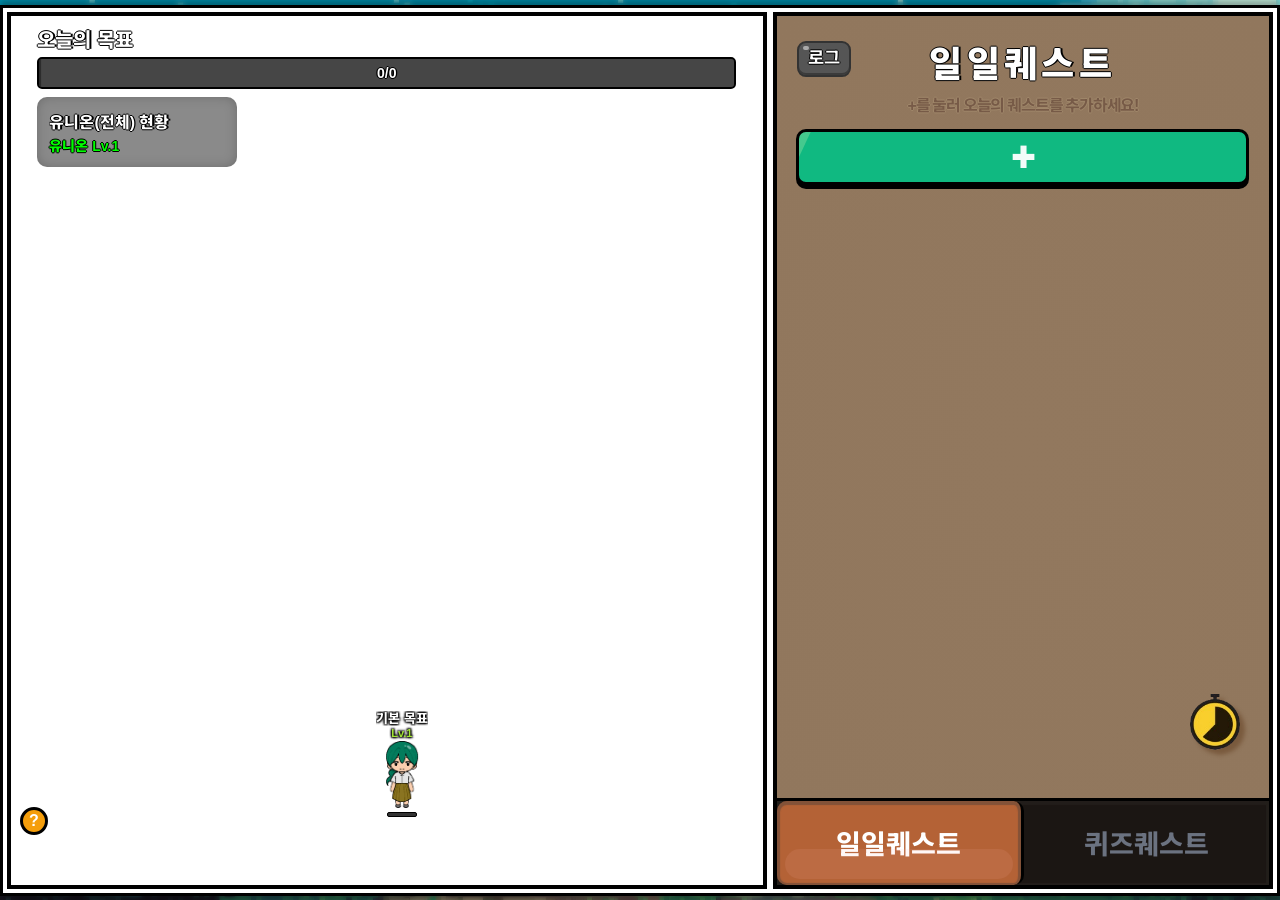
<file: index.html>
<!DOCTYPE html>
<html lang="ko">

<head>
  <meta charset="UTF-8">
  <meta name="viewport" content="width=device-width, initial-scale=1.0, maximum-scale=1.0, user-scalable=no">
  <link rel="preconnect" href="https://fonts.googleapis.com">
  <link rel="preconnect" href="https://fonts.gstatic.com" crossorigin>
  <link rel="stylesheet" href="https://fonts.googleapis.com/css2?family=Noto+Sans+KR:wght@400;700;900&family=Nanum+Gothic:wght@400;800&family=Nanum+Myeongjo:wght@400;800&family=Gowun+Dodum&family=Jua&family=Nanum+Pen+Script&family=Gaegu:wght@400;700&display=swap">
  <link rel="stylesheet" href="style.css">
  <title>Questify</title>
</head>

<body>
  <div class="app">
    <!-- 좌측 영역: 게임 상태, 캐릭터, 집중 타이머를 포함하는 컨테이너 화면이다. -->
    <div id="left-panel" class="panel">
      <!-- 메인 게임 렌더링 화면이다. -->
      <div id="game-screen" class="screen">
        <div class="top-hud">
          <div>
            <h2 class="goal-title">오늘의 목표</h2>
            <div class="progress-wrap">
              <div id="progress-bar-fill"></div>
              <span id="progress-text">0/0</span>
            </div>
          </div>
          <!-- 유니온 전체 레벨을 나타내며, 클릭 시 캐릭터 슬롯 모달을 호출한다. -->
          <div id="user-profile-card" tabindex="0">
            <div class="profile-name">유니온(전체) 현황</div>
            <div class="profile-level" id="union-level-hud">유니온 Lv.1</div>
          </div>
        </div>
        <!-- DOM 상에 로비 캐릭터 요소들이 동적으로 추가되는 빈 컨테이너이다. -->
        <div id="lobby-container"></div>
      </div>

      <!-- 집중 타이머 화면: 타이머 버튼 클릭 시 디스플레이되며 게임 화면은 감춘다. -->
      <div id="timer-screen" class="screen hidden">
        <!-- 타이머 개시 전 동반 캐릭터를 선택하는 오버레이이다. -->
        <div id="timer-char-select" class="timer-char-select-overlay">
          <div class="timer-char-select-box">
            <h3 class="timer-char-select-title">함께 공부할 캐릭터를 선택하세요!</h3>
            <div id="timer-char-grid" class="timer-char-grid"></div>
            <button id="close-timer-select-btn" class="danger-btn" style="width:100%; padding: 8px;">메인으로 돌아가기</button>
          </div>
        </div>

        <!-- 실질적인 타이머 조작 및 카운트다운이 수행되는 메인 화면이다. -->
        <div id="timer-main" class="hidden">
          <button id="close-timer-btn" class="round-close">X</button>
          <div class="timer-layout">
            <div class="timer-top">
              <div id="speech-bubble">
                <div class="bubble">
                  <p style="margin:0;">타이머로 공부 시간을 설정하자!</p>
                </div>
              </div>
              <div class="timer-character">
                <div class="timer-char-img-wrap">
                  <div class="timer-char-hud">
                    <div class="timer-char-hud-name" id="timer-char-hud-name">이름</div>
                    <div class="timer-char-hud-level" id="timer-char-hud-level">Lv.1</div>
                    <div class="timer-char-hud-xpbar">
                      <div class="timer-char-hud-xpfill" id="timer-char-hud-xpfill"></div>
                    </div>
                  </div>
                  <div class="char-body" id="timer-main-char-body" style="width: 100%; position: relative;"></div>
                </div>
              </div>
            </div>
            <!-- 타이머 시간 입력 및 작동(시작, 일시정지, 프리셋)을 지원하는 하단 패널이다. -->
            <div class="timer-card">
              <div class="timer-display-wrap">
                <input id="timer-display" type="text" value="00:00:00" inputmode="numeric" maxlength="8">
              </div>
              <div class="row">
                <button class="preset-btn" data-time="3600">+ 1h</button>
                <button class="preset-btn" data-time="1800">+ 30m</button>
                <button class="preset-btn" data-time="5">+ 5s</button>
              </div>
              <div class="row">
                <button id="reset-timer-btn">초기화</button>
                <button id="start-timer-btn">시작</button>
              </div>
            </div>
          </div>
        </div>

        <!-- 타이머 완료 시 보상 안내 및 메모 작성 여부를 결정하는 결과창이다. -->
        <div id="timer-result-overlay" class="hidden">
          <div class="timer-result-box">
            <div class="timer-result-char-name" id="result-char-name">캐릭터 이름</div>
            <div class="timer-result-xp-badge" id="result-xp-badge"></div>
            <div class="timer-result-lv" id="result-lv-text">Lv.1</div>
            <p class="timer-result-msg">메모를 남기시겠습니까?</p>
            <div class="timer-result-btns">
              <button id="result-btn-memo" class="timer-result-btn memo">📝 메모 작성</button>
              <button id="result-btn-skip" class="timer-result-btn skip">건너뛰기</button>
            </div>
          </div>
        </div>
      </div>
    </div>

    <!-- 우측 영역: 사용자의 퀘스트 및 시스템 저장소 내역을 관리하는 뷰이다. -->
    <div id="right-panel-wrapper" class="panel">
      <!-- 모바일 전환용 햄버거 토글 버튼이다. -->
      <button id="mobile-toggle-btn">☰</button>

      <!-- 사용자 일일 투두(할일) 리스트 및 로그 기록을 담당하는 패널 영역이다. -->
      <div id="panel-quest" class="panel-view">
        <div style="position: relative;">
          <div
            style="position: absolute; left: 20px; top: 50%; transform: translateY(-50%); display: flex; gap: 6px; z-index: 10; align-items: center;">
            <button id="btn-toggle-log" class="mini-btn" style="margin: 0;">로그</button>
            <!-- 삭제된 btn-clear-log -->
          </div>
          <h1 class="panel-title" id="quest-panel-title">일일퀘스트</h1>
        </div>
        <span id="quest-subtext" class="subtext" style="display: inline-block; padding-bottom: 6px;">+를 눌러 오늘의 퀘스트를
          추가하세요!</span>
        <div id="quest-list-container" class="list"></div>
      </div>

      <!-- AI가 생성한 퀴즈 문제 목록을 저장 및 제공하는 패널 영역이다. -->
      <div id="panel-storage" class="panel-view hidden">
        <div style="position: relative;">
          <div style="position: absolute; left: 20px; top: 50%; transform: translateY(-50%); z-index: 10;">
            <button id="btn-toggle-wrong" class="mini-btn" style="margin: 0;">오답노트</button>
          </div>
          <h1 class="panel-title" id="storage-panel-title">퀴즈퀘스트</h1>
        </div>
        <div id="storage-list-container" class="list"></div>
        <!-- 틀린 문제의 정답을 확인하면 모이는 오답노트 목록이다. -->
        <div id="wrong-list-container" class="list hidden"></div>
      </div>

      <!-- 타이머 스크린을 오버레이로 호출하기 위한 진입점 버튼이다. -->
      <div id="open-timer-btn" tabindex="0" onclick="toggleTimerScreen()">
        <img src="타이머.png" alt="timer-icon"
          onerror="this.style.display='none'; this.parentElement.innerText='⏱️'; this.parentElement.style.fontSize='30px';"
          style="width: 50px; pointer-events: none;">
      </div>

      <!-- 일일퀘스트와 퀴즈퀘스트 패널을 전환하는 하단 내비게이션 탭이다. -->
      <div id="bottom-tab-bar">
        <div id="tab-quest" class="tab active" tabindex="0">
          <div class="tab-ui-highlight"></div>
          일일퀘스트
        </div>
        <div id="tab-storage" class="tab" tabindex="0">
          <div class="tab-ui-highlight"></div>
          퀴즈퀘스트
        </div>
      </div>
    </div>

    <!-- UI 상단에 표출될 전역 오버레이 기반 모달 그룹이다. -->
    <div id="modal-overlay" class="hidden">

      <!-- 학습 메모 목록을 조회하고 편집할 수 있는 모달이다. -->
      <div id="char-memo-modal" class="modal-content hidden">
        <button class="close-modal-btn">X</button>
        <!-- 제목과 전체 화면 버튼을 한 줄로 두어 메모 목록 영역을 최대한 확보한다. -->
        <div class="memo-modal-head">
          <h2 id="char-memo-title">학습 메모</h2>
          <button type="button" id="btn-memo-fullscreen" class="memo-fullscreen-btn" title="전체 화면으로 보기">⛶</button>
        </div>

        <!-- [수정] 퀴즈 출제 유형을 개별 캐릭터에 귀속시켜 체크박스 형태로 제공하는 설정 영역이다. 한 줄로 압축해 표시한다. -->
        <div class="quiz-type-selection" title="출제할 퀴즈 유형 (캐릭터별 저장)">
          <span class="quiz-type-label">출제 유형</span>
          <label><input type="checkbox" id="quiz-type-ox" value="ox" checked> OX</label>
          <label><input type="checkbox" id="quiz-type-multiple" value="multiple" checked> 객관식</label>
          <label><input type="checkbox" id="quiz-type-short" value="short" checked> 서술형</label>
          <span id="quiz-gen-off-note" class="quiz-gen-off-note hidden">문제 생성 꺼짐</span>
        </div>

        <!-- 작성된 메모들이 동적으로 삽입되는 컨테이너 공간이다. -->
        <div id="char-memo-list"
          style="flex:1; min-height:0; overflow-y:auto; overflow-x:hidden; display:flex; flex-direction:column; gap:8px; padding: 2px;">
        </div>
        <button id="btn-open-notepad" class="submit-btn" style="width:100%; flex-shrink:0; padding-top:8px; padding-bottom:8px;">+ 새 메모 작성</button>
      </div>

      <!-- 새로운 학습 메모를 타이핑하여 등록하는 편집 폼 모달이다. -->
      <div id="notepad-modal" class="modal-content hidden">
        <button class="close-modal-btn">X</button>
        <h2 style="text-align:center; margin-top:0;">학습 메모장</h2>
        <div style="font-size:12px; color:#4b5563; margin-bottom:8px; text-align:center;"
          id="notepad-target-char-label"></div>
        <div id="notepad-autosave-status" class="notepad-autosave-status" aria-live="polite"></div>
        <!-- 메모 서식 툴바: 버튼은 선택한 글자에 마크다운/태그를 씌우고, 폰트·크기는 메모에만 적용된다. -->
        <div class="memo-toolbar">
          <div class="memo-fmt-btns">
            <button type="button" data-fmt="bold" title="굵게 (Ctrl+B)"><b>B</b></button>
            <button type="button" data-fmt="italic" title="기울임 (Ctrl+I)"><i>I</i></button>
            <button type="button" data-fmt="underline" title="밑줄 (Ctrl+U)"><u>U</u></button>
            <button type="button" data-fmt="strike" title="취소선"><s>S</s></button>
            <button type="button" data-fmt="mark" title="형광펜"><span style="background:#fde047; padding:0 2px;">형</span></button>
            <button type="button" data-fmt="color" data-color="#ef4444" title="빨간 글자"><span style="color:#ef4444;">A</span></button>
            <button type="button" data-fmt="color" data-color="#2563eb" title="파란 글자"><span style="color:#2563eb;">A</span></button>
            <button type="button" data-fmt="color" data-color="#16a34a" title="초록 글자"><span style="color:#16a34a;">A</span></button>
            <span class="memo-fmt-sep"></span>
            <button type="button" data-fmt="heading" title="제목">H</button>
            <button type="button" data-fmt="list" title="목록">•</button>
            <button type="button" data-fmt="task" title="체크리스트">☑</button>
            <button type="button" data-fmt="quote" title="인용">❝</button>
            <button type="button" data-fmt="code" title="코드">&lt;/&gt;</button>
          </div>
          <div class="memo-font-opts">
            <button type="button" id="btn-memo-preview-toggle" class="memo-preview-toggle" title="미리보기 켜기/끄기">👁 미리보기</button>
            <select id="memo-size-select" title="메모 글자 크기">
              <option value="12px">작게</option>
              <option value="" selected>보통</option>
              <option value="16px">크게</option>
              <option value="19px">아주 크게</option>
            </select>
            <select id="memo-font-select" title="메모 폰트">
            <option value="">기본</option>
            <option value="'Noto Sans KR', sans-serif">본고딕 (Noto Sans)</option>
            <option value="'Nanum Gothic', sans-serif">나눔고딕</option>
            <option value="'Nanum Myeongjo', serif">나눔명조</option>
            <option value="'Gowun Dodum', sans-serif">고운돋움</option>
            <option value="'Jua', sans-serif">주아</option>
            <option value="'Gaegu', cursive">개구 (손글씨)</option>
            <option value="'Nanum Pen Script', cursive">나눔펜 (손글씨)</option>
            <option value="'D2Coding', Consolas, monospace">고정폭 (코드)</option>
          </select>
          </div>
        </div>
        <textarea id="input-notepad-content" class="area" placeholder="공부한 내용을 이곳에 메모하세요! (줄바꿈: Enter, 저장 및 창 닫기: Esc)&#10;서식도 쓸 수 있어요: # 제목, - 목록, **굵게**"
          onkeydown="if(event.key==='Escape'){ event.preventDefault(); window.submitNotepad(); }"></textarea>
        <!-- 입력한 마크다운이 저장 후 보일 모습 그대로 실시간으로 표시되는 미리보기 칸이다. -->
        <div id="memo-preview" class="memo-md" aria-label="메모 미리보기"></div>
        <button id="btn-submit-notepad" class="submit-btn" style="background:#59A3F8; margin-top:auto;">저장</button>
      </div>

      <!-- AI 퀴즈 및 일반 퀴즈 풀이를 담당하는 문답 전용 모달이다. -->
      <div id="solve-modal" class="modal-content hidden">
        <button class="close-modal-btn">X</button>
        <div id="solve-quiz-title" class="fake-field" tabindex="0">문제 제목</div>
        <div id="solve-quiz-content" class="fake-field" tabindex="0">문제 내용</div>
        <div id="solve-input-state" style="display:flex; flex-direction:column; gap:12px;">
          <!-- 주관식 입력 필드이다. 엔터 입력 시 자동 채점 트리거를 발생시킨다. -->
          <textarea id="input-solve-answer" class="field" placeholder="답을 서술해 주세요 (Shift+Enter: 줄바꿈, Enter: 채점)"
            onkeydown="if(event.key==='Enter' && !event.shiftKey && !event.isComposing){ event.preventDefault(); this.blur(); document.getElementById('btn-grade-problem').click(); }"></textarea>

          <!-- O/X 문제 해결을 위한 버튼 영역이다. 조건부 렌더링으로 표시/숨김 처리된다. -->
          <!-- O/X 버튼 크기 조정 및 색상 변경 반영 -->
          <div id="ox-buttons" class="hidden" style="display: flex; gap: 10px;">
            <button id="btn-ox-o" class="submit-btn"
              style="flex: 1; height: 120px; font-size: 60px; background: #4a90e2;">O</button>
            <button id="btn-ox-x" class="submit-btn"
              style="flex: 1; height: 120px; font-size: 60px; background: #d9534f;">X</button>
          </div>

          <!-- 객관식 보기 전용 동적 렌더링 컨테이너이다. -->
          <div id="multiple-choice-buttons" class="hidden" style="display: flex; flex-direction: column; gap: 8px;">
          </div>
          <button id="btn-grade-problem" class="submit-btn">채점</button>
        </div>
        <!-- 채점 후 정답 여부를 피드백해주는 영역이다. -->
        <div id="solve-result-state" class="hidden" tabindex="0"></div>
      </div>

      <!-- AI 설정: 문제 생성과 채점에 쓰는 AI(팩트챗/제미나이)를 토글로 고르고 모델과 API 키를 입력한다. -->
      <div id="ai-settings-modal" class="modal-content hidden">
        <button class="close-modal-btn">X</button>
        <h2 style="text-align:center; margin-top:0;">AI 설정</h2>
        <div class="transfer-body">
          <div class="transfer-section">
            <div class="ai-provider-toggle" role="group" aria-label="AI 제공자">
              <button type="button" class="ai-provider-btn active" data-provider="factchat" aria-pressed="true">팩트챗</button>
              <button type="button" class="ai-provider-btn" data-provider="gemini" aria-pressed="false">제미나이</button>
            </div>
            <div id="ai-endpoint-note" class="transfer-desc"></div>
            <label class="ai-label" for="ai-model">모델</label>
            <input type="text" id="ai-model" class="field" autocomplete="off" spellcheck="false">
            <label class="ai-label" for="ai-key">API 키</label>
            <input type="password" id="ai-key" class="field" autocomplete="off" spellcheck="false">
            <div class="transfer-desc">API 키는 위에 적힌 주소로만 전송돼요. 제공자마다 키를 따로 저장하고, 이 기기의 브라우저에만 남으며 백업에는 포함되지 않아요.</div>
            <div class="transfer-row">
              <button type="button" id="btn-ai-default" class="submit-btn">모델 기본값</button>
              <button type="button" id="btn-ai-save" class="submit-btn" style="background:#59A3F8;">저장</button>
            </div>
          </div>
          <div id="ai-status" class="transfer-status" aria-live="polite"></div>
        </div>
      </div>

      <!-- 데이터 옮기기: 이 기기의 데이터를 파일이나 코드로 내보내고, 다른 기기에서 내보낸 백업을 가져온다. -->
      <div id="data-transfer-modal" class="modal-content hidden">
        <button class="close-modal-btn">X</button>
        <h2 style="text-align:center; margin-top:0;">데이터 옮기기</h2>
        <div class="transfer-body">
        <div class="transfer-section">
          <h3>내보내기</h3>
          <div class="transfer-desc">이 기기의 캐릭터, 퀘스트, 메모, 퀴즈를 백업으로 만들어요. (AI 키는 포함되지 않아요)</div>
          <div class="transfer-row">
            <button type="button" id="btn-export-file" class="submit-btn">파일로 저장</button>
            <button type="button" id="btn-export-copy" class="submit-btn">코드 복사</button>
          </div>
          <textarea id="export-text" class="area hidden" readonly spellcheck="false"></textarea>
        </div>
        <div class="transfer-section">
          <h3>가져오기</h3>
          <div class="transfer-desc">다른 기기에서 내보낸 백업을 불러와요. 이 기기의 현재 데이터는 모두 바뀌어요.</div>
          <div class="transfer-row">
            <button type="button" id="btn-import-file" class="submit-btn">파일 선택</button>
            <input type="file" id="input-import-file" accept=".json,application/json" class="hidden">
          </div>
          <textarea id="transfer-text" class="area" placeholder="내보낸 코드를 여기에 붙여 넣으세요" spellcheck="false"></textarea>
          <button type="button" id="btn-import-apply" class="submit-btn">가져오기</button>
        </div>
        <div id="transfer-status" class="transfer-status" aria-live="polite"></div>
        </div>
      </div>

      <!-- 계정 내 캐릭터 풀(Pool)을 전반적으로 관리하는 슬롯 모달이다. -->
      <div id="slot-modal" class="modal-content hidden">
        <div class="slot-btn-row">
          <button id="btn-reset-all-data" style="padding:0 5px; width: 80x; height: 30px;">전체 데이터 삭제</button>
          <button id="btn-api-key" style="padding:0 5px; width: 68px; height: 30px;">API키 설정</button>
          <button id="btn-data-transfer" style="padding:0 5px; height: 30px;">데이터 옮기기</button>
        </div>

        <button class="close-modal-btn">X</button>
        <h2 id="union-level-display">전체 유니온 Lv.0</h2>

        <div id="slot-manager-container"></div>
        <div
          style="display:flex; flex-direction:column; gap:8px; margin-top:16px; width:100%; justify-content: center; align-items: center;">
          <div style="display:flex; gap:8px; width: 100%; max-width: 400px;">
          </div>
          <button id="btn-add-new-character" class="submit-btn"
            style="width: 100%; max-width: 400px; padding: 16px; font-size: 18px; background: #10b981; color: #362a16; border-radius:8px;">새 캐릭터 추가</button>
        </div>
      </div>
    </div>

    <!-- 브라우저의 기본 alert, confirm을 대체하기 위해 별도 구축된 다이얼로그 전용 오버레이이다. -->
    <div id="dialog-overlay" class="hidden">
      <!-- 단순 정보 전달을 위한 커스텀 Alert 박스이다. -->
      <div id="custom-alert" class="modal-content modal-mini hidden">
        <h3 style="text-align:center; margin-top:0;">알림</h3>
        <p id="custom-alert-msg"
          style="text-align:center; margin-bottom: 20px; font-size: 14px; white-space: pre-line; word-break: keep-all;">
        </p>
        <button id="custom-alert-btn" class="submit-btn" style="width: 100%; margin-top:auto;">확인</button>
      </div>

      <!-- 사용자의 선택(승인/취소)을 요구하는 커스텀 Confirm 박스이다. -->
      <div id="custom-confirm" class="modal-content modal-mini hidden">
        <h3 style="text-align:center; margin-top:0;">확인</h3>
        <p id="custom-confirm-msg"
          style="text-align:center; margin-bottom: 20px; font-size: 14px; white-space: pre-line; word-break: keep-all;">
        </p>
        <div style="display:flex; gap:10px; margin-top:auto;">
          <button id="custom-confirm-cancel" class="danger-btn" style="flex:1;">취소</button>
          <button id="custom-confirm-ok" class="submit-btn" style="flex:1;">확인</button>
        </div>
      </div>

      <!-- 사용자의 텍스트 입력을 요구하는 커스텀 Prompt 박스이다. -->
      <div id="custom-prompt" class="modal-content modal-mini hidden">
        <h3 id="custom-prompt-title" style="text-align:center; margin-top:0;">입력</h3>
        <!-- 수정됨: 엔터를 입력했을 때 이벤트 전파를 제어하여 모달이 부적절하게 강제 닫히는 현상을 방지한다. 포커스만 [확인] 버튼으로 이관한다. -->
        <input type="text" id="custom-prompt-input" class="field" style="margin-bottom: 20px;"
          onkeydown="if(event.key==='Enter' && !event.isComposing) { event.preventDefault(); event.stopPropagation(); document.getElementById('custom-prompt-ok').focus(); }">
        <div style="display:flex; gap:10px; margin-top:auto;">
          <button id="custom-prompt-cancel" class="danger-btn" style="flex:1;">취소</button>
          <button id="custom-prompt-ok" class="submit-btn" style="flex:1;">확인</button>
        </div>
      </div>

      <!-- 드롭다운 방식의 다중 선택을 제공하는 Select 박스이다. -->
      <div id="custom-select" class="modal-content modal-mini hidden">
        <h3 id="custom-select-title" style="text-align:center; margin-top:0;">선택</h3>
        <p id="custom-select-msg"
          style="text-align:center; margin-bottom: 12px; font-size: 14px; white-space: pre-line;"></p>
        <select id="custom-select-input" class="field" style="margin-bottom: 20px;"></select>
        <button id="custom-select-ok" class="submit-btn" style="width: 100%; margin-top:auto;">확인</button>
      </div>
    </div>
  </div>

  <div id="confirm-overlay" class="hidden">
    <div id="confirm-box">
      <h3>전체 데이터 삭제</h3>
      <p>정말 삭제할까요?<br>이 작업은 되돌릴 수 없습니다.</p>
      <div class="confirm-actions">
        <button id="confirm-cancel">취소</button>
        <button id="confirm-ok">삭제</button>
      </div>
    </div>
  </div>

<script src="lib/marked.min.js"></script>
<script src="lib/purify.min.js"></script>
<script src="ai-config.js"></script>
<script src="data-transfer.js"></script>
<script src="script.js"></script>

</body>

</html>
</file>
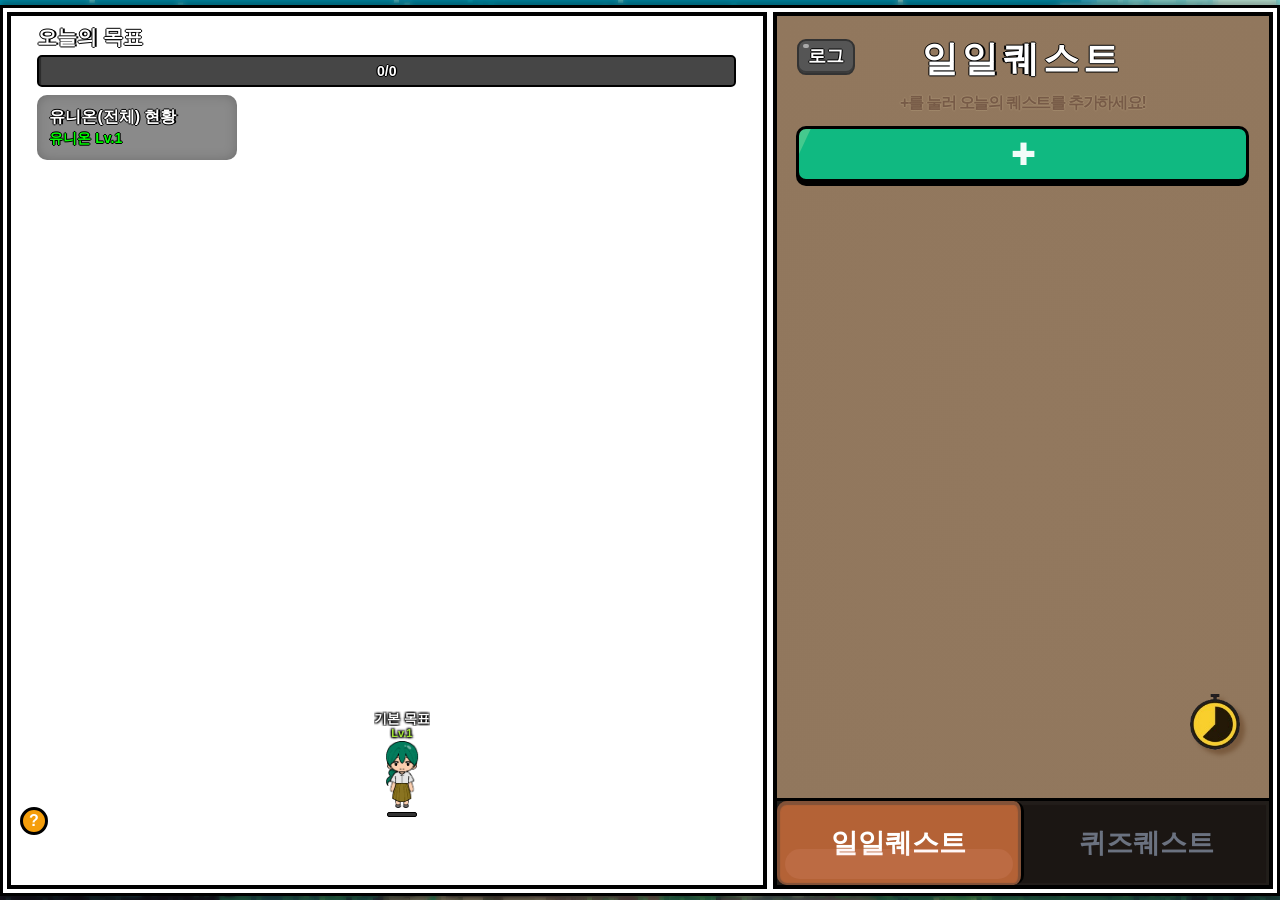
<file: Questify-main/index.html>
<!DOCTYPE html>
<html lang="ko">

<head>
  <meta charset="UTF-8">
  <meta name="viewport" content="width=device-width, initial-scale=1.0, maximum-scale=1.0, user-scalable=no">
  <link rel="stylesheet" href="style.css">
  <title>Questify</title>
</head>

<body>
  <div class="app">
    <!-- 좌측 영역: 게임 상태, 캐릭터, 집중 타이머를 포함하는 컨테이너 화면이다. -->
    <div id="left-panel" class="panel">
      <!-- 메인 게임 렌더링 화면이다. -->
      <div id="game-screen" class="screen">
        <div class="top-hud">
          <div>
            <h2 class="goal-title">오늘의 목표</h2>
            <div class="progress-wrap">
              <div id="progress-bar-fill"></div>
              <span id="progress-text">0/0</span>
            </div>
          </div>
          <!-- 유니온 전체 레벨을 나타내며, 클릭 시 캐릭터 슬롯 모달을 호출한다. -->
          <div id="user-profile-card" tabindex="0">
            <div class="profile-name">유니온(전체) 현황</div>
            <div class="profile-level" id="union-level-hud">유니온 Lv.1</div>
          </div>
        </div>
        <!-- DOM 상에 로비 캐릭터 요소들이 동적으로 추가되는 빈 컨테이너이다. -->
        <div id="lobby-container"></div>
      </div>

      <!-- 집중 타이머 화면: 타이머 버튼 클릭 시 디스플레이되며 게임 화면은 감춘다. -->
      <div id="timer-screen" class="screen hidden">
        <!-- 타이머 개시 전 동반 캐릭터를 선택하는 오버레이이다. -->
        <div id="timer-char-select" class="timer-char-select-overlay">
          <div class="timer-char-select-box">
            <h3 class="timer-char-select-title">함께 공부할 캐릭터를 선택하세요!</h3>
            <div id="timer-char-grid" class="timer-char-grid"></div>
            <button id="close-timer-select-btn" class="danger-btn" style="width:100%; padding: 8px;">메인으로 돌아가기</button>
          </div>
        </div>

        <!-- 실질적인 타이머 조작 및 카운트다운이 수행되는 메인 화면이다. -->
        <div id="timer-main" class="hidden">
          <button id="close-timer-btn" class="round-close">X</button>
          <div class="timer-layout">
            <div class="timer-top">
              <div id="speech-bubble">
                <div class="bubble">
                  <p style="margin:0;">타이머로 공부 시간을 설정하자!</p>
                </div>
              </div>
              <div class="timer-character">
                <div class="timer-char-img-wrap">
                  <div class="timer-char-hud">
                    <div class="timer-char-hud-name" id="timer-char-hud-name">이름</div>
                    <div class="timer-char-hud-level" id="timer-char-hud-level">Lv.1</div>
                    <div class="timer-char-hud-xpbar">
                      <div class="timer-char-hud-xpfill" id="timer-char-hud-xpfill"></div>
                    </div>
                  </div>
                  <div class="char-body" id="timer-main-char-body" style="width: 100%; position: relative;"></div>
                </div>
              </div>
            </div>
            <!-- 타이머 시간 입력 및 작동(시작, 일시정지, 프리셋)을 지원하는 하단 패널이다. -->
            <div class="timer-card">
              <div class="timer-display-wrap">
                <input id="timer-display" type="text" value="00:00:00" inputmode="numeric" maxlength="8">
              </div>
              <div class="row">
                <button class="preset-btn" data-time="3600">+ 1h</button>
                <button class="preset-btn" data-time="1800">+ 30m</button>
                <button class="preset-btn" data-time="5">+ 5s</button>
              </div>
              <div class="row">
                <button id="reset-timer-btn">초기화</button>
                <button id="start-timer-btn">시작</button>
              </div>
            </div>
          </div>
        </div>

        <!-- 타이머 완료 시 보상 안내 및 메모 작성 여부를 결정하는 결과창이다. -->
        <div id="timer-result-overlay" class="hidden">
          <div class="timer-result-box">
            <div class="timer-result-char-name" id="result-char-name">캐릭터 이름</div>
            <div class="timer-result-xp-badge" id="result-xp-badge">+50 XP 획득!</div>
            <div class="timer-result-lv" id="result-lv-text">Lv.1</div>
            <p class="timer-result-msg">메모를 남기시겠습니까?</p>
            <div class="timer-result-btns">
              <button id="result-btn-memo" class="timer-result-btn memo">📝 메모 작성</button>
              <button id="result-btn-skip" class="timer-result-btn skip">건너뛰기</button>
            </div>
          </div>
        </div>
      </div>
    </div>

    <!-- 우측 영역: 사용자의 퀘스트 및 시스템 저장소 내역을 관리하는 뷰이다. -->
    <div id="right-panel-wrapper" class="panel">
      <!-- 모바일 전환용 햄버거 토글 버튼이다. -->
      <button id="mobile-toggle-btn">☰</button>

      <!-- 사용자 일일 투두(할일) 리스트 및 로그 기록을 담당하는 패널 영역이다. -->
      <div id="panel-quest" class="panel-view">
        <div style="position: relative;">
          <div
            style="position: absolute; left: 20px; top: 50%; transform: translateY(-50%); display: flex; gap: 6px; z-index: 10; align-items: center;">
            <button id="btn-toggle-log" class="mini-btn" style="margin: 0;">로그</button>
            <!-- 삭제된 btn-clear-log -->
          </div>
          <h1 class="panel-title" id="quest-panel-title">일일퀘스트</h1>
        </div>
        <span id="quest-subtext" class="subtext" style="display: inline-block; padding-bottom: 6px;">+를 눌러 오늘의 퀘스트를
          추가하세요!</span>
        <div id="quest-list-container" class="list"></div>
      </div>

      <!-- AI가 생성한 퀴즈 문제 목록을 저장 및 제공하는 패널 영역이다. -->
      <div id="panel-storage" class="panel-view hidden">
        <h1 class="panel-title">퀴즈퀘스트</h1>
        <div id="storage-list-container" class="list"></div>
      </div>

      <!-- 타이머 스크린을 오버레이로 호출하기 위한 진입점 버튼이다. -->
      <div id="open-timer-btn" tabindex="0" onclick="toggleTimerScreen()">
        <img src="타이머.png" alt="timer-icon"
          onerror="this.style.display='none'; this.parentElement.innerText='⏱️'; this.parentElement.style.fontSize='30px';"
          style="width: 50px; pointer-events: none;">
      </div>

      <!-- 일일퀘스트와 퀴즈퀘스트 패널을 전환하는 하단 내비게이션 탭이다. -->
      <div id="bottom-tab-bar">
        <div id="tab-quest" class="tab active" tabindex="0">
          <div class="tab-ui-highlight"></div>
          일일퀘스트
        </div>
        <div id="tab-storage" class="tab" tabindex="0">
          <div class="tab-ui-highlight"></div>
          퀴즈퀘스트
        </div>
      </div>
    </div>

    <!-- UI 상단에 표출될 전역 오버레이 기반 모달 그룹이다. -->
    <div id="modal-overlay" class="hidden">

      <!-- 학습 메모 목록을 조회하고 편집할 수 있는 모달이다. -->
      <div id="char-memo-modal" class="modal-content hidden">
        <button class="close-modal-btn">X</button>
        <h2 id="char-memo-title" style="text-align:center; margin-top:0;">학습 메모</h2>

        <!-- [수정] 퀴즈 출제 유형을 개별 캐릭터에 귀속시켜 체크박스 형태로 제공하는 설정 영역이다. -->
        <div class="quiz-type-selection"
          style="margin-top: 15px; padding: 10px; background: #f9f9f9; border-radius: 6px;">
          <label style="font-weight: bold; display: block; margin-bottom: 8px; font-size: 14px;">출제할 퀴즈 유형 지정 (캐릭터별
            저장)</label>
          <div style="display: flex; gap: 15px; font-size: 13px;">
            <label style="display: flex; align-items: center; gap: 5px; cursor: pointer;">
              <input type="checkbox" id="quiz-type-ox" value="ox" checked> OX 퀴즈
            </label>
            <label style="display: flex; align-items: center; gap: 5px; cursor: pointer;">
              <input type="checkbox" id="quiz-type-multiple" value="multiple" checked> 객관식
            </label>
            <label style="display: flex; align-items: center; gap: 5px; cursor: pointer;">
              <input type="checkbox" id="quiz-type-short" value="short" checked> 주관식 단답형
            </label>
          </div>
        </div>

        <!-- 작성된 메모들이 동적으로 삽입되는 컨테이너 공간이다. -->
        <div id="char-memo-list"
          style="flex:1; overflow-y:auto; overflow-x:hidden; display:flex; flex-direction:column; gap:8px; margin-bottom:12px; padding: 2px;">
        </div>
        <button id="btn-open-notepad" class="submit-btn" style="width:100%; margin-top:auto;">+ 새 메모 작성</button>
      </div>

      <!-- 새로운 학습 메모를 타이핑하여 등록하는 편집 폼 모달이다. -->
      <div id="notepad-modal" class="modal-content hidden">
        <button class="close-modal-btn">X</button>
        <h2 style="text-align:center; margin-top:0;">학습 메모장</h2>
        <div style="font-size:12px; color:#4b5563; margin-bottom:8px; text-align:center;"
          id="notepad-target-char-label"></div>
        <textarea id="input-notepad-content" class="area" placeholder="공부한 내용을 이곳에 메모하세요! (줄바꿈: Enter, 저장 및 창 닫기: Esc)"
          onkeydown="if(event.key==='Escape'){ event.preventDefault(); window.submitNotepad(); }"></textarea>
        <button id="btn-submit-notepad" class="submit-btn" style="background:#59A3F8; margin-top:auto;">저장</button>
      </div>

      <!-- AI 퀴즈 및 일반 퀴즈 풀이를 담당하는 문답 전용 모달이다. -->
      <div id="solve-modal" class="modal-content hidden">
        <button class="close-modal-btn">X</button>
        <div id="solve-quiz-title" class="fake-field" tabindex="0">문제 제목</div>
        <div id="solve-quiz-content" class="fake-field" tabindex="0">문제 내용</div>
        <div id="solve-input-state" style="display:flex; flex-direction:column; gap:12px;">
          <!-- 주관식 입력 필드이다. 엔터 입력 시 자동 채점 트리거를 발생시킨다. -->
          <textarea id="input-solve-answer" class="field" placeholder="정답을 적어주세요 (엔터 시 채점)"
            onkeydown="if(event.key==='Enter' && !event.isComposing){ event.preventDefault(); this.blur(); document.getElementById('btn-grade-problem').click(); }"></textarea>

          <!-- O/X 문제 해결을 위한 버튼 영역이다. 조건부 렌더링으로 표시/숨김 처리된다. -->
          <!-- O/X 버튼 크기 조정 및 색상 변경 반영 -->
          <div id="ox-buttons" class="hidden" style="display: flex; gap: 10px;">
            <button id="btn-ox-o" class="submit-btn"
              style="flex: 1; height: 120px; font-size: 60px; background: #4a90e2;">O</button>
            <button id="btn-ox-x" class="submit-btn"
              style="flex: 1; height: 120px; font-size: 60px; background: #d9534f;">X</button>
          </div>

          <!-- 객관식 보기 전용 동적 렌더링 컨테이너이다. -->
          <div id="multiple-choice-buttons" class="hidden" style="display: flex; flex-direction: column; gap: 8px;">
          </div>
          <button id="btn-grade-problem" class="submit-btn">채점</button>
        </div>
        <!-- 채점 후 정답 여부를 피드백해주는 영역이다. -->
        <div id="solve-result-state" class="hidden" tabindex="0"></div>
      </div>

      <!-- 계정 내 캐릭터 풀(Pool)을 전반적으로 관리하는 슬롯 모달이다. -->
      <div id="slot-modal" class="modal-content hidden">
        <div class="slot-btn-row">
          <button id="btn-reset-all-data" style="padding:0 5px; width: 80x; height: 30px;">전체 데이터 삭제</button>
          <button id="btn-api-key" style="padding:0 5px; width: 68px; height: 30px;">API키 설정</button>
        </div>

        <button class="close-modal-btn">X</button>
        <h2 id="union-level-display">전체 유니온 Lv.0</h2>

        <div id="slot-manager-container"></div>
        <div
          style="display:flex; flex-direction:column; gap:8px; margin-top:16px; width:100%; justify-content: center; align-items: center;">
          <div style="display:flex; gap:8px; width: 100%; max-width: 400px;">
          </div>
          <button id="btn-add-new-character" class="submit-btn"
            style="width: 100%; max-width: 400px; padding: 16px; font-size: 18px; background: #10b981; color: #362a16; border-radius:8px;">새 캐릭터 추가</button>
        </div>
      </div>
    </div>

    <!-- 브라우저의 기본 alert, confirm을 대체하기 위해 별도 구축된 다이얼로그 전용 오버레이이다. -->
    <div id="dialog-overlay" class="hidden">
      <!-- 단순 정보 전달을 위한 커스텀 Alert 박스이다. -->
      <div id="custom-alert" class="modal-content modal-mini hidden">
        <h3 style="text-align:center; margin-top:0;">알림</h3>
        <p id="custom-alert-msg"
          style="text-align:center; margin-bottom: 20px; font-size: 14px; white-space: pre-line; word-break: keep-all;">
        </p>
        <button id="custom-alert-btn" class="submit-btn" style="width: 100%; margin-top:auto;">확인</button>
      </div>

      <!-- 사용자의 선택(승인/취소)을 요구하는 커스텀 Confirm 박스이다. -->
      <div id="custom-confirm" class="modal-content modal-mini hidden">
        <h3 style="text-align:center; margin-top:0;">확인</h3>
        <p id="custom-confirm-msg"
          style="text-align:center; margin-bottom: 20px; font-size: 14px; white-space: pre-line; word-break: keep-all;">
        </p>
        <div style="display:flex; gap:10px; margin-top:auto;">
          <button id="custom-confirm-cancel" class="danger-btn" style="flex:1;">취소</button>
          <button id="custom-confirm-ok" class="submit-btn" style="flex:1;">확인</button>
        </div>
      </div>

      <!-- 사용자의 텍스트 입력을 요구하는 커스텀 Prompt 박스이다. -->
      <div id="custom-prompt" class="modal-content modal-mini hidden">
        <h3 id="custom-prompt-title" style="text-align:center; margin-top:0;">입력</h3>
        <!-- 수정됨: 엔터를 입력했을 때 이벤트 전파를 제어하여 모달이 부적절하게 강제 닫히는 현상을 방지한다. 포커스만 [확인] 버튼으로 이관한다. -->
        <input type="text" id="custom-prompt-input" class="field" style="margin-bottom: 20px;"
          onkeydown="if(event.key==='Enter' && !event.isComposing) { event.preventDefault(); event.stopPropagation(); document.getElementById('custom-prompt-ok').focus(); }">
        <div style="display:flex; gap:10px; margin-top:auto;">
          <button id="custom-prompt-cancel" class="danger-btn" style="flex:1;">취소</button>
          <button id="custom-prompt-ok" class="submit-btn" style="flex:1;">확인</button>
        </div>
      </div>

      <!-- 드롭다운 방식의 다중 선택을 제공하는 Select 박스이다. -->
      <div id="custom-select" class="modal-content modal-mini hidden">
        <h3 id="custom-select-title" style="text-align:center; margin-top:0;">선택</h3>
        <p id="custom-select-msg"
          style="text-align:center; margin-bottom: 12px; font-size: 14px; white-space: pre-line;"></p>
        <select id="custom-select-input" class="field" style="margin-bottom: 20px;"></select>
        <button id="custom-select-ok" class="submit-btn" style="width: 100%; margin-top:auto;">확인</button>
      </div>
    </div>
  </div>

  <div id="confirm-overlay" class="hidden">
    <div id="confirm-box">
      <h3>전체 데이터 삭제</h3>
      <p>정말 삭제할까요?<br>이 작업은 되돌릴 수 없습니다.</p>
      <div class="confirm-actions">
        <button id="confirm-cancel">취소</button>
        <button id="confirm-ok">삭제</button>
      </div>
    </div>
  </div>

<script src="script.js"></script>

</body>

</html>
</file>
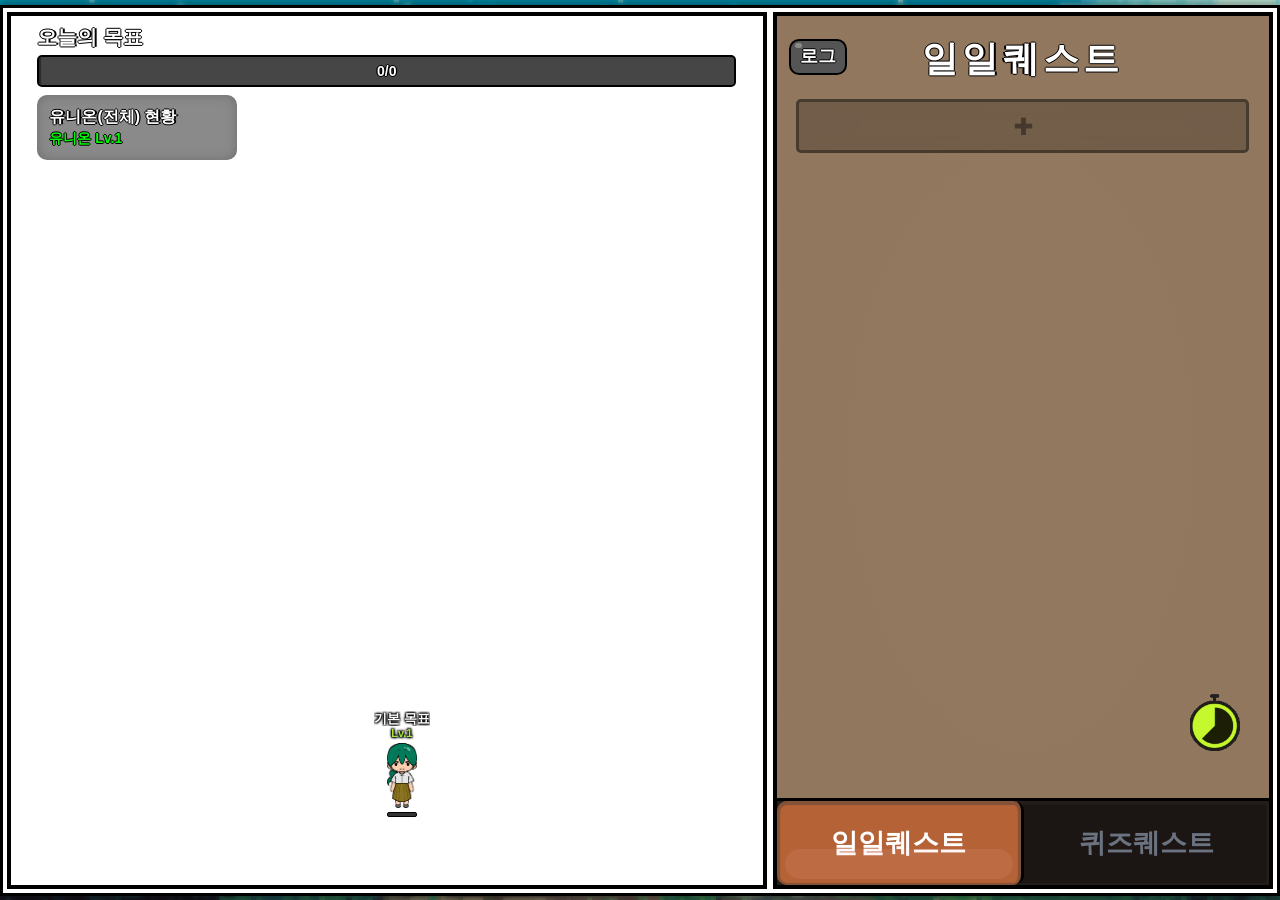
<file: 유니온개편/index.html>
<!DOCTYPE html>
<html lang="ko">

<head>
  <meta charset="UTF-8">
  <meta name="viewport" content="width=device-width, initial-scale=1.0, maximum-scale=1.0, user-scalable=no">
  <title>Questify</title>
  <link rel="stylesheet" href="style.css">
</head>

<body>
  <!-- [앱 루트 영역] 전체 애플리케이션의 컨테이너를 담당합니다. -->
  <div class="app">

    <!-- [좌측 영역] 게임 시각화 및 타이머 컴포넌트가 위치하는 공간입니다. -->
    <div id="left-panel" class="panel">
      <!-- 1. 메인 게임 화면: 현재 진척도(HUD)와 캐릭터(유니온)들을 시각적으로 띄워주는 공간 -->
      <div id="game-screen" class="screen">

        <!-- 상단 HUD 영역 (좌측 상단: 진행도, 우측 상단: 프로필) -->
        <div class="top-hud">
          <div>
            <h2 class="goal-title">오늘의 목표</h2>
            <div class="progress-wrap">
              <div id="progress-bar-fill"></div>
              <span id="progress-text">0/0</span>
            </div>
          </div>
          <!-- 유니온 프로필 카드 영역. 클릭하면 전체 슬롯 관리 모달이 뜹니다. -->
          <div id="user-profile-card">
            <div class="profile-name">유니온(전체) 현황</div>
            <div class="profile-level" id="union-level-hud">유니온 Lv.1</div>
          </div>
        </div>

        <!-- 로비 캐릭터 컨테이너: 자바스크립트가 데이터를 읽어 캐릭터 이미지 파츠를 렌더링합니다. -->
        <div id="lobby-container"></div>
      </div>

      <!-- 2. 집중 타이머 화면: 기본 상태에선 숨김(hidden)되어 있으며, 우측 하단 시계 아이콘 클릭 시 표시됩니다. -->
      <div id="timer-screen" class="screen hidden">

        <!-- 타이머 시작 전 띄워지는 오버레이 팝업 (함께할 캐릭터를 선택하도록 유도) -->
        <div id="timer-char-select" class="timer-char-select-overlay">
          <div class="timer-char-select-box">
            <h3 class="timer-char-select-title">함께 공부할 캐릭터를 선택하세요!</h3>
            <!-- 자바스크립트를 통해 저장된 캐릭터 목록이 그리드 형태로 그려지는 구역 -->
            <div id="timer-char-grid" class="timer-char-grid"></div>
            <!-- 돌아가기 버튼: 타이머 화면을 닫고 다시 로비(게임화면)로 돌아갑니다. -->
            <button id="close-timer-select-btn" class="danger-btn" style="width:100%; padding: 8px;">메인으로 돌아가기</button>
          </div>
        </div>

        <!-- 캐릭터 선택을 완료하면 나타나는 타이머 메인 인터페이스 -->
        <div id="timer-main" class="hidden">
          <button id="close-timer-btn" class="round-close">X</button>

          <div class="timer-layout">
            <!-- 상단부: 말풍선 텍스트와 선택된 캐릭터 렌더링 영역 -->
            <div class="timer-top">
              <div id="speech-bubble">
                <div class="bubble">
                  <p style="margin:0;">타이머로 공부 시간을 설정하자!</p>
                </div>
              </div>

              <!-- 선택된 타이머 캐릭터가 출력되는 래퍼 및 HUD 오버레이 -->
              <div class="timer-character">
                <div class="timer-char-img-wrap">

                  <!-- 타이머 전용 캐릭터 HUD (캐릭터 머리 위에 이름, 레벨, XP바가 나타남) -->
                  <div class="timer-char-hud">
                    <div class="timer-char-hud-name" id="timer-char-hud-name">이름</div>
                    <div class="timer-char-hud-level" id="timer-char-hud-level">Lv.1</div>
                    <div class="timer-char-hud-xpbar">
                      <div class="timer-char-hud-xpfill" id="timer-char-hud-xpfill"></div>
                    </div>
                  </div>

                  <!-- 파츠 기반 캐릭터 합성 렌더링 뷰 영역 -->
                  <div class="char-body" id="timer-main-char-body" style="width: 100%; position: relative;">
                    <!-- 자바스크립트에서 선택된 캐릭터의 SD 이미지 요소들이 주입됩니다. -->
                  </div>

                </div>
              </div>
            </div>

            <!-- 하단부: 시계 디스플레이와 제어 컨트롤 패널 -->
            <div class="timer-card">
              <div class="timer-display-wrap">
                <!-- 숫자 입력을 받아들이는 시간 디스플레이 input -->
                <input id="timer-display" type="text" value="00:00:00" inputmode="numeric" maxlength="8">
              </div>
              <div class="row">
                <button class="preset-btn" data-time="3600">+ 1h</button>
                <button class="preset-btn" data-time="1800">+ 30m</button>
                <button class="preset-btn" data-time="5">+ 5s</button>
              </div>
              <div class="row">
                <button id="reset-timer-btn">초기화</button>
                <button id="start-timer-btn">시작</button>
              </div>
            </div>
          </div>
        </div>

        <!-- 타이머 시간이 0이 되었을 때 표시되는 결과(보상) 팝업 오버레이 -->
        <div id="timer-result-overlay" class="hidden">
          <div class="timer-result-box">
            <div class="timer-result-char-name" id="result-char-name">캐릭터 이름</div>
            <div class="timer-result-xp-badge" id="result-xp-badge">+50 XP 획득!</div>
            <div class="timer-result-lv" id="result-lv-text">Lv.1</div>
            <p class="timer-result-msg">메모를 남기시겠습니까?</p>
            <div class="timer-result-btns">
              <!-- 즉시 메모장 모달로 연결해주는 버튼 -->
              <button id="result-btn-memo" class="timer-result-btn memo">📝 메모 작성</button>
              <button id="result-btn-skip" class="timer-result-btn skip">건너뛰기</button>
            </div>
          </div>
        </div>

      </div> <!-- timer-screen end -->
    </div> <!-- left-panel end -->

    <!-- ==========================================================================
         [우측 영역] 일일 퀘스트(할 일) & 문제 저장소(인벤토리)
         ========================================================================== -->
    <div id="right-panel-wrapper" class="panel">
      <!-- 모바일 환경에서 좌측 패널을 확장/축소 시키는 버튼 -->
      <button id="mobile-toggle-btn">☰</button>

      <!-- 일일퀘스트 탭 뷰 -->
      <div id="panel-quest" class="panel-view">

        <!-- 오리지널 헤더 레이아웃 복원 -->
        <div style="position: relative;">
          <!-- 로그 버튼과 비우기 버튼을 묶어서 패널 타이틀 왼쪽에 절대 정렬 -->
          <div
            style="position: absolute; left: 12px; top: 50%; transform: translateY(-50%); display: flex; gap: 6px; z-index: 10; align-items: center;">
            <button id="btn-toggle-log" class="mini-btn" style="background: #555; margin: 0;">로그</button>
            <!-- 로그 비우기 버튼. 로그 모드일때만 스크립트를 통해 보여집니다. -->
            <button id="btn-clear-log" class="mini-btn hidden" style="background: #ef4444; margin: 0;">비우기</button>
          </div>
          <h1 class="panel-title" id="quest-panel-title">일일퀘스트</h1>
        </div>

        <!-- 사용자가 기록한 퀘스트 항목들이 렌더링되어 삽입되는 리스트 컨테이너 -->
        <div id="quest-list-container" class="list"></div>
      </div>

      <!-- 퀴즈 퀘스트(기존 문제저장소) 탭 뷰: 숨겨져 있다가 하단 탭 클릭시 나타납니다. -->
      <div id="panel-storage" class="panel-view hidden">
        <h1 class="panel-title">퀴즈퀘스트</h1>

        <!-- 생성된 AI 퀴즈 데이터들이 리스팅 되는 공간 -->
        <div id="storage-list-container" class="list"></div>
      </div>

      <!-- 타이머 진입용 플로팅 아이콘 모션 버튼 -->
      <div id="open-timer-btn">
        <img src="타이머.png" alt="timer-icon"
          onerror="this.style.display='none'; this.parentElement.innerText='⏱️'; this.parentElement.style.fontSize='30px';"
          style="width: 50px;">
      </div>

      <!-- 화면 맨 하단의 고정 네비게이션 탭 바 -->
      <div id="bottom-tab-bar">
        <div id="tab-quest" class="tab active">
          <div class="tab-ui-highlight"></div>
          일일퀘스트
        </div>
        <div id="tab-storage" class="tab">
          <div class="tab-ui-highlight"></div>
          퀴즈퀘스트
        </div>
      </div>
    </div> <!-- right-panel end -->

    <!-- 
      ========================================================================== 
      [3] 메인 모달 & 다이얼로그 오버레이 배경 
      ========================================================================== 
      화면 최상단 뎁스에 투명한 검은 막을 깔고 모달 컴포넌트들을 통제합니다.
    -->
    <div id="modal-overlay" class="hidden">
      <!-- 캐릭터 클릭 시 등장하는 해당 캐릭터만의 메모 열람 모달 -->
      <div id="char-memo-modal" class="modal-content hidden">
        <button class="close-modal-btn">X</button>
        <h2 id="char-memo-title" style="text-align:center; margin-top:0;">학습 메모</h2>
        <div id="char-memo-list"
          style="flex:1; overflow-y:auto; overflow-x:hidden; display:flex; flex-direction:column; gap:8px; margin-bottom:12px; padding: 2px;">
        </div>
        <button id="btn-open-notepad" class="submit-btn" style="width:100%; margin-top:auto;">+ 새 메모 작성</button>
      </div>

      <!-- 새로운 공부 내용을 입력/저장하는 노트 작성 폼 모달 -->
      <div id="notepad-modal" class="modal-content hidden">
        <button class="close-modal-btn">X</button>
        <h2 style="text-align:center; margin-top:0;">학습 메모장</h2>
        <div style="font-size:12px; color:#4b5563; margin-bottom:8px; text-align:center;"
          id="notepad-target-char-label"></div>
        <textarea id="input-notepad-content" class="area" placeholder="공부한 내용을 이곳에 메모하세요!"></textarea>
        <button id="btn-submit-notepad" class="submit-btn" style="background:#59A3F8; margin-top:auto;">저장</button>
      </div>

      <!-- AI가 생성한 문제를 풀고 채점받는 퀴즈 풀이용 모달 (가이드 반영: O/X 버튼 추가) -->
      <div id="solve-modal" class="modal-content hidden">
        <button class="close-modal-btn">X</button>
        <div id="solve-quiz-title" class="fake-field">문제 제목</div>
        <div id="solve-quiz-content" class="fake-field">문제 내용</div>
        <div id="solve-input-state" style="display:flex; flex-direction:column; gap:12px;">
          <input id="input-solve-answer" class="field" type="text" placeholder="정답을 적어주세요.">
          <!-- OX 퀴즈용 버튼 (기본 숨김) -->
          <div id="ox-buttons" class="hidden" style="display: flex; gap: 10px;">
            <button id="btn-ox-o" class="submit-btn" style="flex: 1; font-size: 20px; background: #3b82f6;">O</button>
            <button id="btn-ox-x" class="submit-btn" style="flex: 1; font-size: 20px; background: #ef4444;">X</button>
          </div>
          <!-- 객관식 퀴즈용 버튼 (기본 숨김) -->
          <div id="multiple-choice-buttons" class="hidden" style="display: flex; flex-direction: column; gap: 8px;">
          </div>
          <button id="btn-grade-problem" class="submit-btn">채점</button>
        </div>
        <!-- 채점 후 피드백이 표시되는 결과 패널 (정답/오답 및 동작 버튼) -->
        <div id="solve-result-state" class="hidden"></div>
      </div>

      <!-- 좌측 상단 프로필 클릭 시 나타나는 모든 캐릭터 관리(추가, 삭제, 키 등록) 모달 -->
      <div id="slot-modal" class="modal-content hidden">
        <button class="close-modal-btn">X</button>
        <h2 id="union-level-display">전체 유니온 Lv.0</h2>
        <div id="slot-manager-container"></div>
        <div style="display:flex; flex-direction:column; gap:8px; margin-top:auto; width:100%; justify-content: center; align-items: center;">
          <div style="display:flex; gap:8px; width: 47rem;">
            <button id="btn-reset-all-data" class="danger-btn;">전체 데이터 삭제</button>
            <button id="btn-api-key">API키 설정</button>
          </div>
          <button id="btn-add-new-character">새캐릭터 추가</button>
        </div>
      </div>
    </div> <!-- modal-overlay end -->

    <!-- 시스템 기본 alert/prompt를 대체하기 위해 별도 구현된 공용 커스텀 다이얼로그 오버레이 -->
    <div id="dialog-overlay" class="hidden">
      <!-- 단순 메시지 알림용 다이얼로그 (Alert) -->
      <div id="custom-alert" class="modal-content modal-mini hidden">
        <h3 style="text-align:center; margin-top:0;">알림</h3>
        <p id="custom-alert-msg"
          style="text-align:center; margin-bottom: 20px; font-size: 14px; white-space: pre-line; word-break: keep-all;">
        </p>
        <button id="custom-alert-btn" class="submit-btn" style="width: 100%; margin-top:auto;">확인</button>
      </div>

      <!-- 선택 확인/취소용 다이얼로그 (Confirm) -->
      <div id="custom-confirm" class="modal-content modal-mini hidden">
        <h3 style="text-align:center; margin-top:0;">확인</h3>
        <p id="custom-confirm-msg"
          style="text-align:center; margin-bottom: 20px; font-size: 14px; white-space: pre-line; word-break: keep-all;">
        </p>
        <div style="display:flex; gap:10px; margin-top:auto;">
          <button id="custom-confirm-cancel" class="danger-btn" style="flex:1;">취소</button>
          <button id="custom-confirm-ok" class="submit-btn" style="flex:1;">확인</button>
        </div>
      </div>

      <!-- 사용자 텍스트 입력용 다이얼로그 (Prompt) -->
      <div id="custom-prompt" class="modal-content modal-mini hidden">
        <h3 id="custom-prompt-title" style="text-align:center; margin-top:0;">입력</h3>
        <input type="text" id="custom-prompt-input" class="field" style="margin-bottom: 20px;">
        <div style="display:flex; gap:10px; margin-top:auto;">
          <button id="custom-prompt-cancel" class="danger-btn" style="flex:1;">취소</button>
          <button id="custom-prompt-ok" class="submit-btn" style="flex:1;">확인</button>
        </div>
      </div>

      <!-- 옵션 선택 콤보박스 다이얼로그 (Select) -->
      <div id="custom-select" class="modal-content modal-mini hidden">
        <h3 id="custom-select-title" style="text-align:center; margin-top:0;">선택</h3>
        <p id="custom-select-msg"
          style="text-align:center; margin-bottom: 12px; font-size: 14px; white-space: pre-line;"></p>
        <select id="custom-select-input" class="field" style="margin-bottom: 20px;"></select>
        <button id="custom-select-ok" class="submit-btn" style="width: 100%; margin-top:auto;">확인</button>
      </div>
    </div> <!-- dialog-overlay end -->

  </div> <!-- app container end -->

  <!-- 
    ========================================================================== 
    [시스템 스크립트 파트 1] 데이터 상태 관리 (캐릭터 유니온 및 경험치)
    ========================================================================== 
  -->
 <script>
    (function () {
      'use strict';

      const MAX_LEVEL = 50; // 캐릭터 최대 상한 레벨 정의
      const STORAGE_KEY = 'questify_player_v3'; // localStorage 저장 식별자

      let state = {
        characters: [{ name: '기본 목표', level: 1, xp: 0, x: 50, y: 80, showExclamation: false }]
      };

      /**
       * 새로 생성되거나 오류난 캐릭터 데이터에 대하여 무작위 이미지 파츠와 색상을 할당하여 복구/생성합니다.
       * @param {Object} char - 캐릭터 데이터를 참조하는 객체
       */
      function initCharParts(char) {
        if (char.headType === undefined) char.headType = Math.floor(Math.random() * 5) + 1; 
        if (char.bottomType === undefined) char.bottomType = Math.floor(Math.random() * 2) + 1; 
        if (char.headColor === undefined) char.headColor = Math.floor(Math.random() * 360); 
        if (char.bottomColor === undefined) char.bottomColor = Math.floor(Math.random() * 360); 
      }

      const DOM = {}; // 전역적으로 재활용할 DOM 요소 캐싱 보관소

      /** 레벨업에 필요한 경험치를 반환합니다. 만렙 시 Infinity를 반환해 레벨업을 방지. */
      function getXpRequired(level) { return level >= MAX_LEVEL ? Infinity : 100; }
      
      /** 유니온 레벨 (모든 캐릭터의 레벨 총합) 계산 함수 */
      function getUnionLevel() { return state.characters.reduce((sum, char) => sum + char.level, 0); }

      /** 경험치 상승 텍스트 등 일시적인 애니메이션 이펙트를 화면에 띄우기 위한 별도의 빈 투명 레이어를 덮습니다. */
      function createFloatLayer() {
        const gameScreen = document.getElementById('game-screen');
        DOM.floatLayer = document.createElement('div');
        DOM.floatLayer.style.cssText = 'position:absolute; inset:0; pointer-events:none; z-index:100; overflow:hidden;';
        gameScreen.appendChild(DOM.floatLayer);
      }

      /** UI 텍스트(유니온 랭크 수치) 및 캐릭터 렌더링 상태를 갱신 반영합니다. */
      function updateUI() {
        const unionElHUD = document.getElementById('union-level-hud');
        if (unionElHUD) unionElHUD.textContent = '유니온 Lv.' + getUnionLevel();
        if (typeof renderLobbyCharacters === 'function') renderLobbyCharacters();
      }

      /**
       * 캐릭터에게 경험치를 부여하고 필요하다면 레벨업 로직을 수행합니다.
       * @param {number} amount - 지급할 XP 획득량
       * @param {number} charIdx - 대상 캐릭터 배열 인덱스
       */
      function gainXP(amount, charIdx = 0) {
        if (charIdx >= state.characters.length) charIdx = 0;
        const char = state.characters[charIdx];

        if (char.level >= MAX_LEVEL) { showFloat('만렙 달성!', false, charIdx); return; }

        showFloat('+' + amount + ' XP', false, charIdx);
        char.xp += amount;

        // 지급된 경험치량이 최대치보다 크면 계속 빼면서 1씩 레벨업 처리 루프를 돌림
        while (char.level < MAX_LEVEL && char.xp >= getXpRequired(char.level)) {
          char.xp -= getXpRequired(char.level);
          char.level++;
          showFloat('Lv.' + char.level + ' 달성!', true, charIdx);
        }

        if (char.level >= MAX_LEVEL) char.xp = 0; // 초과 잉여경험치 소멸
        updateUI();
        save();
      }

      /**
       * 해당 캐릭터의 시각적 위치 위에 떠올랐다 사라지는 텍스트 플로팅 텍스트 이펙트 실행
       * @param {string} text - 표시할 문구
       * @param {boolean} isLevelUp - 일반 텍스트가 아닌 레벨업 전용 효과 파라미터 판단여부
       */
      function showFloat(text, isLevelUp, charIdx = 0) {
        if (!DOM.floatLayer) return;
        const charEl = document.querySelector(`.lobby-char[data-idx="${charIdx}"]`);
        let left = '50%', top = '50%';
        if (charEl) {
          left = charEl.style.left;
          top = charEl.style.top;
        }

        const el = document.createElement('div');
        el.textContent = text;
        // Float 텍스트 인라인 스타일 동적 삽입
        el.style.cssText = `position:absolute; left:${left}; top:${top}; transform:translate(-50%,-100%); font-size:${isLevelUp ? '24px' : '16px'}; font-weight:900; color:${isLevelUp ? '#2563eb' : '#111'}; text-shadow:1.5px 1.5px 0 #fff,-1.5px -1.5px 0 #fff,1.5px -1.5px 0 #fff,-1.5px 1.5px 0 #fff; white-space:nowrap; animation:xpFloatUp 1.4s ease-out forwards;`;
        DOM.floatLayer.appendChild(el);
        setTimeout(() => el.remove(), 1500);
      }

      /** 현재 state의 캐릭터/경험치 현황을 로컬 스토리지에 동기화 저장합니다. */
      function save() { localStorage.setItem(STORAGE_KEY, JSON.stringify(state)); }

      /** 로컬스토리지에서 데이터를 읽어와 복구 및 파싱하고 깨진 경우 보정하여 다시 저장합니다. */
      function load() {
        try {
          const raw = localStorage.getItem(STORAGE_KEY);
          let needsSave = false; 
          if (raw) {
            const loadedState = JSON.parse(raw);
            if (loadedState.characters && loadedState.characters.length > 0) {
              state.characters = loadedState.characters;
              state.characters.forEach(c => {
                if (typeof c.x !== 'number' || isNaN(c.x)) { c.x = 50; needsSave = true; } // 위치값 좌표 손실 복구
                if (typeof c.y !== 'number' || isNaN(c.y)) { c.y = 80; needsSave = true; }
                if (c.headType === undefined) needsSave = true; 
                initCharParts(c); 
              });
            } else { needsSave = true; }
          } else {
             state.characters.forEach(c => initCharParts(c)); 
             needsSave = true;
          }
          if (needsSave) save(); 
        } catch (e) { console.warn('Init error', e); }
      }

      // 다른 스크립트 블록이나 모듈에서 접근할 수 있도록 캡슐화된 메서드를 전역 window 객체에 노출합니다.
      window.Questify = {
        gainXP, getUnionLevel, getXpRequired, getCharacters: () => state.characters, saveState: save,
        updateUI: updateUI, initCharParts: initCharParts,
        reset() {
          localStorage.removeItem(STORAGE_KEY);
          state = { characters: [{ name: '기본 목표', level: 1, xp: 0, x: 50, y: 80, showExclamation: false }] };
          state.characters.forEach(c => initCharParts(c));
          save(); 
          updateUI();
        }
      };

      createFloatLayer();
      load();
      setTimeout(updateUI, 50); // DOM이 그려진 후 지연 업데이트 호출
    })();
  </script>

  <!-- 
    ========================================================================== 
    [시스템 스크립트 파트 2] 앱 메인 인터페이스 및 DOM 조작 로직
    ========================================================================== 
  -->
  <script>
    /* --------------------------------------------------------------------------
       [2-1] 커스텀 다이얼로그 (브라우저 Native Alert/Confirm/Prompt 우회 기능)
       -------------------------------------------------------------------------- */
    let customAlertCb, customConfirmCb, customPromptCb, customSelectCb;
    const dialogOverlay = document.getElementById('dialog-overlay');

    /** 열려있는 다이얼로그 숨김 */
    function closeAllDialogs() { document.querySelectorAll('#dialog-overlay .modal-content').forEach(m => m.classList.add('hidden')); }
    
    /** 특정 ID값의 다이얼로그만 단독으로 표시 및 배경 어둡게 설정 */
    function openSpecificDialog(dialogId) { dialogOverlay.classList.remove('hidden'); closeAllDialogs(); document.getElementById(dialogId).classList.remove('hidden'); }

    // Custom Alert 함수화 연동
    window.showCustomAlert = function (msg, callback) { document.getElementById('custom-alert-msg').innerText = msg; customAlertCb = callback; openSpecificDialog('custom-alert'); }
    document.getElementById('custom-alert-btn').onclick = () => { dialogOverlay.classList.add('hidden'); if (customAlertCb) customAlertCb(); }

    // Custom Confirm 함수화 연동
    window.showCustomConfirm = function (msg, onConfirm) { document.getElementById('custom-confirm-msg').innerText = msg; customConfirmCb = onConfirm; openSpecificDialog('custom-confirm'); }
    document.getElementById('custom-confirm-cancel').onclick = () => dialogOverlay.classList.add('hidden');
    document.getElementById('custom-confirm-ok').onclick = () => { dialogOverlay.classList.add('hidden'); if (customConfirmCb) customConfirmCb(); }

    // Custom Prompt (텍스트 입력) 함수화 연동
    window.showCustomPrompt = function (title, defaultVal, onConfirm) {
      document.getElementById('custom-prompt-title').innerText = title;
      const input = document.getElementById('custom-prompt-input'); 
      input.value = defaultVal || ''; 
      customPromptCb = onConfirm;
      openSpecificDialog('custom-prompt'); 
      
      // 모달 표시와 동시에 인풋 창에 자동 포커스 주입 (키보드 띄우기)
      setTimeout(() => { 
        input.focus(); 
        const val = input.value;
        input.value = '';
        input.value = val;
        input.setSelectionRange(val.length, val.length);
      }, 50);
    }
    document.getElementById('custom-prompt-cancel').onclick = () => dialogOverlay.classList.add('hidden');
    document.getElementById('custom-prompt-ok').onclick = () => {
      const val = document.getElementById('custom-prompt-input').value; dialogOverlay.classList.add('hidden'); if (customPromptCb) customPromptCb(val);
    }

    // Custom Select (콤보박스 선택) 함수화 연동
    window.showCustomSelect = function (title, msg, options, onConfirm) {
      document.getElementById('custom-select-title').innerText = title; document.getElementById('custom-select-msg').innerText = msg;
      const select = document.getElementById('custom-select-input'); select.innerHTML = '';
      options.forEach(opt => { const el = document.createElement('option'); el.value = opt.value; el.innerText = opt.text; select.appendChild(el); });
      customSelectCb = onConfirm; openSpecificDialog('custom-select');
    }
    document.getElementById('custom-select-ok').onclick = () => {
      const val = document.getElementById('custom-select-input').value; dialogOverlay.classList.add('hidden'); if (customSelectCb) customSelectCb(val);
    }

    // 모달 배경인 오버레이 클릭 시 닫히도록 적용
    dialogOverlay.addEventListener('click', (e) => { if (e.target === dialogOverlay) dialogOverlay.classList.add('hidden'); });

    /* --------------------------------------------------------------------------
       [2-2] 메인 모달 (학습, 메모, 퀴즈, 슬롯 관리 팝업창 등) 오버레이 제어
       -------------------------------------------------------------------------- */
    const modalOverlay = document.getElementById('modal-overlay');

    function closeAllCustomModals() { document.querySelectorAll('#modal-overlay .modal-content').forEach(m => m.classList.add('hidden')); }
    function openSpecificModal(modalId) { modalOverlay.classList.remove('hidden'); closeAllCustomModals(); document.getElementById(modalId).classList.remove('hidden'); }

    // X 닫기 버튼 바인딩 및 모달 상태 초기화 연동
    document.querySelectorAll('.close-modal-btn').forEach(btn => {
      btn.addEventListener('click', () => { modalOverlay.classList.add('hidden'); currentActiveQuiz = null; editingMemoId = null; });
    });
    modalOverlay.addEventListener('click', (e) => {
      if (e.target === modalOverlay) { modalOverlay.classList.add('hidden'); currentActiveQuiz = null; editingMemoId = null; }
    });

    /* --------------------------------------------------------------------------
       [2-3] 핵심 앱 콘텐츠 데이터 (할 일/메모/문제 저장소) 선언 및 로드
       -------------------------------------------------------------------------- */
    const APP_DATA_KEY = 'questify_app_data_v5';

    let todoList = [];       // 사용자가 작성한 일일 퀘스트 및 하위 목표 기록 저장 배열
    let memoStorage = [];    // 캐릭터별 학습 메모 데이터 저장 배열
    let quizStorage = [];    // AI가 자동 생성한 문제 보관소 배열

    let currentActiveQuiz = null;   
    let targetCharIdxForMemo = 0;   // 신규 메모 작성 대상이 될 캐릭터 인덱스를 기록
    let editingMemoId = null;       // 기존 메모 수정 작업 시 원본 아이디 기록 식별자
    let isDraggingTodoItem = false; // 드래그 앤 드롭 중단 여부 플래그
    let isLogView = false;          // 우측 패널의 상태 (기본 일일목표 화면인가, 완료된 로그 화면인가)
    let isGeneratingQuiz = false;   // API 콜이 꼬이는것을 막기 위한 동시성 제어 통제 플래그

    /** 따옴표/꺾쇠 등으로 인해 발생할 수 있는 스크립트 충돌 방지용 텍스트 Escape 함수 */
    function escapeHTML(value) { return String(value).replace(/[&<>"']/g, char => ({ '&': '&amp;', '<': '&lt;', '>': '&gt;', '"': '&quot;', "'": '&#039;' }[char])); }

    /** 로컬스토리지에 저장된 데이터를 복원 및 구조화. 자정 초기화 기능 포함. */
    function loadAppData() {
      try {
        const data = localStorage.getItem(APP_DATA_KEY);
        if (data) {
          const parsed = JSON.parse(data);
          todoList = parsed.todoList || [];
          quizStorage = parsed.quizStorage || [];
          memoStorage = parsed.memoStorage || [];

          // 날짜 변경 시, 어제 완료된 목표를 로그 목록에는 놔둔 채 '진행도 프로그레스 바 0/0 산출'을 위해 과거 기록 플래그 삽입
          const today = new Date().toLocaleDateString();
          if (parsed.lastDate && parsed.lastDate !== today) {
              todoList.forEach(t => {
                  if (t.status === 'clear' || t.isHiddenInLog) t.isPastLog = true;
                  if (t.subtasks) {
                      t.subtasks.forEach(s => {
                          if (s.status === 'clear' || s.isHiddenInLog) s.isPastLog = true;
                      });
                  }
              });
              saveAppData(); // 속성 삽입 변경사항 반영
          }
        }
      } catch (e) { }
    }

    /** 변경된 핵심 데이터 JSON 직렬화 및 저장 (자정 검사를 위한 lastDate 스탬프 포함) */
    function saveAppData() { 
      localStorage.setItem(APP_DATA_KEY, JSON.stringify({ 
        todoList, 
        quizStorage, 
        memoStorage,
        lastDate: new Date().toLocaleDateString() 
      })); 
    }

    /** 화면의 모든 요소들을 데이터 상태에 기반해 완전히 새롭게 DOM으로 다시 그립니다. */
    function renderAll() {
      renderTodoList();
      renderStorageList();
      updateProgressBar();
      saveAppData();
      syncExclamations(); 
      if (window.Questify) window.Questify.updateUI(); 
    }

    /* --------------------------------------------------------------------------
       [2-4] 일일 퀘스트 & 폴더(하위 퀘스트) & 로그(기록) 렌더링 및 기능 정의
       -------------------------------------------------------------------------- */
    // 상단 "로그 / 목록" 보기 토글 버튼 클릭 처리
    document.getElementById('btn-toggle-log').addEventListener('click', () => {
      isLogView = !isLogView; // 반전 시키기
      document.getElementById('quest-panel-title').innerText = isLogView ? '완료 기록' : '일일퀘스트';
      const btn = document.getElementById('btn-toggle-log');
      btn.innerText = isLogView ? '목록' : '로그';
      btn.style.background = isLogView ? '#2563eb' : '#555';
      
      const clearBtn = document.getElementById('btn-clear-log');
      if(isLogView) clearBtn.classList.remove('hidden'); // 로그 뷰 일때만 비우기 버튼 노출
      else clearBtn.classList.add('hidden');

      renderTodoList();
    });

    // 로그 비우기 버튼 클릭 처리 (완전히 데이터를 지우는게 아니라 사용자 눈에만 감추기 위한 히든 속성 추가)
    document.getElementById('btn-clear-log').addEventListener('click', () => {
      showCustomConfirm('모든 로그 기록을 비우시겠습니까?\n(경험치 및 오늘의 목표 달성도는 보존됩니다.)', () => {
        todoList.forEach(item => {
          if (item.status === 'clear') item.isHiddenInLog = true;
          if (item.subtasks) {
            item.subtasks.forEach(s => { if (s.status === 'clear') s.isHiddenInLog = true; });
          }
        });
        renderAll();
      });
    });

    function renderTodoList() {
      const container = document.getElementById('quest-list-container');
      container.innerHTML = '';

      const todos = todoList.filter(item => item.type === 'todo');
      let displayTodos = [];

      // 현재 뷰 상태에 따라 그릴 배열 추려내기
      if (isLogView) {
        displayTodos = todos.filter(item => item.status === 'clear' && !item.isHiddenInLog);
      } else {
        displayTodos = todos.filter(item => item.status !== 'clear');
        
        // 목록 뷰의 맨 상단에 항상 새 항목 추가(+) 버튼 렌더링
        const addBtn = document.createElement('button');
        addBtn.className = 'add-card';
        addBtn.innerHTML = '<span>+</span>';
        addBtn.style.position = 'sticky';
        addBtn.style.top = '0';
        addBtn.style.zIndex = '10';
        addBtn.style.marginBottom = '8px';
        addBtn.style.backdropFilter = 'blur(8px)'; 
        addBtn.style.WebkitBackdropFilter = 'blur(8px)';
        addBtn.onclick = () => {
          const newId = Date.now();
          // 빈 아이템 삽입 및 편집모드 켜기
          todoList.push({ id: newId, type: 'todo', title: '', status: 'ready', isEditing: true });
          renderAll();
        };
        container.appendChild(addBtn);
      }

      // 각 카드 아이템 돔 생성 및 속성 정의 
      displayTodos.forEach(item => {
        const wrapper = document.createElement('div');
        wrapper.className = 'todo-item-wrapper draggable-todo-item';
        wrapper.dataset.id = item.id;
        wrapper.style.display = 'flex';
        wrapper.style.flexDirection = 'column';
        wrapper.style.gap = '4px';
        wrapper.style.marginBottom = '4px';

        const isEditing = item.isEditing ? true : false;
        
        // 편집중이 아니거나 로그뷰가 아니라면 드래그 이벤트 활성화
        if (!isLogView && !isEditing && item.status !== 'clear') {
          wrapper.setAttribute('draggable', 'true');
          wrapper.addEventListener('dragstart', handleDragStart);
          wrapper.addEventListener('dragover', handleDragOver);
          wrapper.addEventListener('drop', handleDrop);
          wrapper.addEventListener('dragend', handleDragEnd);
        }

        const card = document.createElement('div');
        card.className = 'todo-card' + (item.status === 'clear' ? ' clear' : '');
        card.dataset.id = item.id;
        card.dataset.status = item.status;

        // 클릭 이벤트 연결
        if (!isLogView) {
          card.onclick = (e) => onCardClick(e, item.id);
          card.ondblclick = (e) => onCardDblClick(e, item.id);
        } else {
          card.onclick = (e) => onLogCardClick(e, item.id);
        }

        const placeholder = isEditing ? '내용을 적고 Enter' : '';
        const isEditingAttr = isEditing ? '' : 'readonly';
        const cursorStyle = isEditing ? 'text' : 'pointer';
        
        // 카드 내부 구조 조립 (HTML 스트링 파싱)
        let innerHTML = `<div style="display:flex; align-items:center; width:100%; overflow:hidden;">`;

        if (!isLogView) {
          // 일일퀘스트 목록에서의 UI
          innerHTML += `<span class="drag-handle" style="cursor:grab;">≡</span>`;
          innerHTML += `<button class="folder-add-btn" onclick="handleAddSubtask(event, ${item.id})">+</button>`;
        } else {
          // 로그뷰에서의 UI (하위 퀘스트 존재 시 토글 십자 기호)
          if (item.subtasks && item.subtasks.length > 0) {
            innerHTML += `<span style="margin-right:8px; color:gray; font-size:18px;">${item.isExpanded ? '-' : '+'}</span>`;
          }
        }

        // 인라인 텍스트 편집 인풋 구역
        innerHTML += `
          <div class="text-area-wrapper" style="display:flex; flex-direction:column; width:100%; cursor: ${cursorStyle}; pointer-events: none;">
            <input type="text" class="inline-todo-input" value="${escapeHTML(item.title || '')}" ${isEditingAttr} placeholder="${placeholder}"
              onblur="saveTodoTitle(${item.id}, this.value)"
              onkeydown="if(event.key==='Enter') this.blur()"
              style="pointer-events: ${isEditing ? 'auto' : 'none'};">
          </div>
        </div>`;

        // 카드 우측 조작 버튼 구역 (성공/삭제)
        innerHTML += `<div style="display:flex; gap:4px; flex-shrink:0; margin-left:8px;">`;
        if (!isLogView) {
          const hasSubtasks = item.subtasks && item.subtasks.length > 0;
          const sucBtnText = hasSubtasks ? '전체 성공' : '성공';
          innerHTML += `<button onclick="event.stopPropagation(); handleTodoAction(${item.id}, 'clear')" id="suc" class="mini-btn"><span>${sucBtnText}</span></button>
                        <button onclick="event.stopPropagation(); handleTodoAction(${item.id}, 'delete')" id="del" class="mini-btn"><span>삭제</span></button>`;
        } else {
          innerHTML += `<button onclick="event.stopPropagation(); handleTodoAction(${item.id}, 'delete')" id="del" class="mini-btn"><span>삭제</span></button>`;
        }
        innerHTML += `</div>`;

        card.innerHTML = innerHTML;

        // 편집 활성화 시, input 포커싱 및 텍스트 선택 꼬임 방지 트릭
        if (!isLogView && isEditing) {
          setTimeout(() => {
            const input = card.querySelector('.inline-todo-input');
            if (input) {
              input.focus();
              const val = input.value;
              input.value = '';
              input.value = val;
              input.setSelectionRange(val.length, val.length);
            }
          }, 10);
        }

        wrapper.appendChild(card);

        // 하위 퀘스트 렌더링 계층 구성
        if (item.subtasks && item.subtasks.length > 0 && item.isExpanded) {
          const subContainer = document.createElement('div');
          subContainer.className = 'subtasks-container';
          
          item.subtasks.forEach(sub => {
            if (isLogView && sub.isHiddenInLog) return;

            const subCard = document.createElement('div');
            subCard.className = 'todo-card subtask-card' + (sub.status === 'clear' ? ' clear' : '');
            
            const subIsEditing = sub.isEditing ? true : false;
            const subIsEditingAttr = subIsEditing ? '' : 'readonly';
            const subPlaceholder = subIsEditing ? '하위 목표 입력' : '';
            
            let subHTML = `<div style="display:flex; align-items:center; width:100%; overflow:hidden;">`;
            subHTML += `<span style="color: rgba(255,255,255,0.5); font-weight: 800; margin-right: 6px; font-size: 14px;">└</span>`; // 들여쓰기 꼬리 기호
            
            subHTML += `<div class="text-area-wrapper" style="display:flex; flex-direction:column; width:100%; cursor: ${subIsEditing ? 'text' : 'pointer'}; pointer-events: none;">
              <input type="text" class="inline-todo-input" value="${escapeHTML(sub.title || '')}" ${subIsEditingAttr} placeholder="${subPlaceholder}"
                onblur="saveSubtaskTitle(${item.id}, ${sub.id}, this.value)"
                onkeydown="if(event.key==='Enter') this.blur()"
                style="pointer-events: ${subIsEditing ? 'auto' : 'none'};">
            </div></div>`;
            
            subHTML += `<div style="display:flex; gap:4px; flex-shrink:0; margin-left:8px;">`;
            
            if (!isLogView && sub.status !== 'clear') {
              subHTML += `<button onclick="event.stopPropagation(); handleSubtaskAction(${item.id}, ${sub.id}, 'clear')" id="suc" class="mini-btn" style="padding: 4px 6px; font-size: 11px;">성공</button>
                          <button onclick="event.stopPropagation(); handleSubtaskAction(${item.id}, ${sub.id}, 'delete')" id="del" class="mini-btn" style="padding: 4px 6px; font-size: 11px;">삭제</button>`;
            } else if (!isLogView && sub.status === 'clear') {
               subHTML += `<span style="color: white; opacity: 50%; font-size:10px;">성공</span>`;
               subHTML += `<button onclick="event.stopPropagation(); handleSubtaskAction(${item.id}, ${sub.id}, 'delete')" id="del" class="mini-btn" style="padding: 4px 6px; font-size: 11px; margin-left:4px;">삭제</button>`;
            } else if (isLogView) {
               subHTML += `<button onclick="event.stopPropagation(); handleSubtaskAction(${item.id}, ${sub.id}, 'delete')" id="del" class="mini-btn" style="padding: 4px 6px; font-size: 11px;">삭제</button>`;
            }
            subHTML += `</div>`;
            
            subCard.innerHTML = subHTML;
            
            if (!isLogView) {
              subCard.ondblclick = (e) => onSubCardDblClick(e, item.id, sub.id);
            }
            
            if (!isLogView && subIsEditing) {
              setTimeout(() => {
                const subInput = subCard.querySelector('.inline-todo-input');
                if (subInput) {
                  subInput.focus();
                  const val = subInput.value;
                  subInput.value = '';
                  subInput.value = val;
                  subInput.setSelectionRange(val.length, val.length);
                }
              }, 10);
            }
            
            subContainer.appendChild(subCard);
          });
          
          wrapper.appendChild(subContainer);
        }

        container.appendChild(wrapper);
      });

      // 로그뷰에서 아무런 항목이 없을 때 예외 텍스트 안내 표시
      if (isLogView) {
        if (displayTodos.length === 0) {
           const emptyDiv = document.createElement('div');
           emptyDiv.style.textAlign = 'center'; emptyDiv.style.marginTop = '20px'; emptyDiv.style.color = '#fff';
           emptyDiv.style.opacity = '0.6'; emptyDiv.style.fontWeight = '800'; emptyDiv.innerText = '완료된 기록이 없습니다.';
           container.appendChild(emptyDiv);
        }
      }
    }

    /** 목표 카드 클릭 시 (폴더 확장) 제어 이벤트 처리 함수 */
    window.onCardClick = function(e, id) {
      if (isDraggingTodoItem) return;
      const item = todoList.find(t => t.id === id);
      if (!item) return;
      if (item.isEditing) return; 

      if (item.subtasks && item.subtasks.length > 0) {
        item.isExpanded = !item.isExpanded;
        renderAll();
      }
    };

    /** 카드 더블클릭을 감지해 텍스트 입력 에디터 모드로 진입 시키는 함수 */
    window.onCardDblClick = function(e, id) {
      e.preventDefault(); // 기본 더블클릭 이벤트(텍스트 블록 칠하기) 방지
      if (window.getSelection) window.getSelection().removeAllRanges();

      if (isDraggingTodoItem) return;
      const item = todoList.find(t => t.id === id);
      if (!item || item.status === 'clear') return;
      
      if (!item.isEditing) window.makeTodoEditable(id);
    };

    window.onLogCardClick = function(e, id) {
       const item = todoList.find(t => t.id === id);
       if (!item) return;
       if (item.subtasks && item.subtasks.length > 0) {
          item.isExpanded = !item.isExpanded;
          renderAll();
       }
    };

    /** 카드의 + 버튼을 눌러 계층형 하위 태스크를 추가하는 함수 */
    window.handleAddSubtask = function(e, parentId) {
      e.stopPropagation(); 
      const item = todoList.find(t => t.id === parentId);
      if (!item) return;
      
      if (!item.subtasks) item.subtasks = [];
      
      const newSubId = Date.now();
      item.subtasks.push({ id: newSubId, title: '', status: 'ready', isEditing: true });
      item.isExpanded = true;
      
      renderAll();
    };

    window.onSubCardDblClick = function(e, parentId, subId) {
      e.preventDefault();
      if (window.getSelection) window.getSelection().removeAllRanges();

      const item = todoList.find(t => t.id === parentId);
      if (!item) return;
      const sub = item.subtasks.find(s => s.id === subId);
      if (!sub || sub.status === 'clear') return;
      if (!sub.isEditing) {
        sub.isEditing = true;
        renderAll();
      }
    };

    /** 편집중이던 하위 퀘스트 제목 저장 및 빈 입력 시 제거 판단 함수 */
    window.saveSubtaskTitle = function(parentId, subId, newTitle) {
      const item = todoList.find(t => t.id === parentId);
      if (!item) return;
      const subIdx = item.subtasks.findIndex(s => s.id === subId);
      if (subIdx === -1) return;
      
      if (newTitle.trim() === '') {
        item.subtasks.splice(subIdx, 1);
      } else {
        item.subtasks[subIdx].title = newTitle.trim();
        delete item.subtasks[subIdx].isEditing;
      }
      renderAll();
    };

    /** 성공 및 삭제 등의 기능 버튼 액션 시 작동 */
    window.handleSubtaskAction = function(parentId, subId, action) {
      const item = todoList.find(t => t.id === parentId);
      if (!item) return;
      const subIdx = item.subtasks.findIndex(s => s.id === subId);
      if (subIdx === -1) return;
      
      if (action === 'clear') {
        item.subtasks[subIdx].status = 'clear';
        // 하위 퀘스트 완료 시 소량의 경험치 지급 처리
        const chars = window.Questify.getCharacters();
        chars.forEach((c, i) => { window.Questify.gainXP(5, i); });
        
        // 모든 하위 퀘스트가 끝났다면, 부모 퀘스트도 클리어 처리하여 대량 보상 부여
        const allClear = item.subtasks.every(s => s.status === 'clear');
        if (allClear) {
          item.status = 'clear';
          chars.forEach((c, i) => { window.Questify.gainXP(20, i); }); 
        }
      } else if (action === 'delete') {
        if (isLogView) {
          item.subtasks[subIdx].isHiddenInLog = true;
        } else {
          item.subtasks.splice(subIdx, 1);
        }
      }
      renderAll();
    };

    window.saveTodoTitle = function (id, newTitle) {
      const idx = todoList.findIndex(item => item.id === id);
      if (idx === -1) return;
      if (newTitle.trim() === '') todoList.splice(idx, 1);
      else {
        todoList[idx].title = newTitle.trim();
        delete todoList[idx].isEditing;
      }
      renderAll();
    };

    window.makeTodoEditable = function (id) {
      const idx = todoList.findIndex(item => item.id === id);
      if (idx !== -1 && todoList[idx].status !== 'clear') {
        todoList[idx].isEditing = true;
        renderAll();
      }
    };

    /** 데이터 기반으로 현재 오늘의 목표 게이지(진척도)를 퍼센티지로 계산하여 바에 그리는 함수 */
    function updateProgressBar() {
      // isPastLog 속성이 활성화된 과거 데이터는 계산에서 제외시킵니다 (매일 목표 0 초기화 지원)
      const todos = todoList.filter(item => item.type === 'todo' && !item.isPastLog);
      const total = todos.length;
      const clears = todos.filter(item => item.status === 'clear').length;
      const percent = total > 0 ? (clears / total) * 100 : 0;
      document.getElementById('progress-bar-fill').style.width = percent + '%';
      document.getElementById('progress-text').innerText = clears + '/' + total;
    }

    window.handleTodoAction = function (id, action) {
      const idx = todoList.findIndex(item => item.id === id);
      if (idx === -1) return;

      if (action === 'clear') {
        todoList[idx].status = 'clear';
        // 하위항목이 있다면 일괄 완료 판정 지시
        if (todoList[idx].subtasks) {
           todoList[idx].subtasks.forEach(sub => sub.status = 'clear');
        }
        const chars = window.Questify.getCharacters();
        chars.forEach((c, i) => {
          window.Questify.gainXP(20, i);
        });
      }

      if (action === 'delete') {
        if (isLogView) {
          todoList[idx].isHiddenInLog = true;
          if (todoList[idx].subtasks) {
            todoList[idx].subtasks.forEach(sub => sub.isHiddenInLog = true);
          }
        } else {
          todoList.splice(idx, 1);
        }
      }
      renderAll();
    };

    /* --------------------------------------------------------------------------
       [2-5] 학습 메모장 파트 및 캐릭터별 메모 조회
       -------------------------------------------------------------------------- */
    /** 해당 메모 ID의 원본을 찾아 모달 텍스트 입력창 안에 채워주는 수정용 호출 함수 */
    window.editMemo = function (memoId, charIdx) {
      const memo = memoStorage.find(m => m.id === memoId);
      if (!memo) return;
      editingMemoId = memoId; targetCharIdxForMemo = charIdx;
      const charName = window.Questify.getCharacters()[charIdx].name;
      document.getElementById('notepad-target-char-label').innerText = `[${charName}] 캐릭터의 메모를 수정합니다.`;
      
      const input = document.getElementById('input-notepad-content');
      input.value = memo.content;
      openSpecificModal('notepad-modal');
      
      setTimeout(() => {
        input.focus();
        const val = input.value;
        input.value = '';
        input.value = val;
        input.setSelectionRange(val.length, val.length);
      }, 50);
    };

    function renderCharMemos(charIdx) {
      const charName = window.Questify.getCharacters()[charIdx]?.name || '캐릭터';
      document.getElementById('char-memo-title').innerText = `[${charName}]의 학습 메모`;
      const container = document.getElementById('char-memo-list'); container.innerHTML = '';
      const memos = memoStorage.filter(m => m.charIdx === charIdx);
      if (memos.length === 0) {
        container.innerHTML = '<div style="text-align:center; color:#666; margin-top:20px; font-size:14px; font-weight:800;">아직 작성된 메모가 없습니다.</div>';
      } else {
        memos.forEach(m => {
          const el = document.createElement('div');
          el.style.cssText = 'padding:12px; border:3px solid #000; border-radius:10px; background:#fff; font-size:13px; font-weight:800; display:flex; flex-direction:column; gap:8px; margin-bottom: 4px;';
          // 메모 카드 HTML 문자열 내부 작성 구역. onclick 속성을 통해 CSS expanded 클래스 토글 제어로 전체 펼치기 기능을 적용했습니다.
          el.innerHTML = `
                <div style="display:flex; justify-content:space-between; align-items:center; border-bottom: 1px dashed #ccc; padding-bottom: 4px;">
                  <div style="font-size:10px; color:#999;">${m.date || ''}</div>
                  <div style="display:flex; gap:6px;">
                    <button style="border:2px solid #000; border-radius:5px; background:#f59e0b; font-size:11px; font-weight:bold; color:#fff; padding:4px 8px;" onclick="editMemo(${m.id}, ${charIdx})">편집</button>
                    <button style="border:2px solid #000; border-radius:5px; background:#ef4444; font-size:11px; font-weight:bold; color:#fff; padding:4px 8px;" onclick="deleteMemo(${m.id}, ${charIdx})">삭제</button>
                  </div>
                </div>
                <div class="memo-text" onclick="this.classList.toggle('expanded')" title="클릭하면 내용을 모두 볼 수 있습니다.">${escapeHTML(m.content)}</div>
              `;
          container.appendChild(el);
        });
      }
    }

    window.deleteMemo = function (memoId, charIdx) {
      showCustomConfirm('이 메모를 삭제하시겠습니까?', () => { memoStorage = memoStorage.filter(m => m.id !== memoId); saveAppData(); renderCharMemos(charIdx); });
    }

    // 메모 추가하기 공용 버튼
    document.getElementById('btn-open-notepad').onclick = () => {
      editingMemoId = null; const charName = window.Questify.getCharacters()[targetCharIdxForMemo].name;
      document.getElementById('notepad-target-char-label').innerText = `[${charName}] 캐릭터에게 메모를 추가합니다.`;
      document.getElementById('input-notepad-content').value = ''; openSpecificModal('notepad-modal');
      setTimeout(() => document.getElementById('input-notepad-content').focus(), 50);
    };

    // 메모 최종 제출 로직
    document.getElementById('btn-submit-notepad').addEventListener('click', () => {
      const content = document.getElementById('input-notepad-content').value.trim();
      if (!content) { showCustomAlert('공부한 내용을 적어주세요!'); return; }

      if (editingMemoId) {
        const idx = memoStorage.findIndex(m => m.id === editingMemoId);
        if (idx !== -1) { memoStorage[idx].content = content; memoStorage[idx].date = new Date().toLocaleDateString() + ' (수정됨)'; }
        editingMemoId = null; saveAppData();
        showCustomAlert('메모가 수정되었습니다!', () => { renderCharMemos(targetCharIdxForMemo); openSpecificModal('char-memo-modal'); });
      } else {
        memoStorage.push({ id: Date.now(), charIdx: targetCharIdxForMemo, content: content, date: new Date().toLocaleDateString() });
        saveAppData();
        showCustomAlert('메모가 저장되었습니다!\n(문제는 시간 경과에 따라 자동으로 생성됩니다.)', () => {
          renderCharMemos(targetCharIdxForMemo); openSpecificModal('char-memo-modal'); renderAll(); 
        });
      }
    });

    /* --------------------------------------------------------------------------
       [2-6] AI 자동 생성 문제 (문제 저장소 및 FactChat Gateway 연동) 파트 
       -------------------------------------------------------------------------- */

    // 슬롯모달 하단의 버튼으로부터 연결되는 프롬프트 호출 창
    document.getElementById('btn-api-key').addEventListener('click', () => {
      const currentKey = localStorage.getItem('gemini_api_key') || '';
      showCustomPrompt('FactChat Gateway API 키를 입력하세요:', currentKey, (newKey) => {
        if (newKey !== null && newKey.trim() !== '') {
          localStorage.setItem('gemini_api_key', newKey.trim());
          showCustomAlert('API 키가 저장되었습니다.');
        }
      });
    });

    /** LLM 응답 포맷의 불확실성 대응 - 강건한 JSON 클렌징 함수 */
    function cleanAndParseJSON(rawText) {
      try {
        // [ ] 배열 구조로 정확히 떨어지는 텍스트 묶음만 검출
        const match = rawText.match(/\[[\s\S]*\]/);
        if (match) return JSON.parse(match[0]);

        // 간혹 { } 객체로 리턴될 경우를 대비한 보험 정규식
        const objMatch = rawText.match(/\{[\s\S]*\}/);
        if (objMatch) return [JSON.parse(objMatch[0])];

        throw new Error("JSON 배열 형식을 찾을 수 없습니다.");
      } catch (e) {
        console.error("JSON 파싱 에러:", e, "원본:", rawText);
        throw e; // 호출부의 catch 블록으로 이동하여 에러 핸들링
      }
    }

    /** FactChat Gateway(OpenAI 호환 포맷)를 통해 Gemini 모델을 호출하여 퀴즈를 생성합니다. */
    async function fetchQuizFromGemini(text, type = 'short') {
      const apiKey = localStorage.getItem('gemini_api_key');
      if (!apiKey) return null; // API키 미등록 시 통신 중단 처리

      // 마인드로직 FactChat 게이트웨이 엔드포인트
      const endpoint = `https://factchat-cloud.mindlogic.ai/v1/gateway/chat/completions/`;
      let typeStr = '';
      let formatGuide = '';
      
      if (type === 'ox') {
        typeStr = '진위형 (O/X)';
        formatGuide = '{"id": 1, "title": "문제 제목", "content": "질문 내용", "answer": "O", "explanation": "왜 정답인지에 대한 해설"}';
      } else if (type === 'multiple') {
        typeStr = '객관식 4지선다형';
        formatGuide = '{"id": 1, "title": "문제 제목", "content": "질문 내용", "options": ["보기1", "보기2", "보기3", "보기4"], "answer": "정답이 되는 보기 텍스트 정확히 일치", "explanation": "왜 정답인지에 대한 해설"}';
      } else {
        typeStr = '주관식 단답형';
        formatGuide = '{"id": 1, "title": "문제 제목", "content": "질문 내용", "answer": "정답", "explanation": "해설 내용"}';
      }

      const systemPrompt = `너는 입력받은 학습 노트를 바탕으로 학습 퀴즈를 생성하는 AI다.
[지시사항]
1. 문제 유형: ${typeStr}
2. 난이도: 보통, 생성 문항 수: 1
3. 순수 JSON 배열만 반환하라. 예: [${formatGuide}]
주의사항: 모든 문제 유형에 대해 'explanation' 필드에 친절한 해설을 1~2문장으로 반드시 포함하라. 객관식의 경우 'options' 배열에 4개의 보기를 제공하고 'answer'에는 정답 보기의 텍스트를 정확히 적어라. O/X 문제일 경우 answer는 반드시 "O" 또는 "X" 여야 한다.`;
      
      const userPrompt = `학습 노트:\n${text}`;

      try {
        const response = await fetch(endpoint, {
          method: 'POST',
          headers: { 
            'Content-Type': 'application/json',
            'Authorization': `Bearer ${apiKey}` // 게이트웨이 인증 헤더
          },
          body: JSON.stringify({
            model: "gemini-2.5-flash", // 사용할 모델 명시
            messages: [
              { role: "system", content: systemPrompt },
              { role: "user", content: userPrompt }
            ]
          })
        });

        if (!response.ok) throw new Error('Gateway API 통신 에러');
        const resData = await response.json();

        // OpenAI Chat Completions 응답 구조에 맞춘 파싱
        const rawText = resData.choices?.[0]?.message?.content;
        if (!rawText) return null;
        return cleanAndParseJSON(rawText);
      } catch (error) {
        console.error("Gateway 연동 실패:", error);
        return null; 
      }
    }
    
    /** FactChat Gateway를 사용한 주관식 AI 채점 및 해설 생성 */
    async function gradeWithAI(question, correctAnswer, userAnswer) {
      const apiKey = localStorage.getItem('gemini_api_key');
      if (!apiKey) return null; // API키 미등록 시 통신 중단 처리, 폴백(단순 비교)으로 넘어갑니다.

      // 마인드로직 FactChat 게이트웨이 엔드포인트
      const endpoint = `https://factchat-cloud.mindlogic.ai/v1/gateway/chat/completions/`;
      const systemPrompt = `너는 학생의 주관식 답변을 유연하게 채점하는 AI 선생님이다.
[지시사항]
1. 문제, 모범 정답, 그리고 학생의 제출 답안이 주어진다.
2. 학생의 답안이 의미상 모범 정답과 일치하거나 핵심을 포함하여 정답으로 인정할 만하면 정답 처리하라. 오타, 유의어, 조사의 차이 등은 유연하게 허용하라.
3. 순수 JSON 객체만 반환하라. 예: {"isCorrect": true, "explanation": "해설 내용"}
4. isCorrect는 boolean(true/false)이다. explanation에는 왜 맞았는지 또는 왜 틀렸는지 친절하게 1~2문장으로 설명하라.`;
      
      const userPrompt = `문제: ${question}\n모범 정답: ${correctAnswer}\n학생 답안: ${userAnswer}`;

      try {
        const response = await fetch(endpoint, {
          method: 'POST',
          headers: { 
            'Content-Type': 'application/json',
            'Authorization': `Bearer ${apiKey}` // 게이트웨이 인증 헤더
          },
          body: JSON.stringify({
            model: "gemini-2.5-flash", // 사용할 모델 명시
            messages: [
              { role: "system", content: systemPrompt },
              { role: "user", content: userPrompt }
            ]
          })
        });

        if (!response.ok) throw new Error('Gateway API 통신 에러');
        const resData = await response.json();
        
        // OpenAI Chat Completions 응답 구조에 맞춘 파싱
        const rawText = resData.choices?.[0]?.message?.content;
        if (!rawText) return null;
        
        // JSON 파싱 (객체 추출)
        const match = rawText.match(/\{[\s\S]*\}/);
        if (match) {
            return JSON.parse(match[0]);
        }
        return null;
      } catch (error) {
        console.error("AI 채점 실패:", error);
        return null;
      }
    }

    /** 퀴즈 퀘스트 탭에 모여있는 문제 카드들을 그립니다. */
    function renderStorageList() {
      const container = document.getElementById('storage-list-container'); container.innerHTML = '';
      if (quizStorage.length === 0) {
        container.innerHTML = '<div style="text-align:center; color:rgba(0,0,0,0.5); font-weight:800; margin-top:30px;">저장된 AI 문제가 없습니다.<br>캐릭터에 메모를 추가해보세요!</div>'; return;
      }
      quizStorage.forEach(quiz => {
        const charName = window.Questify.getCharacters()[quiz.charIdx]?.name || '알 수 없음';
        // 퀴즈 타입 배지 추가
        let typeBadge = '';
        if (quiz.type === 'ox') typeBadge = '<span style="font-size:10px; color:#ffb3ba; margin-left:4px;">[O/X]</span>';
        else if (quiz.type === 'multiple') typeBadge = '<span style="font-size:10px; color:#ffd1ba; margin-left:4px;">[객관식]</span>';
        else typeBadge = '<span style="font-size:10px; color:#baffc9; margin-left:4px;">[주관식]</span>';
        
        const card = document.createElement('div'); card.className = 'storage-card';
        card.innerHTML = `
          <div class="storage-title">${escapeHTML(quiz.title || '문제')} <span style="font-size:10px; color:#fcd34d;">[${escapeHTML(charName)}]</span>${typeBadge}</div>
          <div class="storage-bottom">
            <span class="storage-tag">AI 자동 생성 문제</span>
            <div class="storage-actions">
              <button id="Pdel" class="mini-btn" onclick="deleteQuizFromStorage(${quiz.id})">삭제</button>
              <button id="Bstorage" class="mini-btn" onclick="openSolveModalFromStorage(${quiz.id})">풀기</button>
            </div>
          </div>`;
        container.appendChild(card);
      });
    }

    /** 캐릭터에 퀴즈가 누적되어 있으면 머리 위에 빨간색 느낌표를 띄우기 위한 상태 동기화 관리 함수 */
    function syncExclamations() {
      const chars = window.Questify.getCharacters(); let needsUpdate = false;
      chars.forEach((c, idx) => {
        const charQuizzes = quizStorage.filter(q => q.charIdx === idx);
        if (charQuizzes.length === 0 && c.showExclamation) { c.showExclamation = false; needsUpdate = true; }
        else if (charQuizzes.length > 0 && !c.showExclamation) { c.showExclamation = true; needsUpdate = true; }
      });
      if (needsUpdate) { window.Questify.saveState(); if (typeof renderLobbyCharacters === 'function') renderLobbyCharacters(); }
    }

    // AI 자동 퀴즈 생성 타이머 - 15초 마다 확률적으로 조건 검사 및 생성 지시
    setInterval(async () => {
      if (memoStorage.length === 0 || isGeneratingQuiz) return;
      
      const apiKey = localStorage.getItem('gemini_api_key');
      if (!apiKey) return;

      if (Math.random() < 0.5) { // 50% 확률로 실행
        const randomMemo = memoStorage[Math.floor(Math.random() * memoStorage.length)];
        const chars = window.Questify.getCharacters(); const targetChar = chars[randomMemo.charIdx];
        const alreadyHasQuiz = quizStorage.some(q => q.charIdx === randomMemo.charIdx);

        if (targetChar && !targetChar.showExclamation && !alreadyHasQuiz) {
          isGeneratingQuiz = true; // 다중 콜 방지 락 걸기
          
          // 랜덤으로 OX, 객관식, 주관식 타입 결정 (33%씩)
          const rand = Math.random();
          let quizType = 'short';
          if (rand < 0.33) quizType = 'ox';
          else if (rand < 0.66) quizType = 'multiple';

          const generated = await fetchQuizFromGemini(randomMemo.content, quizType);
          
          // 데이터 패치 도중 캐릭터가 지워졌을 가능성에 대비한 런타임 에러 방지 안전 검증
          const currentChars = window.Questify.getCharacters();
          const aliveChar = currentChars[randomMemo.charIdx];
          
          if (!aliveChar) {
            console.warn("퀴즈 생성 중 캐릭터가 삭제되었습니다. 중단합니다.");
            isGeneratingQuiz = false;
            return; 
          }

          if (generated && generated.length > 0) {
            const newQuiz = generated[0];
            quizStorage.push({ 
              id: Date.now(), 
              title: newQuiz.title || "AI 생성 문제", 
              content: newQuiz.question || newQuiz.content || "문제 내용", 
              options: newQuiz.options || [],
              answer: newQuiz.answer || "자유 응답형", 
              explanation: newQuiz.explanation || "해설이 제공되지 않았습니다.",
              type: quizType, // 타입 속성 추가
              charIdx: randomMemo.charIdx 
            });
            aliveChar.showExclamation = true; 
            saveAppData(); window.Questify.saveState(); window.Questify.updateUI(); renderStorageList();
          }
          isGeneratingQuiz = false; // 락 해제
        }
      }
    }, 15000);

    window.deleteQuizFromStorage = function (quizId) { showCustomConfirm('이 문제(AI 생성)를 삭제하시겠습니까?', () => { quizStorage = quizStorage.filter(q => q.id !== quizId); syncExclamations(); renderAll(); }); };
    window.openSolveModalFromStorage = function (quizId) { const quiz = quizStorage.find(q => q.id === quizId); if (quiz) setupSolveModal(quiz, false); };
    
    // 로비 화면에 있는 느낌표(!)를 클릭했을 때 발생하는 이벤트 (서프라이즈 문제 부여)
    window.handleExclamationClick = function (e, charIdx) {
      e.stopPropagation(); const charQuizzes = quizStorage.filter(q => q.charIdx === charIdx);
      if (charQuizzes.length === 0) { syncExclamations(); return; }
      const randomQuiz = charQuizzes[Math.floor(Math.random() * charQuizzes.length)]; setupSolveModal(randomQuiz, true); currentActiveQuiz.isLobbySurprise = true;
    };

    /** 퀴즈 풀이용 모달 창 제어 컴포넌트 - OX UI 스위칭 로직 포함 */
    function setupSolveModal(quiz, isSurprise) {
      currentActiveQuiz = { ...quiz, isSurprise }; 
      document.getElementById('solve-quiz-title').innerText = quiz.title; 
      document.getElementById('solve-quiz-content').innerText = quiz.content;

      const inputAnswer = document.getElementById('input-solve-answer');
      const oxButtons = document.getElementById('ox-buttons');
      const multipleChoiceButtons = document.getElementById('multiple-choice-buttons');
      const gradeBtn = document.getElementById('btn-grade-problem');

      // 모든 요소 먼저 숨김 처리
      inputAnswer.classList.add('hidden'); 
      gradeBtn.classList.add('hidden');    
      oxButtons.classList.add('hidden');
      multipleChoiceButtons.classList.add('hidden');

      // 퀴즈 타입에 맞게 UI 렌더링
      if (quiz.type === 'ox') {
        oxButtons.classList.remove('hidden'); 
      } else if (quiz.type === 'multiple') {
        multipleChoiceButtons.classList.remove('hidden');
        multipleChoiceButtons.innerHTML = '';
        if (quiz.options && Array.isArray(quiz.options)) {
          quiz.options.forEach((opt, idx) => {
            const btn = document.createElement('button');
            btn.className = 'submit-btn';
            btn.style.width = '100%';
            btn.style.textAlign = 'left';
            btn.style.padding = '10px 16px';
            btn.style.background = '#3b82f6';
            btn.style.fontSize = '14px';
            btn.innerText = `${idx + 1}. ${opt}`;
            btn.onclick = () => processGrading(opt);
            multipleChoiceButtons.appendChild(btn);
          });
        }
      } else {
        inputAnswer.classList.remove('hidden');
        gradeBtn.classList.remove('hidden');
        inputAnswer.value = ''; 
        setTimeout(() => inputAnswer.focus(), 50);
      }

      document.getElementById('solve-input-state').classList.remove('hidden'); 
      document.getElementById('solve-result-state').classList.add('hidden');
      openSpecificModal('solve-modal');
    }

    /** 통합 채점 로직 처리 - AI 유연한 채점 및 해설 제공 기능 추가 */
    async function processGrading(userAnswer) {
      if (!currentActiveQuiz) return;

      const resultBox = document.getElementById('solve-result-state'); 
      const inputState = document.getElementById('solve-input-state');
      
      // 채점 중 UI 표시 (AI 통신 지연 대비)
      inputState.classList.add('hidden'); 
      resultBox.classList.remove('hidden');
      resultBox.className = 'result-good'; // 로딩 중 임시 스타일
      resultBox.innerHTML = '<div style="font-size:16px;">채점 중입니다... ✍️</div>';
      resultBox.onclick = null;

      const cleanUserAnswer = String(userAnswer).trim().toLowerCase();
      const cleanCorrectAnswer = String(currentActiveQuiz.answer).trim().toLowerCase();

      let isCorrect = false;
      let explanation = "";

      // OX 및 객관식 문제는 단순 비교로 즉시 채점
      if (currentActiveQuiz.type === 'ox' || currentActiveQuiz.type === 'multiple') {
         isCorrect = (cleanUserAnswer === cleanCorrectAnswer);
         explanation = currentActiveQuiz.explanation || ""; // 생성 시 저장된 해설 사용
      } else {
         // 주관식의 경우 AI 유연 채점 시도
         const aiResult = await gradeWithAI(currentActiveQuiz.content, currentActiveQuiz.answer, userAnswer);
         if (aiResult !== null) {
            isCorrect = aiResult.isCorrect;
            // 유연 채점 시 생성된 해설이 있다면 우선 사용, 없으면 문제 생성 시 저장한 해설 사용
            explanation = aiResult.explanation || currentActiveQuiz.explanation || "";
         } else {
            // API 실패나 키가 없는 경우 기존처럼 단순 비교 (Fallback)
            isCorrect = (cleanUserAnswer === cleanCorrectAnswer);
            explanation = currentActiveQuiz.explanation || "";
         }
      }

      // 오답일 경우 처리
      if(!isCorrect) {
          resultBox.className = 'result-bad'; 
          resultBox.innerHTML = `
            <div style="margin-bottom: 12px; font-size: 16px;">❌ 틀렸습니다!</div>
            <div style="display:flex; gap: 8px; width: 100%;">
              <button id="btn-retry" class="submit-btn" style="flex:1; font-size: 14px; padding: 8px; background: #fca5a5; color: #7f1d1d; border: 2px solid #7f1d1d;">다시 풀기</button>
              <button id="btn-show-answer" class="submit-btn" style="flex:1; font-size: 14px; padding: 8px; background: #ef4444; color: #fff; border: 2px solid #7f1d1d;">정답 보기</button>
            </div>
          `;
          
          // [다시 풀기] 버튼 클릭 시 입력창으로 돌아감
          document.getElementById('btn-retry').onclick = () => {
              inputState.classList.remove('hidden');
              resultBox.classList.add('hidden');
          };

          // [정답 보기] 버튼 클릭 시 정답 확인 및 문제 완료/삭제 처리
          document.getElementById('btn-show-answer').onclick = () => {
              resultBox.innerHTML = `
                <div style="margin-bottom: 8px;">내가 쓴 답: ${escapeHTML(userAnswer)}</div>
                <div style="color: #b91c1c; font-weight: 900; font-size: 16px; margin-bottom: 12px;">정답: ${escapeHTML(currentActiveQuiz.answer)}</div>
                ${explanation ? `<div style="margin-bottom: 12px; font-size: 13px; color: #7f1d1d; text-align: left; padding: 8px; background: rgba(255,255,255,0.5); border-radius: 8px;"><b>AI 해설:</b> ${escapeHTML(explanation)}</div>` : ''}
                <button id="btn-close-quiz" class="submit-btn" style="width: 100%; font-size: 14px; padding: 8px;">확인 (닫기)</button>
              `;
              document.getElementById('btn-close-quiz').onclick = () => {
                  quizStorage = quizStorage.filter(q => q.id !== currentActiveQuiz.id); 
                  syncExclamations(); 
                  renderAll();
                  document.getElementById('modal-overlay').classList.add('hidden');
                  currentActiveQuiz = null;
              };
          };
          return;
      }

      // 정답일 경우 처리
      resultBox.className = 'result-good'; 
      resultBox.innerHTML = `
        <div style="margin-bottom: 12px; font-size: 16px;">✅ 정답입니다! 🎉 경험치를 획득했습니다.</div>
        ${explanation ? `<div style="margin-bottom: 12px; font-size: 13px; color: #15803d; text-align: left; padding: 8px; background: rgba(255,255,255,0.5); border-radius: 8px;"><b>AI 해설:</b> ${escapeHTML(explanation)}</div>` : ''}
        <button id="btn-close-quiz-success" class="submit-btn" style="width: 100%; font-size: 14px; padding: 8px; background: #22c55e;">확인 (닫기)</button>
      `;
      
      // 로비 느낌표 서프라이즈 풀이일 경우 30XP로 경험치 가중치 부여
      if (window.Questify) window.Questify.gainXP(currentActiveQuiz.isSurprise ? 30 : 20, currentActiveQuiz.charIdx);
      quizStorage = quizStorage.filter(q => q.id !== currentActiveQuiz.id); 
      syncExclamations(); 
      renderAll();
      
      // 정답 확인 버튼 처리
      document.getElementById('btn-close-quiz-success').onclick = () => {
          document.getElementById('modal-overlay').classList.add('hidden');
          currentActiveQuiz = null;
      };
    }

    // 주관식 '채점' 버튼 바인딩
    document.getElementById('btn-grade-problem').addEventListener('click', () => {
      const userAnswer = document.getElementById('input-solve-answer').value;
      processGrading(userAnswer);
    });

    // O 버튼 바인딩
    document.getElementById('btn-ox-o').addEventListener('click', () => {
      processGrading("O");
    });

    // X 버튼 바인딩
    document.getElementById('btn-ox-x').addEventListener('click', () => {
      processGrading("X");
    });

    /* --------------------------------------------------------------------------
       [2-7] 로비 캐릭터의 렌더링 및 드래그 제어 로직 
       -------------------------------------------------------------------------- */
    const lobbyContainer = document.getElementById('lobby-container'); const gameScreenBox = document.getElementById('game-screen');
    let isCharDragging = false, dragTargetChar = null, charStartX = 0, charStartY = 0, charInitialLeft = 0, charInitialTop = 0, dragMoved = false;

    /** CSS filter 속성을 이용해 캐릭터 이미지의 부위별 색상을 변경하는 매크로 함수 */
    function getPartFilter(hueRotateDeg) { return `hue-rotate(${hueRotateDeg}deg)`; }

    /** 실제 로비 영역에 캐릭터들을 배치하고 렌더링 하는 역할 수행 */
    function renderLobbyCharacters() {
      lobbyContainer.innerHTML = ''; const chars = window.Questify.getCharacters(); if (!chars || chars.length === 0) return;
      chars.forEach((char, idx) => {
        const charWrapper = document.createElement('div'); charWrapper.className = 'lobby-char'; charWrapper.dataset.idx = idx; charWrapper.style.left = char.x + '%'; charWrapper.style.top = char.y + '%';
        let exclamationHTML = ''; if (char.showExclamation) exclamationHTML = `<div class="char-exclamation" onclick="handleExclamationClick(event, ${idx})">!</div>`;
        const requiredXP = window.Questify.getXpRequired(char.level); const xpPercent = requiredXP === Infinity ? 100 : Math.min(100, (char.xp / requiredXP) * 100);
        charWrapper.innerHTML = `
          ${exclamationHTML} <div class="char-bubble hidden"></div>
          <div class="char-nameplate"><div class="char-name-text">${escapeHTML(char.name)}</div><div class="char-level-text">Lv.${char.level}</div></div>
          <div class="char-body">
             <img class="char-part-base" src="./Character/chrSD.png" alt="몸" draggable="false">
             <img class="char-part-bottom" src="./Character/chrbottom${char.bottomType}.png" alt="하의" style="filter: ${getPartFilter(char.bottomColor)};" draggable="false">
             <img class="char-part-head" src="./Character/chrhair${char.headType}.png" alt="머리" style="filter: ${getPartFilter(char.headColor)};" draggable="false">
          </div>
          <div class="char-xp-bar-container"><div class="char-xp-bar-fill" style="width: ${xpPercent}%;"></div></div>`;
        
        // 커스텀 드래그 이벤트 직접 관리
        charWrapper.addEventListener('mousedown', startCharDrag); charWrapper.addEventListener('touchstart', startCharDrag, { passive: false }); lobbyContainer.appendChild(charWrapper);
      });
    }

    /** 드래그 클릭 좌표 및 캐릭터 초기 위치 산정 */
    function startCharDrag(e) {
      if (gameScreenBox.classList.contains('hidden') || e.target.classList.contains('char-exclamation')) return; 
      isCharDragging = true; dragMoved = false; dragTargetChar = e.currentTarget;
      const point = e.type.includes('mouse') ? e : e.touches[0]; charStartX = point.clientX; charStartY = point.clientY;
      charInitialLeft = dragTargetChar.offsetLeft; charInitialTop = dragTargetChar.offsetTop;
    }

    /** 실시간 마우스 커서/터치 지점을 따라다니며 화면 범위를 벗어나지 않게 제어하는 드래그 이동 함수 */
    function dragChar(e) {
      if (!isCharDragging || !dragTargetChar) return; const point = e.type.includes('mouse') ? e : e.touches[0];
      if (Math.abs(point.clientX - charStartX) > 5 || Math.abs(point.clientY - charStartY) > 5) dragMoved = true;
      if (dragMoved) {
        e.preventDefault(); let newLeft = charInitialLeft + (point.clientX - charStartX); let newTop = charInitialTop + (point.clientY - charStartY);
        const parentRect = gameScreenBox.getBoundingClientRect(); const rect = dragTargetChar.getBoundingClientRect();
        let halfW = rect.width / 2; let halfH = rect.height / 2;
        if (newLeft - halfW < 0) newLeft = halfW; if (newTop - halfH < 0) newTop = halfH;
        if (newLeft + halfW > parentRect.width) newLeft = parentRect.width - halfW; if (newTop + halfH > parentRect.height) newTop = parentRect.height - halfH;
        dragTargetChar.style.left = newLeft + 'px'; dragTargetChar.style.top = newTop + 'px';
      }
    }

    /** 드래그 종료 시 위치를 퍼센티지(%)로 재가공하여 로컬 스토리지에 업데이트하는 최종 저장 함수 */
    function endCharDrag(e) {
      if (!isCharDragging || !dragTargetChar) return; isCharDragging = false; 
      // 만약 아주 짧은 이동만 있었다면 드래그로 판정하지 않고 클릭(메모 팝업 열기) 처리
      if (!dragMoved) {
        const clickedIdx = parseInt(dragTargetChar.dataset.idx); targetCharIdxForMemo = clickedIdx; renderCharMemos(clickedIdx); openSpecificModal('char-memo-modal'); dragTargetChar = null; return;
      }
      const parentRect = gameScreenBox.getBoundingClientRect(); if (parentRect.width === 0 || parentRect.height === 0) { dragTargetChar = null; return; }
      let currentLeft = parseFloat(dragTargetChar.style.left); let currentTop = parseFloat(dragTargetChar.style.top);
      
      // 밀어내기 알고리즘: 다른 캐릭터와 겹친다면 위치를 약간 이동시킴
      const others = Array.from(document.querySelectorAll('.lobby-char')).filter(el => el !== dragTargetChar);
      others.forEach(other => {
        const oLeft = other.offsetLeft; const oTop = other.offsetTop; const dist = Math.hypot(currentLeft - oLeft, currentTop - oTop);
        if (dist < 50) { currentLeft += 50; currentTop += 50; }
      });

      let pctX = (currentLeft / parentRect.width) * 100; let pctY = (currentTop / parentRect.height) * 100;
      if (isNaN(pctX) || pctX < 0) pctX = 50; if (isNaN(pctY) || pctY < 0) pctY = 80;
      dragTargetChar.style.left = pctX + '%'; dragTargetChar.style.top = pctY + '%';
      const idx = parseInt(dragTargetChar.dataset.idx); const chars = window.Questify.getCharacters();
      if (chars[idx]) { chars[idx].x = pctX; chars[idx].y = pctY; window.Questify.saveState(); } dragTargetChar = null;
    }

    // 마우스 및 터치 이벤트 글로벌 바인딩
    document.addEventListener('mousemove', dragChar); document.addEventListener('mouseup', endCharDrag);
    document.addEventListener('touchmove', dragChar, { passive: false }); document.addEventListener('touchend', endCharDrag);
    document.addEventListener('touchcancel', endCharDrag); window.addEventListener('blur', endCharDrag); 

    // 가만히 있는 로비 캐릭터들의 말풍선 팝업 처리 루프 함수 (6초 간격)
    setInterval(() => {
      const chars = document.querySelectorAll('.lobby-char'); if (chars.length === 0 || gameScreenBox.classList.contains('hidden')) return;
      const randomChar = chars[Math.floor(Math.random() * chars.length)]; const idx = parseInt(randomChar.dataset.idx); const charData = window.Questify.getCharacters()[idx];
      if (charData && charData.showExclamation) return; // 퀴즈가 떠있으면 말풍선을 띄우지 않음
      const bubble = randomChar.querySelector('.char-bubble'); if (!bubble) return;
      const lines = ["오늘도 화이팅!", "퀘스트 잊지 않았지?", "메모를 남겨볼까?", "성장하고 있어!"];
      bubble.innerText = lines[Math.floor(Math.random() * lines.length)]; bubble.classList.remove('hidden');
      setTimeout(() => { bubble.classList.add('hidden'); }, 3000);
    }, 6000);

    /* --------------------------------------------------------------------------
       [2-8] 집중 타이머 계산 및 디스플레이 제어 영역
       -------------------------------------------------------------------------- */
    const timerDisplay = document.getElementById('timer-display'); 
    const startTimerBtn = document.getElementById('start-timer-btn'); 
    const resetTimerBtn = document.getElementById('reset-timer-btn'); 
    const presetBtns = document.querySelectorAll('.preset-btn');
    
    // 타이머 틱 제어와 상태 동기화를 위한 변수 할당
    let totalSeconds = 0;
    let timerInterval = null;
    let timerRunning = false;
    let timerPaused = false;
    let timerSelectedCharIdx = 0; 
    let targetEndTime = 0; // 절전 모드 등 백그라운드 환경에서도 동기화할 수 있도록 절대시간 기준점 사용 

    const DIGIT_POSITIONS = [0, 1, 3, 4, 6, 7];

    function formatTime(seconds) {
      const hrs = String(Math.floor(seconds / 3600)).padStart(2, '0'); const mins = String(Math.floor((seconds % 3600) / 60)).padStart(2, '0'); const secs = String(seconds % 60).padStart(2, '0'); return `${hrs}:${mins}:${secs}`;
    }
    function totalSecondsFromDigits(digits) { const h = Number(`${digits[0]}${digits[1]}`) || 0; const m = Number(`${digits[2]}${digits[3]}`) || 0; const s = Number(`${digits[4]}${digits[5]}`) || 0; return (h * 3600) + (m * 60) + s; }
    function updateDisplays() { timerDisplay.value = formatTime(totalSeconds); }

    /** 타이머 진입 시 함께 공부할 캐릭터를 고르는 카드를 생성합니다 */
    function renderTimerCharSelect() {
      const grid = document.getElementById('timer-char-grid');
      grid.innerHTML = '';
      const chars = window.Questify.getCharacters();
      
      chars.forEach((char, idx) => {
        const card = document.createElement('div');
        card.className = 'timer-char-card';
        // 카드 내부에 동적 파츠 기반 캐릭터 복제 렌더링
        card.innerHTML = `
          <div class="card-name">${escapeHTML(char.name)}</div>
          <div class="card-level">Lv.${char.level}</div>
          <div class="char-body" style="width: 60px;">
            <img class="char-part-base" src="./Character/chrSD.png" alt="몸" draggable="false">
            <img class="char-part-bottom" src="./Character/chrbottom${char.bottomType}.png" alt="하의" style="filter: ${getPartFilter(char.bottomColor)};" draggable="false">
            <img class="char-part-head" src="./Character/chrhair${char.headType}.png" alt="머리" style="filter: ${getPartFilter(char.headColor)};" draggable="false">
          </div>
        `;
        card.addEventListener('click', () => {
          timerSelectedCharIdx = idx;
          updateTimerCharHUD();
          document.getElementById('timer-char-select').classList.add('hidden');
          document.getElementById('timer-main').classList.remove('hidden');
        });
        grid.appendChild(card);
      });
    }

    /** 타이머 구동 화면 정 가운데의 캐릭터 모습과 데이터 HUD 정보를 동기화 시킵니다. */
    function updateTimerCharHUD() {
      const chars = window.Questify.getCharacters();
      const char = chars[timerSelectedCharIdx];
      if(!char) return;
      
      document.getElementById('timer-char-hud-name').innerText = escapeHTML(char.name);
      document.getElementById('timer-char-hud-level').innerText = `Lv.${char.level}`;
      
      const maxXP = window.Questify.getXpRequired(char.level);
      const xpPercent = maxXP === Infinity ? 100 : Math.min(100, (char.xp / maxXP) * 100);
      document.getElementById('timer-char-hud-xpfill').style.width = `${xpPercent}%`;
      
      // 타이머 메인 화면의 캐릭터 이미지 조립 삽입
      const charBody = document.getElementById('timer-main-char-body');
      charBody.innerHTML = `
        <img class="char-part-base" src="./Character/chrSD.png" alt="몸" draggable="false">
        <img class="char-part-bottom" src="./Character/chrbottom${char.bottomType}.png" alt="하의" style="filter: ${getPartFilter(char.bottomColor)};" draggable="false">
        <img class="char-part-head" src="./Character/chrhair${char.headType}.png" alt="머리" style="filter: ${getPartFilter(char.headColor)};" draggable="false">
      `;
    }

    /** 집중 시간이 끝났을 때 경험치를 지급하고 보상 수령 모달을 여는 핵심 처리 함수 */
    function onTimerEnd() {
      const chars = window.Questify.getCharacters();
      const charBefore = chars[timerSelectedCharIdx];
      const levelBefore = charBefore ? charBefore.level : 1;

      window.Questify.gainXP(50, timerSelectedCharIdx); // 타이머 보상 50XP
      
      const charAfter = chars[timerSelectedCharIdx];
      const levelAfter = charAfter ? charAfter.level : 1;
      const charName = charAfter ? charAfter.name : '캐릭터';

      document.getElementById('result-char-name').innerText = charName;
      
      const lvTextEl = document.getElementById('result-lv-text');
      if(levelAfter > levelBefore) {
        lvTextEl.innerText = `🎉 레벨업! Lv.${levelBefore} ➔ Lv.${levelAfter}`;
      } else {
        lvTextEl.innerText = `현재 Lv.${levelAfter}`;
      }

      document.getElementById('timer-result-overlay').classList.remove('hidden');
    }

    // 결과창 버튼 이벤트 연결 (메모 작성을 원할경우 즉시 노트 모달을 띄워줌)
    document.getElementById('result-btn-memo').addEventListener('click', () => {
      document.getElementById('timer-result-overlay').classList.add('hidden');
      toggleTimerScreen(); 
      
      targetCharIdxForMemo = timerSelectedCharIdx; 
      const charName = window.Questify.getCharacters()[targetCharIdxForMemo].name;
      document.getElementById('notepad-target-char-label').innerText = `[${charName}] 캐릭터에게 메모를 추가합니다.`;
      document.getElementById('input-notepad-content').value = ''; 
      openSpecificModal('notepad-modal');
    });

    document.getElementById('result-btn-skip').addEventListener('click', () => {
      document.getElementById('timer-result-overlay').classList.add('hidden');
    });

    // 키보드 입력을 통해 자유롭게 타이머 숫자를 제어할 수 있도록 도와주는 핸들러
    timerDisplay.addEventListener('keydown', e => {
      if (timerRunning) { e.preventDefault(); return; } if (['ArrowLeft', 'ArrowRight', 'Tab', 'Home', 'End'].includes(e.key)) return; e.preventDefault();
      let digits = timerDisplay.value.replace(/:/g, '').split(''); const start = timerDisplay.selectionStart;
      if (/\d/.test(e.key)) {
        let digitIndex = DIGIT_POSITIONS.findIndex(pos => pos >= start); if (digitIndex === -1) digitIndex = 5;
        digits[digitIndex] = e.key; totalSeconds = totalSecondsFromDigits(digits); updateDisplays();
        const nextPos = digitIndex < 5 ? DIGIT_POSITIONS[digitIndex + 1] : DIGIT_POSITIONS[5] + 1; timerDisplay.setSelectionRange(nextPos, nextPos);
      } else if (e.key === 'Backspace') {
        let targetIdx = DIGIT_POSITIONS.findIndex(pos => pos >= start) - 1; if (start === timerDisplay.value.length) targetIdx = 5;
        if (targetIdx >= 0) { digits[targetIdx] = '0'; totalSeconds = totalSecondsFromDigits(digits); updateDisplays(); timerDisplay.setSelectionRange(DIGIT_POSITIONS[targetIdx], DIGIT_POSITIONS[targetIdx]); }
      } else if (e.key === 'Delete') {
        const targetIdx = DIGIT_POSITIONS.findIndex(pos => pos >= start);
        if (targetIdx !== -1) { digits[targetIdx] = '0'; totalSeconds = totalSecondsFromDigits(digits); updateDisplays(); timerDisplay.setSelectionRange(start, start); }
      }
    });

    /** 절대 시간을 기준으로 남은 시간을 계산하는 방식의 개선된 타이머 카운트다운 함수 */
    function startTimer() {
      if (totalSeconds <= 0) return; 
      timerRunning = true; 
      timerPaused = false; 
      startTimerBtn.innerText = '일시정지'; 
      timerDisplay.disabled = true; 
      
      targetEndTime = Date.now() + (totalSeconds * 1000);

      if (timerInterval) clearInterval(timerInterval);
      
      timerInterval = setInterval(() => {
        if (timerPaused) return; 
        
        const now = Date.now();
        const remaining = Math.round((targetEndTime - now) / 1000); // 1초 단위 환산

        if (remaining > 0) { 
          totalSeconds = remaining; 
          updateDisplays(); 
        } else {
          totalSeconds = 0; 
          updateDisplays(); 
          stopTimer();
          onTimerEnd();
        }
      }, 200); // UI 반응성을 고려해 200ms 촘촘한 인터벌 사용
    }
    
    function stopTimer() { if (timerInterval) clearInterval(timerInterval); timerInterval = null; timerRunning = false; timerPaused = false; startTimerBtn.innerText = '시작'; timerDisplay.disabled = false; }

    startTimerBtn.addEventListener('click', () => { 
      if (timerRunning) { 
        timerPaused = !timerPaused; 
        startTimerBtn.innerText = timerPaused ? '계속' : '일시정지'; 
        // 일시정지를 해제하면 현재 시간을 기점으로 종료시간을 다시 재계산함
        if (!timerPaused) {
          targetEndTime = Date.now() + (totalSeconds * 1000);
        }
      } else { 
        startTimer(); 
      } 
    });
    
    resetTimerBtn.addEventListener('click', () => { stopTimer(); totalSeconds = 0; updateDisplays(); });
    
    // 타이머 동작 도중에도 +1시간 등의 버튼을 누르면 끊김 없이 시간이 늘어나도록 유연한 로직 제공
    presetBtns.forEach(btn => { 
      btn.addEventListener('click', () => { 
        const addSecs = parseInt(btn.dataset.time, 10);
        if (timerRunning && !timerPaused) {
          targetEndTime += addSecs * 1000;
          totalSeconds = Math.round((targetEndTime - Date.now()) / 1000);
        } else {
          totalSeconds += addSecs;
        }
        updateDisplays(); 
      }); 
    });

    /* --------------------------------------------------------------------------
       [2-9] UI 부가 기능 (일일 퀘스트 드래그 및 패널 전환 로직)
       -------------------------------------------------------------------------- */
    let dragSrcEl = null; // 드래그 출발지 아이템

    function handleDragStart(e) {
      isDraggingTodoItem = true; dragSrcEl = this; e.dataTransfer.effectAllowed = 'move'; e.dataTransfer.setData('text/plain', this.dataset.id);
      setTimeout(() => { this.style.opacity = '0'; }, 0);
    }

    function handleDragOver(e) {
      e.preventDefault(); e.dataTransfer.dropEffect = 'move'; 
      // 마우스가 타겟 요소 위에 있을때 DOM 형제를 앞/뒤로 실시간으로 교체하여 시각적 피드백 제공
      if (dragSrcEl && this !== dragSrcEl && this.classList.contains('draggable-todo-item')) {
        const children = Array.from(this.parentNode.querySelectorAll('.draggable-todo-item'));
        if (children.indexOf(dragSrcEl) < children.indexOf(this)) { this.after(dragSrcEl); } else { this.before(dragSrcEl); }
      } return false;
    }

    function handleDrop(e) { e.stopPropagation(); e.preventDefault(); return false; }

    function handleDragEnd(e) {
      this.style.opacity = '1'; dragSrcEl = null;
      const container = document.getElementById('quest-list-container');
      const wrappers = Array.from(container.querySelectorAll('.draggable-todo-item'));
      
      // DOM 순서를 배열로 추출하고 이를 원본 데이터 todoList 정렬에 반영
      const domOrderIds = [];
      wrappers.forEach(w => {
        const id = parseInt(w.dataset.id);
        if (!domOrderIds.includes(id)) domOrderIds.push(id);
      });

      todoList.sort((a, b) => {
        const idxA = domOrderIds.indexOf(a.id);
        const idxB = domOrderIds.indexOf(b.id);
        if (idxA !== -1 && idxB !== -1) return idxA - idxB;
        if (idxA !== -1 && idxB === -1) return -1;
        if (idxA === -1 && idxB !== -1) return 1;
        return 0;
      });

      saveAppData(); renderAll(); 
      setTimeout(() => { isDraggingTodoItem = false; }, 100);
    }

    const mobileToggleBtn = document.getElementById('mobile-toggle-btn'); const appContainer = document.querySelector('.app');
    mobileToggleBtn.addEventListener('click', () => { appContainer.classList.toggle('mobile-menu-open'); });

    const gameScreen = document.getElementById('game-screen'); 
    const timerScreen = document.getElementById('timer-screen'); 
    const openTimerBtn = document.getElementById('open-timer-btn'); 
    const closeTimerBtn = document.getElementById('close-timer-btn');
    const closeTimerSelectBtn = document.getElementById('close-timer-select-btn');

    /** 타이머 오버레이 활성 및 비활성 처리 함수 */
    function toggleTimerScreen() {
      if (timerScreen.classList.contains('hidden')) { 
        gameScreen.classList.add('hidden'); 
        timerScreen.classList.remove('hidden'); 
        openTimerBtn.style.background = '#d1d5db'; 
        
        // 타이머 스크린을 켤 때는 항상 선택창을 먼저 보여주도록 초기화
        document.getElementById('timer-main').classList.add('hidden');
        document.getElementById('timer-char-select').classList.remove('hidden');
        renderTimerCharSelect();

      } else { 
        timerScreen.classList.add('hidden'); 
        gameScreen.classList.remove('hidden'); 
        openTimerBtn.style.background = 'transparent'; 
      }
    }
    openTimerBtn.addEventListener('click', toggleTimerScreen); 
    closeTimerBtn.addEventListener('click', toggleTimerScreen);
    closeTimerSelectBtn.addEventListener('click', toggleTimerScreen);

    const tabQuest = document.getElementById('tab-quest'); const panelQuest = document.getElementById('panel-quest'); const tabStorage = document.getElementById('tab-storage'); const panelStorage = document.getElementById('panel-storage');
    // 우측 패널 하단 탭 메뉴 조작 및 화면 스위칭 이벤트 설정
    tabStorage.addEventListener('click', () => { panelQuest.classList.add('hidden'); panelStorage.classList.remove('hidden'); tabStorage.classList.add('active'); tabQuest.classList.remove('active'); });
    tabQuest.addEventListener('click', () => { panelStorage.classList.add('hidden'); panelQuest.classList.remove('hidden'); tabQuest.classList.add('active'); tabStorage.classList.remove('active'); });

    /* --------------------------------------------------------------------------
       [2-10] 슬롯(유니온 전체 캐릭터) 관리 창 및 데이터 컨트롤 
       -------------------------------------------------------------------------- */
    // 프로필 카드를 누르면 캐릭터 슬롯 관리 화면 모달이 출력됩니다.
    document.getElementById('user-profile-card').addEventListener('click', () => { renderSlotInventory(); openSpecificModal('slot-modal'); });

    /** 관리창 내부에 캐릭터 카드 리스트를 나열해 렌더링하고, 생성/삭제 기능을 제공합니다 */
    function renderSlotInventory() {
      const chars = window.Questify.getCharacters(); const container = document.getElementById('slot-manager-container'); const unionLevelDisplay = document.getElementById('union-level-display');
      if (unionLevelDisplay) unionLevelDisplay.innerText = '전체 유니온 Lv.' + window.Questify.getUnionLevel(); container.innerHTML = '';
      chars.forEach((char, index) => {
        const slotCard = document.createElement('div'); slotCard.className = 'slot-card';
        const maxXP = window.Questify.getXpRequired(char.level); const xpText = maxXP === Infinity ? 'MAX' : maxXP; const xpPercent = maxXP === Infinity ? 100 : Math.min(100, (char.xp / maxXP) * 100);
        slotCard.innerHTML = `
          <div class="slot-head">
            <span>${escapeHTML(char.name)}</span>
            ${char.level >= 50 ? '<span class="badge gold">졸업</span>' : ''}
            <span style="font-size:11px; color:#374151; font-weight:700;">Lv.${char.level}</span>
          </div>
          <div style="position:relative; width:100%; display:flex; justify-content:center; align-items:center;">
            <button class="slot-dice-btn" onclick="window.randomizeChar(${index})" title="외형 랜덤 변경">
              <img src="./주사위.png" alt="주사위" style="width:22px; height:22px; display:block;">
            </button>
            <div class="slot-char-img char-body">
              <img class="char-part-base" src="./Character/chrSD.png" alt="몸" draggable="false">
              <img class="char-part-bottom" src="./Character/chrbottom${char.bottomType}.png" alt="하의" style="filter: ${getPartFilter(char.bottomColor)};" draggable="false">
              <img class="char-part-head" src="./Character/chrhair${char.headType}.png" alt="머리" style="filter: ${getPartFilter(char.headColor)};" draggable="false">
            </div>
          </div>
          <div style="width:100%; font-size:10px; color:#374151; font-weight:700; text-align:center;">경험치: ${char.xp} / ${xpText} XP</div>
          <div style="width: 100%; height: 6px; background: rgba(0,0,0,0.1); border: 1px solid rgba(0,0,0,0.2); border-radius: 4px; overflow: hidden;"><div style="width: ${xpPercent}%; height: 100%; background: #3b82f6; transition: width 0.3s;"></div></div>
          <div class="slot-card-btns">
            <button class="slot-rename-btn" onclick="window.renameChar(${index})">이름 변경</button>
            <button class="slot-delete-btn" onclick="window.deleteChar(${index})">삭제</button>
          </div>
        `; container.appendChild(slotCard);
      });
      // 새 캐릭터 추가 제어 이벤트
      document.getElementById('btn-add-new-character').onclick = () => {
        showCustomPrompt('새로운 카테고리(캐릭터) 이름을 입력하세요:', '새 목표', (newName) => {
          if (!newName || !newName.trim()) newName = '캐릭터 ' + (chars.length + 1);
          // 임의의 적당한 맵 중앙 위치에 배치될 수 있도록 랜덤 좌표 지정
          const randomX = Math.floor(Math.random() * 60) + 20; const randomY = Math.floor(Math.random() * 40) + 40;
          const newChar = { name: newName.trim().substring(0, 10), level: 1, xp: 0, x: randomX, y: randomY, showExclamation: false };
          window.Questify.initCharParts(newChar); chars.push(newChar); // 새 부위 파츠 색상을 돌림
          window.Questify.saveState(); window.Questify.updateUI(); renderSlotInventory();
        });
      };
    }

    document.getElementById('btn-reset-all-data').addEventListener('click', () => { showCustomConfirm('경고: 모든 데이터가 삭제됩니다.\n정말 삭제하시겠습니까?', () => { localStorage.clear(); location.reload(); }); });

    /** 특정 캐릭터의 헤어/옷/색상을 다시 무작위로 변경하는 함수 */
    window.randomizeChar = function (idx) {
      const char = window.Questify.getCharacters()[idx];
      if (!char) return;
      char.headType   = Math.floor(Math.random() * 5) + 1;
      char.bottomType = Math.floor(Math.random() * 2) + 1;
      char.headColor  = Math.floor(Math.random() * 360);
      char.bottomColor = Math.floor(Math.random() * 360);
      window.Questify.saveState();
      window.Questify.updateUI();
      renderSlotInventory();
    }

    /** 특정 캐릭터의 이름을 변경하고 데이터를 저장하는 함수 */
    window.renameChar = function (idx) {
      const currentName = window.Questify.getCharacters()[idx].name; showCustomPrompt('새로운 캐릭터 이름을 입력하세요:', currentName, (newName) => {
        if (newName && newName.trim()) { window.Questify.getCharacters()[idx].name = newName.trim().substring(0, 10); window.Questify.saveState(); window.Questify.updateUI(); renderSlotInventory(); }
      });
    }

    /** 캐릭터 삭제. 최소 1명의 캐릭터는 맵에 존재해야 하므로 방어 로직 수행. 퀴즈/메모 인덱스 병합 처리 포함 */
    window.deleteChar = function (idx) {
      const chars = window.Questify.getCharacters(); if (chars.length <= 1) { showCustomAlert('캐릭터는 반드시 1명 이상 존재해야 합니다.'); return; }
      showCustomConfirm('이 캐릭터를 정말 삭제하시겠습니까? (메모와 퀘스트는 보존됩니다)', () => {
        chars.splice(idx, 1); 
        // 캐릭터 삭제 후 남은 캐릭터들의 배열 인덱스 변화를 메모/퀴즈 저장소 데이터의 charIdx 값과 동기화 맞춤
        quizStorage.forEach(q => { if (q.charIdx === idx) q.charIdx = 0; else if (q.charIdx > idx) q.charIdx--; }); 
        memoStorage.forEach(m => { if (m.charIdx === idx) m.charIdx = 0; else if (m.charIdx > idx) m.charIdx--; });
        window.Questify.saveState(); window.Questify.updateUI(); renderSlotInventory(); renderAll();
      });
    }

    // 초기 브라우저 파싱 완료 직후 최초 로딩
    loadAppData(); renderAll();
  </script>
</body>
</html>
</file>
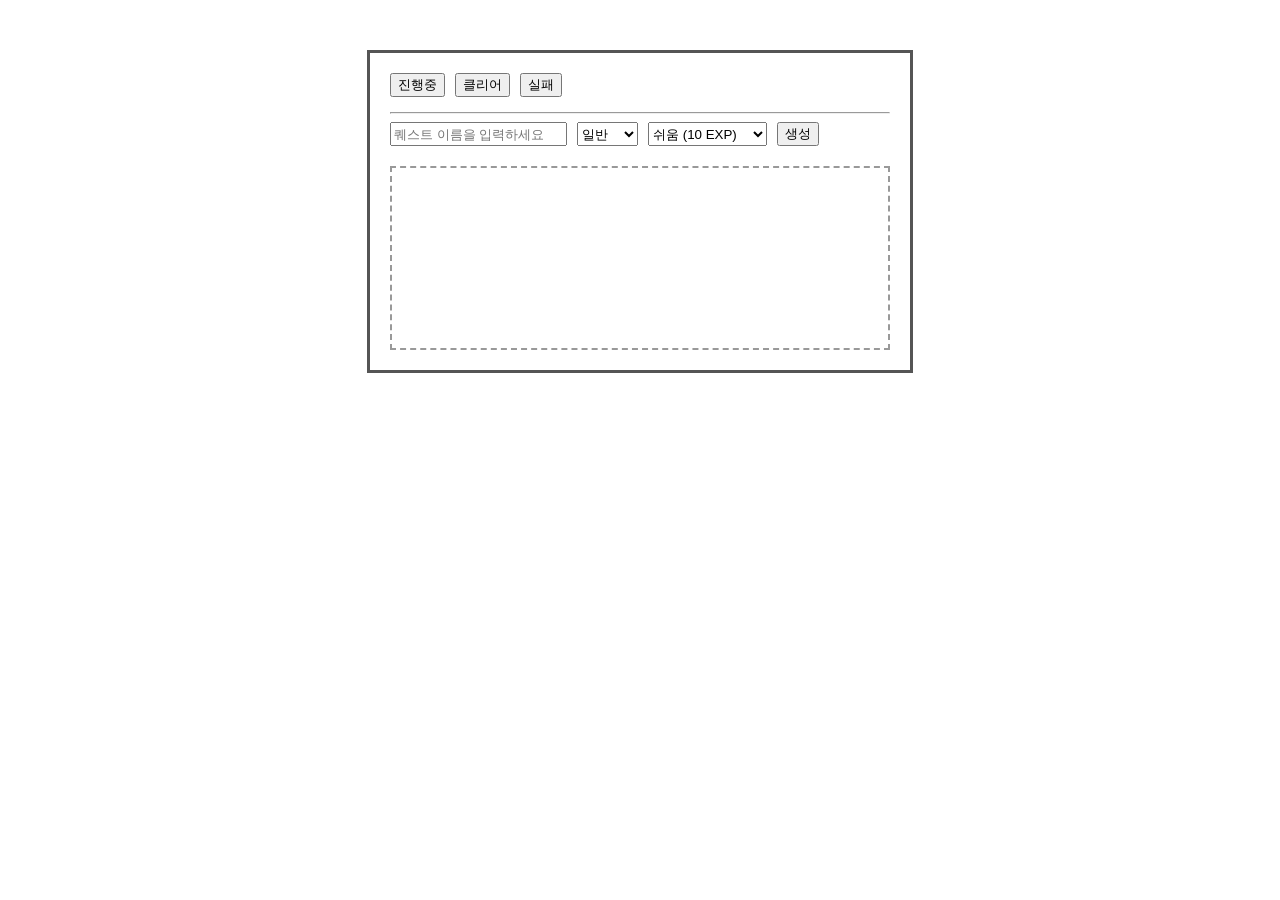
<file: 퀘스트/index.html>
<!DOCTYPE html>
<html lang="en">
<head>
    <meta charset="UTF-8">
    <meta name="viewport" content="width=device-width, initial-scale=1.0">
    <title>퀘스티파이</title>
    <link rel="stylesheet" href="style.css">
</head>
<body>
    <div class="quest-window">

        <div class="quest-tabs">

            <button id="tabOnGoing" class="tab-btn">진행중</button>
            <button id="tabClear" class="tab-btn">클리어</button>
            <button id="tabFail" class="tab-btn">실패</button>
        </div>

        <hr> <div class="quest-content">
            
            <div class="input-container">
                <input type="text" id="questTitle" placeholder="퀘스트 이름을 입력하세요">

                <select id="questType">
                    <option value="일반">일반</option>
                    <option value="타이머">타이머</option>
                    <option value="문제">문제</option>
                </select>

                <select id="questLevel">
                    <option value="쉬움">쉬움 (10 EXP)</option>
                    <option value="보통">보통 (30 EXP)</option>
                    <option value="어려움">어려움 (50 EXP)</option>
                </select>

                <button id="createBtn">생성</button>
            </div>

            <div id="questList">
            </div>
        </div>
    </div>

    <script src="script.js"></script>
    
</body>
</html>
</file>
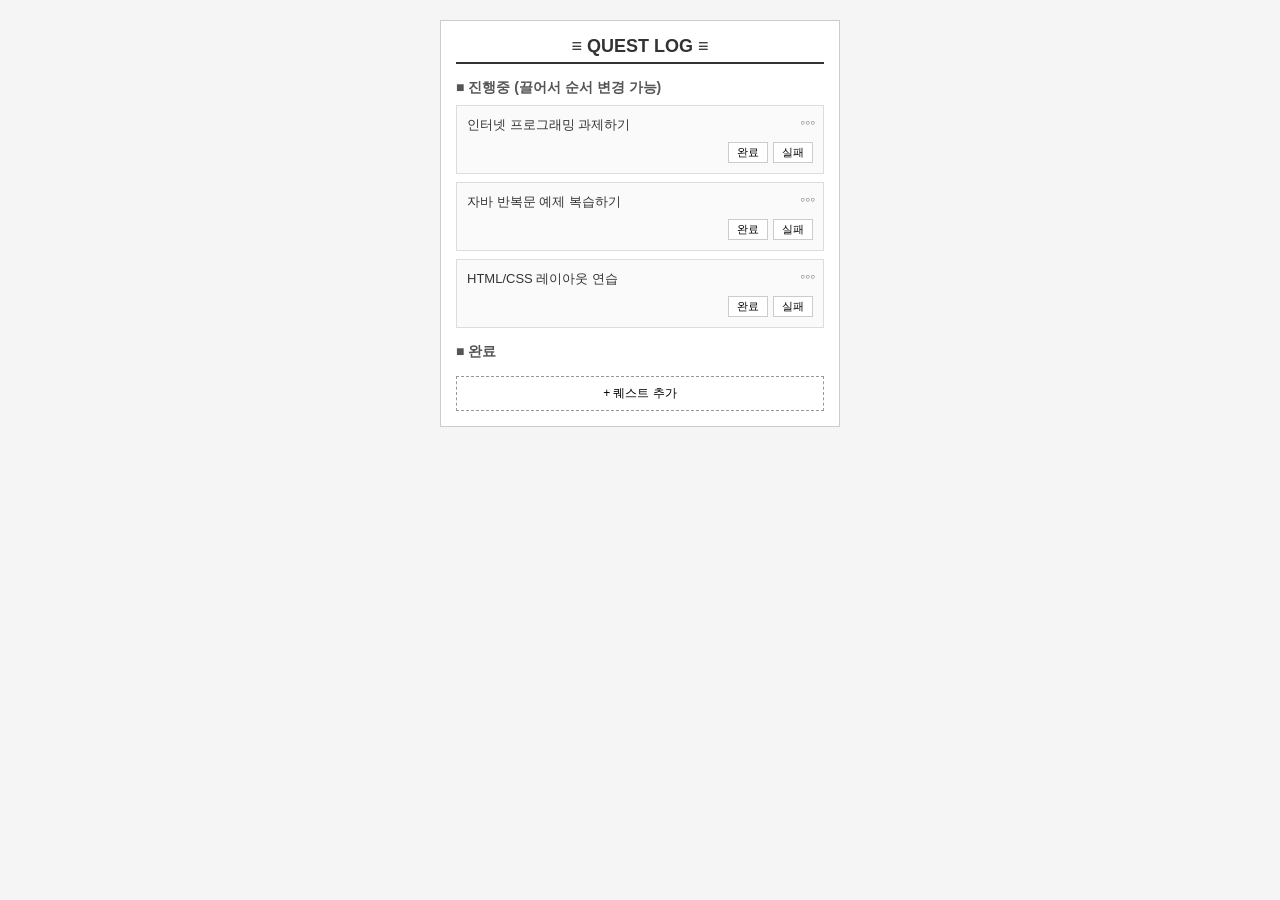
<file: 퀘스트창 추가기능, 수정기능/index.html>
<!DOCTYPE html>
<html lang="ko">
<head>
  <meta charset="UTF-8">
  <meta name="viewport" content="width=device-width, initial-scale=1.0">
  <title>Quest Log Component</title>
  <link rel="stylesheet" href="style.css">
</head>
<body>

<div id="quest-container">
  <h2>≡ QUEST LOG ≡</h2>
  
  <div class="section-title">■ 진행중 (끌어서 순서 변경 가능)</div>
  <div id="quest-list-active"></div>
  
  <div class="section-title">■ 완료</div>
  <div id="quest-list-completed"></div>
  
  <button id="add-quest-btn" onclick="addQuest()">+ 퀘스트 추가</button>
</div>

<script src="script.js"></script>
</body>
</html>
</file>
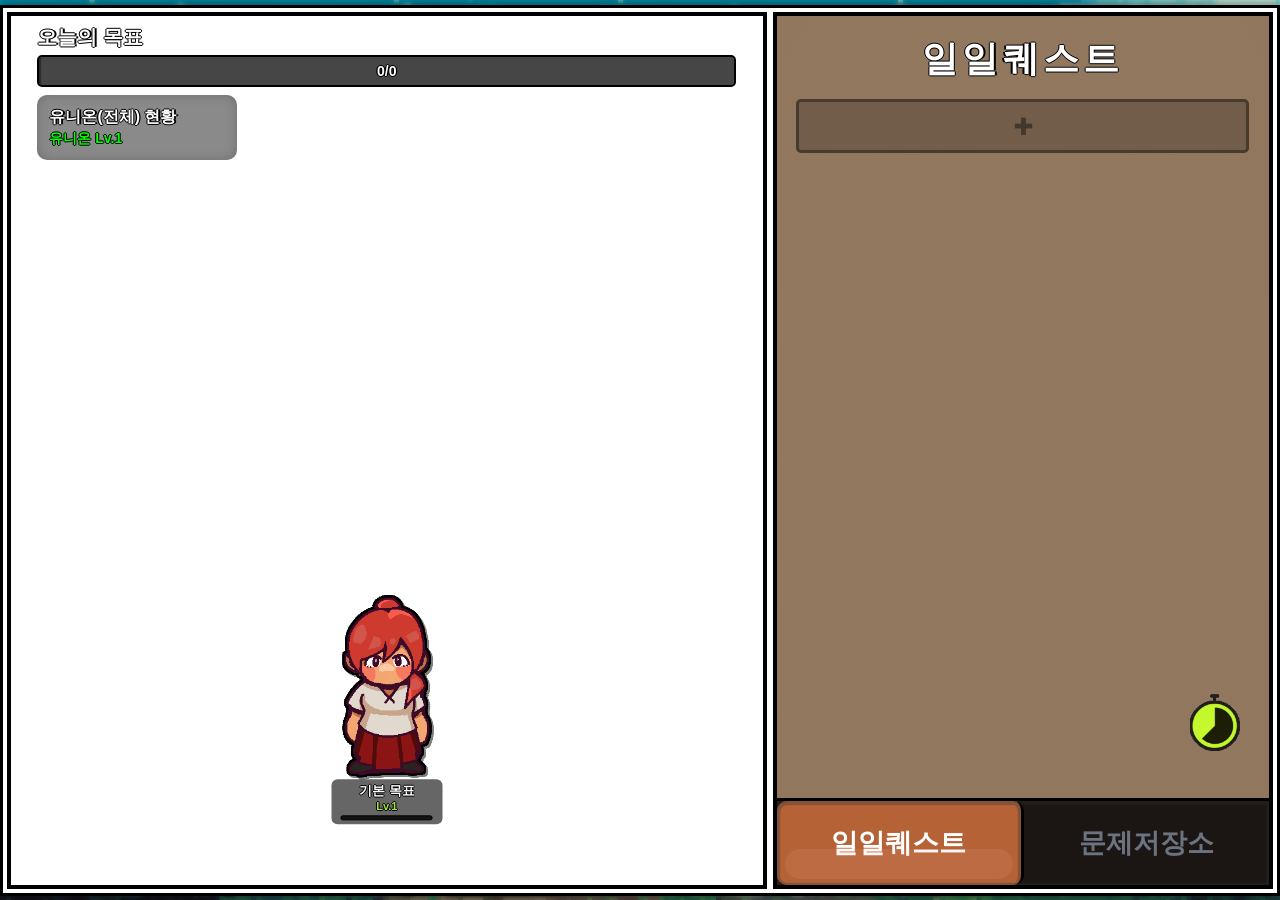
<file: 타이머 캐릭터 선택창/index.html>
<!DOCTYPE html>
<html lang="ko">

<head>
  <meta charset="UTF-8">
  <meta name="viewport" content="width=device-width, initial-scale=1.0, maximum-scale=1.0, user-scalable=no">
  <title>Questify</title>
  <link rel="stylesheet" href="style.css">
</head>

<body>
  <!-- 전체 앱 루트: 좌측 게임 화면과 우측 퀘스트 패널을 한 화면에 배치하는 최상위 컨테이너 -->
  <div class="app">
        <!-- 좌측 패널: 캐릭터 로비, 타이머, 메인 모달이 올라가는 게임 영역 -->
    <div id="left-panel" class="panel">
            <!-- 게임 화면: 목표 진행도와 로비 캐릭터가 표시되는 메인 무대 -->
      <div id="game-screen" class="screen">
                <!-- 상단 HUD: 오늘의 목표 진행도와 유니온 레벨을 표시 -->
        <div class="top-hud">
          <div>
            <h2 class="goal-title">오늘의 목표</h2>
            <div class="progress-wrap">
              <div id="progress-bar-fill"></div>
              <span id="progress-text">0/0</span>
            </div>
          </div>
          <div id="user-profile-card">
            <div class="profile-name">유니온(전체) 현황</div>
            <div class="profile-level" id="union-level-hud">유니온 Lv.1</div>
          </div>
        </div>
                <!-- 로비 캐릭터는 스크립트가 동적으로 생성하므로, 실제 DOM 삽입 위치만 남겨둔 컨테이너 -->
        <div id="lobby-container"></div>
      </div>

            <!-- 타이머 화면: 공부 시간 설정과 시작/초기화 버튼을 제공하는 오버레이 -->
      <div id="timer-screen" class="screen hidden">
        <button id="close-timer-btn" class="round-close">X</button>

        <!-- 타이머 캐릭터 선택창 -->
        <div id="timer-char-select" class="timer-char-select-overlay">
          <div class="timer-char-select-box">
            <h3 class="timer-char-select-title">함께 공부할 캐릭터를 선택하세요!</h3>
            <div id="timer-char-grid" class="timer-char-grid"></div>
          </div>
        </div>

        <!-- 타이머 메인 화면 -->
        <div id="timer-main" class="hidden">
          <div class="timer-layout">
            <div class="timer-top">
              <div id="speech-bubble">
                <div class="bubble">
                  <p style="margin:0;">타이머로 공부 시간을 설정하자!</p>
                </div>
              </div>
              <div class="timer-character">
                <!-- 캐릭터 이미지 + 오버레이 -->
                <div class="timer-char-img-wrap">
                  <div class="timer-char-hud">
                    <div class="timer-char-hud-name" id="timer-char-hud-name">캐릭터</div>
                    <div class="timer-char-hud-level" id="timer-char-hud-level">Lv.1</div>
                    <div class="timer-char-hud-xpbar">
                      <div class="timer-char-hud-xpfill" id="timer-char-hud-xpfill"></div>
                    </div>
                  </div>
                  <div class="char-body"><img src="chrLD.png" alt="캐릭터LD"></div>
                </div>
              </div>
            </div>
            <div class="timer-card">
              <div class="timer-display-wrap">
                <input id="timer-display" type="text" value="00:00:00" inputmode="numeric" maxlength="8">
              </div>
              <div class="row">
                <button class="preset-btn" data-time="3600">+ 1h</button>
                <button class="preset-btn" data-time="1800">+ 30m</button>
                <button class="preset-btn" data-time="5">+ 5s</button>
              </div>
              <div class="row">
                <button id="reset-timer-btn">초기화</button>
                <button id="start-timer-btn">시작</button>
              </div>
            </div>
          </div>
        </div>
      </div>

      <!-- 타이머 종료 결과 창 -->
      <div id="timer-result-overlay" class="hidden">
        <div class="timer-result-box">
          <div class="timer-result-char-name" id="result-char-name"></div>
          <div class="timer-result-xp-badge" id="result-xp-badge">+0 XP 획득!</div>
          <div class="timer-result-lv" id="result-lv-text"></div>
          <p class="timer-result-msg">메모를 남기시겠습니까?</p>
          <div class="timer-result-btns">
            <button id="result-btn-memo" class="timer-result-btn memo">📝 메모 작성</button>
            <button id="result-btn-skip" class="timer-result-btn skip">건너뛰기</button>
          </div>
        </div>
      </div>

            <!-- 메인 팝업 오버레이: 메모, 문제풀이, 슬롯 관리 같은 주요 모달을 담당 -->
      <div id="modal-overlay" class="hidden">
        
                <!-- 캐릭터 메모 목록 모달: 선택한 캐릭터의 학습 메모를 모아 보여주는 창 -->
        <div id="char-memo-modal" class="modal-content hidden">
          <button class="close-modal-btn">X</button>
          <h2 id="char-memo-title" style="text-align:center; margin-top:0;">학습 메모</h2>
          <div id="char-memo-list" style="flex:1; overflow-y:auto; overflow-x:hidden; display:flex; flex-direction:column; gap:8px; margin-bottom:12px; padding: 2px;"></div>
          <button id="btn-open-notepad" class="submit-btn" style="width:100%; margin-top:auto;">+ 새 메모 작성</button>
        </div>

                <!-- 학습 메모 입력 모달: 새 메모 작성 및 기존 메모 편집에 공용으로 사용 -->
        <div id="notepad-modal" class="modal-content hidden">
          <button class="close-modal-btn">X</button>
          <h2 style="text-align:center; margin-top:0;">학습 메모장</h2>
          <div style="font-size:12px; color:#4b5563; margin-bottom:8px; text-align:center;" id="notepad-target-char-label"></div>
          <textarea id="input-notepad-content" class="area" placeholder="공부한 내용을 이곳에 메모하세요!"></textarea>
          <button id="btn-submit-notepad" class="submit-btn" style="background:#59A3F8; margin-top:auto;">저장</button>
        </div>

                <!-- 문제 풀이 모달: 저장된 문제를 불러와 정답 입력과 채점을 수행 -->
        <div id="solve-modal" class="modal-content hidden">
          <button class="close-modal-btn">X</button>
          <div id="solve-quiz-title" class="fake-field">문제 제목</div>
          <div id="solve-quiz-content" class="fake-field">문제 내용</div>
          <div id="solve-input-state" style="display:flex; flex-direction:column; gap:12px;">
            <input id="input-solve-answer" class="field" type="text" placeholder="정답을 적어주세요.">
            <button id="btn-grade-problem" class="submit-btn">채점</button>
          </div>
          <div id="solve-result-state" class="hidden"></div>
        </div>

                <!-- 슬롯 관리 모달: 캐릭터 추가/삭제와 전체 유니온 현황을 조정 -->
        <div id="slot-modal" class="modal-content hidden">
          <button class="close-modal-btn">X</button>
          <h2 id="union-level-display">전체 유니온 Lv.0</h2>
          <div id="slot-manager-container"></div>
          <div class="row" style="margin-top:auto; width:100%;">
            <button id="btn-reset-all-data" class="danger-btn">전체 데이터 삭제</button>
            <button id="btn-add-new-character">새 캐릭터 추가</button>
          </div>
        </div>
      </div>

            <!-- 별도 알림 오버레이: alert/confirm/prompt/select를 직접 구현한 공용 대화상자 계층 -->
      <div id="dialog-overlay" class="hidden">
        <div id="custom-alert" class="modal-content modal-mini hidden">
          <h3 style="text-align:center; margin-top:0;">알림</h3>
          <p id="custom-alert-msg" style="text-align:center; margin-bottom: 20px; font-size: 14px; white-space: pre-line; word-break: keep-all;"></p>
          <button id="custom-alert-btn" class="submit-btn" style="width: 100%; margin-top:auto;">확인</button>
        </div>

        <div id="custom-confirm" class="modal-content modal-mini hidden">
          <h3 style="text-align:center; margin-top:0;">확인</h3>
          <p id="custom-confirm-msg" style="text-align:center; margin-bottom: 20px; font-size: 14px; white-space: pre-line; word-break: keep-all;"></p>
          <div style="display:flex; gap:10px; margin-top:auto;">
            <button id="custom-confirm-cancel" class="danger-btn" style="flex:1;">취소</button>
            <button id="custom-confirm-ok" class="submit-btn" style="flex:1;">확인</button>
          </div>
        </div>

        <div id="custom-prompt" class="modal-content modal-mini hidden">
          <h3 id="custom-prompt-title" style="text-align:center; margin-top:0;">입력</h3>
          <input type="text" id="custom-prompt-input" class="field" style="margin-bottom: 20px;">
          <div style="display:flex; gap:10px; margin-top:auto;">
            <button id="custom-prompt-cancel" class="danger-btn" style="flex:1;">취소</button>
            <button id="custom-prompt-ok" class="submit-btn" style="flex:1;">확인</button>
          </div>
        </div>

        <div id="custom-select" class="modal-content modal-mini hidden">
          <h3 id="custom-select-title" style="text-align:center; margin-top:0;">선택</h3>
          <p id="custom-select-msg" style="text-align:center; margin-bottom: 12px; font-size: 14px; white-space: pre-line;"></p>
          <select id="custom-select-input" class="field" style="margin-bottom: 20px;"></select>
          <button id="custom-select-ok" class="submit-btn" style="width: 100%; margin-top:auto;">확인</button>
        </div>
      </div>
    </div>

        <!-- 우측 패널: 일일퀘스트와 문제저장소를 전환하는 작업 패널 -->
    <div id="right-panel-wrapper" class="panel">
      <button id="mobile-toggle-btn">☰</button>

            <!-- 일일퀘스트 패널: 현재 진행 중인 TODO 목록을 보여주는 기본 탭 -->
      <div id="panel-quest" class="panel-view">
        <h1 class="panel-title">일일퀘스트</h1>
        <div id="quest-list-container" class="list"></div>
      </div>

            <!-- 문제저장소 패널: AI 생성 문제를 확인하고 풀 수 있는 보관함 -->
      <div id="panel-storage" class="panel-view hidden">
        <h1 class="panel-title">문제저장소</h1>
        <div id="storage-list-container" class="list"></div>
      </div>

            <!-- 타이머 진입 버튼: 우측 하단에서 항상 보이는 바로가기 버튼 -->
      <div id="open-timer-btn">
        <img src="타이머.png" alt="timer-icon" style="width: 50px;">
      </div>

            <!-- 하단 탭 바: 모바일/협소 화면에서 패널 전환을 담당 -->
      <div id="bottom-tab-bar">
        <div id="tab-quest" class="tab active">
          <div class="tab-ui-highlight"></div>
          일일퀘스트
        </div>
        <div id="tab-storage" class="tab">
          <div class="tab-ui-highlight"></div>
          문제저장소
        </div>
      </div>
    </div>
  </div>

    <!-- 시스템 로직: 유니온 XP, 로비 캐릭터, 저장 상태를 총괄하는 핵심 스크립트 -->
  <script>
    (function () {
      // ===== 유니온/경험치 시스템 초기화 =====
      'use strict';
            // 캐릭터가 도달할 수 있는 최대 레벨
      const MAX_LEVEL = 50;
            // 유니온 저장 전용 localStorage 키
      const STORAGE_KEY = 'questify_player_v3';
      
            // 유니온 상태: 캐릭터 목록, 위치, 레벨, 경험치를 한 번에 보관
      let state = { 
        characters: [{ name: '기본 목표', level: 1, xp: 0, x: 50, y: 80, showExclamation: false }]
      };
            // 자주 참조하는 동적 DOM 노드 저장소
      const DOM = {};

      // [기존 코드 유지] 경험치 요구량 계산
            // 현재 레벨에서 다음 레벨까지 필요한 경험치량을 계산
      function getXpRequired(level) { return level >= MAX_LEVEL ? Infinity : 100; }
            // 모든 캐릭터 레벨의 합으로 전체 유니온 레벨 산출
      function getUnionLevel() { return state.characters.reduce((sum, char) => sum + char.level, 0); }

            // XP 획득/레벨업 텍스트를 띄울 전용 오버레이 레이어 생성
      function createFloatLayer() {
        const gameScreen = document.getElementById('game-screen');
        DOM.floatLayer = document.createElement('div');
        DOM.floatLayer.style.cssText = 'position:absolute; inset:0; pointer-events:none; z-index:100; overflow:hidden;';
        gameScreen.appendChild(DOM.floatLayer);
      }

            // HUD와 로비 캐릭터를 다시 그려 화면 상태를 최신화
      function updateUI() {
        const unionElHUD = document.getElementById('union-level-hud');
        if (unionElHUD) unionElHUD.textContent = '유니온 Lv.' + getUnionLevel();
        if (typeof renderLobbyCharacters === 'function') renderLobbyCharacters();
      }

            // 특정 캐릭터에 경험치를 부여하고 필요 시 레벨업까지 처리
      function gainXP(amount, charIdx = 0) {
        if(charIdx >= state.characters.length) charIdx = 0;
        const char = state.characters[charIdx];
        
        if (char.level >= MAX_LEVEL) { showFloat('만렙 달성!', false, charIdx); return; }
        showFloat('+' + amount + ' XP', false, charIdx);
        char.xp += amount;
        
        while (char.level < MAX_LEVEL && char.xp >= getXpRequired(char.level)) {
          char.xp -= getXpRequired(char.level);
          char.level++;
          showFloat('Lv.' + char.level + ' 달성!', true, charIdx);
        }
        if (char.level >= MAX_LEVEL) char.xp = 0;
        updateUI();
        save();
      }

            // 화면 위에 떠오르는 경험치/레벨업 문구를 생성
      function showFloat(text, isLevelUp, charIdx = 0) {
        if (!DOM.floatLayer) return;
        const charEl = document.querySelector(`.lobby-char[data-idx="${charIdx}"]`);
        let left = '50%', top = '50%';
        if (charEl) {
          left = charEl.style.left;
          top = charEl.style.top;
        }

        const el = document.createElement('div');
        el.textContent = text;
        el.style.cssText = `position:absolute; left:${left}; top:${top}; transform:translate(-50%,-100%); font-size:${isLevelUp ? '24px' : '16px'}; font-weight:900; color:${isLevelUp ? '#2563eb' : '#111'}; text-shadow:1.5px 1.5px 0 #fff,-1.5px -1.5px 0 #fff,1.5px -1.5px 0 #fff,-1.5px 1.5px 0 #fff; white-space:nowrap; animation:xpFloatUp 1.4s ease-out forwards;`;
        DOM.floatLayer.appendChild(el);
        setTimeout(() => el.remove(), 1500);
      }

            // 유니온 상태를 localStorage에 즉시 저장
      function save() { localStorage.setItem(STORAGE_KEY, JSON.stringify(state)); }
      
            // 저장된 유니온 상태를 불러오고 좌표값을 안전하게 보정
      function load() {
        try {
          const raw = localStorage.getItem(STORAGE_KEY);
          if (raw) {
            const loadedState = JSON.parse(raw);
            if (loadedState.characters && loadedState.characters.length > 0) {
              state.characters = loadedState.characters;
              state.characters.forEach(c => {
                if (typeof c.x !== 'number' || isNaN(c.x)) c.x = 50;
                if (typeof c.y !== 'number' || isNaN(c.y)) c.y = 80;
                // 새로고침 해도 ! 가 사라지지 않도록 c.showExclamation 강제 초기화 코드는 삭제된 상태 유지
              });
            }
          }
        } catch (e) {
          console.warn('Init error', e);
        }
      }

            // 외부 스크립트에서 호출할 수 있도록 핵심 API 공개
      window.Questify = {
        gainXP,
        getUnionLevel,
        getXpRequired,
        getCharacters: () => state.characters,
        saveState: save,
        updateUI: updateUI,
        reset() {
          localStorage.removeItem(STORAGE_KEY);
          state = { characters: [{ name: '기본 목표', level: 1, xp: 0, x: 50, y: 80, showExclamation: false }]};
          updateUI();
        }
      };

            // 시작 시 플로팅 레이어 생성 → 저장 상태 로드 → 첫 UI 갱신 예약
      createFloatLayer();
      load();
      setTimeout(updateUI, 50); 
    })();
  </script>

    <!-- 공용 팝업/데이터/UI 제어: alert·confirm·prompt·select 및 앱 상태 렌더링을 담당 -->
  <script>
        // ===== 공용 대화상자(알림/확인/입력/선택) 상태 =====
    let customAlertCb, customConfirmCb, customPromptCb, customSelectCb;
        const dialogOverlay = document.getElementById('dialog-overlay');
    // dialogOverlay는 alert/confirm/prompt/select를 공통으로 담는 가장 바깥 레이어

        // 열려 있는 커스텀 대화상자를 모두 숨김
    function closeAllDialogs() {
      document.querySelectorAll('#dialog-overlay .modal-content').forEach(m => m.classList.add('hidden'));
    }

        // 요청한 대화상자만 표시하고 나머지는 숨김
    function openSpecificDialog(dialogId) {
      dialogOverlay.classList.remove('hidden');
      closeAllDialogs();
      document.getElementById(dialogId).classList.remove('hidden');
    }

        // 확인 버튼만 필요한 알림창
    window.showCustomAlert = function(msg, callback) {
      document.getElementById('custom-alert-msg').innerText = msg;
      customAlertCb = callback;
      openSpecificDialog('custom-alert');
    }
    document.getElementById('custom-alert-btn').onclick = () => {
      dialogOverlay.classList.add('hidden');
      if(customAlertCb) customAlertCb();
    }

        // 확인/취소가 필요한 2버튼 확인창
    window.showCustomConfirm = function(msg, onConfirm) {
      document.getElementById('custom-confirm-msg').innerText = msg;
      customConfirmCb = onConfirm;
      openSpecificDialog('custom-confirm');
    }
    document.getElementById('custom-confirm-cancel').onclick = () => dialogOverlay.classList.add('hidden');
    document.getElementById('custom-confirm-ok').onclick = () => {
      dialogOverlay.classList.add('hidden');
      if(customConfirmCb) customConfirmCb();
    }

        // 문자열 입력을 받는 프롬프트 창
    window.showCustomPrompt = function(title, defaultVal, onConfirm) {
      document.getElementById('custom-prompt-title').innerText = title;
      const input = document.getElementById('custom-prompt-input');
      input.value = defaultVal || '';
      customPromptCb = onConfirm;
      openSpecificDialog('custom-prompt');
      setTimeout(() => input.focus(), 50);
    }
    document.getElementById('custom-prompt-cancel').onclick = () => dialogOverlay.classList.add('hidden');
    document.getElementById('custom-prompt-ok').onclick = () => {
      const val = document.getElementById('custom-prompt-input').value;
      dialogOverlay.classList.add('hidden');
      if(customPromptCb) customPromptCb(val);
    }

        // 선택지 목록을 보여주는 셀렉트 창
    window.showCustomSelect = function(title, msg, options, onConfirm) {
      document.getElementById('custom-select-title').innerText = title;
      document.getElementById('custom-select-msg').innerText = msg;
      const select = document.getElementById('custom-select-input');
      select.innerHTML = '';
      options.forEach(opt => {
        const el = document.createElement('option');
        el.value = opt.value;
        el.innerText = opt.text;
        select.appendChild(el);
      });
      customSelectCb = onConfirm;
      openSpecificDialog('custom-select');
    }
    document.getElementById('custom-select-ok').onclick = () => {
      const val = document.getElementById('custom-select-input').value;
      dialogOverlay.classList.add('hidden');
      if(customSelectCb) customSelectCb(val);
    }

        /* ===== 메인 모달(메모/문제/슬롯) 제어 ===== */
    const modalOverlay = document.getElementById('modal-overlay');
        // 메인 모달 오버레이 안의 열린 창을 모두 닫음
    function closeAllCustomModals() {
      document.querySelectorAll('#modal-overlay .modal-content').forEach(m => m.classList.add('hidden'));
    }
        // 특정 메인 모달만 열기 위한 공용 헬퍼
    function openSpecificModal(modalId) {
      modalOverlay.classList.remove('hidden');
      closeAllCustomModals();
      document.getElementById(modalId).classList.remove('hidden');
    }

    document.querySelectorAll('.close-modal-btn').forEach(btn => {
      btn.addEventListener('click', () => { 
        modalOverlay.classList.add('hidden'); 
        currentActiveQuiz = null; 
        editingMemoId = null; 
      });
    });
    modalOverlay.addEventListener('mousedown', (e) => {
      if (e.target === modalOverlay) { 
        modalOverlay.classList.add('hidden'); 
        currentActiveQuiz = null; 
        editingMemoId = null; 
      }
    });

        /* ================= 앱 메인 데이터 로직: TODO / 메모 / 문제 저장소 ================= */
        // 앱 데이터 저장 전용 localStorage 키
    const APP_DATA_KEY = 'questify_app_data_v4';
        // 일일퀘스트(TODO) 목록
    let todoList = [];
        // 캐릭터별 학습 메모 저장소
    let memoStorage = []; 
        // 메모에서 생성된 문제 저장소
    let quizStorage = []; 
        // 현재 풀이 중인 문제 상태
    let currentActiveQuiz = null;
        // 메모 작성/편집 대상 캐릭터 인덱스
    let targetCharIdxForMemo = 0; 
        // 편집 중인 메모 ID
    let editingMemoId = null; 

        // 사용자 입력을 HTML에 안전하게 출력하기 위한 이스케이프
    function escapeHTML(value) {
      return String(value).replace(/[&<>"']/g, char => ({ '&': '&amp;', '<': '&lt;', '>': '&gt;', '"': '&quot;', "'": '&#039;' }[char]));
    }

        // 앱 데이터(TODO/메모/문제)를 localStorage에서 복원
    function loadAppData() {
      try {
        const data = localStorage.getItem(APP_DATA_KEY);
        if (data) {
          const parsed = JSON.parse(data);
          todoList = parsed.todoList || [];
          quizStorage = parsed.quizStorage || [];
          memoStorage = parsed.memoStorage || [];
        }
      } catch (e) { }
    }

        // 현재 앱 데이터를 localStorage에 저장
    function saveAppData() {
      localStorage.setItem(APP_DATA_KEY, JSON.stringify({ todoList, quizStorage, memoStorage }));
    }

        // 핵심 렌더 루틴: 목록/진행도/유니온 UI를 한 번에 갱신
    function renderAll() {
      renderTodoList();
      renderStorageList();
      updateProgressBar();
      saveAppData();
      syncExclamations();
      if (window.Questify) window.Questify.updateUI(); 
    }

        // 좌측 상단 일일퀘스트 목록을 렌더링
    function renderTodoList() {
      const container = document.getElementById('quest-list-container');
      container.innerHTML = '';
      const todos = todoList.filter(item => item.type === 'todo');

      todos.sort((a, b) => {
        if (a.status === 'clear' && b.status !== 'clear') return 1;
        if (a.status !== 'clear' && b.status === 'clear') return -1;
        return 0;
      });

      todos.forEach(item => {
        const card = document.createElement('div');
        card.className = 'todo-card draggable-todo-item' + (item.status === 'clear' ? ' clear' : '');
        card.dataset.id = item.id;
        card.dataset.status = item.status;
        if (item.status !== 'clear') card.draggable = true;
        
        const isEditing = item.isEditing ? '' : 'readonly';
        const placeholder = item.isEditing ? '내용을 적고 Enter를 누르세요' : '';

        card.innerHTML = `
          <div style="display:flex; align-items:center; width:100%; overflow:hidden;">
            ${item.status !== 'clear' ? '<span class="drag-handle">≡</span>' : ''}
            <div style="display:flex; flex-direction:column; width:100%;">
              <input type="text" class="inline-todo-input" value="${escapeHTML(item.title || '')}" ${isEditing} placeholder="${placeholder}"
                onclick="if(this.readOnly) makeTodoEditable(${item.id})"
                onblur="saveTodoTitle(${item.id}, this.value)"
                onkeydown="if(event.key==='Enter') this.blur()">
            </div>
          </div>
          <div style="display:flex; gap:4px; flex-shrink:0; margin-left:8px;">
            ${item.status !== 'clear' 
              ? `<button onclick="handleTodoAction(${item.id}, 'clear')" id="suc" class="mini-btn"><span>성공</span></button>
                 <button onclick="handleTodoAction(${item.id}, 'delete')" id="del" class="mini-btn"><span>삭제</span></button>` 
              : `<span style="color: white; opacity: 25%; font-size:12px;">성공!</span>`}
          </div>`;
          
        if (item.status !== 'clear') {
          card.addEventListener('dragstart', handleDragStart);
          card.addEventListener('dragover', handleDragOver);
          card.addEventListener('dragend', handleDragEnd);
        }
        container.appendChild(card);
      });

      const addBtn = document.createElement('button');
      addBtn.className = 'add-card';
      addBtn.innerHTML = '<span>+</span>';
      addBtn.onclick = () => {
        const newId = Date.now();
        todoList.push({ id: newId, type: 'todo', title: '', status: 'ready', isEditing: true });
        renderAll();
        setTimeout(() => {
          const input = document.querySelector(`.todo-card[data-id='${newId}'] input.inline-todo-input`);
          if (input) input.focus();
        }, 50);
      };
      container.appendChild(addBtn);
    }

        // TODO 제목 수정/삭제 처리
    window.saveTodoTitle = function(id, newTitle) {
      const idx = todoList.findIndex(item => item.id === id);
      if (idx === -1) return;
      if (newTitle.trim() === '') todoList.splice(idx, 1);
      else {
        todoList[idx].title = newTitle.trim();
        delete todoList[idx].isEditing;
      }
      renderAll();
    };

        // 읽기 전용 TODO 항목을 편집 모드로 전환
    window.makeTodoEditable = function(id) {
      const idx = todoList.findIndex(item => item.id === id);
      if (idx !== -1 && todoList[idx].status !== 'clear') {
        todoList[idx].isEditing = true;
        renderAll();
        setTimeout(() => {
          const input = document.querySelector(`.todo-card[data-id='${id}'] input.inline-todo-input`);
          if (input) input.focus();
        }, 50);
      }
    };

        // 완료한 TODO 비율을 진행 바와 숫자로 표시
    function updateProgressBar() {
      const todos = todoList.filter(item => item.type === 'todo');
      const total = todos.length;
      const clears = todos.filter(item => item.status === 'clear').length;
      const percent = total > 0 ? (clears / total) * 100 : 0;
      document.getElementById('progress-bar-fill').style.width = percent + '%';
      document.getElementById('progress-text').innerText = clears + '/' + total;
    }

        // 기존 메모를 편집하기 위해 메모장 모달을 재사용
    window.editMemo = function(memoId, charIdx) {
      const memo = memoStorage.find(m => m.id === memoId);
      if(!memo) return;
      editingMemoId = memoId;
      targetCharIdxForMemo = charIdx;
      const charName = window.Questify.getCharacters()[charIdx].name;
      document.getElementById('notepad-target-char-label').innerText = `[${charName}] 캐릭터의 메모를 수정합니다.`;
      document.getElementById('input-notepad-content').value = memo.content;
      openSpecificModal('notepad-modal');
    };

        // 특정 캐릭터의 메모 목록을 모달에 렌더링
    function renderCharMemos(charIdx) {
      const charName = window.Questify.getCharacters()[charIdx]?.name || '캐릭터';
      document.getElementById('char-memo-title').innerText = `[${charName}]의 학습 메모`;
      const container = document.getElementById('char-memo-list');
      container.innerHTML = '';
      
      const memos = memoStorage.filter(m => m.charIdx === charIdx);
      if (memos.length === 0) {
          container.innerHTML = '<div style="text-align:center; color:#666; margin-top:20px; font-size:14px; font-weight:800;">아직 작성된 메모가 없습니다.</div>';
      } else {
          memos.forEach(m => {
              const el = document.createElement('div');
              el.style.cssText = 'padding:12px; border:3px solid #000; border-radius:10px; background:#fff; font-size:13px; font-weight:800; display:flex; flex-direction:column; gap:8px; margin-bottom: 4px;';
              el.innerHTML = `
                <div style="display:flex; justify-content:space-between; align-items:center; border-bottom: 1px dashed #ccc; padding-bottom: 4px;">
                  <div style="font-size:10px; color:#999;">${m.date || ''}</div>
                  <div style="display:flex; gap:6px;">
                    <button style="border:2px solid #000; border-radius:5px; background:#f59e0b; font-size:11px; font-weight:bold; color:#fff; padding:4px 8px;" onclick="editMemo(${m.id}, ${charIdx})">편집</button>
                    <button style="border:2px solid #000; border-radius:5px; background:#ef4444; font-size:11px; font-weight:bold; color:#fff; padding:4px 8px;" onclick="deleteMemo(${m.id}, ${charIdx})">삭제</button>
                  </div>
                </div>
                <div style="line-height:1.4; white-space:pre-wrap; word-break:break-all; color:#000;">${escapeHTML(m.content)}</div>
              `;
              container.appendChild(el);
          });
      }
    }

        // 메모 삭제 확인 후 항목 제거
    window.deleteMemo = function(memoId, charIdx) {
      showCustomConfirm('이 메모를 삭제하시겠습니까?', () => {
        memoStorage = memoStorage.filter(m => m.id !== memoId);
        saveAppData();
        renderCharMemos(charIdx);
      });
    }

        // 새 메모 작성 버튼: 현재 캐릭터에 대한 메모 입력 창을 연다
    document.getElementById('btn-open-notepad').onclick = () => {
      editingMemoId = null; 
      const charName = window.Questify.getCharacters()[targetCharIdxForMemo].name;
      document.getElementById('notepad-target-char-label').innerText = `[${charName}] 캐릭터에게 메모를 추가합니다.`;
      document.getElementById('input-notepad-content').value = '';
      openSpecificModal('notepad-modal');
    };

        // 우측 문제저장소 목록을 렌더링
    function renderStorageList() {
      const container = document.getElementById('storage-list-container');
      container.innerHTML = '';
      
      if(quizStorage.length === 0) {
         container.innerHTML = '<div style="text-align:center; color:rgba(0,0,0,0.5); font-weight:800; margin-top:30px;">저장된 AI 문제가 없습니다.<br>캐릭터에 메모를 추가해보세요!</div>';
         return;
      }

      quizStorage.forEach(quiz => {
        const charName = window.Questify.getCharacters()[quiz.charIdx]?.name || '알 수 없음';
        const card = document.createElement('div');
        card.className = 'storage-card';
        card.innerHTML = `
          <div class="storage-title">${escapeHTML(quiz.title)} <span style="font-size:10px; color:#fcd34d;">[${escapeHTML(charName)}]</span></div>
          <div class="storage-bottom">
            <span class="storage-tag">AI 자동 생성 문제</span>
            <div class="storage-actions">
              <button id="Pdel" class="mini-btn" onclick="deleteQuizFromStorage(${quiz.id})">삭제</button>
              <button id="Bstorage" class="mini-btn" onclick="openSolveModalFromStorage(${quiz.id})">풀기</button>
            </div>
          </div>`;
        container.appendChild(card);
      });
    }

        // 메모 저장/수정 제출 처리
    document.getElementById('btn-submit-notepad').addEventListener('click', () => {
      const content = document.getElementById('input-notepad-content').value.trim();
      if (!content) {
        showCustomAlert('공부한 내용을 적어주세요!');
        return;
      }

      if (editingMemoId) {
        const idx = memoStorage.findIndex(m => m.id === editingMemoId);
        if(idx !== -1) {
          memoStorage[idx].content = content;
          memoStorage[idx].date = new Date().toLocaleDateString() + ' (수정됨)';
        }
        editingMemoId = null;
        saveAppData();
        showCustomAlert('메모가 수정되었습니다!', () => {
           renderCharMemos(targetCharIdxForMemo);
           openSpecificModal('char-memo-modal');
        });
      } else {
        memoStorage.push({
          id: Date.now(),
          charIdx: targetCharIdxForMemo,
          content: content,
          date: new Date().toLocaleDateString()
        });
        saveAppData();
        
        showCustomAlert('메모가 저장되었습니다!\n(문제는 시간 경과에 따라 자동으로 생성됩니다.)', () => {
           renderCharMemos(targetCharIdxForMemo);
           openSpecificModal('char-memo-modal');
           renderAll();
        });
      }
    });

        // 문제 보유 여부에 따라 캐릭터의 느낌표 표시를 동기화
    function syncExclamations() {
      const chars = window.Questify.getCharacters();
      let needsUpdate = false;
      chars.forEach((c, idx) => {
         const charQuizzes = quizStorage.filter(q => q.charIdx === idx);
         if (charQuizzes.length === 0 && c.showExclamation) {
            c.showExclamation = false;
            needsUpdate = true;
         } else if (charQuizzes.length > 0 && !c.showExclamation) {
            c.showExclamation = true;
            needsUpdate = true;
         }
      });
      if (needsUpdate) {
        window.Questify.saveState();
        if (typeof renderLobbyCharacters === 'function') renderLobbyCharacters();
      }
    }

        // 일정 간격으로 메모를 바탕으로 AI 문제를 자동 생성
    setInterval(() => {
      if (memoStorage.length === 0) return;
      
      if (Math.random() < 0.5) {
        const randomMemo = memoStorage[Math.floor(Math.random() * memoStorage.length)];
        const chars = window.Questify.getCharacters();
        const targetChar = chars[randomMemo.charIdx];
        
        const alreadyHasQuiz = quizStorage.some(q => q.charIdx === randomMemo.charIdx);
        
        if (targetChar && !targetChar.showExclamation && !alreadyHasQuiz) {
          
          // [수정 유지] 추후 API 연동을 위해 생성 텍스트 단순화 유지
          const title = "Ai생성 문제 제목";
          const aiContent = "Ai생성 문제 내용";
          const answer = "자유 응답형";

          quizStorage.push({ 
            id: Date.now(), 
            title, 
            content: aiContent, 
            answer, 
            charIdx: randomMemo.charIdx 
          });
          
          targetChar.showExclamation = true;
          
          saveAppData();
          window.Questify.saveState();
          window.Questify.updateUI(); 
          renderStorageList();
        }
      }
    }, 15000); 

        // TODO 성공 처리 / 삭제 처리
    window.handleTodoAction = function (id, action) {
      const idx = todoList.findIndex(item => item.id === id);
      if (idx === -1) return;

      if (action === 'clear') {
        todoList[idx].status = 'clear';
        const chars = window.Questify.getCharacters();
        chars.forEach((c, i) => {
          window.Questify.gainXP(20, i);
        });
      }

      if (action === 'delete') {
        todoList.splice(idx, 1);
      }
      renderAll();
    };

        // 문제저장소에서 문제를 삭제
    window.deleteQuizFromStorage = function (quizId) {
      showCustomConfirm('이 문제(AI 생성)를 삭제하시겠습니까?', () => {
        quizStorage = quizStorage.filter(q => q.id !== quizId);
        syncExclamations();
        renderAll();
      });
    };

        // 저장소 카드에서 선택한 문제를 풀이 모달로 열기
    window.openSolveModalFromStorage = function (quizId) {
      const quiz = quizStorage.find(q => q.id === quizId);
      if (quiz) setupSolveModal(quiz, false);
    };

        // 로비 캐릭터의 느낌표 클릭 시 해당 캐릭터 문제를 랜덤으로 오픈
    window.handleExclamationClick = function (e, charIdx) {
      e.stopPropagation(); 
      const charQuizzes = quizStorage.filter(q => q.charIdx === charIdx);
      if (charQuizzes.length === 0) {
        syncExclamations();
        return;
      }
      
      const randomQuiz = charQuizzes[Math.floor(Math.random() * charQuizzes.length)];
      setupSolveModal(randomQuiz, true); 
      currentActiveQuiz.isLobbySurprise = true; 
    };

        // 문제 풀이 모달의 내용을 채우고 초기 상태로 준비
    function setupSolveModal(quiz, isSurprise) {
      currentActiveQuiz = { ...quiz, isSurprise };
      document.getElementById('solve-quiz-title').innerText = quiz.title;
      document.getElementById('solve-quiz-content').innerText = quiz.content;
      document.getElementById('input-solve-answer').value = '';
      document.getElementById('solve-input-state').classList.remove('hidden');
      document.getElementById('solve-result-state').className = 'hidden';
      openSpecificModal('solve-modal');
    }

        // 채점 버튼: 정답 검증 대신 현재 구조에 맞는 보상/삭제 흐름 수행
    document.getElementById('btn-grade-problem').addEventListener('click', () => {
      if (!currentActiveQuiz) return;
      
      document.getElementById('solve-input-state').classList.add('hidden');
      const resultBox = document.getElementById('solve-result-state');
      resultBox.classList.remove('hidden');

      resultBox.className = 'result-good';
      resultBox.innerText = '문제 해결! 경험치를 획득했습니다.';
      resultBox.onclick = null;
      
      if (window.Questify) window.Questify.gainXP(currentActiveQuiz.isSurprise ? 30 : 20, currentActiveQuiz.charIdx);
      
      quizStorage = quizStorage.filter(q => q.id !== currentActiveQuiz.id);
      syncExclamations();
      
      renderAll();
    });

        // 로비 캐릭터가 렌더링되는 실제 DOM 컨테이너
    const lobbyContainer = document.getElementById('lobby-container');
        const gameScreenBox = document.getElementById('game-screen');
    let isCharDragging = false;
    let dragTargetChar = null;
    let charStartX = 0, charStartY = 0;
    let charInitialLeft = 0, charInitialTop = 0;
    let dragMoved = false; 

        // 저장된 캐릭터 상태를 바탕으로 로비 캐릭터 DOM을 다시 생성
    function renderLobbyCharacters() {
      lobbyContainer.innerHTML = '';
      const chars = window.Questify.getCharacters();
      if (!chars || chars.length === 0) return;
      
      chars.forEach((char, idx) => {
        const charWrapper = document.createElement('div');
        charWrapper.className = 'lobby-char';
        charWrapper.dataset.idx = idx;
        charWrapper.style.left = char.x + '%';
        charWrapper.style.top = char.y + '%';

        let exclamationHTML = '';
        if (char.showExclamation) {
          exclamationHTML = `<div class="char-exclamation" onclick="handleExclamationClick(event, ${idx})">!</div>`;
        }

        const color = char.level >= 40 ? '#f87171' : char.level >= 20 ? '#fcd34d' : char.level >= 10 ? '#93c5fd' : '#f3f4f6';
        
        // [복구] 캐릭터 밑 경험치 바 (HTML)
        const requiredXP = window.Questify.getXpRequired(char.level);
        const xpPercent = requiredXP === Infinity ? 100 : Math.min(100, (char.xp / requiredXP) * 100);

        charWrapper.innerHTML = `
          ${exclamationHTML}
          <div class="char-bubble hidden"></div>
          <div class="char-body">
             <img src="chrSD.png" alt="캐릭터SD">
          </div>
          <div class="char-nameplate">
            <div class="char-name-text">${escapeHTML(char.name)}</div>
            <div class="char-level-text">Lv.${char.level}</div>
            <div class="char-xp-bar-container">
              <div class="char-xp-bar-fill" style="width: ${xpPercent}%;"></div>
            </div>
          </div>
        `;
        
        charWrapper.addEventListener('mousedown', startCharDrag);
        charWrapper.addEventListener('touchstart', startCharDrag, { passive: false });
        lobbyContainer.appendChild(charWrapper);
      });
    }

        // 캐릭터 드래그 시작: 포인터 좌표와 초기 위치를 기록
    function startCharDrag(e) {
      if (gameScreenBox.classList.contains('hidden')) return;
      if (e.target.classList.contains('char-exclamation')) return; 

      isCharDragging = true;
      dragMoved = false; 
      dragTargetChar = e.currentTarget;
      const point = e.type.includes('mouse') ? e : e.touches[0];
      charStartX = point.clientX;
      charStartY = point.clientY;
      
      const parentRect = gameScreenBox.getBoundingClientRect();
      const rect = dragTargetChar.getBoundingClientRect();
      charInitialLeft = rect.left - parentRect.left;
      charInitialTop = rect.top - parentRect.top;
      
      dragTargetChar.style.left = charInitialLeft + 'px';
      dragTargetChar.style.top = charInitialTop + 'px';
      dragTargetChar.style.transform = 'none'; 
    }

        // 캐릭터 드래그 중: 좌표를 실시간 갱신하고 화면 밖 이동을 방지
    function dragChar(e) {
      if (!isCharDragging || !dragTargetChar) return;
      const point = e.type.includes('mouse') ? e : e.touches[0];
      if (Math.abs(point.clientX - charStartX) > 5 || Math.abs(point.clientY - charStartY) > 5) {
        dragMoved = true;
      }

      if(dragMoved) {
        e.preventDefault();
        let newLeft = charInitialLeft + (point.clientX - charStartX);
        let newTop = charInitialTop + (point.clientY - charStartY);
        const parentRect = gameScreenBox.getBoundingClientRect();
        const rect = dragTargetChar.getBoundingClientRect();
        
        if (newLeft < 0) newLeft = 0;
        if (newTop < 0) newTop = 0;
        if (newLeft + rect.width > parentRect.width) newLeft = parentRect.width - rect.width;
        if (newTop + rect.height > parentRect.height) newTop = parentRect.height - rect.height;
        
        dragTargetChar.style.left = newLeft + 'px';
        dragTargetChar.style.top = newTop + 'px';
      }
    }

        // 캐릭터 드래그 종료: 이동 완료 또는 클릭 시 메모 모달로 분기
    function endCharDrag(e) {
      if (!isCharDragging || !dragTargetChar) return;
      isCharDragging = false;
      
      if (!dragMoved) {
        const clickedIdx = parseInt(dragTargetChar.dataset.idx);
        targetCharIdxForMemo = clickedIdx;
        renderCharMemos(clickedIdx);
        openSpecificModal('char-memo-modal');
        dragTargetChar = null;
        return;
      }
      
      const parentRect = gameScreenBox.getBoundingClientRect();
      if(parentRect.width === 0 || parentRect.height === 0) {
        dragTargetChar = null;
        return;
      }

      let currentLeft = parseFloat(dragTargetChar.style.left);
      let currentTop = parseFloat(dragTargetChar.style.top);
      
      const others = Array.from(document.querySelectorAll('.lobby-char')).filter(el => el !== dragTargetChar);
      others.forEach(other => {
        const oLeft = other.offsetLeft;
        const oTop = other.offsetTop;
        const dist = Math.hypot(currentLeft - oLeft, currentTop - oTop);
        if(dist < 50) { 
           currentLeft += 50;
           currentTop += 50;
        }
      });

      let pctX = (currentLeft / parentRect.width) * 100;
      let pctY = (currentTop / parentRect.height) * 100;
      
      if(isNaN(pctX) || pctX < 0) pctX = 50;
      if(isNaN(pctY) || pctY < 0) pctY = 80;

      dragTargetChar.style.left = pctX + '%';
      dragTargetChar.style.top = pctY + '%';
      
      const idx = parseInt(dragTargetChar.dataset.idx);
      const chars = window.Questify.getCharacters();
      if(chars[idx]) {
        chars[idx].x = pctX;
        chars[idx].y = pctY;
        window.Questify.saveState();
      }
      
      dragTargetChar = null;
    }

        // 마우스/터치 입력을 공통 드래그 루틴에 연결
    document.addEventListener('mousemove', dragChar);
    document.addEventListener('mouseup', endCharDrag);
    document.addEventListener('touchmove', dragChar, { passive: false });
    document.addEventListener('touchend', endCharDrag);

        // 로비 캐릭터가 가끔 랜덤 대사를 띄우도록 하는 간단한 연출
    setInterval(() => {
      const chars = document.querySelectorAll('.lobby-char');
      if(chars.length === 0 || gameScreenBox.classList.contains('hidden')) return;
      
      const randomChar = chars[Math.floor(Math.random() * chars.length)];
      const idx = parseInt(randomChar.dataset.idx);
      const charData = window.Questify.getCharacters()[idx];
      
      if (charData && charData.showExclamation) return;

      const bubble = randomChar.querySelector('.char-bubble');
      if (!bubble) return;
      
      const lines = ["오늘도 화이팅!", "퀘스트 잊지 않았지?", "메모를 남겨볼까?", "성장하고 있어!"];
      bubble.innerText = lines[Math.floor(Math.random() * lines.length)];
      bubble.classList.remove('hidden');
      
      setTimeout(() => {
        bubble.classList.add('hidden');
      }, 3000);
    }, 6000);

    /* 타이머 로직 (Masked Input 복구 유지) */
    const timerDisplay = document.getElementById('timer-display');
    const startTimerBtn = document.getElementById('start-timer-btn');
    const resetTimerBtn = document.getElementById('reset-timer-btn');
    const presetBtns = document.querySelectorAll('.preset-btn');
    let totalSeconds = 0;
    let timerInterval = null;
    let timerRunning = false;
    let timerPaused = false;
    const DIGIT_POSITIONS = [0, 1, 3, 4, 6, 7];

    function formatTime(seconds) {
      const hrs = String(Math.floor(seconds / 3600)).padStart(2, '0');
      const mins = String(Math.floor((seconds % 3600) / 60)).padStart(2, '0');
      const secs = String(seconds % 60).padStart(2, '0');
      return `${hrs}:${mins}:${secs}`;
    }

    function totalSecondsFromDigits(digits) {
      const h = Number(`${digits[0]}${digits[1]}`) || 0;
      const m = Number(`${digits[2]}${digits[3]}`) || 0;
      const s = Number(`${digits[4]}${digits[5]}`) || 0;
      return (h * 3600) + (m * 60) + s;
    }

    function updateDisplays() { timerDisplay.value = formatTime(totalSeconds); }

    timerDisplay.addEventListener('keydown', e => {
      if (timerRunning) { e.preventDefault(); return; }
      if (['ArrowLeft', 'ArrowRight', 'Tab', 'Home', 'End'].includes(e.key)) return;
      e.preventDefault();
      
      let digits = timerDisplay.value.replace(/:/g, '').split('');
      const start = timerDisplay.selectionStart;

      if (/\d/.test(e.key)) {
        let digitIndex = DIGIT_POSITIONS.findIndex(pos => pos >= start);
        if (digitIndex === -1) digitIndex = 5;
        digits[digitIndex] = e.key;
        totalSeconds = totalSecondsFromDigits(digits);
        updateDisplays();
        const nextPos = digitIndex < 5 ? DIGIT_POSITIONS[digitIndex + 1] : DIGIT_POSITIONS[5] + 1;
        timerDisplay.setSelectionRange(nextPos, nextPos);
      } else if (e.key === 'Backspace') {
        let targetIdx = DIGIT_POSITIONS.findIndex(pos => pos >= start) - 1;
        if (start === timerDisplay.value.length) targetIdx = 5;
        if (targetIdx >= 0) {
          digits[targetIdx] = '0';
          totalSeconds = totalSecondsFromDigits(digits);
          updateDisplays();
          timerDisplay.setSelectionRange(DIGIT_POSITIONS[targetIdx], DIGIT_POSITIONS[targetIdx]);
        }
      } else if (e.key === 'Delete') {
        const targetIdx = DIGIT_POSITIONS.findIndex(pos => pos >= start);
        if (targetIdx !== -1) {
          digits[targetIdx] = '0';
          totalSeconds = totalSecondsFromDigits(digits);
          updateDisplays();
          timerDisplay.setSelectionRange(start, start);
        }
      }
    });

    function startTimer() {
      if (totalSeconds <= 0) return;
      timerRunning = true;
      timerPaused = false;
      startTimerBtn.innerText = '일시정지';
      timerDisplay.disabled = true;
      if (timerInterval) clearInterval(timerInterval);
      timerInterval = setInterval(() => {
        if (timerPaused) return;
        if (totalSeconds > 0) {
          totalSeconds--;
          updateDisplays();
        }
        if (totalSeconds <= 0) {
          totalSeconds = 0;
          updateDisplays();
          stopTimer();
          onTimerEnd();
        }
      }, 1000);
    }

    // 타이머 종료 처리: XP 지급 후 결과창 표시
    function onTimerEnd() {
      const chars = window.Questify.getCharacters();
      const char = chars[timerSelectedCharIdx] || chars[0];
      const prevLevel = char.level;

      // XP 지급
      const xpGained = 50;
      window.Questify.gainXP(xpGained, timerSelectedCharIdx);
      updateTimerCharHUD();

      const newLevel = window.Questify.getCharacters()[timerSelectedCharIdx].level;
      const leveledUp = newLevel > prevLevel;

      // 결과창 표시
      document.getElementById('result-char-name').textContent = char.name;
      document.getElementById('result-xp-badge').textContent = '+' + xpGained + ' XP 획득!';
      document.getElementById('result-lv-text').textContent = leveledUp
        ? `🎉 레벨 업! Lv.${prevLevel} → Lv.${newLevel}`
        : `현재 레벨: Lv.${newLevel}`;

      timerResultOverlay.classList.remove('hidden');
    }

    function stopTimer() {
      if (timerInterval) clearInterval(timerInterval);
      timerInterval = null;
      timerRunning = false;
      timerPaused = false;
      startTimerBtn.innerText = '시작';
      timerDisplay.disabled = false;
    }

    // 결과창 메모 작성 버튼
    document.getElementById('result-btn-memo').addEventListener('click', () => {
      timerResultOverlay.classList.add('hidden');
      targetCharIdxForMemo = timerSelectedCharIdx;
      const charName = window.Questify.getCharacters()[timerSelectedCharIdx].name;
      document.getElementById('notepad-target-char-label').innerText = `[${charName}] 캐릭터에게 메모를 추가합니다.`;
      document.getElementById('input-notepad-content').value = '';
      // 타이머 화면을 닫고 모달 열기
      closeTimerScreen();
      totalSeconds = 0;
      updateDisplays();
      openSpecificModal('notepad-modal');
    });

    // 결과창 건너뛰기 버튼
    document.getElementById('result-btn-skip').addEventListener('click', () => {
      timerResultOverlay.classList.add('hidden');
      closeTimerScreen();
      totalSeconds = 0;
      updateDisplays();
    });

    startTimerBtn.addEventListener('click', () => {
      if (timerRunning) {
        timerPaused = !timerPaused;
        startTimerBtn.innerText = timerPaused ? '계속' : '일시정지';
      } else {
        startTimer();
      }
    });
    resetTimerBtn.addEventListener('click', () => { stopTimer(); totalSeconds = 0; updateDisplays(); });
    presetBtns.forEach(btn => {
      btn.addEventListener('click', () => {
        if (timerRunning && !timerPaused) return;
        totalSeconds += parseInt(btn.dataset.time, 10);
        updateDisplays();
      });
    });

    let dragSrcEl = null;
    function handleDragStart(e) {
      dragSrcEl = this;
      this.style.opacity = '.4';
      e.dataTransfer.effectAllowed = 'move';
    }
    function handleDragOver(e) {
      e.preventDefault();
      if (this !== dragSrcEl && this.classList.contains('draggable-todo-item') && this.dataset.status !== 'clear') {
        const children = Array.from(this.parentNode.querySelectorAll('.draggable-todo-item'));
        if (children.indexOf(dragSrcEl) < children.indexOf(this)) this.after(dragSrcEl);
        else this.before(dragSrcEl);
      }
      return false;
    }
    function handleDragEnd() {
      this.style.opacity = '1';
    }

    const mobileToggleBtn = document.getElementById('mobile-toggle-btn');
    const appContainer = document.querySelector('.app');
    mobileToggleBtn.addEventListener('click', () => {
      appContainer.classList.toggle('mobile-menu-open');
    });

    const gameScreen = document.getElementById('game-screen');
    const timerScreen = document.getElementById('timer-screen');
    const openTimerBtn = document.getElementById('open-timer-btn');
    const closeTimerBtn = document.getElementById('close-timer-btn');
    const timerCharSelect = document.getElementById('timer-char-select');
    const timerMain = document.getElementById('timer-main');
    const timerResultOverlay = document.getElementById('timer-result-overlay');

    // 타이머용 선택된 캐릭터 인덱스
    let timerSelectedCharIdx = 0;

    // 캐릭터 선택창 렌더링 (로비와 동일 레이아웃, 이름변경/삭제 제거, 칸 자체가 선택 버튼)
    function renderTimerCharSelect() {
      const chars = window.Questify.getCharacters();
      const grid = document.getElementById('timer-char-grid');
      grid.innerHTML = '';
      chars.forEach((char, idx) => {
        const requiredXP = window.Questify.getXpRequired(char.level);
        const xpPercent = requiredXP === Infinity ? 100 : Math.min(100, (char.xp / requiredXP) * 100);
        const color = char.level >= 40 ? '#f87171' : char.level >= 20 ? '#fcd34d' : char.level >= 10 ? '#93c5fd' : '#f3f4f6';

        const card = document.createElement('div');
        card.className = 'timer-char-card';
        card.innerHTML = `
          <div class="timer-cs-char-body">
            <img src="chrSD.png" alt="캐릭터">
          </div>
          <div class="timer-cs-nameplate">
            <div class="timer-cs-name">${escapeHTML(char.name)}</div>
            <div class="timer-cs-level" style="color:${color}">Lv.${char.level}</div>
            <div class="timer-cs-xpbar-bg">
              <div class="timer-cs-xpbar-fill" style="width:${xpPercent}%"></div>
            </div>
            <div class="timer-cs-xp-text">${char.xp} / ${requiredXP === Infinity ? 'MAX' : requiredXP} XP</div>
          </div>
        `;
        card.addEventListener('click', () => {
          timerSelectedCharIdx = idx;
          // HUD 업데이트
          updateTimerCharHUD();
          // 선택창 숨기고 타이머 메인 표시
          timerCharSelect.classList.add('hidden');
          timerMain.classList.remove('hidden');
        });
        grid.appendChild(card);
      });
    }

    // 타이머 화면 내 캐릭터 HUD 업데이트
    function updateTimerCharHUD() {
      const chars = window.Questify.getCharacters();
      const char = chars[timerSelectedCharIdx] || chars[0];
      if (!char) return;
      const requiredXP = window.Questify.getXpRequired(char.level);
      const xpPercent = requiredXP === Infinity ? 100 : Math.min(100, (char.xp / requiredXP) * 100);
      document.getElementById('timer-char-hud-name').textContent = char.name;
      document.getElementById('timer-char-hud-level').textContent = 'Lv.' + char.level;
      document.getElementById('timer-char-hud-xpfill').style.width = xpPercent + '%';
    }

    function openTimerScreen() {
      gameScreen.classList.add('hidden');
      timerScreen.classList.remove('hidden');
      timerResultOverlay.classList.add('hidden');
      openTimerBtn.style.background = '#d1d5db';
      // 항상 캐릭터 선택창부터 표시
      timerMain.classList.add('hidden');
      timerCharSelect.classList.remove('hidden');
      renderTimerCharSelect();
    }

    function closeTimerScreen() {
      timerScreen.classList.add('hidden');
      gameScreen.classList.remove('hidden');
      timerResultOverlay.classList.add('hidden');
      openTimerBtn.style.background = '#fff';
    }

    openTimerBtn.addEventListener('click', openTimerScreen);
    closeTimerBtn.addEventListener('click', () => {
      if (timerRunning) {
        showCustomConfirm('타이머가 진행 중입니다.\n정말 닫으시겠습니까?', () => {
          stopTimer();
          totalSeconds = 0;
          updateDisplays();
          closeTimerScreen();
        });
      } else {
        closeTimerScreen();
      }
    });

    const tabQuest = document.getElementById('tab-quest');
    const panelQuest = document.getElementById('panel-quest');
    const tabStorage = document.getElementById('tab-storage');
    const panelStorage = document.getElementById('panel-storage');
    
    tabStorage.addEventListener('click', () => {
      panelQuest.classList.add('hidden');
      panelStorage.classList.remove('hidden');
      tabStorage.classList.add('active');
      tabQuest.classList.remove('active');
    });
    tabQuest.addEventListener('click', () => {
      panelStorage.classList.add('hidden');
      panelQuest.classList.remove('hidden');
      tabQuest.classList.add('active');
      tabStorage.classList.remove('active');
    });

    document.getElementById('user-profile-card').addEventListener('click', () => {
      renderSlotInventory();
      openSpecificModal('slot-modal');
    });

    function renderSlotInventory() {
      const chars = window.Questify.getCharacters();
      const container = document.getElementById('slot-manager-container');
      const unionLevelDisplay = document.getElementById('union-level-display');
      if (unionLevelDisplay) unionLevelDisplay.innerText = '전체 유니온 Lv.' + window.Questify.getUnionLevel();
      container.innerHTML = '';
      
      chars.forEach((char, index) => {
        const slotCard = document.createElement('div');
        slotCard.className = 'slot-card';
        
        // [복구] 캐릭터 관리창(슬롯) 하단 경험치 바 (HTML)
        const maxXP = window.Questify.getXpRequired(char.level);
        const xpText = maxXP === Infinity ? 'MAX' : maxXP;
        const xpPercent = maxXP === Infinity ? 100 : Math.min(100, (char.xp / maxXP) * 100);

        slotCard.innerHTML = `
          <div class="slot-head">
            <span style="font-weight:900;">${escapeHTML(char.name)}</span>
            ${char.level >= 50 ? '<span class="badge gold">졸업</span>' : ''}
          </div>
          <div style="font-size:13px; color:#374151; font-weight:800; margin-top:4px;">레벨: Lv.${char.level}</div>
          <div style="font-size:13px; color:#374151; font-weight:800; margin-top:4px;">경험치: ${char.xp} / ${xpText} XP</div>
          <div style="width: 100%; height: 8px; background: rgba(0,0,0,0.1); border: 1px solid rgba(0,0,0,0.2); border-radius: 4px; margin-top: 4px; overflow: hidden;">
            <div style="width: ${xpPercent}%; height: 100%; background: #3b82f6; transition: width 0.3s;"></div>
          </div>
          <div style="display:flex; gap:6px; margin-top:8px;">
            <button class="plain-btn" style="flex:1; padding:6px; font-size:12px; border-radius:5px;" onclick="window.renameChar(${index})">이름 변경</button>
            <button class="plain-btn" style="flex:1; padding:6px; font-size:12px; border-radius:5px; background:#ef4444; color:#fff;" onclick="window.deleteChar(${index})">삭제</button>
          </div>
        `;
        container.appendChild(slotCard);
      });
      
      document.getElementById('btn-add-new-character').onclick = () => {
        showCustomPrompt('새로운 카테고리(캐릭터) 이름을 입력하세요:', '새 목표', (newName) => {
           if (!newName || !newName.trim()) newName = '캐릭터 ' + (chars.length + 1);
           const randomX = Math.floor(Math.random() * 60) + 20; 
           const randomY = Math.floor(Math.random() * 40) + 40;
           chars.push({ name: newName.trim().substring(0, 10), level: 1, xp: 0, x: randomX, y: randomY, showExclamation: false });
           window.Questify.saveState();
           window.Questify.updateUI();
           renderSlotInventory();
        });
      };
    }

    document.getElementById('btn-reset-all-data').addEventListener('click', () => {
      showCustomConfirm('경고: 모든 데이터가 삭제됩니다.\n정말 삭제하시겠습니까?', () => {
        localStorage.clear();
        location.reload();
      });
    });

    window.renameChar = function(idx) {
      const currentName = window.Questify.getCharacters()[idx].name;
      showCustomPrompt('새로운 캐릭터 이름을 입력하세요:', currentName, (newName) => {
        if (newName && newName.trim()) {
          window.Questify.getCharacters()[idx].name = newName.trim().substring(0, 10);
          window.Questify.saveState();
          window.Questify.updateUI();
          renderSlotInventory();
        }
      });
    }

    window.deleteChar = function(idx) {
      const chars = window.Questify.getCharacters();
      if (chars.length <= 1) {
        showCustomAlert('캐릭터는 반드시 1명 이상 존재해야 합니다.');
        return;
      }
      showCustomConfirm('이 캐릭터를 정말 삭제하시겠습니까? (메모와 퀘스트는 보존됩니다)', () => {
        chars.splice(idx, 1);
        quizStorage.forEach(q => { if(q.charIdx === idx) q.charIdx = 0; else if(q.charIdx > idx) q.charIdx--; });
        memoStorage.forEach(m => { if(m.charIdx === idx) m.charIdx = 0; else if(m.charIdx > idx) m.charIdx--; });
        window.Questify.saveState();
        window.Questify.updateUI();
        renderSlotInventory();
        renderAll();
      });
    }

    loadAppData();
    renderAll();
  </script>
</body>

</html>
</file>
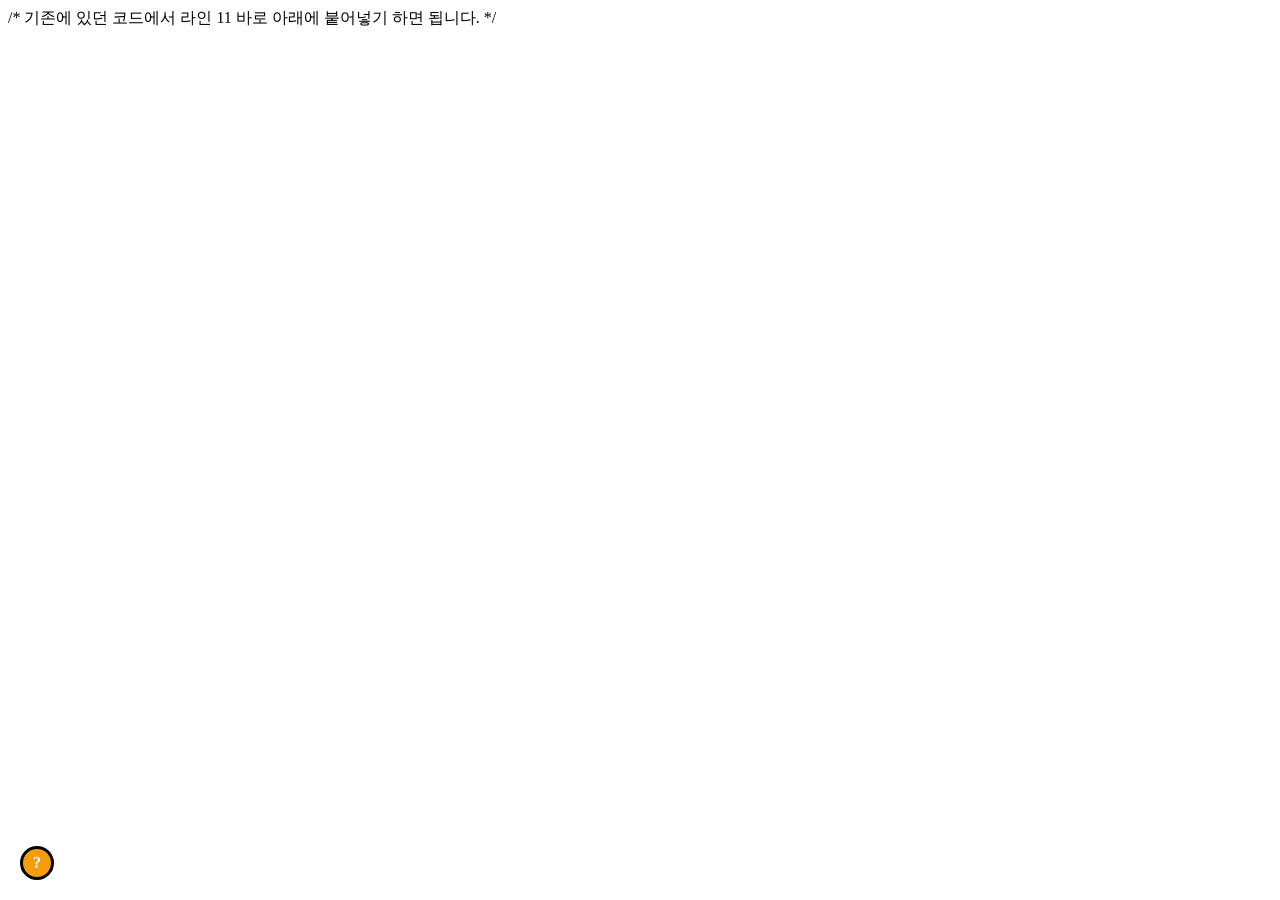
<file: Hover.html>
/* 기존에 있던 코드에서 라인 11 <body> 바로 아래에 붙어넣기 하면 됩니다. */

<div class="guide-container" style="position: fixed; bottom: 20px; left: 20px; z-index: 9999; display: inline-block;">
  
    <div class="guide-tooltip" style="display: none; position: absolute; bottom: 35px; left: 0; width: 280px; background: #fff; border: 3px solid #000; border-radius: 10px; padding: 12px; box-shadow: 4px -4px 0px #000; font-family: inherit;">
      <h4 style="margin: 0 0 8px 0; font-size: 15px; color: #1e3a8a; font-weight: 900; border-bottom: 2px dashed #000; padding-bottom: 4px;">🎮 Questify 시스템 가이드</h4>
      <p style="margin: 0 0 8px 0; font-size: 12px; line-height: 1.4; color: #374151; font-weight: 800;">
        공부하고 메모를 남기면 캐릭터가 성장하는 방치형 퀴즈 RPG 육성 게임입니다
      </p>
      <div style="background: #f3f4f6; border: 2px solid #000; border-radius: 6px; padding: 6px; font-size: 11px; font-weight: 800; display: flex; flex-direction: column; gap: 4px;">
        <div style="color: #059669;">📝 하위 퀘스트 완료: +5 XP</div>
        <div style="color: #2563eb;">🔥 메인 퀘스트 클리어: +20 XP</div>
        <div style="color: #7c3aed;">💡 일반 AI 퀴즈 정답: +20 XP</div>
        <div style="color: #dc2626;">🎁 로비 서프라이즈 퀴즈: +30 XP</div>
        <div style="color: #d97706;">⏳ 집중 타이머 완료: +50 XP</div>
      </div>
      <p style="margin: 8px 0 0 0; font-size: 10px; color: #6b7280; text-align: center; font-weight: 700;">
        ※ 캐릭터 머리 위의 느낌표(!)를 클릭해 문제를 풀어보세요
      </p>
    </div>

    <div class="guide-icon" style="width: 28px; height: 28px; background: #f59e0b; color: #fff; border: 3px solid #000; border-radius: 50%; display: flex; align-items: center; justify-content: center; font-weight: 900; font-size: 16px; cursor: help;">?</div>
  </div>

  <style>
    /* 마우스를 올렸을 때(Hover) 설명서가 위로 나타나게 했습니다. */
    .guide-container:hover .guide-tooltip {
      display: block !important;
    }
    .guide-icon:hover {
      background: #d97706 !important;
      transform: scale(1.1);
      transition: transform 0.1s ease;
    }
</file>
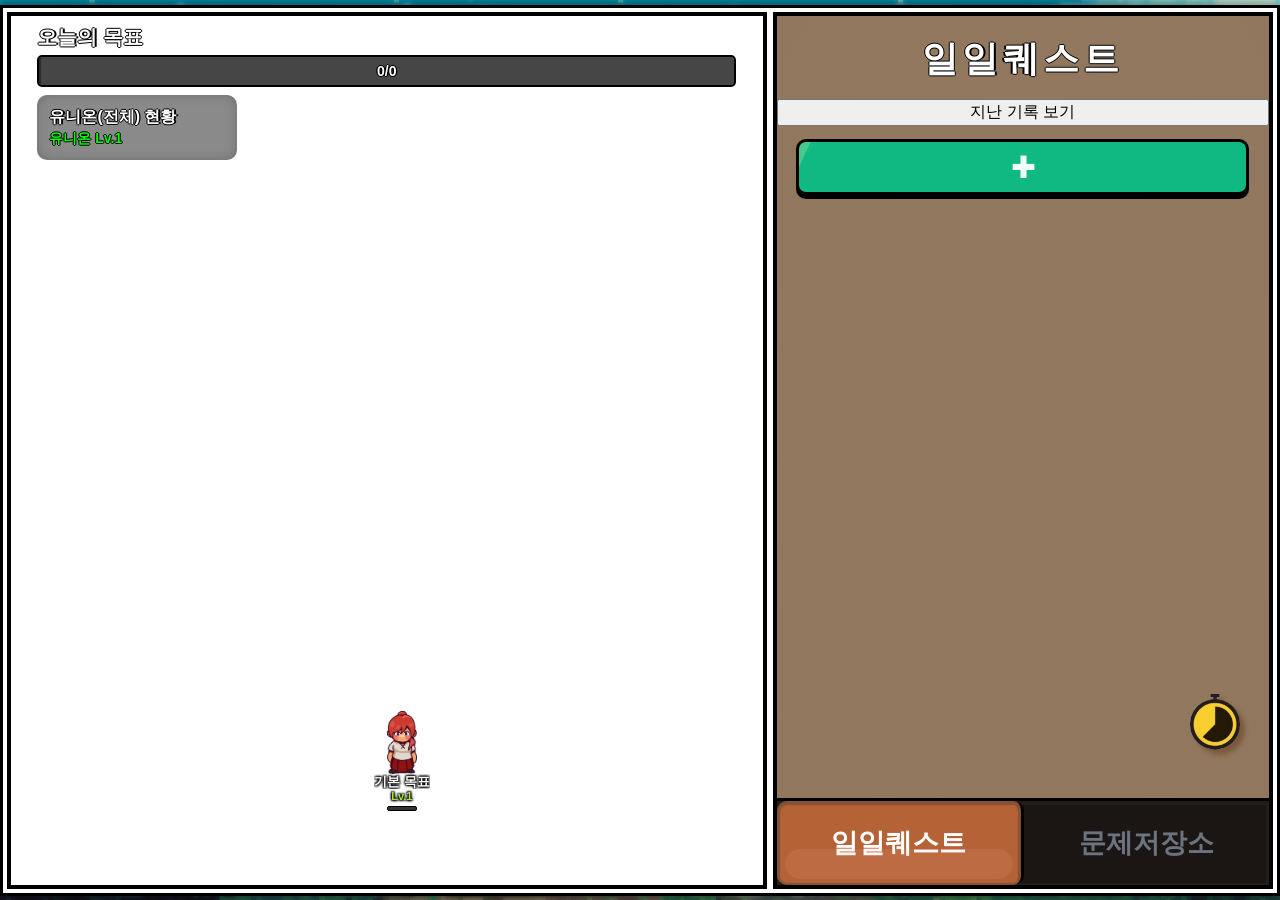
<file: Log_button_save.html>
<!DOCTYPE html>
<html lang="ko">

<head>
  <meta charset="UTF-8">
  <meta name="viewport" content="width=device-width, initial-scale=1.0, maximum-scale=1.0, user-scalable=no">
  <title>Questify</title>
  <link rel="stylesheet" href="style.css">
</head>

<body>
  <!-- 전체 앱 루트: 좌측 게임 화면과 우측 퀘스트 패널을 한 화면에 배치하는 최상위 컨테이너 -->
  <div class="app">
        <!-- 좌측 패널: 캐릭터 로비, 타이머, 메인 모달이 올라가는 게임 영역 -->
    <div id="left-panel" class="panel">
            <!-- 게임 화면: 목표 진행도와 로비 캐릭터가 표시되는 메인 무대 -->
      <div id="game-screen" class="screen">
                <!-- 상단 HUD: 오늘의 목표 진행도와 유니온 레벨을 표시 -->
        <div class="top-hud">
          <div>
            <h2 class="goal-title">오늘의 목표</h2>
            <div class="progress-wrap">
              <div id="progress-bar-fill"></div>
              <span id="progress-text">0/0</span>
            </div>
          </div>
          <div id="user-profile-card">
            <div class="profile-name">유니온(전체) 현황</div>
            <div class="profile-level" id="union-level-hud">유니온 Lv.1</div>
          </div>
        </div>
                <!-- 로비 캐릭터는 스크립트가 동적으로 생성하므로, 실제 DOM 삽입 위치만 남겨둔 컨테이너 -->
        <div id="lobby-container"></div>
      </div>

            <!-- 타이머 화면: 공부 시간 설정과 시작/초기화 버튼을 제공하는 오버레이 -->
      <div id="timer-screen" class="screen hidden">
        <button id="close-timer-btn" class="round-close">X</button>
        <div class="timer-layout">
          <div class="timer-top">
            <div id="speech-bubble">
              <div class="bubble">
                <p style="margin:0;">타이머로 공부 시간을 설정하자!</p>
              </div>
            </div>
            <div class="timer-character">
              <div class="char-body"><img src="chrLD.png" alt="캐릭터LD"></div>
            </div>
          </div>
          <div class="timer-card">
            <div class="timer-display-wrap">
              <input id="timer-display" type="text" value="00:00:00" inputmode="numeric" maxlength="8">
            </div>
            <div class="row">
              <button class="preset-btn" data-time="3600">+ 1h</button>
              <button class="preset-btn" data-time="1800">+ 30m</button>
              <button class="preset-btn" data-time="5">+ 5s</button>
            </div>
            <div class="row">
              <button id="reset-timer-btn">초기화</button>
              <button id="start-timer-btn">시작</button>
            </div>
          </div>
        </div>
      </div>

            <!-- 메인 팝업 오버레이: 메모, 문제풀이, 슬롯 관리 같은 주요 모달을 담당 -->
      <div id="modal-overlay" class="hidden">
        
                <!-- 캐릭터 메모 목록 모달: 선택한 캐릭터의 학습 메모를 모아 보여주는 창 -->
        <div id="char-memo-modal" class="modal-content hidden">
          <button class="close-modal-btn">X</button>
          <h2 id="char-memo-title" style="text-align:center; margin-top:0;">학습 메모</h2>
          <div id="char-memo-list" style="flex:1; overflow-y:auto; overflow-x:hidden; display:flex; flex-direction:column; gap:8px; margin-bottom:12px; padding: 2px;"></div>
          <button id="btn-open-notepad" class="submit-btn" style="width:100%; margin-top:auto;">+ 새 메모 작성</button>
        </div>

                <!-- 학습 메모 입력 모달: 새 메모 작성 및 기존 메모 편집에 공용으로 사용 -->
        <div id="notepad-modal" class="modal-content hidden">
          <button class="close-modal-btn">X</button>
          <h2 style="text-align:center; margin-top:0;">학습 메모장</h2>
          <div style="font-size:12px; color:#4b5563; margin-bottom:8px; text-align:center;" id="notepad-target-char-label"></div>
          <textarea id="input-notepad-content" class="area" placeholder="공부한 내용을 이곳에 메모하세요!"></textarea>
          <button id="btn-submit-notepad" class="submit-btn" style="background:#59A3F8; margin-top:auto;">저장</button>
        </div>

                <!-- 문제 풀이 모달: 저장된 문제를 불러와 정답 입력과 채점을 수행 -->
        <div id="solve-modal" class="modal-content hidden">
          <button class="close-modal-btn">X</button>
          <div id="solve-quiz-title" class="fake-field">문제 제목</div>
          <div id="solve-quiz-content" class="fake-field">문제 내용</div>
          <div id="solve-input-state" style="display:flex; flex-direction:column; gap:12px;">
            <input id="input-solve-answer" class="field" type="text" placeholder="정답을 적어주세요.">
            <button id="btn-grade-problem" class="submit-btn">채점</button>
          </div>
          <div id="solve-result-state" class="hidden"></div>
        </div>

                <!-- 슬롯 관리 모달: 캐릭터 추가/삭제와 전체 유니온 현황을 조정 -->
        <div id="slot-modal" class="modal-content hidden">
          <button class="close-modal-btn">X</button>
          <h2 id="union-level-display">전체 유니온 Lv.0</h2>
          <div id="slot-manager-container"></div>
          <div class="row" style="margin-top:auto; width:100%;">
            <button id="btn-reset-all-data" class="danger-btn">전체 데이터 삭제</button>
            <button id="btn-add-new-character">새 캐릭터 추가</button>
          </div>
        </div>
      </div>

            <!-- 별도 알림 오버레이: alert/confirm/prompt/select를 직접 구현한 공용 대화상자 계층 -->
      <div id="dialog-overlay" class="hidden">
        <div id="custom-alert" class="modal-content modal-mini hidden">
          <h3 style="text-align:center; margin-top:0;">알림</h3>
          <p id="custom-alert-msg" style="text-align:center; margin-bottom: 20px; font-size: 14px; white-space: pre-line; word-break: keep-all;"></p>
          <button id="custom-alert-btn" class="submit-btn" style="width: 100%; margin-top:auto;">확인</button>
        </div>

        <div id="custom-confirm" class="modal-content modal-mini hidden">
          <h3 style="text-align:center; margin-top:0;">확인</h3>
          <p id="custom-confirm-msg" style="text-align:center; margin-bottom: 20px; font-size: 14px; white-space: pre-line; word-break: keep-all;"></p>
          <div style="display:flex; gap:10px; margin-top:auto;">
            <button id="custom-confirm-cancel" class="danger-btn" style="flex:1;">취소</button>
            <button id="custom-confirm-ok" class="submit-btn" style="flex:1;">확인</button>
          </div>
        </div>

        <div id="custom-prompt" class="modal-content modal-mini hidden">
          <h3 id="custom-prompt-title" style="text-align:center; margin-top:0;">입력</h3>
          <input type="text" id="custom-prompt-input" class="field" style="margin-bottom: 20px;">
          <div style="display:flex; gap:10px; margin-top:auto;">
            <button id="custom-prompt-cancel" class="danger-btn" style="flex:1;">취소</button>
            <button id="custom-prompt-ok" class="submit-btn" style="flex:1;">확인</button>
          </div>
        </div>

        <div id="custom-select" class="modal-content modal-mini hidden">
          <h3 id="custom-select-title" style="text-align:center; margin-top:0;">선택</h3>
          <p id="custom-select-msg" style="text-align:center; margin-bottom: 12px; font-size: 14px; white-space: pre-line;"></p>
          <select id="custom-select-input" class="field" style="margin-bottom: 20px;"></select>
          <button id="custom-select-ok" class="submit-btn" style="width: 100%; margin-top:auto;">확인</button>
        </div>
      </div>
    </div>

        <!-- 우측 패널: 일일퀘스트와 문제저장소를 전환하는 작업 패널 -->
    <div id="right-panel-wrapper" class="panel">
      <button id="mobile-toggle-btn">☰</button>

            <!-- 일일퀘스트 패널: 현재 진행 중인 TODO 목록을 보여주는 기본 탭 -->
      <div id="panel-quest" class="panel-view">
        <h1 class="panel-title">일일퀘스트</h1>
        <button id="btn-show-log" class="mb-2 text-[10px] bg-blue-500 text-white px-2 py-1 rounded font-bold">지난 기록 보기</button>
        <div id="quest-list-container" class="list"></div>
      </div>

      <div id="panel-log" class="hidden flex flex-col h-full bg-gray-50 p-4">
        <div class="flex justify-between items-center mb-4">
          <h2 class="text-xl font-black text-gray-800">활동 기록</h2>
            <button id="btn-back-to-quest" class="text-xs bg-gray-200 px-2 py-1 rounded font-bold">뒤로가기</button>
        </div>
        <div id="log-list-container" class="flex-1 overflow-y-auto space-y-2">
          </div>
      </div>


      <div id="panel-log" class="hidden flex flex-col h-full bg-gray-50 p-4">
        <div class="flex justify-between items-center mb-4">
          <h2 class="text-xl font-black text-gray-800">활동 기록</h2>
            <button id="btn-back-to-quest" class="text-xs bg-gray-200 px-2 py-1 rounded font-bold">뒤로가기</button>
        </div>
        <div id="log-list-container" class="flex-1 overflow-y-auto space-y-2">
          </div>
      </div>


            <!-- 문제저장소 패널: AI 생성 문제를 확인하고 풀 수 있는 보관함 -->
      <div id="panel-storage" class="panel-view hidden">
        <h1 class="panel-title">문제저장소</h1>
        <div id="storage-list-container" class="list"></div>
      </div>

            <!-- 타이머 진입 버튼: 우측 하단에서 항상 보이는 바로가기 버튼 -->
      <div id="open-timer-btn">
        <img src="타이머.png" alt="timer-icon" style="width: 50px;">
      </div>

            <!-- 하단 탭 바: 모바일/협소 화면에서 패널 전환을 담당 -->
      <div id="bottom-tab-bar">
        <div id="tab-quest" class="tab active">
          <div class="tab-ui-highlight"></div>
          일일퀘스트
        </div>
        <div id="tab-storage" class="tab">
          <div class="tab-ui-highlight"></div>
          문제저장소
        </div>
      </div>
    </div>
  </div>

    <!-- 시스템 로직: 유니온 XP, 로비 캐릭터, 저장 상태를 총괄하는 핵심 스크립트 -->
  <script>
    (function () {
      // ===== 유니온/경험치 시스템 초기화 =====
      'use strict';
            // 캐릭터가 도달할 수 있는 최대 레벨
      const MAX_LEVEL = 50;
            // 유니온 저장 전용 localStorage 키
      const STORAGE_KEY = 'questify_player_v3';
      
            // 유니온 상태: 캐릭터 목록, 위치, 레벨, 경험치를 한 번에 보관
      let state = { 
        characters: [{ name: '기본 목표', level: 1, xp: 0, x: 50, y: 80, showExclamation: false }]
      };
            // 자주 참조하는 동적 DOM 노드 저장소
      const DOM = {};

      // [기존 코드 유지] 경험치 요구량 계산
            // 현재 레벨에서 다음 레벨까지 필요한 경험치량을 계산
      function getXpRequired(level) { return level >= MAX_LEVEL ? Infinity : 100; }
            // 모든 캐릭터 레벨의 합으로 전체 유니온 레벨 산출
      function getUnionLevel() { return state.characters.reduce((sum, char) => sum + char.level, 0); }

            // XP 획득/레벨업 텍스트를 띄울 전용 오버레이 레이어 생성
      function createFloatLayer() {
        const gameScreen = document.getElementById('game-screen');
        DOM.floatLayer = document.createElement('div');
        DOM.floatLayer.style.cssText = 'position:absolute; inset:0; pointer-events:none; z-index:100; overflow:hidden;';
        gameScreen.appendChild(DOM.floatLayer);
      }

            // HUD와 로비 캐릭터를 다시 그려 화면 상태를 최신화
      function updateUI() {
        const unionElHUD = document.getElementById('union-level-hud');
        if (unionElHUD) unionElHUD.textContent = '유니온 Lv.' + getUnionLevel();
        if (typeof renderLobbyCharacters === 'function') renderLobbyCharacters();
      }

            // 특정 캐릭터에 경험치를 부여하고 필요 시 레벨업까지 처리
      function gainXP(amount, charIdx = 0) {
        if(charIdx >= state.characters.length) charIdx = 0;
        const char = state.characters[charIdx];
        
        if (char.level >= MAX_LEVEL) { showFloat('만렙 달성!', false, charIdx); return; }
        showFloat('+' + amount + ' XP', false, charIdx);
        char.xp += amount;
        
        while (char.level < MAX_LEVEL && char.xp >= getXpRequired(char.level)) {
          char.xp -= getXpRequired(char.level);
          char.level++;
          showFloat('Lv.' + char.level + ' 달성!', true, charIdx);
        }
        if (char.level >= MAX_LEVEL) char.xp = 0;
        updateUI();
        save();
      }

            // 화면 위에 떠오르는 경험치/레벨업 문구를 생성
      function showFloat(text, isLevelUp, charIdx = 0) {
        if (!DOM.floatLayer) return;
        const charEl = document.querySelector(`.lobby-char[data-idx="${charIdx}"]`);
        let left = '50%', top = '50%';
        if (charEl) {
          left = charEl.style.left;
          top = charEl.style.top;
        }

        const el = document.createElement('div');
        el.textContent = text;
        el.style.cssText = `position:absolute; left:${left}; top:${top}; transform:translate(-50%,-100%); font-size:${isLevelUp ? '24px' : '16px'}; font-weight:900; color:${isLevelUp ? '#2563eb' : '#111'}; text-shadow:1.5px 1.5px 0 #fff,-1.5px -1.5px 0 #fff,1.5px -1.5px 0 #fff,-1.5px 1.5px 0 #fff; white-space:nowrap; animation:xpFloatUp 1.4s ease-out forwards;`;
        DOM.floatLayer.appendChild(el);
        setTimeout(() => el.remove(), 1500);
      }

            // 유니온 상태를 localStorage에 즉시 저장
      function save() { localStorage.setItem(STORAGE_KEY, JSON.stringify(state)); }
      
            // 저장된 유니온 상태를 불러오고 좌표값을 안전하게 보정
      function load() {
        try {
          const raw = localStorage.getItem(STORAGE_KEY);
          if (raw) {
            const loadedState = JSON.parse(raw);
            if (loadedState.characters && loadedState.characters.length > 0) {
              state.characters = loadedState.characters;
              state.characters.forEach(c => {
                if (typeof c.x !== 'number' || isNaN(c.x)) c.x = 50;
                if (typeof c.y !== 'number' || isNaN(c.y)) c.y = 80;
                // 새로고침 해도 ! 가 사라지지 않도록 c.showExclamation 강제 초기화 코드는 삭제된 상태 유지
              });
            }
          }
        } catch (e) {
          console.warn('Init error', e);
        }
      }

            // 외부 스크립트에서 호출할 수 있도록 핵심 API 공개
      window.Questify = {
        gainXP,
        getUnionLevel,
        getXpRequired,
        getCharacters: () => state.characters,
        saveState: save,
        updateUI: updateUI,
        reset() {
          localStorage.removeItem(STORAGE_KEY);
          state = { characters: [{ name: '기본 목표', level: 1, xp: 0, x: 50, y: 80, showExclamation: false }]};
          updateUI();
        }
      };

            // 시작 시 플로팅 레이어 생성 → 저장 상태 로드 → 첫 UI 갱신 예약
      createFloatLayer();
      load();
      setTimeout(updateUI, 50); 
    })();
  </script>

    <!-- 공용 팝업/데이터/UI 제어: alert·confirm·prompt·select 및 앱 상태 렌더링을 담당 -->
  <script>
        // ===== 공용 대화상자(알림/확인/입력/선택) 상태 =====
    let customAlertCb, customConfirmCb, customPromptCb, customSelectCb;
        const dialogOverlay = document.getElementById('dialog-overlay');
    // dialogOverlay는 alert/confirm/prompt/select를 공통으로 담는 가장 바깥 레이어

        // 열려 있는 커스텀 대화상자를 모두 숨김
    function closeAllDialogs() {
      document.querySelectorAll('#dialog-overlay .modal-content').forEach(m => m.classList.add('hidden'));
    }

        // 요청한 대화상자만 표시하고 나머지는 숨김
    function openSpecificDialog(dialogId) {
      dialogOverlay.classList.remove('hidden');
      closeAllDialogs();
      document.getElementById(dialogId).classList.remove('hidden');
    }

        // 확인 버튼만 필요한 알림창
    window.showCustomAlert = function(msg, callback) {
      document.getElementById('custom-alert-msg').innerText = msg;
      customAlertCb = callback;
      openSpecificDialog('custom-alert');
    }
    document.getElementById('custom-alert-btn').onclick = () => {
      dialogOverlay.classList.add('hidden');
      if(customAlertCb) customAlertCb();
    }

        // 확인/취소가 필요한 2버튼 확인창
    window.showCustomConfirm = function(msg, onConfirm) {
      document.getElementById('custom-confirm-msg').innerText = msg;
      customConfirmCb = onConfirm;
      openSpecificDialog('custom-confirm');
    }
    document.getElementById('custom-confirm-cancel').onclick = () => dialogOverlay.classList.add('hidden');
    document.getElementById('custom-confirm-ok').onclick = () => {
      dialogOverlay.classList.add('hidden');
      if(customConfirmCb) customConfirmCb();
    }

        // 문자열 입력을 받는 프롬프트 창
    window.showCustomPrompt = function(title, defaultVal, onConfirm) {
      document.getElementById('custom-prompt-title').innerText = title;
      const input = document.getElementById('custom-prompt-input');
      input.value = defaultVal || '';
      customPromptCb = onConfirm;
      openSpecificDialog('custom-prompt');
      setTimeout(() => input.focus(), 50);
    }
    document.getElementById('custom-prompt-cancel').onclick = () => dialogOverlay.classList.add('hidden');
    document.getElementById('custom-prompt-ok').onclick = () => {
      const val = document.getElementById('custom-prompt-input').value;
      dialogOverlay.classList.add('hidden');
      if(customPromptCb) customPromptCb(val);
    }

        // 선택지 목록을 보여주는 셀렉트 창
    window.showCustomSelect = function(title, msg, options, onConfirm) {
      document.getElementById('custom-select-title').innerText = title;
      document.getElementById('custom-select-msg').innerText = msg;
      const select = document.getElementById('custom-select-input');
      select.innerHTML = '';
      options.forEach(opt => {
        const el = document.createElement('option');
        el.value = opt.value;
        el.innerText = opt.text;
        select.appendChild(el);
      });
      customSelectCb = onConfirm;
      openSpecificDialog('custom-select');
    }
    document.getElementById('custom-select-ok').onclick = () => {
      const val = document.getElementById('custom-select-input').value;
      dialogOverlay.classList.add('hidden');
      if(customSelectCb) customSelectCb(val);
    }

        /* ===== 메인 모달(메모/문제/슬롯) 제어 ===== */
    const modalOverlay = document.getElementById('modal-overlay');
        // 메인 모달 오버레이 안의 열린 창을 모두 닫음
    function closeAllCustomModals() {
      document.querySelectorAll('#modal-overlay .modal-content').forEach(m => m.classList.add('hidden'));
    }
        // 특정 메인 모달만 열기 위한 공용 헬퍼
    function openSpecificModal(modalId) {
      modalOverlay.classList.remove('hidden');
      closeAllCustomModals();
      document.getElementById(modalId).classList.remove('hidden');
    }

    document.querySelectorAll('.close-modal-btn').forEach(btn => {
      btn.addEventListener('click', () => { 
        modalOverlay.classList.add('hidden'); 
        currentActiveQuiz = null; 
        editingMemoId = null; 
      });
    });
    modalOverlay.addEventListener('mousedown', (e) => {
      if (e.target === modalOverlay) { 
        modalOverlay.classList.add('hidden'); 
        currentActiveQuiz = null; 
        editingMemoId = null; 
      }
    });

        /* ================= 앱 메인 데이터 로직: TODO / 메모 / 문제 저장소 ================= */
        // 앱 데이터 저장 전용 localStorage 키
    const APP_DATA_KEY = 'questify_app_data_v4';

    // 완료된 퀘스트 기록을 담는 바구니
    let dailyLogs = [];
        // 일일퀘스트(TODO) 목록
    let todoList = [];
        // 캐릭터별 학습 메모 저장소
    let memoStorage = []; 
        // 메모에서 생성된 문제 저장소
    let quizStorage = []; 
        // 현재 풀이 중인 문제 상태
    let currentActiveQuiz = null;
        // 메모 작성/편집 대상 캐릭터 인덱스
    let targetCharIdxForMemo = 0; 
        // 편집 중인 메모 ID
    let editingMemoId = null; 

        // 사용자 입력을 HTML에 안전하게 출력하기 위한 이스케이프
    function escapeHTML(value) {
      return String(value).replace(/[&<>"']/g, char => ({ '&': '&amp;', '<': '&lt;', '>': '&gt;', '"': '&quot;', "'": '&#039;' }[char]));
    }

        // 앱 데이터(TODO/메모/문제)를 localStorage에서 복원
    function loadAppData() {
      try {
        const data = localStorage.getItem(APP_DATA_KEY);
        if (data) {
          const parsed = JSON.parse(data);
          todoList = parsed.todoList || [];
          quizStorage = parsed.quizStorage || [];
          memoStorage = parsed.memoStorage || [];
          dailyLogs = parsed.dailyLogs || []; // 로그 불러오기 추가
        }
      } catch (e) { }
    }

    function saveAppData() {
      localStorage.setItem(APP_DATA_KEY, JSON.stringify({ todoList, quizStorage, memoStorage, dailyLogs }));
    }

        // 핵심 렌더 루틴: 목록/진행도/유니온 UI를 한 번에 갱신
    function renderAll() {
      renderTodoList();
      renderStorageList();
      updateProgressBar();
      saveAppData();
      syncExclamations();
      if (window.Questify) window.Questify.updateUI(); 
    }

        // 좌측 상단 일일퀘스트 목록을 렌더링
    function renderTodoList() {
      const container = document.getElementById('quest-list-container');
      container.innerHTML = '';
      const todos = todoList.filter(item => item.type === 'todo');

      todos.sort((a, b) => {
        if (a.status === 'clear' && b.status !== 'clear') return 1;
        if (a.status !== 'clear' && b.status === 'clear') return -1;
        return 0;
      });

      todos.forEach(item => {
        const card = document.createElement('div');
        card.className = 'todo-card draggable-todo-item' + (item.status === 'clear' ? ' clear' : '');
        card.dataset.id = item.id;
        card.dataset.status = item.status;
        if (item.status !== 'clear') card.draggable = true;
        
        const isEditing = item.isEditing ? '' : 'readonly';
        const placeholder = item.isEditing ? '내용을 적고 Enter를 누르세요' : '';

        card.innerHTML = `
          <div style="display:flex; align-items:center; width:100%; overflow:hidden;">
            ${item.status !== 'clear' ? '<span class="drag-handle">≡</span>' : ''}
            <div style="display:flex; flex-direction:column; width:100%;">
              <input type="text" class="inline-todo-input" value="${escapeHTML(item.title || '')}" ${isEditing} placeholder="${placeholder}"
                onclick="if(this.readOnly) makeTodoEditable(${item.id})"
                onblur="saveTodoTitle(${item.id}, this.value)"
                onkeydown="if(event.key==='Enter') this.blur()">
            </div>
          </div>
          <div style="display:flex; gap:4px; flex-shrink:0; margin-left:8px;">
            ${item.status !== 'clear' 
              ? `<button onclick="handleTodoAction(${item.id}, 'clear')" id="suc" class="mini-btn"><span>성공</span></button>
                 <button onclick="handleTodoAction(${item.id}, 'delete')" id="del" class="mini-btn"><span>삭제</span></button>` 
              : `<span style="color: white; opacity: 25%; font-size:12px;">성공!</span>`}
          </div>`;
          
        if (item.status !== 'clear') {
          card.addEventListener('dragstart', handleDragStart);
          card.addEventListener('dragover', handleDragOver);
          card.addEventListener('dragend', handleDragEnd);
        }
        container.appendChild(card);
      });

      const addBtn = document.createElement('button');
      addBtn.className = 'add-card';
      addBtn.innerHTML = '<span>+</span>';
      addBtn.onclick = () => {
        const newId = Date.now();
        todoList.push({ id: newId, type: 'todo', title: '', status: 'ready', isEditing: true });
        renderAll();
        setTimeout(() => {
          const input = document.querySelector(`.todo-card[data-id='${newId}'] input.inline-todo-input`);
          if (input) input.focus();
        }, 50);
      };
      container.appendChild(addBtn);
    }

        // TODO 제목 수정/삭제 처리
    window.saveTodoTitle = function(id, newTitle) {
      const idx = todoList.findIndex(item => item.id === id);
      if (idx === -1) return;
      if (newTitle.trim() === '') todoList.splice(idx, 1);
      else {
        todoList[idx].title = newTitle.trim();
        delete todoList[idx].isEditing;
      }
      renderAll();
    };

        // 읽기 전용 TODO 항목을 편집 모드로 전환
    window.makeTodoEditable = function(id) {
      const idx = todoList.findIndex(item => item.id === id);
      if (idx !== -1 && todoList[idx].status !== 'clear') {
        todoList[idx].isEditing = true;
        renderAll();
        setTimeout(() => {
          const input = document.querySelector(`.todo-card[data-id='${id}'] input.inline-todo-input`);
          if (input) input.focus();
        }, 50);
      }
    };

        // 완료한 TODO 비율을 진행 바와 숫자로 표시
    function updateProgressBar() {
      const todos = todoList.filter(item => item.type === 'todo');
      const total = todos.length;
      const clears = todos.filter(item => item.status === 'clear').length;
      const percent = total > 0 ? (clears / total) * 100 : 0;
      document.getElementById('progress-bar-fill').style.width = percent + '%';
      document.getElementById('progress-text').innerText = clears + '/' + total;
    }

        // 기존 메모를 편집하기 위해 메모장 모달을 재사용
    window.editMemo = function(memoId, charIdx) {
      const memo = memoStorage.find(m => m.id === memoId);
      if(!memo) return;
      editingMemoId = memoId;
      targetCharIdxForMemo = charIdx;
      const charName = window.Questify.getCharacters()[charIdx].name;
      document.getElementById('notepad-target-char-label').innerText = `[${charName}] 캐릭터의 메모를 수정합니다.`;
      document.getElementById('input-notepad-content').value = memo.content;
      openSpecificModal('notepad-modal');
    };

        // 특정 캐릭터의 메모 목록을 모달에 렌더링
    function renderCharMemos(charIdx) {
      const charName = window.Questify.getCharacters()[charIdx]?.name || '캐릭터';
      document.getElementById('char-memo-title').innerText = `[${charName}]의 학습 메모`;
      const container = document.getElementById('char-memo-list');
      container.innerHTML = '';
      
      const memos = memoStorage.filter(m => m.charIdx === charIdx);
      if (memos.length === 0) {
          container.innerHTML = '<div style="text-align:center; color:#666; margin-top:20px; font-size:14px; font-weight:800;">아직 작성된 메모가 없습니다.</div>';
      } else {
          memos.forEach(m => {
              const el = document.createElement('div');
              el.style.cssText = 'padding:12px; border:3px solid #000; border-radius:10px; background:#fff; font-size:13px; font-weight:800; display:flex; flex-direction:column; gap:8px; margin-bottom: 4px;';
              el.innerHTML = `
                <div style="display:flex; justify-content:space-between; align-items:center; border-bottom: 1px dashed #ccc; padding-bottom: 4px;">
                  <div style="font-size:10px; color:#999;">${m.date || ''}</div>
                  <div style="display:flex; gap:6px;">
                    <button style="border:2px solid #000; border-radius:5px; background:#f59e0b; font-size:11px; font-weight:bold; color:#fff; padding:4px 8px;" onclick="editMemo(${m.id}, ${charIdx})">편집</button>
                    <button style="border:2px solid #000; border-radius:5px; background:#ef4444; font-size:11px; font-weight:bold; color:#fff; padding:4px 8px;" onclick="deleteMemo(${m.id}, ${charIdx})">삭제</button>
                  </div>
                </div>
                <div style="line-height:1.4; white-space:pre-wrap; word-break:break-all; color:#000;">${escapeHTML(m.content)}</div>
              `;
              container.appendChild(el);
          });
      }
    }

        // 메모 삭제 확인 후 항목 제거
    window.deleteMemo = function(memoId, charIdx) {
      showCustomConfirm('이 메모를 삭제하시겠습니까?', () => {
        memoStorage = memoStorage.filter(m => m.id !== memoId);
        saveAppData();
        renderCharMemos(charIdx);
      });
    }

        // 새 메모 작성 버튼: 현재 캐릭터에 대한 메모 입력 창을 연다
    document.getElementById('btn-open-notepad').onclick = () => {
      editingMemoId = null; 
      const charName = window.Questify.getCharacters()[targetCharIdxForMemo].name;
      document.getElementById('notepad-target-char-label').innerText = `[${charName}] 캐릭터에게 메모를 추가합니다.`;
      document.getElementById('input-notepad-content').value = '';
      openSpecificModal('notepad-modal');
    };

        // 우측 문제저장소 목록을 렌더링
    function renderStorageList() {
      const container = document.getElementById('storage-list-container');
      container.innerHTML = '';
      
      if(quizStorage.length === 0) {
         container.innerHTML = '<div style="text-align:center; color:rgba(0,0,0,0.5); font-weight:800; margin-top:30px;">저장된 AI 문제가 없습니다.<br>캐릭터에 메모를 추가해보세요!</div>';
         return;
      }

      quizStorage.forEach(quiz => {
        const charName = window.Questify.getCharacters()[quiz.charIdx]?.name || '알 수 없음';
        const card = document.createElement('div');
        card.className = 'storage-card';
        card.innerHTML = `
          <div class="storage-title">${escapeHTML(quiz.title)} <span style="font-size:10px; color:#fcd34d;">[${escapeHTML(charName)}]</span></div>
          <div class="storage-bottom">
            <span class="storage-tag">AI 자동 생성 문제</span>
            <div class="storage-actions">
              <button id="Pdel" class="mini-btn" onclick="deleteQuizFromStorage(${quiz.id})">삭제</button>
              <button id="Bstorage" class="mini-btn" onclick="openSolveModalFromStorage(${quiz.id})">풀기</button>
            </div>
          </div>`;
        container.appendChild(card);
      });
    }

        // 메모 저장/수정 제출 처리
    document.getElementById('btn-submit-notepad').addEventListener('click', () => {
      const content = document.getElementById('input-notepad-content').value.trim();
      if (!content) {
        showCustomAlert('공부한 내용을 적어주세요!');
        return;
      }

      if (editingMemoId) {
        const idx = memoStorage.findIndex(m => m.id === editingMemoId);
        if(idx !== -1) {
          memoStorage[idx].content = content;
          memoStorage[idx].date = new Date().toLocaleDateString() + ' (수정됨)';
        }
        editingMemoId = null;
        saveAppData();
        showCustomAlert('메모가 수정되었습니다!', () => {
           renderCharMemos(targetCharIdxForMemo);
           openSpecificModal('char-memo-modal');
        });
      } else {
        memoStorage.push({
          id: Date.now(),
          charIdx: targetCharIdxForMemo,
          content: content,
          date: new Date().toLocaleDateString()
        });
        saveAppData();
        
        showCustomAlert('메모가 저장되었습니다!\n(문제는 시간 경과에 따라 자동으로 생성됩니다.)', () => {
           renderCharMemos(targetCharIdxForMemo);
           openSpecificModal('char-memo-modal');
           renderAll();
        });
      }
    });

        // 문제 보유 여부에 따라 캐릭터의 느낌표 표시를 동기화
    function syncExclamations() {
      const chars = window.Questify.getCharacters();
      let needsUpdate = false;
      chars.forEach((c, idx) => {
         const charQuizzes = quizStorage.filter(q => q.charIdx === idx);
         if (charQuizzes.length === 0 && c.showExclamation) {
            c.showExclamation = false;
            needsUpdate = true;
         } else if (charQuizzes.length > 0 && !c.showExclamation) {
            c.showExclamation = true;
            needsUpdate = true;
         }
      });
      if (needsUpdate) {
        window.Questify.saveState();
        if (typeof renderLobbyCharacters === 'function') renderLobbyCharacters();
      }
    }

        // 일정 간격으로 메모를 바탕으로 AI 문제를 자동 생성
    setInterval(() => {
      if (memoStorage.length === 0) return;
      
      if (Math.random() < 0.5) {
        const randomMemo = memoStorage[Math.floor(Math.random() * memoStorage.length)];
        const chars = window.Questify.getCharacters();
        const targetChar = chars[randomMemo.charIdx];
        
        const alreadyHasQuiz = quizStorage.some(q => q.charIdx === randomMemo.charIdx);
        
        if (targetChar && !targetChar.showExclamation && !alreadyHasQuiz) {
          
          // [수정 유지] 추후 API 연동을 위해 생성 텍스트 단순화 유지
          const title = "Ai생성 문제 제목";
          const aiContent = "Ai생성 문제 내용";
          const answer = "자유 응답형";

          quizStorage.push({ 
            id: Date.now(), 
            title, 
            content: aiContent, 
            answer, 
            charIdx: randomMemo.charIdx 
          });
          
          targetChar.showExclamation = true;
          
          saveAppData();
          window.Questify.saveState();
          window.Questify.updateUI(); 
          renderStorageList();
        }
      }
    }, 15000); 

        // TODO 성공 처리 / 삭제 처리
    window.handleTodoAction = function (id, action) {
      const idx = todoList.findIndex(item => item.id === id);
      if (idx === -1) return;

      if (action === 'clear') {
        const item = todoList[idx];
        const chars = window.Questify.getCharacters();
        
        // 1. 로그에 기록 남기기
        dailyLogs.push({
          title: item.title,
          completedAt: new Date().toLocaleString(),
          charName: chars[targetCharIdxForMemo || 0].name
        });
        
        // 2. 경험치 주기
        chars.forEach((c, i) => { window.Questify.gainXP(20, i); });
        
        // 3. 리스트에서 삭제하기 (폴더 방식)
        todoList.splice(idx, 1);
      }

      if (action === 'delete') {
        todoList.splice(idx, 1);
      }
      renderAll();
    };

        // 문제저장소에서 문제를 삭제
    window.deleteQuizFromStorage = function (quizId) {
      showCustomConfirm('이 문제(AI 생성)를 삭제하시겠습니까?', () => {
        quizStorage = quizStorage.filter(q => q.id !== quizId);
        syncExclamations();
        renderAll();
      });
    };

        // 저장소 카드에서 선택한 문제를 풀이 모달로 열기
    window.openSolveModalFromStorage = function (quizId) {
      const quiz = quizStorage.find(q => q.id === quizId);
      if (quiz) setupSolveModal(quiz, false);
    };

        // 로비 캐릭터의 느낌표 클릭 시 해당 캐릭터 문제를 랜덤으로 오픈
    window.handleExclamationClick = function (e, charIdx) {
      e.stopPropagation(); 
      const charQuizzes = quizStorage.filter(q => q.charIdx === charIdx);
      if (charQuizzes.length === 0) {
        syncExclamations();
        return;
      }
      
      const randomQuiz = charQuizzes[Math.floor(Math.random() * charQuizzes.length)];
      setupSolveModal(randomQuiz, true); 
      currentActiveQuiz.isLobbySurprise = true; 
    };

        // 문제 풀이 모달의 내용을 채우고 초기 상태로 준비
    function setupSolveModal(quiz, isSurprise) {
      currentActiveQuiz = { ...quiz, isSurprise };
      document.getElementById('solve-quiz-title').innerText = quiz.title;
      document.getElementById('solve-quiz-content').innerText = quiz.content;
      document.getElementById('input-solve-answer').value = '';
      document.getElementById('solve-input-state').classList.remove('hidden');
      document.getElementById('solve-result-state').className = 'hidden';
      openSpecificModal('solve-modal');
    }

        // 채점 버튼: 정답 검증 대신 현재 구조에 맞는 보상/삭제 흐름 수행
    document.getElementById('btn-grade-problem').addEventListener('click', () => {
      if (!currentActiveQuiz) return;
      
      document.getElementById('solve-input-state').classList.add('hidden');
      const resultBox = document.getElementById('solve-result-state');
      resultBox.classList.remove('hidden');

      resultBox.className = 'result-good';
      resultBox.innerText = '문제 해결! 경험치를 획득했습니다.';
      resultBox.onclick = null;
      
      if (window.Questify) window.Questify.gainXP(currentActiveQuiz.isSurprise ? 30 : 20, currentActiveQuiz.charIdx);
      
      quizStorage = quizStorage.filter(q => q.id !== currentActiveQuiz.id);
      syncExclamations();
      
      renderAll();
    });

        // 로비 캐릭터가 렌더링되는 실제 DOM 컨테이너
    const lobbyContainer = document.getElementById('lobby-container');
        const gameScreenBox = document.getElementById('game-screen');
    let isCharDragging = false;
    let dragTargetChar = null;
    let charStartX = 0, charStartY = 0;
    let charInitialLeft = 0, charInitialTop = 0;
    let dragMoved = false; 

        // 저장된 캐릭터 상태를 바탕으로 로비 캐릭터 DOM을 다시 생성
    function renderLobbyCharacters() {
      lobbyContainer.innerHTML = '';
      const chars = window.Questify.getCharacters();
      if (!chars || chars.length === 0) return;
      
      chars.forEach((char, idx) => {
        const charWrapper = document.createElement('div');
        charWrapper.className = 'lobby-char';
        charWrapper.dataset.idx = idx;
        charWrapper.style.left = char.x + '%';
        charWrapper.style.top = char.y + '%';

        let exclamationHTML = '';
        if (char.showExclamation) {
          exclamationHTML = `<div class="char-exclamation" onclick="handleExclamationClick(event, ${idx})">!</div>`;
        }

        const color = char.level >= 40 ? '#f87171' : char.level >= 20 ? '#fcd34d' : char.level >= 10 ? '#93c5fd' : '#f3f4f6';
        
        // [복구] 캐릭터 밑 경험치 바 (HTML)
        const requiredXP = window.Questify.getXpRequired(char.level);
        const xpPercent = requiredXP === Infinity ? 100 : Math.min(100, (char.xp / requiredXP) * 100);

        charWrapper.innerHTML = `
          ${exclamationHTML}
          <div class="char-bubble hidden"></div>
          <div class="char-body">
             <img src="chrSD.png" alt="캐릭터SD">
          </div>
          <div class="char-nameplate">
            <div class="char-name-text">${escapeHTML(char.name)}</div>
            <div class="char-level-text">Lv.${char.level}</div>
            <div class="char-xp-bar-container">
              <div class="char-xp-bar-fill" style="width: ${xpPercent}%;"></div>
            </div>
          </div>
        `;
        
        charWrapper.addEventListener('mousedown', startCharDrag);
        charWrapper.addEventListener('touchstart', startCharDrag, { passive: false });
        lobbyContainer.appendChild(charWrapper);
      });
    }

        // 캐릭터 드래그 시작: 포인터 좌표와 초기 위치를 기록
    function startCharDrag(e) {
      if (gameScreenBox.classList.contains('hidden')) return;
      if (e.target.classList.contains('char-exclamation')) return; 

      isCharDragging = true;
      dragMoved = false; 
      dragTargetChar = e.currentTarget;
      const point = e.type.includes('mouse') ? e : e.touches[0];
      charStartX = point.clientX;
      charStartY = point.clientY;
      
      const parentRect = gameScreenBox.getBoundingClientRect();
      const rect = dragTargetChar.getBoundingClientRect();
      charInitialLeft = rect.left - parentRect.left;
      charInitialTop = rect.top - parentRect.top;
      
      dragTargetChar.style.left = charInitialLeft + 'px';
      dragTargetChar.style.top = charInitialTop + 'px';
      dragTargetChar.style.transform = 'none'; 
    }

        // 캐릭터 드래그 중: 좌표를 실시간 갱신하고 화면 밖 이동을 방지
    function dragChar(e) {
      if (!isCharDragging || !dragTargetChar) return;
      const point = e.type.includes('mouse') ? e : e.touches[0];
      if (Math.abs(point.clientX - charStartX) > 5 || Math.abs(point.clientY - charStartY) > 5) {
        dragMoved = true;
      }

      if(dragMoved) {
        e.preventDefault();
        let newLeft = charInitialLeft + (point.clientX - charStartX);
        let newTop = charInitialTop + (point.clientY - charStartY);
        const parentRect = gameScreenBox.getBoundingClientRect();
        const rect = dragTargetChar.getBoundingClientRect();
        
        if (newLeft < 0) newLeft = 0;
        if (newTop < 0) newTop = 0;
        if (newLeft + rect.width > parentRect.width) newLeft = parentRect.width - rect.width;
        if (newTop + rect.height > parentRect.height) newTop = parentRect.height - rect.height;
        
        dragTargetChar.style.left = newLeft + 'px';
        dragTargetChar.style.top = newTop + 'px';
      }
    }

        // 캐릭터 드래그 종료: 이동 완료 또는 클릭 시 메모 모달로 분기
    function endCharDrag(e) {
      if (!isCharDragging || !dragTargetChar) return;
      isCharDragging = false;
      
      if (!dragMoved) {
        const clickedIdx = parseInt(dragTargetChar.dataset.idx);
        targetCharIdxForMemo = clickedIdx;
        renderCharMemos(clickedIdx);
        openSpecificModal('char-memo-modal');
        dragTargetChar = null;
        return;
      }
      
      const parentRect = gameScreenBox.getBoundingClientRect();
      if(parentRect.width === 0 || parentRect.height === 0) {
        dragTargetChar = null;
        return;
      }

      let currentLeft = parseFloat(dragTargetChar.style.left);
      let currentTop = parseFloat(dragTargetChar.style.top);
      
      const others = Array.from(document.querySelectorAll('.lobby-char')).filter(el => el !== dragTargetChar);
      others.forEach(other => {
        const oLeft = other.offsetLeft;
        const oTop = other.offsetTop;
        const dist = Math.hypot(currentLeft - oLeft, currentTop - oTop);
        if(dist < 50) { 
           currentLeft += 50;
           currentTop += 50;
        }
      });

      let pctX = (currentLeft / parentRect.width) * 100;
      let pctY = (currentTop / parentRect.height) * 100;
      
      if(isNaN(pctX) || pctX < 0) pctX = 50;
      if(isNaN(pctY) || pctY < 0) pctY = 80;

      dragTargetChar.style.left = pctX + '%';
      dragTargetChar.style.top = pctY + '%';
      
      const idx = parseInt(dragTargetChar.dataset.idx);
      const chars = window.Questify.getCharacters();
      if(chars[idx]) {
        chars[idx].x = pctX;
        chars[idx].y = pctY;
        window.Questify.saveState();
      }
      
      dragTargetChar = null;
    }

        // 마우스/터치 입력을 공통 드래그 루틴에 연결
    document.addEventListener('mousemove', dragChar);
    document.addEventListener('mouseup', endCharDrag);
    document.addEventListener('touchmove', dragChar, { passive: false });
    document.addEventListener('touchend', endCharDrag);

        // 로비 캐릭터가 가끔 랜덤 대사를 띄우도록 하는 간단한 연출
    setInterval(() => {
      const chars = document.querySelectorAll('.lobby-char');
      if(chars.length === 0 || gameScreenBox.classList.contains('hidden')) return;
      
      const randomChar = chars[Math.floor(Math.random() * chars.length)];
      const idx = parseInt(randomChar.dataset.idx);
      const charData = window.Questify.getCharacters()[idx];
      
      if (charData && charData.showExclamation) return;

      const bubble = randomChar.querySelector('.char-bubble');
      if (!bubble) return;
      
      const lines = ["오늘도 화이팅!", "퀘스트 잊지 않았지?", "메모를 남겨볼까?", "성장하고 있어!"];
      bubble.innerText = lines[Math.floor(Math.random() * lines.length)];
      bubble.classList.remove('hidden');
      
      setTimeout(() => {
        bubble.classList.add('hidden');
      }, 3000);
    }, 6000);

    /* 타이머 로직 (Masked Input 복구 유지) */
    const timerDisplay = document.getElementById('timer-display');
    const startTimerBtn = document.getElementById('start-timer-btn');
    const resetTimerBtn = document.getElementById('reset-timer-btn');
    const presetBtns = document.querySelectorAll('.preset-btn');
    let totalSeconds = 0;
    let timerInterval = null;
    let timerRunning = false;
    let timerPaused = false;
    const DIGIT_POSITIONS = [0, 1, 3, 4, 6, 7];

    function formatTime(seconds) {
      const hrs = String(Math.floor(seconds / 3600)).padStart(2, '0');
      const mins = String(Math.floor((seconds % 3600) / 60)).padStart(2, '0');
      const secs = String(seconds % 60).padStart(2, '0');
      return `${hrs}:${mins}:${secs}`;
    }

    function totalSecondsFromDigits(digits) {
      const h = Number(`${digits[0]}${digits[1]}`) || 0;
      const m = Number(`${digits[2]}${digits[3]}`) || 0;
      const s = Number(`${digits[4]}${digits[5]}`) || 0;
      return (h * 3600) + (m * 60) + s;
    }

    function updateDisplays() { timerDisplay.value = formatTime(totalSeconds); }

    timerDisplay.addEventListener('keydown', e => {
      if (timerRunning) { e.preventDefault(); return; }
      if (['ArrowLeft', 'ArrowRight', 'Tab', 'Home', 'End'].includes(e.key)) return;
      e.preventDefault();
      
      let digits = timerDisplay.value.replace(/:/g, '').split('');
      const start = timerDisplay.selectionStart;

      if (/\d/.test(e.key)) {
        let digitIndex = DIGIT_POSITIONS.findIndex(pos => pos >= start);
        if (digitIndex === -1) digitIndex = 5;
        digits[digitIndex] = e.key;
        totalSeconds = totalSecondsFromDigits(digits);
        updateDisplays();
        const nextPos = digitIndex < 5 ? DIGIT_POSITIONS[digitIndex + 1] : DIGIT_POSITIONS[5] + 1;
        timerDisplay.setSelectionRange(nextPos, nextPos);
      } else if (e.key === 'Backspace') {
        let targetIdx = DIGIT_POSITIONS.findIndex(pos => pos >= start) - 1;
        if (start === timerDisplay.value.length) targetIdx = 5;
        if (targetIdx >= 0) {
          digits[targetIdx] = '0';
          totalSeconds = totalSecondsFromDigits(digits);
          updateDisplays();
          timerDisplay.setSelectionRange(DIGIT_POSITIONS[targetIdx], DIGIT_POSITIONS[targetIdx]);
        }
      } else if (e.key === 'Delete') {
        const targetIdx = DIGIT_POSITIONS.findIndex(pos => pos >= start);
        if (targetIdx !== -1) {
          digits[targetIdx] = '0';
          totalSeconds = totalSecondsFromDigits(digits);
          updateDisplays();
          timerDisplay.setSelectionRange(start, start);
        }
      }
    });

    function startTimer() {
      if (totalSeconds <= 0) return;
      timerRunning = true;
      timerPaused = false;
      startTimerBtn.innerText = '일시정지';
      timerDisplay.disabled = true;
      if (timerInterval) clearInterval(timerInterval);
      timerInterval = setInterval(() => {
        if (timerPaused) return;
        if (totalSeconds > 0) {
          totalSeconds--;
          updateDisplays();
        }
        if (totalSeconds <= 0) {
          totalSeconds = 0;
          updateDisplays();
          stopTimer();
          
          showCustomAlert('집중 시간이 끝났습니다!\n\n저장할 캐릭터를 선택하여 메모를 남겨주세요.', () => {
            const options = window.Questify.getCharacters().map((c, i) => ({ value: i, text: c.name }));
            showCustomSelect('캐릭터 선택', '어떤 캐릭터에게 메모를 추가하시겠습니까?', options, (selectedIdx) => {
               targetCharIdxForMemo = parseInt(selectedIdx);
               const charName = window.Questify.getCharacters()[targetCharIdxForMemo].name;
               document.getElementById('notepad-target-char-label').innerText = `[${charName}] 캐릭터에게 메모를 추가합니다.`;
               document.getElementById('input-notepad-content').value = '';
               openSpecificModal('notepad-modal');
            });
          });
        }
      }, 1000);
    }

    function stopTimer() {
      if (timerInterval) clearInterval(timerInterval);
      timerInterval = null;
      timerRunning = false;
      timerPaused = false;
      startTimerBtn.innerText = '시작';
      timerDisplay.disabled = false;
    }

    startTimerBtn.addEventListener('click', () => {
      if (timerRunning) {
        timerPaused = !timerPaused;
        startTimerBtn.innerText = timerPaused ? '계속' : '일시정지';
      } else {
        startTimer();
      }
    });
    resetTimerBtn.addEventListener('click', () => { stopTimer(); totalSeconds = 0; updateDisplays(); });
    presetBtns.forEach(btn => {
      btn.addEventListener('click', () => {
        if (timerRunning && !timerPaused) return;
        totalSeconds += parseInt(btn.dataset.time, 10);
        updateDisplays();
      });
    });

    let dragSrcEl = null;
    function handleDragStart(e) {
      dragSrcEl = this;
      this.style.opacity = '.4';
      e.dataTransfer.effectAllowed = 'move';
    }
    function handleDragOver(e) {
      e.preventDefault();
      if (this !== dragSrcEl && this.classList.contains('draggable-todo-item') && this.dataset.status !== 'clear') {
        const children = Array.from(this.parentNode.querySelectorAll('.draggable-todo-item'));
        if (children.indexOf(dragSrcEl) < children.indexOf(this)) this.after(dragSrcEl);
        else this.before(dragSrcEl);
      }
      return false;
    }
    function handleDragEnd() {
      this.style.opacity = '1';
    }

    const mobileToggleBtn = document.getElementById('mobile-toggle-btn');
    const appContainer = document.querySelector('.app');
    mobileToggleBtn.addEventListener('click', () => {
      appContainer.classList.toggle('mobile-menu-open');
    });

    const gameScreen = document.getElementById('game-screen');
    const timerScreen = document.getElementById('timer-screen');
    const openTimerBtn = document.getElementById('open-timer-btn');
    const closeTimerBtn = document.getElementById('close-timer-btn');
    
    function toggleTimerScreen() {
      if (timerScreen.classList.contains('hidden')) {
        gameScreen.classList.add('hidden');
        timerScreen.classList.remove('hidden');
        openTimerBtn.style.background = '#d1d5db';
      } else {
        timerScreen.classList.add('hidden');
        gameScreen.classList.remove('hidden');
        openTimerBtn.style.background = '#fff';
      }
    }
    openTimerBtn.addEventListener('click', toggleTimerScreen);
    closeTimerBtn.addEventListener('click', toggleTimerScreen);

    const tabQuest = document.getElementById('tab-quest');
    const panelQuest = document.getElementById('panel-quest');
    const tabStorage = document.getElementById('tab-storage');
    const panelStorage = document.getElementById('panel-storage');
    
    // 1. 하단 [문제저장소] 탭 클릭 시
    document.getElementById('tab-storage').onclick = () => {
      hideAllPanels(); // 다 숨기고
      document.getElementById('panel-storage').classList.remove('hidden'); // 저장소만 보이기
      document.getElementById('tab-storage').classList.add('active'); // 버튼 불 켜기
    };

    // 2. 하단 [일일퀘스트] 탭 클릭 시
    document.getElementById('tab-quest').onclick = () => {
      hideAllPanels(); // 다 숨기고
      document.getElementById('panel-quest').classList.remove('hidden'); // 퀘스트만 보이기
      document.getElementById('tab-quest').classList.add('active'); // 버튼 불 켜기
    };

    // 3. [지난 기록 보기] 버튼 클릭 시
    const logBtn = document.getElementById('btn-show-log');
    if (logBtn) {
      logBtn.onclick = () => {
        hideAllPanels(); // 다 숨기고
        document.getElementById('panel-log').classList.remove('hidden'); // 로그만 보이기
        renderLogList(); // 로그 목록 그리기
      };
    }

    // 4. [뒤로가기] 버튼 클릭 시
    const backBtn = document.getElementById('btn-back-to-quest');
    if (backBtn) {
      backBtn.onclick = () => {
        hideAllPanels(); // 다 숨기고
        document.getElementById('panel-quest').classList.remove('hidden'); // 다시 퀘스트로
        document.getElementById('tab-quest').classList.add('active'); // 퀘스트 버튼 불 켜기
      };
    }

    document.getElementById('user-profile-card').addEventListener('click', () => {
      renderSlotInventory();
      openSpecificModal('slot-modal');
    });

    function renderSlotInventory() {
      const chars = window.Questify.getCharacters();
      const container = document.getElementById('slot-manager-container');
      const unionLevelDisplay = document.getElementById('union-level-display');
      if (unionLevelDisplay) unionLevelDisplay.innerText = '전체 유니온 Lv.' + window.Questify.getUnionLevel();
      container.innerHTML = '';
      
      chars.forEach((char, index) => {
        const slotCard = document.createElement('div');
        slotCard.className = 'slot-card';
        
        // [복구] 캐릭터 관리창(슬롯) 하단 경험치 바 (HTML)
        const maxXP = window.Questify.getXpRequired(char.level);
        const xpText = maxXP === Infinity ? 'MAX' : maxXP;
        const xpPercent = maxXP === Infinity ? 100 : Math.min(100, (char.xp / maxXP) * 100);

        slotCard.innerHTML = `
          <div class="slot-head">
            <span style="font-weight:900;">${escapeHTML(char.name)}</span>
            ${char.level >= 50 ? '<span class="badge gold">졸업</span>' : ''}
          </div>
          <div style="font-size:13px; color:#374151; font-weight:800; margin-top:4px;">레벨: Lv.${char.level}</div>
          <div style="font-size:13px; color:#374151; font-weight:800; margin-top:4px;">경험치: ${char.xp} / ${xpText} XP</div>
          <div style="width: 100%; height: 8px; background: rgba(0,0,0,0.1); border: 1px solid rgba(0,0,0,0.2); border-radius: 4px; margin-top: 4px; overflow: hidden;">
            <div style="width: ${xpPercent}%; height: 100%; background: #3b82f6; transition: width 0.3s;"></div>
          </div>
          <div style="display:flex; gap:6px; margin-top:8px;">
            <button class="plain-btn" style="flex:1; padding:6px; font-size:12px; border-radius:5px;" onclick="window.renameChar(${index})">이름 변경</button>
            <button class="plain-btn" style="flex:1; padding:6px; font-size:12px; border-radius:5px; background:#ef4444; color:#fff;" onclick="window.deleteChar(${index})">삭제</button>
          </div>
        `;
        container.appendChild(slotCard);
      });
      
      document.getElementById('btn-add-new-character').onclick = () => {
        showCustomPrompt('새로운 카테고리(캐릭터) 이름을 입력하세요:', '새 목표', (newName) => {
           if (!newName || !newName.trim()) newName = '캐릭터 ' + (chars.length + 1);
           const randomX = Math.floor(Math.random() * 60) + 20; 
           const randomY = Math.floor(Math.random() * 40) + 40;
           chars.push({ name: newName.trim().substring(0, 10), level: 1, xp: 0, x: randomX, y: randomY, showExclamation: false });
           window.Questify.saveState();
           window.Questify.updateUI();
           renderSlotInventory();
        });
      };
    }

    document.getElementById('btn-reset-all-data').addEventListener('click', () => {
      showCustomConfirm('경고: 모든 데이터가 삭제됩니다.\n정말 삭제하시겠습니까?', () => {
        localStorage.clear();
        location.reload();
      });
    });

    window.renameChar = function(idx) {
      const currentName = window.Questify.getCharacters()[idx].name;
      showCustomPrompt('새로운 캐릭터 이름을 입력하세요:', currentName, (newName) => {
        if (newName && newName.trim()) {
          window.Questify.getCharacters()[idx].name = newName.trim().substring(0, 10);
          window.Questify.saveState();
          window.Questify.updateUI();
          renderSlotInventory();
        }
      });
    }

    window.deleteChar = function(idx) {
      const chars = window.Questify.getCharacters();
      if (chars.length <= 1) {
        showCustomAlert('캐릭터는 반드시 1명 이상 존재해야 합니다.');
        return;
      }
      showCustomConfirm('이 캐릭터를 정말 삭제하시겠습니까? (메모와 퀘스트는 보존됩니다)', () => {
        chars.splice(idx, 1);
        quizStorage.forEach(q => { if(q.charIdx === idx) q.charIdx = 0; else if(q.charIdx > idx) q.charIdx--; });
        memoStorage.forEach(m => { if(m.charIdx === idx) m.charIdx = 0; else if(m.charIdx > idx) m.charIdx--; });
        window.Questify.saveState();
        window.Questify.updateUI();
        renderSlotInventory();
        renderAll();
      });
    }
    // 로그 보기 버튼 클릭 시
    document.getElementById('btn-show-log').onclick = () => {
      document.getElementById('panel-quest').classList.add('hidden');
      document.getElementById('panel-log').classList.remove('hidden');
      renderLogList();
    };

    // 로그에서 뒤로가기 클릭 시
    document.getElementById('btn-back-to-quest').onclick = () => {
      document.getElementById('panel-log').classList.add('hidden');
      document.getElementById('panel-quest').classList.remove('hidden');
    };

    // 모든 패널을 일단 다 숨기는 함수
    function hideAllPanels() {
      const panels = ['panel-quest', 'panel-storage', 'panel-log'];
      panels.forEach(id => {
        const p = document.getElementById(id);
        if (p) p.classList.add('hidden');
      });

      // 하단 버튼들 색깔도 '비활성화' 상태로 초기화
      const tabQuest = document.getElementById('tab-quest');
      const tabStorage = document.getElementById('tab-storage');
      if (tabQuest) tabQuest.classList.remove('active');
      if (tabStorage) tabStorage.classList.remove('active');
    }

    // 로그 목록을 화면에 그리는 함수
    function renderLogList() {
      const container = document.getElementById('log-list-container');
      container.innerHTML = '';
      if (dailyLogs.length === 0) {
        container.innerHTML = '<div class="text-center text-gray-400 py-10 text-sm">기록이 없습니다.</div>';
        return;
      }
      dailyLogs.slice().reverse().forEach(log => {
        const div = document.createElement('div');
        div.className = 'bg-white p-3 border-2 border-black rounded-lg shadow-[2px_2px_0px_0px_rgba(0,0,0,1)]';
        div.innerHTML = `<div class="text-[10px] text-blue-600 font-bold">${log.charName}</div>
                         <div class="text-sm font-bold">${log.title}</div>
                         <div class="text-[9px] text-gray-400">${log.completedAt}</div>`;
        container.appendChild(div);
      });
    }
    loadAppData();
    renderAll();
  </script>
</body>

</html>
</file>
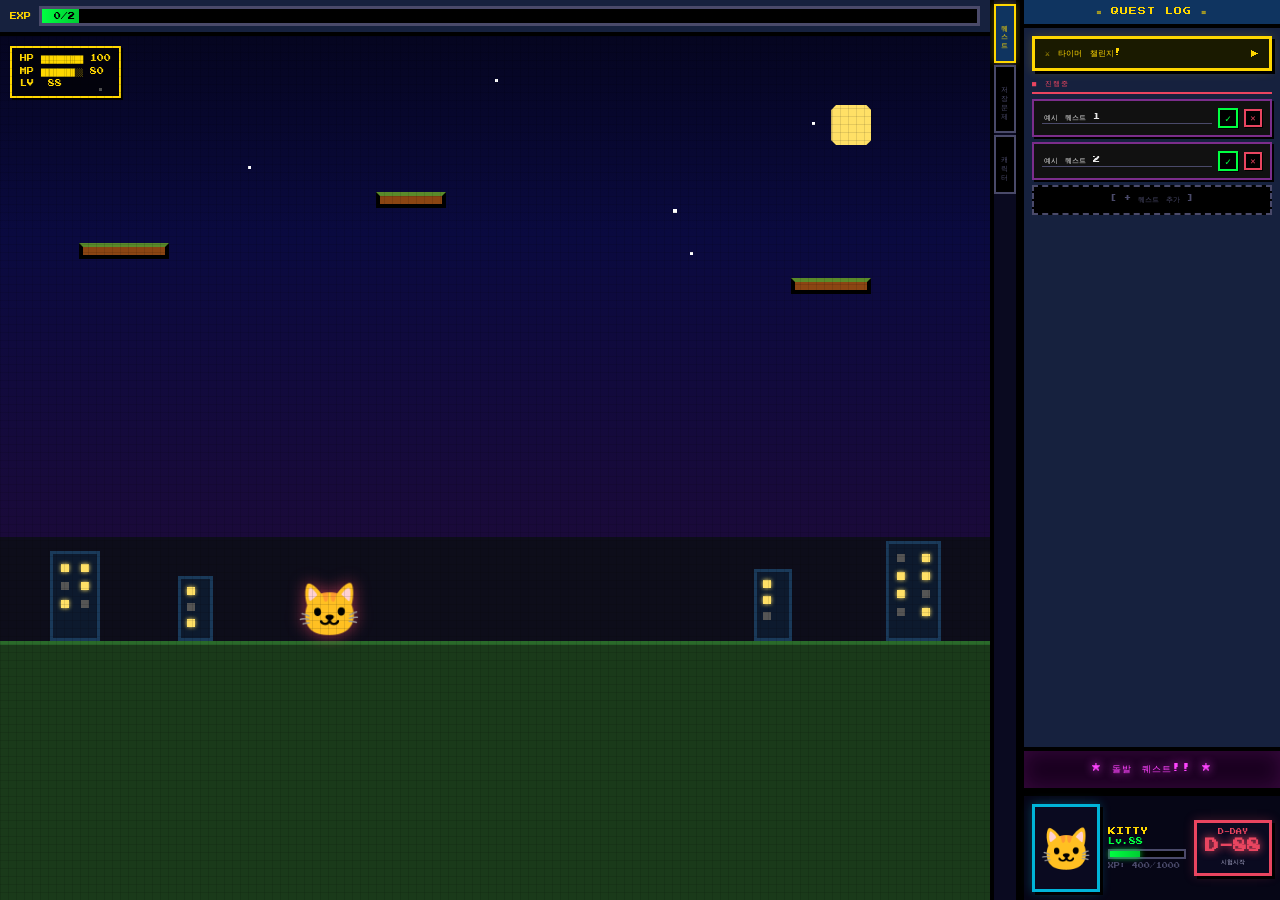
<file: Questify-main/ex_mainpage_prototype.html>
<!DOCTYPE html>
<html lang="ko">
<head>
<meta charset="UTF-8">
<meta name="viewport" content="width=device-width, initial-scale=1.0">
<title>STUDY RPG</title>
<link href="https://fonts.googleapis.com/css2?family=Press+Start+2P&display=swap" rel="stylesheet">
<style>
:root {
  --px: #000;
  --bg: #1a1a2e;
  --panel: #16213e;
  --panel2: #0f3460;
  --accent: #e94560;
  --gold: #ffd700;
  --green: #00ff41;
  --blue: #00b4d8;
  --purple: #7b2d8b;
  --gray: #4a4a6a;
  --text: #e8e8e8;
  --light: #b0b0d0;
}
* { box-sizing: border-box; margin: 0; padding: 0; image-rendering: pixelated; }
body {
  font-family: 'Press Start 2P', monospace;
  background: var(--bg);
  height: 100dvh;
  overflow: hidden;
  color: var(--text);
    
}

/* PIXEL BORDER mixin via outline layers */
.pix-box {
  border: 4px solid #000;
  box-shadow: inset 0 0 0 2px #fff2, 4px 4px 0 #000;
}
.pix-btn {
  font-family: 'Press Start 2P', monospace;
  border: 3px solid #000;
  box-shadow: 3px 3px 0 #000;
  cursor: pointer;
  transition: transform 0.05s, box-shadow 0.05s;
  image-rendering: pixelated;
  letter-spacing: 0;
}
.pix-btn:active { transform: translate(3px,3px); box-shadow: 0 0 0 #000; }

#app { display: flex; height: 100dvh; width: 100vw; }

/* === MAIN AREA === */
#main-area { flex: 1; display: flex; flex-direction: column; min-width: 0; position: relative; overflow: hidden; }

/* Progress */
#progress-bar-area {
  background: var(--panel);
  border-bottom: 4px solid #000;
  padding: 6px 10px;
  display: flex;
  align-items: center;
  gap: 8px;
  flex-shrink: 0;
}
#progress-label { font-size: 7px; color: var(--gold); white-space: nowrap; }
#progress-track {
  flex: 1;
  height: 20px;
  background: #000;
  border: 3px solid var(--gray);
  position: relative;
  overflow: hidden;
}
#progress-track::before {
  content: '';
  position: absolute;
  inset: 0;
  background: repeating-linear-gradient(
    90deg, transparent 0, transparent 18px, rgba(0,0,0,0.3) 18px, rgba(0,0,0,0.3) 20px
  );
  z-index: 1;
}
#progress-fill {
  height: 100%;
  background: linear-gradient(90deg, #00ff41 0%, #00cc33 100%);
  display: flex;
  align-items: center;
  justify-content: flex-end;
  padding-right: 4px;
  font-size: 7px;
  color: #000;
  font-family: 'Press Start 2P', monospace;
  transition: width 0.4s;
  min-width: 32px;
  position: relative;
  z-index: 2;
}

/* === GAME VIEW === */
#game-view {
  flex: 1;
  position: relative;
  overflow: hidden;
  background: #0d0d1a;
}
/* Pixel sky */
.px-sky {
  position: absolute;
  top: 0; left: 0; right: 0;
  height: 58%;
  background: linear-gradient(180deg, #050520 0%, #0a0a40 40%, #1a0a3a 100%);
}
/* Stars */
.star {
  position: absolute;
  width: 3px; height: 3px;
  background: #fff;
  animation: blink 2s infinite;
}
@keyframes blink { 0%,100%{opacity:1} 50%{opacity:0.2} }
/* Moon */
.moon {
  position: absolute;
  top: 8%; right: 12%;
  width: 40px; height: 40px;
  background: #ffe066;
  box-shadow: 4px 4px 0 #000;
  clip-path: polygon(12% 0%,88% 0%,100% 12%,100% 88%,88% 100%,12% 100%,0% 88%,0% 12%);
}
/* Ground */
.px-ground {
  position: absolute;
  bottom: 0; left: 0; right: 0;
  height: 30%;
  background: #1a3a1a;
  border-top: 4px solid #2a6a2a;
}
/* Pixel platforms */
.px-platform {
  position: absolute;
  height: 16px;
  background: #8b4513;
  border-top: 4px solid #5a8a2a;
  border-bottom: 4px solid #000;
  border-left: 4px solid #000;
  border-right: 4px solid #000;
  image-rendering: pixelated;
}
/* Buildings bg */
.px-building {
  position: absolute;
  bottom: 30%;
  background: #0d1a2e;
  border: 3px solid #1a3a5a;
}
.px-window {
  position: absolute;
  width: 8px; height: 8px;
  background: #ffe066;
  box-shadow: 0 0 4px #ffe066;
}
/* Character */
#hero {
  position: absolute;
  bottom: 30%;
  left: 30%;
  font-size: 52px;
  animation: hero-float 2s ease-in-out infinite;
  filter: drop-shadow(0 0 8px #e94560aa);
  user-select: none;
  cursor: pointer;
}
@keyframes hero-float { 0%,100%{transform:translateY(0)} 50%{transform:translateY(-10px)} }
/* HUD overlay */
.hud-badge {
  position: absolute;
  top: 10px;
  left: 10px;
  background: rgba(0,0,0,0.7);
  border: 2px solid var(--gold);
  padding: 5px 8px;
  font-size: 7px;
  color: var(--gold);
  line-height: 1.8;
  box-shadow: 2px 2px 0 #000;
}

/* === TIMER VIEW === */
#timer-view {
  display: none;
  flex: 1;
  background: #0d0d1a;
  flex-direction: column;
  padding: 14px;
  gap: 12px;
  overflow-y: auto;
  position: relative;
}
#timer-view::before {
  content: '';
  position: fixed;
  inset: 0;
  background: repeating-linear-gradient(
    0deg, rgba(0,255,65,0.03) 0, rgba(0,255,65,0.03) 1px, transparent 1px, transparent 4px
  );
  pointer-events: none;
  z-index: 0;
}
.back-btn {
  position: absolute;
  top: 10px; left: 10px;
  background: #111;
  color: var(--accent);
  font-family: 'Press Start 2P', monospace;
  font-size: 8px;
  padding: 7px 12px;
  z-index: 10;
}
.speech-row {
  display: flex;
  align-items: flex-start;
  gap: 12px;
  margin-top: 36px;
  position: relative;
  z-index: 1;
}
.speech-bubble {
  background: #0a0a20;
  border: 3px solid var(--green);
  border-radius: 0;
  padding: 14px 16px;
  font-size: 8px;
  line-height: 2;
  flex: 1;
  color: var(--green);
  box-shadow: 4px 4px 0 #000, 0 0 10px #00ff4133;
  position: relative;
}
.speech-bubble::before {
  content: '▶';
  position: absolute;
  right: -16px;
  top: 12px;
  color: var(--green);
  font-size: 10px;
}
.char-avatar-sm {
  width: 80px; height: 100px;
  background: #0a0a20;
  border: 3px solid var(--blue);
  display: flex; align-items: center; justify-content: center;
  font-size: 48px;
  flex-shrink: 0;
  box-shadow: 4px 4px 0 #000, 0 0 12px #00b4d855;
}
.timer-box {
  background: #0a0a20;
  border: 3px solid var(--gold);
  padding: 22px 16px;
  display: flex; flex-direction: column; align-items: center; gap: 16px;
  box-shadow: 4px 4px 0 #000, 0 0 20px #ffd70033;
  position: relative;
  z-index: 1;
}
.timer-box-title {
  font-size: 8px;
  color: var(--gold);
  letter-spacing: 2px;
  text-align: center;
}
#timer-display {
  font-size: clamp(28px, 7vw, 56px);
  font-weight: bold;
  letter-spacing: 4px;
  cursor: pointer;
  color: var(--green);
  text-shadow: 0 0 20px #00ff41, 0 0 40px #00ff4166;
  user-select: none;
  padding: 4px 8px;
  background: #000;
  border: 2px solid var(--green);
}
#timer-display input {
  font-family: 'Press Start 2P', monospace;
  font-size: clamp(20px, 5vw, 40px);
  background: #000;
  color: var(--green);
  border: none;
  outline: none;
  text-align: center;
  width: 240px;
  text-shadow: 0 0 10px #00ff41;
}
.quick-btns { display: flex; gap: 10px; flex-wrap: wrap; justify-content: center; }
.quick-btn {
  background: #111;
  color: var(--blue);
  border: 2px solid var(--blue);
  border-radius: 0;
  padding: 8px 18px;
  font-family: 'Press Start 2P', monospace;
  font-size: 9px;
  cursor: pointer;
  box-shadow: 3px 3px 0 #000;
  transition: transform 0.05s, box-shadow 0.05s;
}
.quick-btn:active { transform: translate(3px,3px); box-shadow: 0 0; }
.quick-btn.active { background: var(--blue); color: #000; box-shadow: 3px 3px 0 #000, 0 0 10px var(--blue); }
#timer-start-btn {
  background: #003300;
  color: var(--green);
  border: 3px solid var(--green);
  border-radius: 0;
  padding: 12px 48px;
  font-family: 'Press Start 2P', monospace;
  font-size: 14px;
  cursor: pointer;
  box-shadow: 4px 4px 0 #000, 0 0 15px #00ff4155;
  transition: transform 0.05s, box-shadow 0.05s;
  letter-spacing: 2px;
}
#timer-start-btn:active { transform: translate(4px,4px); box-shadow: 0 0; }
#timer-start-btn.running { background: #330000; color: var(--accent); border-color: var(--accent); box-shadow: 4px 4px 0 #000, 0 0 15px #e9456055; }

/* === PROBLEM VIEW === */
#problem-view {
  display: none;
  flex: 1;
  background: #0d0d1a;
  flex-direction: column;
  padding: 14px;
  gap: 12px;
  overflow-y: auto;
}
.prob-form-box {
  background: #0a0a20;
  border: 3px solid var(--purple);
  padding: 18px;
  display: flex; flex-direction: column; gap: 10px;
  box-shadow: 4px 4px 0 #000;
  flex: 1;
}
.prob-form-box input, .prob-form-box textarea {
  width: 100%;
  background: #000;
  border: 2px solid var(--gray);
  color: var(--text);
  font-family: 'Press Start 2P', monospace;
  font-size: 9px;
  padding: 10px 12px;
  outline: none;
  resize: none;
  line-height: 1.8;
  transition: border-color 0.15s;
}
.prob-form-box input:focus, .prob-form-box textarea:focus { border-color: var(--purple); box-shadow: 0 0 8px var(--purple); }
.prob-form-box textarea { min-height: 65px; overflow-y: auto; }
.prob-label { font-size: 7px; color: var(--light); }
#clear-btn {
  background: #330033;
  color: #ff44ff;
  border: 3px solid #ff44ff;
  font-family: 'Press Start 2P', monospace;
  font-size: 13px;
  padding: 12px 44px;
  cursor: pointer;
  box-shadow: 4px 4px 0 #000, 0 0 15px #ff44ff44;
  align-self: center;
  margin-top: auto;
  transition: transform 0.05s, box-shadow 0.05s;
  letter-spacing: 1px;
}
#clear-btn:active { transform: translate(4px,4px); box-shadow: 0 0; }

/* === TAB STRIP === */
#tab-strip {
  width: 30px;
  background: #0a0a20;
  border-left: 4px solid #000;
  border-right: 4px solid #000;
  display: flex;
  flex-direction: column;
  align-items: center;
  padding-top: 4px;
  gap: 2px;
}
.tab-btn {
  writing-mode: vertical-rl;
  text-orientation: mixed;
  background: #000;
  border: 2px solid var(--gray);
  color: var(--gray);
  font-family: 'Press Start 2P', monospace;
  font-size: 7px;
  padding: 14px 4px;
  cursor: pointer;
  width: 100%;
  text-align: center;
  letter-spacing: 2px;
  transition: background 0.15s, color 0.15s, border-color 0.15s;
}
.tab-btn.active { background: var(--panel2); color: var(--gold); border-color: var(--gold); box-shadow: 0 0 8px #ffd70055; }
.tab-btn:hover:not(.active) { background: #111; color: var(--text); border-color: #888; }

/* === RIGHT PANEL === */
#right-panel {
  width: 260px;
  background: var(--panel);
  border-left: 4px solid #000;
  display: flex;
  flex-direction: column;
  flex-shrink: 0;
}
#panel-header {
  background: var(--panel2);
  border-bottom: 4px solid #000;
  padding: 7px 10px;
  font-size: 8px;
  color: var(--gold);
  text-align: center;
  letter-spacing: 1px;
}
#tab-content { flex: 1; overflow-y: auto; padding: 8px; min-height: 0; }

/* Scrollbar */
#tab-content::-webkit-scrollbar { width: 6px; }
#tab-content::-webkit-scrollbar-track { background: #000; }
#tab-content::-webkit-scrollbar-thumb { background: var(--gray); }

/* Quest tab */
.timer-quest-top {
  background: #1a1a00;
  border: 3px solid var(--gold);
  padding: 9px 10px;
  margin-bottom: 8px;
  font-size: 8px;
  cursor: pointer;
  display: flex;
  justify-content: space-between;
  align-items: center;
  box-shadow: 3px 3px 0 #000, 0 0 10px #ffd70033;
  color: var(--gold);
  transition: transform 0.05s, box-shadow 0.05s;
}
.timer-quest-top:active { transform: translate(3px,3px); box-shadow: 0 0; }
.timer-quest-top:hover { background: #2a2a00; }
.section-label {
  font-size: 7px;
  color: var(--accent);
  margin: 8px 0 5px;
  border-bottom: 2px solid var(--accent);
  padding-bottom: 3px;
  letter-spacing: 1px;
}
.quest-item {
  background: #111;
  border: 2px solid var(--purple);
  padding: 7px 8px;
  margin-bottom: 5px;
  display: flex;
  align-items: center;
  gap: 6px;
  box-shadow: 2px 2px 0 #000;
}
.quest-item.completed { border-color: var(--gray); opacity: 0.5; }
.quest-item input.qname {
  background: transparent;
  border: none;
  border-bottom: 1px solid var(--gray);
  color: var(--text);
  font-family: 'Press Start 2P', monospace;
  font-size: 7px;
  flex: 1;
  outline: none;
  padding: 2px;
}
.quest-item input.qname::placeholder { color: var(--gray); }
.chk-btn {
  background: #000;
  border: 2px solid var(--green);
  color: var(--green);
  width: 20px; height: 20px;
  cursor: pointer;
  font-size: 10px;
  display: flex; align-items: center; justify-content: center;
  flex-shrink: 0;
  font-family: monospace;
  box-shadow: 1px 1px 0 #000;
  transition: transform 0.05s;
}
.chk-btn:active { transform: translate(1px,1px); box-shadow: none; }
.chk-btn.done { border-color: var(--gray); color: var(--gray); }
.del-btn {
  background: #000;
  border: 2px solid var(--accent);
  color: var(--accent);
  width: 18px; height: 18px;
  cursor: pointer;
  font-size: 9px;
  flex-shrink: 0;
  display: flex; align-items: center; justify-content: center;
  font-family: monospace;
  box-shadow: 1px 1px 0 #000;
}
.del-btn:active { transform: translate(1px,1px); box-shadow: none; }
.add-quest-btn {
  background: #000;
  border: 2px dashed var(--gray);
  padding: 8px;
  text-align: center;
  cursor: pointer;
  font-family: 'Press Start 2P', monospace;
  font-size: 7px;
  color: var(--gray);
  margin-top: 5px;
  transition: border-color 0.15s, color 0.15s;
}
.add-quest-btn:hover { border-color: var(--green); color: var(--green); }

/* Saved tab */
.saved-item {
  background: #111;
  border: 2px solid var(--blue);
  padding: 9px 10px;
  margin-bottom: 5px;
  cursor: pointer;
  display: flex;
  justify-content: space-between;
  align-items: center;
  box-shadow: 2px 2px 0 #000;
  transition: transform 0.05s, box-shadow 0.05s;
}
.saved-item:hover { background: #1a1a2e; transform: translate(-1px,-1px); box-shadow: 3px 3px 0 #000; }
.saved-item:active { transform: translate(2px,2px); box-shadow: 0 0; }
.saved-item .stitle { font-size: 7px; color: var(--text); flex: 1; line-height: 1.6; }
.badge {
  background: var(--blue);
  color: #000;
  font-family: 'Press Start 2P', monospace;
  font-size: 6px;
  padding: 3px 6px;
  flex-shrink: 0;
  margin-left: 6px;
}
.empty-msg { text-align: center; color: var(--gray); margin-top: 24px; font-size: 7px; line-height: 2.5; }

/* Character tab */
.char-grid { display: grid; grid-template-columns: 1fr 1fr; gap: 8px; }
.char-card {
  background: #000;
  border: 3px solid var(--gray);
  cursor: pointer;
  display: flex; flex-direction: column; align-items: center; justify-content: center;
  height: 90px;
  font-size: 40px;
  box-shadow: 3px 3px 0 #000;
  transition: border-color 0.15s, box-shadow 0.15s, transform 0.05s;
  position: relative;
}
.char-card.selected { border-color: var(--gold); box-shadow: 3px 3px 0 #000, 0 0 12px #ffd70066; }
.char-card:hover { border-color: var(--blue); }
.char-card:active { transform: translate(3px,3px); box-shadow: 0 0; }
.char-card .clabel { font-family: 'Press Start 2P', monospace; font-size: 6px; color: var(--light); margin-top: 3px; }
.char-add { font-size: 28px; color: var(--gray); }
.sel-mark {
  position: absolute;
  top: 3px; right: 4px;
  font-size: 10px;
  color: var(--gold);
}

/* Surprise button */
#surprise-btn {
  background: #1a0020;
  color: #ff44ff;
  border-top: 4px solid #000;
  border-bottom: 4px solid #000;
  border-left: none; border-right: none;
  padding: 12px;
  font-family: 'Press Start 2P', monospace;
  font-size: 9px;
  cursor: pointer;
  flex-shrink: 0;
  letter-spacing: 1px;
  box-shadow: inset 0 0 20px #ff44ff22;
  transition: background 0.15s;
  text-shadow: 0 0 10px #ff44ff;
}
#surprise-btn:hover { background: #2a0030; box-shadow: inset 0 0 30px #ff44ff33; }
#surprise-btn:active { box-shadow: inset 0 0 50px #ff44ff55; }

/* Footer char card */
#char-footer {
  background: #060616;
  border-top: 4px solid #000;
  padding: 8px;
  display: flex;
  gap: 8px;
  align-items: center;
  flex-shrink: 0;
}
#char-portrait {
  width: 68px; height: 88px;
  background: #0a0a20;
  border: 3px solid var(--blue);
  display: flex; align-items: center; justify-content: center;
  font-size: 42px;
  flex-shrink: 0;
  box-shadow: 3px 3px 0 #000, 0 0 10px #00b4d855;
}
#char-info { flex: 1; min-width: 0; }
.cname { font-size: 8px; color: var(--gold); white-space: nowrap; overflow: hidden; text-overflow: ellipsis; }
.clv { font-size: 7px; color: var(--green); margin: 3px 0; }
.xp-track {
  background: #000;
  border: 2px solid var(--gray);
  height: 10px;
  margin: 4px 0;
}
.xp-fill {
  height: 100%;
  background: linear-gradient(90deg, #00ff41, #00cc33);
  box-shadow: 0 0 6px #00ff41;
  transition: width 0.4s;
}
.xp-lbl { font-size: 6px; color: var(--gray); }
#dday-box {
  background: #0a0a20;
  border: 3px solid var(--accent);
  padding: 6px 8px;
  text-align: center;
  cursor: pointer;
  flex-shrink: 0;
  min-width: 58px;
  box-shadow: 3px 3px 0 #000, 0 0 10px #e9456044;
  transition: transform 0.05s, box-shadow 0.05s;
}
#dday-box:hover { background: #1a0010; }
#dday-box:active { transform: translate(3px,3px); box-shadow: 0 0; }
.dd-lbl { font-size: 6px; color: var(--accent); margin-bottom: 2px; }
.dd-num { font-size: 14px; font-weight: bold; color: var(--accent); line-height: 1.3; text-shadow: 0 0 8px var(--accent); }
.dd-sub { font-size: 6px; color: var(--light); white-space: nowrap; overflow: hidden; text-overflow: ellipsis; max-width: 56px; margin-top: 2px; }

/* === MODALS === */
.overlay {
  display: none;
  position: fixed;
  inset: 0;
  background: rgba(0,0,0,0.75);
  z-index: 999;
  align-items: center;
  justify-content: center;
  padding: 16px;
}
.overlay.show { display: flex; }
.mbox {
  background: #0a0a20;
  border: 4px solid var(--gold);
  padding: 22px;
  width: 100%;
  max-width: 400px;
  position: relative;
  max-height: 90dvh;
  overflow-y: auto;
  box-shadow: 6px 6px 0 #000, 0 0 30px #ffd70044;
}
.mbox h3 { font-size: 10px; color: var(--gold); margin-bottom: 14px; letter-spacing: 1px; }
.mclose {
  position: absolute;
  top: 10px; right: 12px;
  background: #000;
  border: 2px solid var(--accent);
  color: var(--accent);
  font-size: 12px;
  cursor: pointer;
  width: 24px; height: 24px;
  display: flex; align-items: center; justify-content: center;
  font-family: monospace;
  font-weight: bold;
  box-shadow: 2px 2px 0 #000;
}
.mclose:active { transform: translate(2px,2px); box-shadow: none; }
.qblock {
  background: #000;
  border: 2px solid var(--gray);
  padding: 12px;
  font-size: 8px;
  line-height: 2;
  color: var(--text);
  white-space: pre-wrap;
  margin-bottom: 10px;
}
.ablock {
  background: #001a00;
  border: 2px solid var(--green);
  padding: 12px;
  font-size: 8px;
  line-height: 2;
  color: var(--green);
  white-space: pre-wrap;
  display: none;
  margin-top: 8px;
  box-shadow: 0 0 10px #00ff4133;
}
.mbox textarea {
  width: 100%;
  background: #000;
  border: 2px solid var(--gray);
  color: var(--text);
  font-family: 'Press Start 2P', monospace;
  font-size: 8px;
  padding: 10px;
  outline: none;
  resize: none;
  height: 80px;
  line-height: 1.8;
  margin-bottom: 8px;
}
.mbox textarea:focus { border-color: var(--purple); }
.mbox input[type=text], .mbox input[type=date] {
  width: 100%;
  background: #000;
  border: 2px solid var(--gray);
  color: var(--text);
  font-family: 'Press Start 2P', monospace;
  font-size: 9px;
  padding: 10px;
  outline: none;
  margin-bottom: 10px;
}
.mbox input:focus { border-color: var(--blue); }
.mbtn {
  background: #000;
  font-family: 'Press Start 2P', monospace;
  font-size: 9px;
  padding: 10px 22px;
  cursor: pointer;
  border: 3px solid #000;
  box-shadow: 3px 3px 0 #000;
  transition: transform 0.05s, box-shadow 0.05s;
  letter-spacing: 1px;
}
.mbtn:active { transform: translate(3px,3px); box-shadow: 0 0; }
.mbtn-row { display: flex; gap: 10px; margin-top: 12px; flex-wrap: wrap; justify-content: center; }
.mbtn-yellow { background: #1a1a00; color: var(--gold); border-color: var(--gold); box-shadow: 3px 3px 0 #000, 0 0 8px #ffd70033; }
.mbtn-blue { background: #001a2e; color: var(--blue); border-color: var(--blue); box-shadow: 3px 3px 0 #000, 0 0 8px #00b4d833; }
.mbtn-gray { background: #111; color: var(--gray); border-color: var(--gray); }

/* Pixel cursor blink */
@keyframes cursor { 0%,100%{opacity:1} 50%{opacity:0} }

/* === MOBILE === */
@media (max-width: 640px) {
  #app { flex-direction: column; }
  #main-area { height: 46dvh; flex-shrink: 0; }
  #tab-strip { flex-direction: row; width: 100%; height: 28px; border-left: none; border-right: none; border-top: 4px solid #000; }
  .tab-btn { writing-mode: horizontal-tb; flex: 1; padding: 4px 2px; font-size: 6px; letter-spacing: 0; border: none; border-right: 2px solid var(--gray); }
  .tab-btn:last-child { border-right: none; }
  #right-panel { width: 100%; flex: 1; min-height: 0; border-left: none; }
  #char-footer { padding: 6px; }
  #char-portrait { width: 58px; height: 78px; font-size: 36px; }
  .dd-num { font-size: 12px; }
  .timer-box { padding: 16px 12px; gap: 12px; }
  #timer-view, #problem-view { padding: 10px; gap: 10px; }
  .speech-bubble { font-size: 7px; padding: 10px 12px; }
  .char-avatar-sm { width: 68px; height: 84px; font-size: 40px; }
  .cname { font-size: 7px; }
}

/* Pixel grid overlay on game */
#game-view::after {
  content: '';
  position: absolute;
  inset: 0;
  background-image:
    linear-gradient(rgba(0,0,0,0.1) 1px, transparent 1px),
    linear-gradient(90deg, rgba(0,0,0,0.1) 1px, transparent 1px);
  background-size: 8px 8px;
  pointer-events: none;
  z-index: 2;
}
</style>
</head>
<body>
<div id="app">

  <!-- MAIN AREA -->
  <div id="main-area">
    <div id="progress-bar-area">
      <span id="progress-label">EXP</span>
      <div id="progress-track">
        <div id="progress-fill" style="width:66.7%">2/3</div>
      </div>
    </div>
    
    

    <!-- GAME VIEW -->
    <div id="game-view">
      <div class="px-sky"></div>
      <div class="moon"></div>
      <!-- Stars -->
      <div class="star" style="top:6%;left:10%;animation-delay:0.2s"></div>
      <div class="star" style="top:15%;left:25%;animation-delay:0.8s"></div>
      <div class="star" style="top:5%;left:50%;animation-delay:0.4s"></div>
      <div class="star" style="top:20%;left:68%;animation-delay:1.2s;width:4px;height:4px"></div>
      <div class="star" style="top:10%;left:82%;animation-delay:0.6s"></div>
      <div class="star" style="top:25%;right:30%;animation-delay:1s"></div>
      <!-- Buildings -->
      <div class="px-building" style="left:5%;width:50px;height:90px;">
        <div class="px-window" style="top:10px;left:8px"></div>
        <div class="px-window" style="top:10px;right:8px"></div>
        <div class="px-window" style="top:28px;left:8px;background:#555;box-shadow:none"></div>
        <div class="px-window" style="top:28px;right:8px"></div>
        <div class="px-window" style="top:46px;left:8px"></div>
        <div class="px-window" style="top:46px;right:8px;background:#555;box-shadow:none"></div>
      </div>
      <div class="px-building" style="left:18%;width:35px;height:65px;">
        <div class="px-window" style="top:8px;left:6px"></div>
        <div class="px-window" style="top:24px;left:6px;background:#555;box-shadow:none"></div>
        <div class="px-window" style="top:40px;left:6px"></div>
      </div>
      <div class="px-building" style="right:5%;width:55px;height:100px;">
        <div class="px-window" style="top:10px;left:8px;background:#555;box-shadow:none"></div>
        <div class="px-window" style="top:10px;right:8px"></div>
        <div class="px-window" style="top:28px;left:8px"></div>
        <div class="px-window" style="top:28px;right:8px"></div>
        <div class="px-window" style="top:46px;left:8px"></div>
        <div class="px-window" style="top:46px;right:8px;background:#555;box-shadow:none"></div>
        <div class="px-window" style="top:64px;left:8px;background:#555;box-shadow:none"></div>
        <div class="px-window" style="top:64px;right:8px"></div>
      </div>
      <div class="px-building" style="right:20%;width:38px;height:72px;">
        <div class="px-window" style="top:8px;left:6px"></div>
        <div class="px-window" style="top:24px;left:6px"></div>
        <div class="px-window" style="top:40px;left:6px;background:#555;box-shadow:none"></div>
      </div>
      <!-- Platforms -->
      <div class="px-platform" style="top:24%;left:8%;width:90px;"></div>
      <div class="px-platform" style="top:18%;left:38%;width:70px;"></div>
      <div class="px-platform" style="top:28%;right:12%;width:80px;"></div>
      <div class="px-ground"></div>
      <!-- Character -->
      <div id="hero">🐱</div>
      <!-- HUD -->
      <div class="hud-badge">
        HP ██████████ 100<br>
        MP ████████░░  80<br>
        LV &nbsp;88
      </div>
    </div>

    <!-- TIMER VIEW -->
    <div id="timer-view">
      <button class="back-btn pix-btn" onclick="goBack()">◀ BACK</button>
      <div class="speech-row">
        <div class="speech-bubble" id="timer-speech">집중하는 동안<br>밖에 나가면<br>실패다냥!</div>
        <div class="char-avatar-sm" id="timer-avatar">🐱</div>
      </div>
      <div class="timer-box">
        <div class="timer-box-title">- TIMER -</div>
        <div id="timer-display" onclick="startEdit(event)">00:01:00</div>
        <div class="quick-btns">
          <button class="quick-btn" onclick="setQuick(this,30)">30m</button>
          <button class="quick-btn" onclick="setQuick(this,60)">1h</button>
          <button class="quick-btn" onclick="setQuick(this,180)">3h</button>
        </div>
        <button id="timer-start-btn" onclick="toggleTimer()">▶ START</button>
      </div>
    </div>

    <!-- PROBLEM VIEW -->
    <div id="problem-view">
      <button class="back-btn pix-btn" onclick="goBackFromProblem()">SKIP ▶</button>
      <div class="speech-row" style="margin-top:36px;">
        <div class="speech-bubble">문제를 만들면<br>클리어다냥!<br>정리해봐~</div>
        <div class="char-avatar-sm" id="prob-avatar">🐱</div>
      </div>
      <div class="prob-form-box">
        <div class="prob-label">▸ 제목</div>
        <input type="text" id="prob-title" placeholder="제목 입력">
        <div class="prob-label">▸ 문제</div>
        <textarea id="prob-question" placeholder="문제를 입력하세요..." oninput="autoResize(this)"></textarea>
        <div class="prob-label">▸ 정답</div>
        <textarea id="prob-answer" placeholder="정답을 입력하세요..." oninput="autoResize(this)"></textarea>
        <button id="clear-btn" onclick="saveProblem()">✦ CLEAR ✦</button>
      </div>
    </div>
  </div>

  <!-- TAB STRIP -->
  <div id="tab-strip">
    <button class="tab-btn active" id="tab-quest" onclick="switchTab('quest')">퀘스트</button>
    <button class="tab-btn" id="tab-saved" onclick="switchTab('saved')">저장문제</button>
    <button class="tab-btn" id="tab-character" onclick="switchTab('character')">캐릭터</button>
  </div>

  <!-- RIGHT PANEL -->
  <div id="right-panel">
    <div id="panel-header" id="panel-header-title">≡ QUEST LOG ≡</div>
    <div id="tab-content">
      <!-- Quest Tab -->
      <div id="qt-quest">
        <div class="timer-quest-top" onclick="startTimerChallenge()">⚔ 타이머 챌린지! <span>▶</span></div>
        <div class="section-label">■ 진행중</div>
        <div id="quest-list"></div>
        <div class="add-quest-btn" onclick="addQuest()">[ + 퀘스트 추가 ]</div>
      </div>
      <!-- Saved Tab -->
      <div id="qt-saved" style="display:none">
        <div class="section-label">■ 저장된 문제</div>
        <div id="saved-list"></div>
        <div id="no-saved-msg" class="empty-msg">
          저장된 문제 없음<br><br>
          타이머 챌린지로<br>문제를 만들어보세요
        </div>
      </div>
      <!-- Character Tab -->
      <div id="qt-character" style="display:none">
        <div class="section-label">■ 캐릭터 선택</div>
        <div class="char-grid" id="char-grid"></div>
      </div>
    </div>

    <button id="surprise-btn" onclick="surpriseQuest()">★ 돌발 퀘스트!! ★</button>

    <div id="char-footer">
      <div id="char-portrait">🐱</div>
      <div id="char-info">
        <div class="cname" id="cname-disp">KITTY</div>
        <div class="clv">Lv.88</div>
        <div class="xp-track"><div class="xp-fill" style="width:40%"></div></div>
        <div class="xp-lbl">XP: 400/1000</div>
      </div>
      <div id="dday-box" onclick="openDdayModal()">
        <div class="dd-lbl">D-DAY</div>
        <div class="dd-num" id="dday-num-el">D-88</div>
        <div class="dd-sub" id="dday-sub-el">시험시작</div>
      </div>
    </div>
  </div>
</div>

<!-- SURPRISE QUEST MODAL -->
<div class="overlay" id="m-surprise">
  <div class="mbox">
    <button class="mclose" onclick="closeM('m-surprise')">✕</button>
    <h3>★ 돌발 퀘스트! ★</h3>
    <div style="font-size:8px;color:var(--blue);margin-bottom:10px;" id="surp-title"></div>
    <div class="qblock" id="surp-q"></div>
    <textarea id="surp-inp" placeholder="답을 입력해보세요..."></textarea>
    <div class="mbtn-row">
      <button class="mbtn mbtn-blue" onclick="revealSurpAns()">▶ 정답확인</button>
      <button class="mbtn mbtn-gray" onclick="closeM('m-surprise')">닫기</button>
    </div>
    <div class="ablock" id="surp-ans"></div>
  </div>
</div>

<!-- PROBLEM DETAIL MODAL -->
<div class="overlay" id="m-detail">
  <div class="mbox">
    <button class="mclose" onclick="closeM('m-detail')">✕</button>
    <h3 id="det-title"></h3>
    <div class="qblock" id="det-q"></div>
    <div class="mbtn-row">
      <button class="mbtn mbtn-blue" onclick="toggleAns()">▶ 정답보기</button>
      <button class="mbtn mbtn-gray" onclick="closeM('m-detail')">닫기</button>
    </div>
    <div class="ablock" id="det-ans"></div>
  </div>
</div>

<!-- DDAY MODAL -->
<div class="overlay" id="m-dday">
  <div class="mbox">
    <button class="mclose" onclick="closeM('m-dday')">✕</button>
    <h3>■ D-DAY 설정</h3>
    <input type="text" id="dday-lbl-inp" placeholder="이름 (예: 기말고사)">
    <input type="date" id="dday-date-inp">
    <div class="mbtn-row">
      <button class="mbtn mbtn-yellow" onclick="saveDday()">▶ 저장</button>
      <button class="mbtn mbtn-gray" onclick="closeM('m-dday')">취소</button>
    </div>
  </div>
</div>

<script>
let quests=[
  {id:1,name:'예시 퀘스트 1',done:false},
  {id:2,name:'예시 퀘스트 2',done:false}
];
let nqid=3, saved=[], selChar=0, curTab='quest', curView='game';
let timerSec=60, timerInt=null, timerOn=false;
let ddayDate=null, ddayLabel='시험시작';

const CHARS=[
  {em:'🐱',name:'KITTY'},
  {em:'🐰',name:'RABBIT'},
  {em:'🐸',name:'FROGGER'},
  {em:'🦊',name:'FOXIE'},
];

const PANEL_TITLES={quest:'≡ QUEST LOG ≡',saved:'≡ SAVED DATA ≡',character:'≡ CHARACTER ≡'};

renderQuests(); renderSaved(); renderCharGrid(); updateFooter();

function switchTab(t){
  curTab=t;
  ['quest','saved','character'].forEach(x=>{
    document.getElementById('qt-'+x).style.display=x===t?'block':'none';
    document.getElementById('tab-'+x).classList.toggle('active',x===t);
  });
  document.getElementById('panel-header').textContent=PANEL_TITLES[t];
  if(t==='saved') renderSaved();
}

function switchView(v){
  curView=v;
  document.getElementById('game-view').style.display=v==='game'?'block':'none';
  document.getElementById('timer-view').style.display=v==='timer'?'flex':'none';
  document.getElementById('problem-view').style.display=v==='problem'?'flex':'none';
  document.getElementById('progress-bar-area').style.display=v==='game'?'flex':'none';
}

function goBack(){if(timerOn)stopTimer();switchView('game');}
function goBackFromProblem(){switchView('game');}

function renderQuests(){
  const el=document.getElementById('quest-list');
  el.innerHTML='';
  const active=quests.filter(q=>!q.done);
  const done=quests.filter(q=>q.done);
  if(done.length){
    const lbl=document.createElement('div');
    lbl.className='section-label';
    lbl.style.cssText='margin-top:8px;color:#555;border-color:#555';
    lbl.textContent='■ 완료';
    el.appendChild(lbl);
  }
  [...active,...done].forEach(q=>{
    const d=document.createElement('div');
    d.className='quest-item'+(q.done?' completed':'');
    if(!q.done) d.style.order='0'; else d.style.order='1';
    d.innerHTML=`<input class="qname" value="${escH(q.name)}" placeholder="퀘스트 이름"
      onchange="renameQ(${q.id},this.value)">
      <button class="chk-btn${q.done?' done':''}" onclick="toggleQ(${q.id})">✓</button>
      <button class="del-btn" onclick="delQ(${q.id})">✕</button>`;
    el.appendChild(d);
  });
  updateProgress();
}
function addQuest(){quests.push({id:nqid++,name:'NEW QUEST',done:false});renderQuests();}
function toggleQ(id){const q=quests.find(x=>x.id===id);if(q)q.done=!q.done;renderQuests();}
function delQ(id){quests=quests.filter(x=>x.id!==id);renderQuests();}
function renameQ(id,v){const q=quests.find(x=>x.id===id);if(q)q.name=v;}
function updateProgress(){
  const t=quests.length,d=quests.filter(q=>q.done).length;
  const pct=t>0?(d/t*100):0;
  const el=document.getElementById('progress-fill');
  el.style.width=Math.max(pct,4)+'%';
  el.textContent=d+'/'+t;
}

function fmt(s){return[Math.floor(s/3600),Math.floor(s%3600/60),s%60].map(n=>String(n).padStart(2,'0')).join(':');}

function setQuick(btn,min){
  timerSec=min*60;
  document.getElementById('timer-display').textContent=fmt(timerSec);
  document.querySelectorAll('.quick-btn').forEach(b=>b.classList.remove('active'));
  btn.classList.add('active');
  if(timerOn)stopTimer();
}

function startEdit(e){
  if(timerOn)return;
  const disp=document.getElementById('timer-display');
  const cur=disp.textContent;
  disp.innerHTML=`<input id="tedit" type="text" value="${cur}" maxlength="8" placeholder="HH:MM:SS">`;
  const inp=document.getElementById('tedit');
  inp.focus();inp.select();
  inp.addEventListener('blur',doneEdit);
  inp.addEventListener('keydown',ev=>{if(ev.key==='Enter')inp.blur();});
}
function doneEdit(){
  const inp=document.getElementById('tedit');if(!inp)return;
  const parts=inp.value.trim().split(':').map(Number);
  let s=0;
  if(parts.length===3)s=parts[0]*3600+parts[1]*60+(parts[2]||0);
  else if(parts.length===2)s=parts[0]*60+(parts[1]||0);
  else s=parts[0]||0;
  timerSec=Math.max(1,s);
  document.getElementById('timer-display').textContent=fmt(timerSec);
}

function toggleTimer(){timerOn?stopTimer():startTimer();}
function startTimer(){
  timerOn=true;
  const btn=document.getElementById('timer-start-btn');
  btn.textContent='■ STOP';btn.classList.add('running');
  timerInt=setInterval(()=>{
    timerSec--;
    document.getElementById('timer-display').textContent=fmt(timerSec);
    if(timerSec<=0){stopTimer();setTimeout(()=>switchView('problem'),400);}
  },1000);
}
function stopTimer(){
  clearInterval(timerInt);timerOn=false;
  const btn=document.getElementById('timer-start-btn');
  btn.textContent='▶ START';btn.classList.remove('running');
}

function startTimerChallenge(){switchView('timer');}

function saveProblem(){
  const ti=document.getElementById('prob-title').value.trim();
  const q=document.getElementById('prob-question').value.trim();
  const a=document.getElementById('prob-answer').value.trim();
  if(!ti&&!q){alert('제목과 문제를 입력해주세요!');return;}
  saved.push({title:ti||'(NO TITLE)',q,a});
  ['prob-title','prob-question','prob-answer'].forEach(id=>{
    const el=document.getElementById(id);el.value='';el.style.height='';
  });
  renderSaved();switchView('game');switchTab('saved');
}
function autoResize(el){el.style.height='auto';el.style.height=el.scrollHeight+'px';}

function renderSaved(){
  const list=document.getElementById('saved-list');
  const msg=document.getElementById('no-saved-msg');
  list.innerHTML='';
  if(!saved.length){msg.style.display='block';return;}
  msg.style.display='none';
  saved.forEach((p,i)=>{
    const d=document.createElement('div');
    d.className='saved-item';
    d.innerHTML=`<span class="stitle">${escH(p.title)}</span><span class="badge">▶PLAY</span>`;
    d.onclick=()=>openDetail(i);
    list.appendChild(d);
  });
}
function openDetail(i){
  const p=saved[i];
  document.getElementById('det-title').textContent=p.title;
  document.getElementById('det-q').textContent=p.q||'(문제 없음)';
  document.getElementById('det-ans').textContent=p.a||'(정답 없음)';
  document.getElementById('det-ans').style.display='none';
  document.querySelector('#m-detail .mbtn-blue').textContent='▶ 정답보기';
  openM('m-detail');
}
function toggleAns(){
  const el=document.getElementById('det-ans');
  const btn=document.querySelector('#m-detail .mbtn-blue');
  const show=el.style.display==='none';
  el.style.display=show?'block':'none';
  btn.textContent=show?'▼ 숨기기':'▶ 정답보기';
}

function surpriseQuest(){
  if(!saved.length){alert('저장된 문제 없음!\n타이머 챌린지로 문제를 만드세요.');return;}
  const p=saved[Math.floor(Math.random()*saved.length)];
  document.getElementById('surp-title').textContent='[ '+p.title+' ]';
  document.getElementById('surp-q').textContent=p.q||'(문제 없음)';
  document.getElementById('surp-ans').textContent='▶ 정답: '+(p.a||'(정답 없음)');
  document.getElementById('surp-ans').style.display='none';
  document.getElementById('surp-inp').value='';
  openM('m-surprise');
}
function revealSurpAns(){document.getElementById('surp-ans').style.display='block';}

function renderCharGrid(){
  const g=document.getElementById('char-grid');g.innerHTML='';
  CHARS.forEach((c,i)=>{
    const d=document.createElement('div');
    d.className='char-card'+(i===selChar?' selected':'');
    d.innerHTML=`${i===selChar?'<span class="sel-mark">★</span>':''}
      <span>${c.em}</span><span class="clabel">${c.name}</span>`;
    d.onclick=()=>selectChar(i);
    g.appendChild(d);
  });
  const add=document.createElement('div');
  add.className='char-card char-add';
  add.innerHTML='<span>+</span><span class="clabel">SOON</span>';
  add.onclick=()=>alert('NEW CHARACTER\nCOMING SOON...');
  g.appendChild(add);
}
function selectChar(i){selChar=i;renderCharGrid();updateFooter();}
function updateFooter(){
  const c=CHARS[selChar];
  document.getElementById('char-portrait').textContent=c.em;
  document.getElementById('cname-disp').textContent=c.name;
  document.getElementById('timer-avatar').textContent=c.em;
  document.getElementById('prob-avatar').textContent=c.em;
  document.getElementById('hero').textContent=c.em;
}

function openDdayModal(){
  document.getElementById('dday-date-inp').value=ddayDate||new Date().toISOString().split('T')[0];
  document.getElementById('dday-lbl-inp').value=ddayLabel==='시험시작'?'':ddayLabel;
  openM('m-dday');
}
function saveDday(){
  const d=document.getElementById('dday-date-inp').value;
  const l=document.getElementById('dday-lbl-inp').value.trim();
  if(!d){alert('날짜를 선택해주세요!');return;}
  ddayDate=d;ddayLabel=l||'시험시작';
  updateDday();closeM('m-dday');
}
function updateDday(){
  if(!ddayDate)return;
  const now=new Date();now.setHours(0,0,0,0);
  const tgt=new Date(ddayDate);tgt.setHours(0,0,0,0);
  const diff=Math.round((tgt-now)/864e5);
  document.getElementById('dday-num-el').textContent=diff>=0?'D-'+diff:'D+'+Math.abs(diff);
  document.getElementById('dday-sub-el').textContent=ddayLabel;
}

function openM(id){document.getElementById(id).classList.add('show');}
function closeM(id){document.getElementById(id).classList.remove('show');}
document.querySelectorAll('.overlay').forEach(o=>
  o.addEventListener('click',e=>{if(e.target===o)o.classList.remove('show');}));

function escH(s){return String(s).replace(/&/g,'&amp;').replace(/</g,'&lt;').replace(/>/g,'&gt;').replace(/"/g,'&quot;');}

document.addEventListener('keydown',e=>{
  if(e.key==='Escape'){
    if(document.querySelector('.overlay.show')){
      document.querySelectorAll('.overlay.show').forEach(o=>o.classList.remove('show'));
    } else if(curView!=='game'){
      if(timerOn)stopTimer();switchView('game');
    }
  }
});
</script>
</body>
</html>
</file>
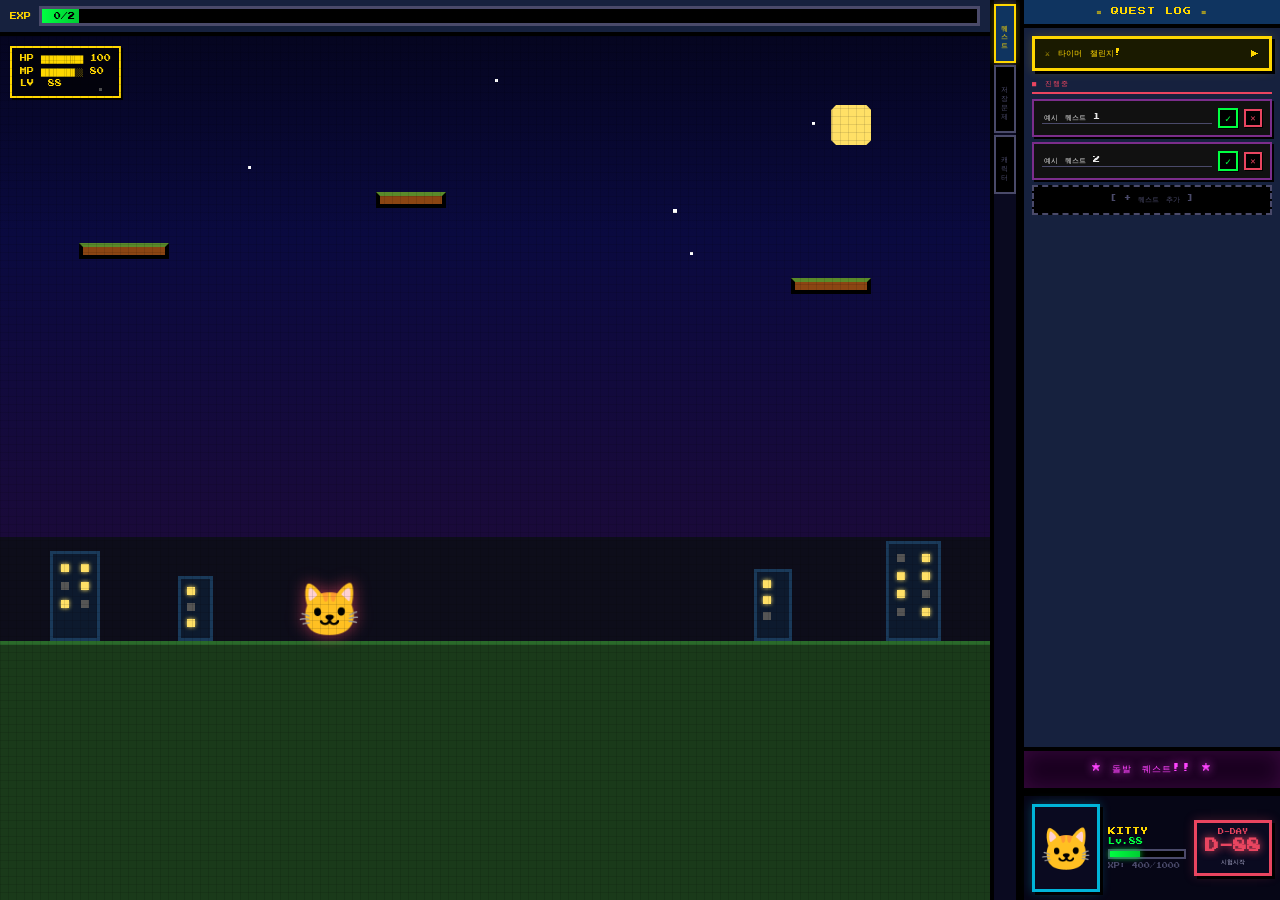
<file: 유니온개편/ex_mainpage_prototype.html>
<!DOCTYPE html>
<html lang="ko">
<head>
<meta charset="UTF-8">
<meta name="viewport" content="width=device-width, initial-scale=1.0">
<title>STUDY RPG</title>
<link href="https://fonts.googleapis.com/css2?family=Press+Start+2P&display=swap" rel="stylesheet">
<style>
:root {
  --px: #000;
  --bg: #1a1a2e;
  --panel: #16213e;
  --panel2: #0f3460;
  --accent: #e94560;
  --gold: #ffd700;
  --green: #00ff41;
  --blue: #00b4d8;
  --purple: #7b2d8b;
  --gray: #4a4a6a;
  --text: #e8e8e8;
  --light: #b0b0d0;
}
* { box-sizing: border-box; margin: 0; padding: 0; image-rendering: pixelated; }
body {
  font-family: 'Press Start 2P', monospace;
  background: var(--bg);
  height: 100dvh;
  overflow: hidden;
  color: var(--text);
    
}

/* PIXEL BORDER mixin via outline layers */
.pix-box {
  border: 4px solid #000;
  box-shadow: inset 0 0 0 2px #fff2, 4px 4px 0 #000;
}
.pix-btn {
  font-family: 'Press Start 2P', monospace;
  border: 3px solid #000;
  box-shadow: 3px 3px 0 #000;
  cursor: pointer;
  transition: transform 0.05s, box-shadow 0.05s;
  image-rendering: pixelated;
  letter-spacing: 0;
}
.pix-btn:active { transform: translate(3px,3px); box-shadow: 0 0 0 #000; }

#app { display: flex; height: 100dvh; width: 100vw; }

/* === MAIN AREA === */
#main-area { flex: 1; display: flex; flex-direction: column; min-width: 0; position: relative; overflow: hidden; }

/* Progress */
#progress-bar-area {
  background: var(--panel);
  border-bottom: 4px solid #000;
  padding: 6px 10px;
  display: flex;
  align-items: center;
  gap: 8px;
  flex-shrink: 0;
}
#progress-label { font-size: 7px; color: var(--gold); white-space: nowrap; }
#progress-track {
  flex: 1;
  height: 20px;
  background: #000;
  border: 3px solid var(--gray);
  position: relative;
  overflow: hidden;
}
#progress-track::before {
  content: '';
  position: absolute;
  inset: 0;
  background: repeating-linear-gradient(
    90deg, transparent 0, transparent 18px, rgba(0,0,0,0.3) 18px, rgba(0,0,0,0.3) 20px
  );
  z-index: 1;
}
#progress-fill {
  height: 100%;
  background: linear-gradient(90deg, #00ff41 0%, #00cc33 100%);
  display: flex;
  align-items: center;
  justify-content: flex-end;
  padding-right: 4px;
  font-size: 7px;
  color: #000;
  font-family: 'Press Start 2P', monospace;
  transition: width 0.4s;
  min-width: 32px;
  position: relative;
  z-index: 2;
}

/* === GAME VIEW === */
#game-view {
  flex: 1;
  position: relative;
  overflow: hidden;
  background: #0d0d1a;
}
/* Pixel sky */
.px-sky {
  position: absolute;
  top: 0; left: 0; right: 0;
  height: 58%;
  background: linear-gradient(180deg, #050520 0%, #0a0a40 40%, #1a0a3a 100%);
}
/* Stars */
.star {
  position: absolute;
  width: 3px; height: 3px;
  background: #fff;
  animation: blink 2s infinite;
}
@keyframes blink { 0%,100%{opacity:1} 50%{opacity:0.2} }
/* Moon */
.moon {
  position: absolute;
  top: 8%; right: 12%;
  width: 40px; height: 40px;
  background: #ffe066;
  box-shadow: 4px 4px 0 #000;
  clip-path: polygon(12% 0%,88% 0%,100% 12%,100% 88%,88% 100%,12% 100%,0% 88%,0% 12%);
}
/* Ground */
.px-ground {
  position: absolute;
  bottom: 0; left: 0; right: 0;
  height: 30%;
  background: #1a3a1a;
  border-top: 4px solid #2a6a2a;
}
/* Pixel platforms */
.px-platform {
  position: absolute;
  height: 16px;
  background: #8b4513;
  border-top: 4px solid #5a8a2a;
  border-bottom: 4px solid #000;
  border-left: 4px solid #000;
  border-right: 4px solid #000;
  image-rendering: pixelated;
}
/* Buildings bg */
.px-building {
  position: absolute;
  bottom: 30%;
  background: #0d1a2e;
  border: 3px solid #1a3a5a;
}
.px-window {
  position: absolute;
  width: 8px; height: 8px;
  background: #ffe066;
  box-shadow: 0 0 4px #ffe066;
}
/* Character */
#hero {
  position: absolute;
  bottom: 30%;
  left: 30%;
  font-size: 52px;
  animation: hero-float 2s ease-in-out infinite;
  filter: drop-shadow(0 0 8px #e94560aa);
  user-select: none;
  cursor: pointer;
}
@keyframes hero-float { 0%,100%{transform:translateY(0)} 50%{transform:translateY(-10px)} }
/* HUD overlay */
.hud-badge {
  position: absolute;
  top: 10px;
  left: 10px;
  background: rgba(0,0,0,0.7);
  border: 2px solid var(--gold);
  padding: 5px 8px;
  font-size: 7px;
  color: var(--gold);
  line-height: 1.8;
  box-shadow: 2px 2px 0 #000;
}

/* === TIMER VIEW === */
#timer-view {
  display: none;
  flex: 1;
  background: #0d0d1a;
  flex-direction: column;
  padding: 14px;
  gap: 12px;
  overflow-y: auto;
  position: relative;
}
#timer-view::before {
  content: '';
  position: fixed;
  inset: 0;
  background: repeating-linear-gradient(
    0deg, rgba(0,255,65,0.03) 0, rgba(0,255,65,0.03) 1px, transparent 1px, transparent 4px
  );
  pointer-events: none;
  z-index: 0;
}
.back-btn {
  position: absolute;
  top: 10px; left: 10px;
  background: #111;
  color: var(--accent);
  font-family: 'Press Start 2P', monospace;
  font-size: 8px;
  padding: 7px 12px;
  z-index: 10;
}
.speech-row {
  display: flex;
  align-items: flex-start;
  gap: 12px;
  margin-top: 36px;
  position: relative;
  z-index: 1;
}
.speech-bubble {
  background: #0a0a20;
  border: 3px solid var(--green);
  border-radius: 0;
  padding: 14px 16px;
  font-size: 8px;
  line-height: 2;
  flex: 1;
  color: var(--green);
  box-shadow: 4px 4px 0 #000, 0 0 10px #00ff4133;
  position: relative;
}
.speech-bubble::before {
  content: '▶';
  position: absolute;
  right: -16px;
  top: 12px;
  color: var(--green);
  font-size: 10px;
}
.char-avatar-sm {
  width: 80px; height: 100px;
  background: #0a0a20;
  border: 3px solid var(--blue);
  display: flex; align-items: center; justify-content: center;
  font-size: 48px;
  flex-shrink: 0;
  box-shadow: 4px 4px 0 #000, 0 0 12px #00b4d855;
}
.timer-box {
  background: #0a0a20;
  border: 3px solid var(--gold);
  padding: 22px 16px;
  display: flex; flex-direction: column; align-items: center; gap: 16px;
  box-shadow: 4px 4px 0 #000, 0 0 20px #ffd70033;
  position: relative;
  z-index: 1;
}
.timer-box-title {
  font-size: 8px;
  color: var(--gold);
  letter-spacing: 2px;
  text-align: center;
}
#timer-display {
  font-size: clamp(28px, 7vw, 56px);
  font-weight: bold;
  letter-spacing: 4px;
  cursor: pointer;
  color: var(--green);
  text-shadow: 0 0 20px #00ff41, 0 0 40px #00ff4166;
  user-select: none;
  padding: 4px 8px;
  background: #000;
  border: 2px solid var(--green);
}
#timer-display input {
  font-family: 'Press Start 2P', monospace;
  font-size: clamp(20px, 5vw, 40px);
  background: #000;
  color: var(--green);
  border: none;
  outline: none;
  text-align: center;
  width: 240px;
  text-shadow: 0 0 10px #00ff41;
}
.quick-btns { display: flex; gap: 10px; flex-wrap: wrap; justify-content: center; }
.quick-btn {
  background: #111;
  color: var(--blue);
  border: 2px solid var(--blue);
  border-radius: 0;
  padding: 8px 18px;
  font-family: 'Press Start 2P', monospace;
  font-size: 9px;
  cursor: pointer;
  box-shadow: 3px 3px 0 #000;
  transition: transform 0.05s, box-shadow 0.05s;
}
.quick-btn:active { transform: translate(3px,3px); box-shadow: 0 0; }
.quick-btn.active { background: var(--blue); color: #000; box-shadow: 3px 3px 0 #000, 0 0 10px var(--blue); }
#timer-start-btn {
  background: #003300;
  color: var(--green);
  border: 3px solid var(--green);
  border-radius: 0;
  padding: 12px 48px;
  font-family: 'Press Start 2P', monospace;
  font-size: 14px;
  cursor: pointer;
  box-shadow: 4px 4px 0 #000, 0 0 15px #00ff4155;
  transition: transform 0.05s, box-shadow 0.05s;
  letter-spacing: 2px;
}
#timer-start-btn:active { transform: translate(4px,4px); box-shadow: 0 0; }
#timer-start-btn.running { background: #330000; color: var(--accent); border-color: var(--accent); box-shadow: 4px 4px 0 #000, 0 0 15px #e9456055; }

/* === PROBLEM VIEW === */
#problem-view {
  display: none;
  flex: 1;
  background: #0d0d1a;
  flex-direction: column;
  padding: 14px;
  gap: 12px;
  overflow-y: auto;
}
.prob-form-box {
  background: #0a0a20;
  border: 3px solid var(--purple);
  padding: 18px;
  display: flex; flex-direction: column; gap: 10px;
  box-shadow: 4px 4px 0 #000;
  flex: 1;
}
.prob-form-box input, .prob-form-box textarea {
  width: 100%;
  background: #000;
  border: 2px solid var(--gray);
  color: var(--text);
  font-family: 'Press Start 2P', monospace;
  font-size: 9px;
  padding: 10px 12px;
  outline: none;
  resize: none;
  line-height: 1.8;
  transition: border-color 0.15s;
}
.prob-form-box input:focus, .prob-form-box textarea:focus { border-color: var(--purple); box-shadow: 0 0 8px var(--purple); }
.prob-form-box textarea { min-height: 65px; overflow-y: auto; }
.prob-label { font-size: 7px; color: var(--light); }
#clear-btn {
  background: #330033;
  color: #ff44ff;
  border: 3px solid #ff44ff;
  font-family: 'Press Start 2P', monospace;
  font-size: 13px;
  padding: 12px 44px;
  cursor: pointer;
  box-shadow: 4px 4px 0 #000, 0 0 15px #ff44ff44;
  align-self: center;
  margin-top: auto;
  transition: transform 0.05s, box-shadow 0.05s;
  letter-spacing: 1px;
}
#clear-btn:active { transform: translate(4px,4px); box-shadow: 0 0; }

/* === TAB STRIP === */
#tab-strip {
  width: 30px;
  background: #0a0a20;
  border-left: 4px solid #000;
  border-right: 4px solid #000;
  display: flex;
  flex-direction: column;
  align-items: center;
  padding-top: 4px;
  gap: 2px;
}
.tab-btn {
  writing-mode: vertical-rl;
  text-orientation: mixed;
  background: #000;
  border: 2px solid var(--gray);
  color: var(--gray);
  font-family: 'Press Start 2P', monospace;
  font-size: 7px;
  padding: 14px 4px;
  cursor: pointer;
  width: 100%;
  text-align: center;
  letter-spacing: 2px;
  transition: background 0.15s, color 0.15s, border-color 0.15s;
}
.tab-btn.active { background: var(--panel2); color: var(--gold); border-color: var(--gold); box-shadow: 0 0 8px #ffd70055; }
.tab-btn:hover:not(.active) { background: #111; color: var(--text); border-color: #888; }

/* === RIGHT PANEL === */
#right-panel {
  width: 260px;
  background: var(--panel);
  border-left: 4px solid #000;
  display: flex;
  flex-direction: column;
  flex-shrink: 0;
}
#panel-header {
  background: var(--panel2);
  border-bottom: 4px solid #000;
  padding: 7px 10px;
  font-size: 8px;
  color: var(--gold);
  text-align: center;
  letter-spacing: 1px;
}
#tab-content { flex: 1; overflow-y: auto; padding: 8px; min-height: 0; }

/* Scrollbar */
#tab-content::-webkit-scrollbar { width: 6px; }
#tab-content::-webkit-scrollbar-track { background: #000; }
#tab-content::-webkit-scrollbar-thumb { background: var(--gray); }

/* Quest tab */
.timer-quest-top {
  background: #1a1a00;
  border: 3px solid var(--gold);
  padding: 9px 10px;
  margin-bottom: 8px;
  font-size: 8px;
  cursor: pointer;
  display: flex;
  justify-content: space-between;
  align-items: center;
  box-shadow: 3px 3px 0 #000, 0 0 10px #ffd70033;
  color: var(--gold);
  transition: transform 0.05s, box-shadow 0.05s;
}
.timer-quest-top:active { transform: translate(3px,3px); box-shadow: 0 0; }
.timer-quest-top:hover { background: #2a2a00; }
.section-label {
  font-size: 7px;
  color: var(--accent);
  margin: 8px 0 5px;
  border-bottom: 2px solid var(--accent);
  padding-bottom: 3px;
  letter-spacing: 1px;
}
.quest-item {
  background: #111;
  border: 2px solid var(--purple);
  padding: 7px 8px;
  margin-bottom: 5px;
  display: flex;
  align-items: center;
  gap: 6px;
  box-shadow: 2px 2px 0 #000;
}
.quest-item.completed { border-color: var(--gray); opacity: 0.5; }
.quest-item input.qname {
  background: transparent;
  border: none;
  border-bottom: 1px solid var(--gray);
  color: var(--text);
  font-family: 'Press Start 2P', monospace;
  font-size: 7px;
  flex: 1;
  outline: none;
  padding: 2px;
}
.quest-item input.qname::placeholder { color: var(--gray); }
.chk-btn {
  background: #000;
  border: 2px solid var(--green);
  color: var(--green);
  width: 20px; height: 20px;
  cursor: pointer;
  font-size: 10px;
  display: flex; align-items: center; justify-content: center;
  flex-shrink: 0;
  font-family: monospace;
  box-shadow: 1px 1px 0 #000;
  transition: transform 0.05s;
}
.chk-btn:active { transform: translate(1px,1px); box-shadow: none; }
.chk-btn.done { border-color: var(--gray); color: var(--gray); }
.del-btn {
  background: #000;
  border: 2px solid var(--accent);
  color: var(--accent);
  width: 18px; height: 18px;
  cursor: pointer;
  font-size: 9px;
  flex-shrink: 0;
  display: flex; align-items: center; justify-content: center;
  font-family: monospace;
  box-shadow: 1px 1px 0 #000;
}
.del-btn:active { transform: translate(1px,1px); box-shadow: none; }
.add-quest-btn {
  background: #000;
  border: 2px dashed var(--gray);
  padding: 8px;
  text-align: center;
  cursor: pointer;
  font-family: 'Press Start 2P', monospace;
  font-size: 7px;
  color: var(--gray);
  margin-top: 5px;
  transition: border-color 0.15s, color 0.15s;
}
.add-quest-btn:hover { border-color: var(--green); color: var(--green); }

/* Saved tab */
.saved-item {
  background: #111;
  border: 2px solid var(--blue);
  padding: 9px 10px;
  margin-bottom: 5px;
  cursor: pointer;
  display: flex;
  justify-content: space-between;
  align-items: center;
  box-shadow: 2px 2px 0 #000;
  transition: transform 0.05s, box-shadow 0.05s;
}
.saved-item:hover { background: #1a1a2e; transform: translate(-1px,-1px); box-shadow: 3px 3px 0 #000; }
.saved-item:active { transform: translate(2px,2px); box-shadow: 0 0; }
.saved-item .stitle { font-size: 7px; color: var(--text); flex: 1; line-height: 1.6; }
.badge {
  background: var(--blue);
  color: #000;
  font-family: 'Press Start 2P', monospace;
  font-size: 6px;
  padding: 3px 6px;
  flex-shrink: 0;
  margin-left: 6px;
}
.empty-msg { text-align: center; color: var(--gray); margin-top: 24px; font-size: 7px; line-height: 2.5; }

/* Character tab */
.char-grid { display: grid; grid-template-columns: 1fr 1fr; gap: 8px; }
.char-card {
  background: #000;
  border: 3px solid var(--gray);
  cursor: pointer;
  display: flex; flex-direction: column; align-items: center; justify-content: center;
  height: 90px;
  font-size: 40px;
  box-shadow: 3px 3px 0 #000;
  transition: border-color 0.15s, box-shadow 0.15s, transform 0.05s;
  position: relative;
}
.char-card.selected { border-color: var(--gold); box-shadow: 3px 3px 0 #000, 0 0 12px #ffd70066; }
.char-card:hover { border-color: var(--blue); }
.char-card:active { transform: translate(3px,3px); box-shadow: 0 0; }
.char-card .clabel { font-family: 'Press Start 2P', monospace; font-size: 6px; color: var(--light); margin-top: 3px; }
.char-add { font-size: 28px; color: var(--gray); }
.sel-mark {
  position: absolute;
  top: 3px; right: 4px;
  font-size: 10px;
  color: var(--gold);
}

/* Surprise button */
#surprise-btn {
  background: #1a0020;
  color: #ff44ff;
  border-top: 4px solid #000;
  border-bottom: 4px solid #000;
  border-left: none; border-right: none;
  padding: 12px;
  font-family: 'Press Start 2P', monospace;
  font-size: 9px;
  cursor: pointer;
  flex-shrink: 0;
  letter-spacing: 1px;
  box-shadow: inset 0 0 20px #ff44ff22;
  transition: background 0.15s;
  text-shadow: 0 0 10px #ff44ff;
}
#surprise-btn:hover { background: #2a0030; box-shadow: inset 0 0 30px #ff44ff33; }
#surprise-btn:active { box-shadow: inset 0 0 50px #ff44ff55; }

/* Footer char card */
#char-footer {
  background: #060616;
  border-top: 4px solid #000;
  padding: 8px;
  display: flex;
  gap: 8px;
  align-items: center;
  flex-shrink: 0;
}
#char-portrait {
  width: 68px; height: 88px;
  background: #0a0a20;
  border: 3px solid var(--blue);
  display: flex; align-items: center; justify-content: center;
  font-size: 42px;
  flex-shrink: 0;
  box-shadow: 3px 3px 0 #000, 0 0 10px #00b4d855;
}
#char-info { flex: 1; min-width: 0; }
.cname { font-size: 8px; color: var(--gold); white-space: nowrap; overflow: hidden; text-overflow: ellipsis; }
.clv { font-size: 7px; color: var(--green); margin: 3px 0; }
.xp-track {
  background: #000;
  border: 2px solid var(--gray);
  height: 10px;
  margin: 4px 0;
}
.xp-fill {
  height: 100%;
  background: linear-gradient(90deg, #00ff41, #00cc33);
  box-shadow: 0 0 6px #00ff41;
  transition: width 0.4s;
}
.xp-lbl { font-size: 6px; color: var(--gray); }
#dday-box {
  background: #0a0a20;
  border: 3px solid var(--accent);
  padding: 6px 8px;
  text-align: center;
  cursor: pointer;
  flex-shrink: 0;
  min-width: 58px;
  box-shadow: 3px 3px 0 #000, 0 0 10px #e9456044;
  transition: transform 0.05s, box-shadow 0.05s;
}
#dday-box:hover { background: #1a0010; }
#dday-box:active { transform: translate(3px,3px); box-shadow: 0 0; }
.dd-lbl { font-size: 6px; color: var(--accent); margin-bottom: 2px; }
.dd-num { font-size: 14px; font-weight: bold; color: var(--accent); line-height: 1.3; text-shadow: 0 0 8px var(--accent); }
.dd-sub { font-size: 6px; color: var(--light); white-space: nowrap; overflow: hidden; text-overflow: ellipsis; max-width: 56px; margin-top: 2px; }

/* === MODALS === */
.overlay {
  display: none;
  position: fixed;
  inset: 0;
  background: rgba(0,0,0,0.75);
  z-index: 999;
  align-items: center;
  justify-content: center;
  padding: 16px;
}
.overlay.show { display: flex; }
.mbox {
  background: #0a0a20;
  border: 4px solid var(--gold);
  padding: 22px;
  width: 100%;
  max-width: 400px;
  position: relative;
  max-height: 90dvh;
  overflow-y: auto;
  box-shadow: 6px 6px 0 #000, 0 0 30px #ffd70044;
}
.mbox h3 { font-size: 10px; color: var(--gold); margin-bottom: 14px; letter-spacing: 1px; }
.mclose {
  position: absolute;
  top: 10px; right: 12px;
  background: #000;
  border: 2px solid var(--accent);
  color: var(--accent);
  font-size: 12px;
  cursor: pointer;
  width: 24px; height: 24px;
  display: flex; align-items: center; justify-content: center;
  font-family: monospace;
  font-weight: bold;
  box-shadow: 2px 2px 0 #000;
}
.mclose:active { transform: translate(2px,2px); box-shadow: none; }
.qblock {
  background: #000;
  border: 2px solid var(--gray);
  padding: 12px;
  font-size: 8px;
  line-height: 2;
  color: var(--text);
  white-space: pre-wrap;
  margin-bottom: 10px;
}
.ablock {
  background: #001a00;
  border: 2px solid var(--green);
  padding: 12px;
  font-size: 8px;
  line-height: 2;
  color: var(--green);
  white-space: pre-wrap;
  display: none;
  margin-top: 8px;
  box-shadow: 0 0 10px #00ff4133;
}
.mbox textarea {
  width: 100%;
  background: #000;
  border: 2px solid var(--gray);
  color: var(--text);
  font-family: 'Press Start 2P', monospace;
  font-size: 8px;
  padding: 10px;
  outline: none;
  resize: none;
  height: 80px;
  line-height: 1.8;
  margin-bottom: 8px;
}
.mbox textarea:focus { border-color: var(--purple); }
.mbox input[type=text], .mbox input[type=date] {
  width: 100%;
  background: #000;
  border: 2px solid var(--gray);
  color: var(--text);
  font-family: 'Press Start 2P', monospace;
  font-size: 9px;
  padding: 10px;
  outline: none;
  margin-bottom: 10px;
}
.mbox input:focus { border-color: var(--blue); }
.mbtn {
  background: #000;
  font-family: 'Press Start 2P', monospace;
  font-size: 9px;
  padding: 10px 22px;
  cursor: pointer;
  border: 3px solid #000;
  box-shadow: 3px 3px 0 #000;
  transition: transform 0.05s, box-shadow 0.05s;
  letter-spacing: 1px;
}
.mbtn:active { transform: translate(3px,3px); box-shadow: 0 0; }
.mbtn-row { display: flex; gap: 10px; margin-top: 12px; flex-wrap: wrap; justify-content: center; }
.mbtn-yellow { background: #1a1a00; color: var(--gold); border-color: var(--gold); box-shadow: 3px 3px 0 #000, 0 0 8px #ffd70033; }
.mbtn-blue { background: #001a2e; color: var(--blue); border-color: var(--blue); box-shadow: 3px 3px 0 #000, 0 0 8px #00b4d833; }
.mbtn-gray { background: #111; color: var(--gray); border-color: var(--gray); }

/* Pixel cursor blink */
@keyframes cursor { 0%,100%{opacity:1} 50%{opacity:0} }

/* === MOBILE === */
@media (max-width: 640px) {
  #app { flex-direction: column; }
  #main-area { height: 46dvh; flex-shrink: 0; }
  #tab-strip { flex-direction: row; width: 100%; height: 28px; border-left: none; border-right: none; border-top: 4px solid #000; }
  .tab-btn { writing-mode: horizontal-tb; flex: 1; padding: 4px 2px; font-size: 6px; letter-spacing: 0; border: none; border-right: 2px solid var(--gray); }
  .tab-btn:last-child { border-right: none; }
  #right-panel { width: 100%; flex: 1; min-height: 0; border-left: none; }
  #char-footer { padding: 6px; }
  #char-portrait { width: 58px; height: 78px; font-size: 36px; }
  .dd-num { font-size: 12px; }
  .timer-box { padding: 16px 12px; gap: 12px; }
  #timer-view, #problem-view { padding: 10px; gap: 10px; }
  .speech-bubble { font-size: 7px; padding: 10px 12px; }
  .char-avatar-sm { width: 68px; height: 84px; font-size: 40px; }
  .cname { font-size: 7px; }
}

/* Pixel grid overlay on game */
#game-view::after {
  content: '';
  position: absolute;
  inset: 0;
  background-image:
    linear-gradient(rgba(0,0,0,0.1) 1px, transparent 1px),
    linear-gradient(90deg, rgba(0,0,0,0.1) 1px, transparent 1px);
  background-size: 8px 8px;
  pointer-events: none;
  z-index: 2;
}
</style>
</head>
<body>
<div id="app">

  <!-- MAIN AREA -->
  <div id="main-area">
    <div id="progress-bar-area">
      <span id="progress-label">EXP</span>
      <div id="progress-track">
        <div id="progress-fill" style="width:66.7%">2/3</div>
      </div>
    </div>
    
    

    <!-- GAME VIEW -->
    <div id="game-view">
      <div class="px-sky"></div>
      <div class="moon"></div>
      <!-- Stars -->
      <div class="star" style="top:6%;left:10%;animation-delay:0.2s"></div>
      <div class="star" style="top:15%;left:25%;animation-delay:0.8s"></div>
      <div class="star" style="top:5%;left:50%;animation-delay:0.4s"></div>
      <div class="star" style="top:20%;left:68%;animation-delay:1.2s;width:4px;height:4px"></div>
      <div class="star" style="top:10%;left:82%;animation-delay:0.6s"></div>
      <div class="star" style="top:25%;right:30%;animation-delay:1s"></div>
      <!-- Buildings -->
      <div class="px-building" style="left:5%;width:50px;height:90px;">
        <div class="px-window" style="top:10px;left:8px"></div>
        <div class="px-window" style="top:10px;right:8px"></div>
        <div class="px-window" style="top:28px;left:8px;background:#555;box-shadow:none"></div>
        <div class="px-window" style="top:28px;right:8px"></div>
        <div class="px-window" style="top:46px;left:8px"></div>
        <div class="px-window" style="top:46px;right:8px;background:#555;box-shadow:none"></div>
      </div>
      <div class="px-building" style="left:18%;width:35px;height:65px;">
        <div class="px-window" style="top:8px;left:6px"></div>
        <div class="px-window" style="top:24px;left:6px;background:#555;box-shadow:none"></div>
        <div class="px-window" style="top:40px;left:6px"></div>
      </div>
      <div class="px-building" style="right:5%;width:55px;height:100px;">
        <div class="px-window" style="top:10px;left:8px;background:#555;box-shadow:none"></div>
        <div class="px-window" style="top:10px;right:8px"></div>
        <div class="px-window" style="top:28px;left:8px"></div>
        <div class="px-window" style="top:28px;right:8px"></div>
        <div class="px-window" style="top:46px;left:8px"></div>
        <div class="px-window" style="top:46px;right:8px;background:#555;box-shadow:none"></div>
        <div class="px-window" style="top:64px;left:8px;background:#555;box-shadow:none"></div>
        <div class="px-window" style="top:64px;right:8px"></div>
      </div>
      <div class="px-building" style="right:20%;width:38px;height:72px;">
        <div class="px-window" style="top:8px;left:6px"></div>
        <div class="px-window" style="top:24px;left:6px"></div>
        <div class="px-window" style="top:40px;left:6px;background:#555;box-shadow:none"></div>
      </div>
      <!-- Platforms -->
      <div class="px-platform" style="top:24%;left:8%;width:90px;"></div>
      <div class="px-platform" style="top:18%;left:38%;width:70px;"></div>
      <div class="px-platform" style="top:28%;right:12%;width:80px;"></div>
      <div class="px-ground"></div>
      <!-- Character -->
      <div id="hero">🐱</div>
      <!-- HUD -->
      <div class="hud-badge">
        HP ██████████ 100<br>
        MP ████████░░  80<br>
        LV &nbsp;88
      </div>
    </div>

    <!-- TIMER VIEW -->
    <div id="timer-view">
      <button class="back-btn pix-btn" onclick="goBack()">◀ BACK</button>
      <div class="speech-row">
        <div class="speech-bubble" id="timer-speech">집중하는 동안<br>밖에 나가면<br>실패다냥!</div>
        <div class="char-avatar-sm" id="timer-avatar">🐱</div>
      </div>
      <div class="timer-box">
        <div class="timer-box-title">- TIMER -</div>
        <div id="timer-display" onclick="startEdit(event)">00:01:00</div>
        <div class="quick-btns">
          <button class="quick-btn" onclick="setQuick(this,30)">30m</button>
          <button class="quick-btn" onclick="setQuick(this,60)">1h</button>
          <button class="quick-btn" onclick="setQuick(this,180)">3h</button>
        </div>
        <button id="timer-start-btn" onclick="toggleTimer()">▶ START</button>
      </div>
    </div>

    <!-- PROBLEM VIEW -->
    <div id="problem-view">
      <button class="back-btn pix-btn" onclick="goBackFromProblem()">SKIP ▶</button>
      <div class="speech-row" style="margin-top:36px;">
        <div class="speech-bubble">문제를 만들면<br>클리어다냥!<br>정리해봐~</div>
        <div class="char-avatar-sm" id="prob-avatar">🐱</div>
      </div>
      <div class="prob-form-box">
        <div class="prob-label">▸ 제목</div>
        <input type="text" id="prob-title" placeholder="제목 입력">
        <div class="prob-label">▸ 문제</div>
        <textarea id="prob-question" placeholder="문제를 입력하세요..." oninput="autoResize(this)"></textarea>
        <div class="prob-label">▸ 정답</div>
        <textarea id="prob-answer" placeholder="정답을 입력하세요..." oninput="autoResize(this)"></textarea>
        <button id="clear-btn" onclick="saveProblem()">✦ CLEAR ✦</button>
      </div>
    </div>
  </div>

  <!-- TAB STRIP -->
  <div id="tab-strip">
    <button class="tab-btn active" id="tab-quest" onclick="switchTab('quest')">퀘스트</button>
    <button class="tab-btn" id="tab-saved" onclick="switchTab('saved')">저장문제</button>
    <button class="tab-btn" id="tab-character" onclick="switchTab('character')">캐릭터</button>
  </div>

  <!-- RIGHT PANEL -->
  <div id="right-panel">
    <div id="panel-header" id="panel-header-title">≡ QUEST LOG ≡</div>
    <div id="tab-content">
      <!-- Quest Tab -->
      <div id="qt-quest">
        <div class="timer-quest-top" onclick="startTimerChallenge()">⚔ 타이머 챌린지! <span>▶</span></div>
        <div class="section-label">■ 진행중</div>
        <div id="quest-list"></div>
        <div class="add-quest-btn" onclick="addQuest()">[ + 퀘스트 추가 ]</div>
      </div>
      <!-- Saved Tab -->
      <div id="qt-saved" style="display:none">
        <div class="section-label">■ 저장된 문제</div>
        <div id="saved-list"></div>
        <div id="no-saved-msg" class="empty-msg">
          저장된 문제 없음<br><br>
          타이머 챌린지로<br>문제를 만들어보세요
        </div>
      </div>
      <!-- Character Tab -->
      <div id="qt-character" style="display:none">
        <div class="section-label">■ 캐릭터 선택</div>
        <div class="char-grid" id="char-grid"></div>
      </div>
    </div>

    <button id="surprise-btn" onclick="surpriseQuest()">★ 돌발 퀘스트!! ★</button>

    <div id="char-footer">
      <div id="char-portrait">🐱</div>
      <div id="char-info">
        <div class="cname" id="cname-disp">KITTY</div>
        <div class="clv">Lv.88</div>
        <div class="xp-track"><div class="xp-fill" style="width:40%"></div></div>
        <div class="xp-lbl">XP: 400/1000</div>
      </div>
      <div id="dday-box" onclick="openDdayModal()">
        <div class="dd-lbl">D-DAY</div>
        <div class="dd-num" id="dday-num-el">D-88</div>
        <div class="dd-sub" id="dday-sub-el">시험시작</div>
      </div>
    </div>
  </div>
</div>

<!-- SURPRISE QUEST MODAL -->
<div class="overlay" id="m-surprise">
  <div class="mbox">
    <button class="mclose" onclick="closeM('m-surprise')">✕</button>
    <h3>★ 돌발 퀘스트! ★</h3>
    <div style="font-size:8px;color:var(--blue);margin-bottom:10px;" id="surp-title"></div>
    <div class="qblock" id="surp-q"></div>
    <textarea id="surp-inp" placeholder="답을 입력해보세요..."></textarea>
    <div class="mbtn-row">
      <button class="mbtn mbtn-blue" onclick="revealSurpAns()">▶ 정답확인</button>
      <button class="mbtn mbtn-gray" onclick="closeM('m-surprise')">닫기</button>
    </div>
    <div class="ablock" id="surp-ans"></div>
  </div>
</div>

<!-- PROBLEM DETAIL MODAL -->
<div class="overlay" id="m-detail">
  <div class="mbox">
    <button class="mclose" onclick="closeM('m-detail')">✕</button>
    <h3 id="det-title"></h3>
    <div class="qblock" id="det-q"></div>
    <div class="mbtn-row">
      <button class="mbtn mbtn-blue" onclick="toggleAns()">▶ 정답보기</button>
      <button class="mbtn mbtn-gray" onclick="closeM('m-detail')">닫기</button>
    </div>
    <div class="ablock" id="det-ans"></div>
  </div>
</div>

<!-- DDAY MODAL -->
<div class="overlay" id="m-dday">
  <div class="mbox">
    <button class="mclose" onclick="closeM('m-dday')">✕</button>
    <h3>■ D-DAY 설정</h3>
    <input type="text" id="dday-lbl-inp" placeholder="이름 (예: 기말고사)">
    <input type="date" id="dday-date-inp">
    <div class="mbtn-row">
      <button class="mbtn mbtn-yellow" onclick="saveDday()">▶ 저장</button>
      <button class="mbtn mbtn-gray" onclick="closeM('m-dday')">취소</button>
    </div>
  </div>
</div>

<script>
let quests=[
  {id:1,name:'예시 퀘스트 1',done:false},
  {id:2,name:'예시 퀘스트 2',done:false}
];
let nqid=3, saved=[], selChar=0, curTab='quest', curView='game';
let timerSec=60, timerInt=null, timerOn=false;
let ddayDate=null, ddayLabel='시험시작';

const CHARS=[
  {em:'🐱',name:'KITTY'},
  {em:'🐰',name:'RABBIT'},
  {em:'🐸',name:'FROGGER'},
  {em:'🦊',name:'FOXIE'},
];

const PANEL_TITLES={quest:'≡ QUEST LOG ≡',saved:'≡ SAVED DATA ≡',character:'≡ CHARACTER ≡'};

renderQuests(); renderSaved(); renderCharGrid(); updateFooter();

function switchTab(t){
  curTab=t;
  ['quest','saved','character'].forEach(x=>{
    document.getElementById('qt-'+x).style.display=x===t?'block':'none';
    document.getElementById('tab-'+x).classList.toggle('active',x===t);
  });
  document.getElementById('panel-header').textContent=PANEL_TITLES[t];
  if(t==='saved') renderSaved();
}

function switchView(v){
  curView=v;
  document.getElementById('game-view').style.display=v==='game'?'block':'none';
  document.getElementById('timer-view').style.display=v==='timer'?'flex':'none';
  document.getElementById('problem-view').style.display=v==='problem'?'flex':'none';
  document.getElementById('progress-bar-area').style.display=v==='game'?'flex':'none';
}

function goBack(){if(timerOn)stopTimer();switchView('game');}
function goBackFromProblem(){switchView('game');}

function renderQuests(){
  const el=document.getElementById('quest-list');
  el.innerHTML='';
  const active=quests.filter(q=>!q.done);
  const done=quests.filter(q=>q.done);
  if(done.length){
    const lbl=document.createElement('div');
    lbl.className='section-label';
    lbl.style.cssText='margin-top:8px;color:#555;border-color:#555';
    lbl.textContent='■ 완료';
    el.appendChild(lbl);
  }
  [...active,...done].forEach(q=>{
    const d=document.createElement('div');
    d.className='quest-item'+(q.done?' completed':'');
    if(!q.done) d.style.order='0'; else d.style.order='1';
    d.innerHTML=`<input class="qname" value="${escH(q.name)}" placeholder="퀘스트 이름"
      onchange="renameQ(${q.id},this.value)">
      <button class="chk-btn${q.done?' done':''}" onclick="toggleQ(${q.id})">✓</button>
      <button class="del-btn" onclick="delQ(${q.id})">✕</button>`;
    el.appendChild(d);
  });
  updateProgress();
}
function addQuest(){quests.push({id:nqid++,name:'NEW QUEST',done:false});renderQuests();}
function toggleQ(id){const q=quests.find(x=>x.id===id);if(q)q.done=!q.done;renderQuests();}
function delQ(id){quests=quests.filter(x=>x.id!==id);renderQuests();}
function renameQ(id,v){const q=quests.find(x=>x.id===id);if(q)q.name=v;}
function updateProgress(){
  const t=quests.length,d=quests.filter(q=>q.done).length;
  const pct=t>0?(d/t*100):0;
  const el=document.getElementById('progress-fill');
  el.style.width=Math.max(pct,4)+'%';
  el.textContent=d+'/'+t;
}

function fmt(s){return[Math.floor(s/3600),Math.floor(s%3600/60),s%60].map(n=>String(n).padStart(2,'0')).join(':');}

function setQuick(btn,min){
  timerSec=min*60;
  document.getElementById('timer-display').textContent=fmt(timerSec);
  document.querySelectorAll('.quick-btn').forEach(b=>b.classList.remove('active'));
  btn.classList.add('active');
  if(timerOn)stopTimer();
}

function startEdit(e){
  if(timerOn)return;
  const disp=document.getElementById('timer-display');
  const cur=disp.textContent;
  disp.innerHTML=`<input id="tedit" type="text" value="${cur}" maxlength="8" placeholder="HH:MM:SS">`;
  const inp=document.getElementById('tedit');
  inp.focus();inp.select();
  inp.addEventListener('blur',doneEdit);
  inp.addEventListener('keydown',ev=>{if(ev.key==='Enter')inp.blur();});
}
function doneEdit(){
  const inp=document.getElementById('tedit');if(!inp)return;
  const parts=inp.value.trim().split(':').map(Number);
  let s=0;
  if(parts.length===3)s=parts[0]*3600+parts[1]*60+(parts[2]||0);
  else if(parts.length===2)s=parts[0]*60+(parts[1]||0);
  else s=parts[0]||0;
  timerSec=Math.max(1,s);
  document.getElementById('timer-display').textContent=fmt(timerSec);
}

function toggleTimer(){timerOn?stopTimer():startTimer();}
function startTimer(){
  timerOn=true;
  const btn=document.getElementById('timer-start-btn');
  btn.textContent='■ STOP';btn.classList.add('running');
  timerInt=setInterval(()=>{
    timerSec--;
    document.getElementById('timer-display').textContent=fmt(timerSec);
    if(timerSec<=0){stopTimer();setTimeout(()=>switchView('problem'),400);}
  },1000);
}
function stopTimer(){
  clearInterval(timerInt);timerOn=false;
  const btn=document.getElementById('timer-start-btn');
  btn.textContent='▶ START';btn.classList.remove('running');
}

function startTimerChallenge(){switchView('timer');}

function saveProblem(){
  const ti=document.getElementById('prob-title').value.trim();
  const q=document.getElementById('prob-question').value.trim();
  const a=document.getElementById('prob-answer').value.trim();
  if(!ti&&!q){alert('제목과 문제를 입력해주세요!');return;}
  saved.push({title:ti||'(NO TITLE)',q,a});
  ['prob-title','prob-question','prob-answer'].forEach(id=>{
    const el=document.getElementById(id);el.value='';el.style.height='';
  });
  renderSaved();switchView('game');switchTab('saved');
}
function autoResize(el){el.style.height='auto';el.style.height=el.scrollHeight+'px';}

function renderSaved(){
  const list=document.getElementById('saved-list');
  const msg=document.getElementById('no-saved-msg');
  list.innerHTML='';
  if(!saved.length){msg.style.display='block';return;}
  msg.style.display='none';
  saved.forEach((p,i)=>{
    const d=document.createElement('div');
    d.className='saved-item';
    d.innerHTML=`<span class="stitle">${escH(p.title)}</span><span class="badge">▶PLAY</span>`;
    d.onclick=()=>openDetail(i);
    list.appendChild(d);
  });
}
function openDetail(i){
  const p=saved[i];
  document.getElementById('det-title').textContent=p.title;
  document.getElementById('det-q').textContent=p.q||'(문제 없음)';
  document.getElementById('det-ans').textContent=p.a||'(정답 없음)';
  document.getElementById('det-ans').style.display='none';
  document.querySelector('#m-detail .mbtn-blue').textContent='▶ 정답보기';
  openM('m-detail');
}
function toggleAns(){
  const el=document.getElementById('det-ans');
  const btn=document.querySelector('#m-detail .mbtn-blue');
  const show=el.style.display==='none';
  el.style.display=show?'block':'none';
  btn.textContent=show?'▼ 숨기기':'▶ 정답보기';
}

function surpriseQuest(){
  if(!saved.length){alert('저장된 문제 없음!\n타이머 챌린지로 문제를 만드세요.');return;}
  const p=saved[Math.floor(Math.random()*saved.length)];
  document.getElementById('surp-title').textContent='[ '+p.title+' ]';
  document.getElementById('surp-q').textContent=p.q||'(문제 없음)';
  document.getElementById('surp-ans').textContent='▶ 정답: '+(p.a||'(정답 없음)');
  document.getElementById('surp-ans').style.display='none';
  document.getElementById('surp-inp').value='';
  openM('m-surprise');
}
function revealSurpAns(){document.getElementById('surp-ans').style.display='block';}

function renderCharGrid(){
  const g=document.getElementById('char-grid');g.innerHTML='';
  CHARS.forEach((c,i)=>{
    const d=document.createElement('div');
    d.className='char-card'+(i===selChar?' selected':'');
    d.innerHTML=`${i===selChar?'<span class="sel-mark">★</span>':''}
      <span>${c.em}</span><span class="clabel">${c.name}</span>`;
    d.onclick=()=>selectChar(i);
    g.appendChild(d);
  });
  const add=document.createElement('div');
  add.className='char-card char-add';
  add.innerHTML='<span>+</span><span class="clabel">SOON</span>';
  add.onclick=()=>alert('NEW CHARACTER\nCOMING SOON...');
  g.appendChild(add);
}
function selectChar(i){selChar=i;renderCharGrid();updateFooter();}
function updateFooter(){
  const c=CHARS[selChar];
  document.getElementById('char-portrait').textContent=c.em;
  document.getElementById('cname-disp').textContent=c.name;
  document.getElementById('timer-avatar').textContent=c.em;
  document.getElementById('prob-avatar').textContent=c.em;
  document.getElementById('hero').textContent=c.em;
}

function openDdayModal(){
  document.getElementById('dday-date-inp').value=ddayDate||new Date().toISOString().split('T')[0];
  document.getElementById('dday-lbl-inp').value=ddayLabel==='시험시작'?'':ddayLabel;
  openM('m-dday');
}
function saveDday(){
  const d=document.getElementById('dday-date-inp').value;
  const l=document.getElementById('dday-lbl-inp').value.trim();
  if(!d){alert('날짜를 선택해주세요!');return;}
  ddayDate=d;ddayLabel=l||'시험시작';
  updateDday();closeM('m-dday');
}
function updateDday(){
  if(!ddayDate)return;
  const now=new Date();now.setHours(0,0,0,0);
  const tgt=new Date(ddayDate);tgt.setHours(0,0,0,0);
  const diff=Math.round((tgt-now)/864e5);
  document.getElementById('dday-num-el').textContent=diff>=0?'D-'+diff:'D+'+Math.abs(diff);
  document.getElementById('dday-sub-el').textContent=ddayLabel;
}

function openM(id){document.getElementById(id).classList.add('show');}
function closeM(id){document.getElementById(id).classList.remove('show');}
document.querySelectorAll('.overlay').forEach(o=>
  o.addEventListener('click',e=>{if(e.target===o)o.classList.remove('show');}));

function escH(s){return String(s).replace(/&/g,'&amp;').replace(/</g,'&lt;').replace(/>/g,'&gt;').replace(/"/g,'&quot;');}

document.addEventListener('keydown',e=>{
  if(e.key==='Escape'){
    if(document.querySelector('.overlay.show')){
      document.querySelectorAll('.overlay.show').forEach(o=>o.classList.remove('show'));
    } else if(curView!=='game'){
      if(timerOn)stopTimer();switchView('game');
    }
  }
});
</script>
</body>
</html>
</file>
<file: style.css>
/* ==========================================================================
       [1] 전역 초기화 및 기본 박스 모델 설정
       ========================================================================== */
    * {
      box-sizing: border-box;
    }

    html,
    body {
      margin: 0;
      width: 100%;
      height: 100%;
    }

    body {
      width: 100vw;
      height: 100dvh;
      overflow: hidden;
      display: flex;
      justify-content: center;
      align-items: center;
      background-image: url('bg.png');
      background-position: center;
      background-repeat: no-repeat;
      background-size: cover;
      backdrop-filter: blur(3px) brightness(0.7);
      font-family: Arial, "Apple SD Gothic Neo", "Noto Sans KR", sans-serif;
      user-select: none;
    }

    button,
    input,
    textarea,
    select {
      font: inherit;
    }

    .subtext {
      color: rgb(83, 83, 83);
      text-shadow: -1px 0 rgb(150, 150, 150), 0 1px rgb(150, 150, 150), 1px 0 rgb(150, 150, 150), 0 -1px rgb(150, 150, 150);
      font-size: 1rem;
      opacity: 70%;
      text-align: center;
      font-weight: 700;
      letter-spacing: -0.1dvw;
      line-height: 0.5em;
      mix-blend-mode: overlay;
    }

    button {
      cursor: pointer;
    }

    :focus-visible {
      outline: 3px solid #3b82f6 !important;
      outline-offset: 2px !important;
      box-shadow: 0 0 0 6px rgba(59, 130, 246, 0.3) !important;
      z-index: 100;
      border-radius: 6px;
      transition: all 0.2s ease-in-out;
    }

    :focus:not(:focus-visible) {
      outline: none !important;
    }

    /* ==========================================================================
       [2] 앱 전체 레이아웃 (App Container)
       ========================================================================== */
    .app {
      position: relative;
      display: flex;
      flex-direction: column;
      width: 100%;
      height: 100%;
      overflow: hidden;
      gap: 4px;
      padding: 0;
      background: #fff;
      border: 3px solid #000;
    }

    .panel {
      position: relative;
      overflow: hidden;
      border: 4px solid #000;
      transition: all .3s ease;
    }

    #left-panel {
      width: 100%;
      height: 45%;
      flex-shrink: 0;
      background: #fff;
      transition: height 0.3s ease;
    }

    #right-panel-wrapper {
      flex: 1;
      width: 100%;
      display: flex;
      flex-direction: column;
      background: radial-gradient(#92785E, #91775D);
      border: 4px solid black;
    }

    #panel-storage {
      background: radial-gradient(#7387bb, #5D6C91);
    }

    .screen {
      position: relative;
      inset: 0;
      width: 100%;
      height: 100%;
      overflow: hidden;
      background-image: url('https://cdn.midjourney.com/cf76b61d-7ffd-440b-a9b9-0755c0b7eeed/0_0.png');
      background-position: center;
      background-repeat: no-repeat;
      background-size: cover;
    }

    .hidden {
      display: none !important;
    }

    /* ==========================================================================
       [3] 좌측 패널 내부 요소 (HUD & 로비 캐릭터)
       ========================================================================== */
    .top-hud {
      position: absolute;
      left: 0;
      top: 0;
      z-index: 30;
      width: 100%;
      display: flex;
      flex-direction: column;
      gap: 8px;
      padding: 8px;
      pointer-events: none;
    }

    .top-hud>* {
      pointer-events: auto;
    }

    .goal-title {
      margin: 0 0 0 2.5%;
      font-size: 14px;
      font-weight: 800;
      /* [기능 추가] 모바일 뷰에서도 '오늘의 목표' 텍스트가 하얀색과 검은색 테두리로 보이도록 전역(Base) 속성으로 추가 */
      color: white;
      text-shadow: -1.2px 0 black, 0 1.2px black, 1.2px 0 black, 0 -1.2px black;
    }

    .progress-wrap {
      position: relative;
      width: 100%;
      max-width: 100%;
      height: 24px;
      margin: 4px auto 0;
      overflow: hidden;
      border: 2px solid #000;
      background: rgba(0, 0, 0, 0.6);
      border-radius: 5px;
      box-shadow: inset 0px 1px 1px 20px rgba(0, 0, 0, 0.318);
    }

    #progress-bar-fill {
      width: 0;
      height: 100%;
      transition: width .3s;
      background: #2EADE3;
      box-shadow: 0px 0px 1px 2px rgba(0, 0, 0, 0.4), inset 0px 0px 4.5px 3px rgba(97, 202, 219, 0.2), inset 1px 13px rgba(255, 255, 255, 0.177);
      border-radius: 5px;
    }

    #progress-text {
      position: absolute;
      inset: 0;
      display: flex;
      justify-content: center;
      align-items: center;
      font-size: 10px;
      font-weight: 800;
      color: white;
      text-shadow: -1.2px 0 black, 0 1.2px black, 1.2px 0 black, 0 -1.2px black;
    }

    #slot-modal {
      width: 90%;
      max-width: 600px;
      padding: 16px;
    }

    #btn-reset-all-data {
      padding: 0px 0;
      border: 3px solid #000;
      border-radius: 5px;
      background: #c03737;
      color: #fff;
      font-weight: 900;
      font-size: 10px;
      box-shadow: inset 0px -5px 0.5px -1px rgba(0, 0, 0, 0), inset 0px -4px 2px 4px rgba(255, 255, 255, 0);
    }

    #btn-api-key {
      padding: 0px 0;
      border: 3px solid #000;
      border-radius: 5px;
      background: #3b82f6;
      color: #fff;
      font-weight: 900;
      font-size: 10px;
      box-shadow: inset 0px -5px 0.5px -1px rgba(0, 0, 0, 0), inset 0px -4px 2px 4px rgba(255, 255, 255, 0);
    }

    #btn-data-transfer {
      padding: 0px 0;
      border: 3px solid #000;
      border-radius: 5px;
      background: #6b7280;
      color: #fff;
      font-weight: 900;
      font-size: 10px;
      box-shadow: inset 0px -5px 0.5px -1px rgba(0, 0, 0, 0), inset 0px -4px 2px 4px rgba(255, 255, 255, 0);
    }

    .slot-btn-row {
      display: flex;
      flex-direction: row;
      gap: 4px;
      justify-content: flex-end;
    }

    #btn-add-new-character {
      padding: 16px 12px;
      border: 3px solid #000;
      border-radius: 8px;
      background: #e8ef08;
      color: #362a16;
      font-size: 20px;
      font-weight: 900;
      width: 100%;
      box-shadow: inset 0px -5px 0.5px -1px rgba(0, 0, 0, 0.4), inset 0px -4px 2px 4px rgba(255, 255, 255, 0.2);
    }

    #user-profile-card {
      width: 120px;
      margin-left: 2.5%;
      padding: 6px;
      background: rgba(0, 0, 0, 0.46);
      box-shadow: 0px 0px 9.1px -1px rgba(255, 255, 255, 0.3), inset 0px 0px 15.3px -5px rgba(0, 0, 0, 0.39);
      border-radius: 10px;
      transition: transform .15s;
      cursor: pointer;
      outline: none;
    }

    #user-profile-card:hover {
      transform: scale(1.05);
    }

    .profile-name {
      overflow: hidden;
      text-overflow: ellipsis;
      white-space: nowrap;
      font-size: 10px;
      font-weight: 800;
      color: white;
      text-shadow: -1.2px 0 black, 0 1.2px black, 1.2px 0 black, 0 -1.2px black;
    }

    .profile-level {
      margin-top: 2px;
      color: rgb(0, 255, 0);
      font-size: 11px;
      font-weight: 900;
      text-shadow: -1px 0 black, 0 1px black, 1px 0 black, 0 -1px black;
    }

    #lobby-container {
      position: absolute;
      inset: 0;
      pointer-events: none;
    }

    .lobby-char {
      position: absolute;
      display: flex;
      flex-direction: column;
      align-items: center;
      pointer-events: auto;
      touch-action: none;
      cursor: pointer;
      width: 27px;
      z-index: 20;
      outline: none;
    }

    .lobby-char:active {
      cursor: grabbing;
    }

    .char-exclamation {
      position: absolute;
      top: -20px;
      font-size: 14px;
      font-weight: 900;
      color: #fff;
      background: #FF2E56;
      border: 2px solid #000;
      border-radius: 50%;
      width: 20px;
      height: 20px;
      display: flex;
      justify-content: center;
      align-items: center;
      box-shadow: 0px 3px 0px #000, 0px 0px 10px rgba(255, 0, 0, 0.6);
      cursor: pointer;
      z-index: 30;
      animation: bounceExclamation 0.5s infinite alternate ease-in-out;
    }

    .char-exclamation:active {
      transform: scale(0.9);
    }

    @keyframes bounceExclamation {
      0% {
        transform: translateY(0);
      }

      100% {
        transform: translateY(-8px);
      }
    }

    .char-nameplate {
      margin-bottom: 4px;
      font-weight: 800;
      color: white;
      text-align: center;
      background: transparent;
      padding: 0;
      line-height: 1.2;
      display: flex;
      flex-direction: column;
      align-items: center;
      width: 80px;
    }

    .char-name-text {
      font-size: 11px;
      white-space: nowrap;
      overflow: hidden;
      text-overflow: ellipsis;
      max-width: 100%;
      margin-bottom: 2px;
      text-shadow: -1px -1px 2px black, 1px -1px 2px black, -1px 1px 2px black, 1px 1px 2px black;
    }

    .char-level-text {
      color: #a3e635;
      font-size: 10px;
      line-height: 1;
      text-shadow: -1px -1px 2px black, 1px -1px 2px black, -1px 1px 2px black, 1px 1px 2px black;
    }

    .char-body {
      position: relative;
      width: 100%;
      display: flex;
      justify-content: center;
      align-items: center;
    }

    .char-body img {
      width: 100%;
      height: auto;
      display: block;
      user-select: none;
      -webkit-user-drag: none;
      pointer-events: none;
    }

    .char-part-crown-wrapper {
      position: absolute;
      top: -6px;
      left: 50%;
      transform: translateX(-50%);
      z-index: 4;
      width: 22px;
      height: 14px;
      pointer-events: none;
      overflow: hidden;
      display: flex;
      justify-content: center;
      align-items: flex-end;
      border-radius: 4px;
    }

    .char-part-crown {
      width: 100%;
      height: auto;
      display: block;
    }

    .char-part-crown-wrapper::after {
      content: "";
      position: absolute;
      top: 0;
      left: -200%;
      width: 100%;
      height: 100%;
      background: linear-gradient(to right, rgba(255, 255, 255, 0) 0%, rgba(255, 255, 255, 1) 50%, rgba(255, 255, 255, 0) 100%);
      transform: skewX(-20deg);
      animation: metallicShimmer 3.5s infinite;
      z-index: 5;
    }

    @keyframes metallicShimmer {
      0% {
        left: -200%;
        opacity: 0;
      }

      15% {
        left: 200%;
        opacity: 1;
      }

      100% {
        left: 200%;
        opacity: 0;
      }
    }

    .char-part-crown-wrapper::before {
      content: "✦";
      position: absolute;
      color: white;
      font-size: 8px;
      line-height: 1;
      text-shadow: 0 0 3px rgba(255, 255, 255, 0.9);
      animation: popSparkle 3s infinite linear;
      z-index: 6;
      pointer-events: none;
      opacity: 0;
    }

    @keyframes popSparkle {
      0% {
        top: -4px;
        left: 2px;
        transform: scale(0) rotate(0deg);
        opacity: 0;
      }

      5% {
        top: -4px;
        left: 2px;
        transform: scale(1.2) rotate(15deg);
        opacity: 1;
      }

      10% {
        top: -4px;
        left: 2px;
        transform: scale(1.8) rotate(30deg);
        opacity: 0;
      }

      25% {
        top: 3px;
        left: 16px;
        transform: scale(0) rotate(0deg);
        opacity: 0;
      }

      30% {
        top: 3px;
        left: 16px;
        transform: scale(1) rotate(15deg);
        opacity: 1;
      }

      35% {
        top: 3px;
        left: 16px;
        transform: scale(1.6) rotate(30deg);
        opacity: 0;
      }

      50% {
        top: -3px;
        left: 10px;
        transform: scale(0) rotate(0deg);
        opacity: 0;
      }

      55% {
        top: -3px;
        left: 10px;
        transform: scale(1.3) rotate(15deg);
        opacity: 1;
      }

      60% {
        top: -3px;
        left: 10px;
        transform: scale(1.9) rotate(30deg);
        opacity: 0;
      }

      75% {
        top: 6px;
        left: -2px;
        transform: scale(0) rotate(0deg);
        opacity: 0;
      }

      80% {
        top: 6px;
        left: -2px;
        transform: scale(0.9) rotate(15deg);
        opacity: 1;
      }

      85% {
        top: 6px;
        left: -2px;
        transform: scale(1.4) rotate(30deg);
        opacity: 0;
      }

      100% {
        opacity: 0;
      }
    }

    .crown-bronze {
      filter: drop-shadow(0 1px 1px rgba(0, 0, 0, 0.8)) grayscale(1) sepia(1) hue-rotate(-15deg) saturate(4) brightness(0.55) contrast(1.4);
    }

    .crown-silver {
      filter: drop-shadow(0 1px 1px rgba(0, 0, 0, 0.8)) grayscale(1) brightness(0.85) contrast(1.5);
    }

    .crown-gold {
      filter: drop-shadow(0 1px 1px rgba(0, 0, 0, 0.8)) grayscale(1) sepia(1) hue-rotate(5deg) saturate(8) brightness(0.75) contrast(1.5);
    }

    .char-part-base {
      z-index: 1;
      position: relative;
    }

    .char-part-bottom {
      position: absolute;
      bottom: 5.5px;
      left: 50%;
      transform: translateX(-50%);
      z-index: 2;
      width: 65% !important;
      height: 30% !important;
    }

    /* 머리 크기 기본값 타이머 기준(105%) 완벽 롤백 */
    .char-part-head {
      position: absolute;
      top: 6px;
      left: 50%;
      transform: translateX(-50%);
      z-index: 3;
      width: 105%;
    }

    #lobby-container .char-part-head{
            position: absolute;
      top: -2px;
      left: 50%;
      transform: translateX(-50%);
      z-index: 3;
      width: 105%;
    }

    .timer-char-select-overlay .char-part-head {
      top: -4px !important;
      width: 106%;
    }
      
    #slot-manager-container .char-part-head {
      top: -4px !important;
      width: 106% !important;
    }

    /* 포니테일 위치*/
       #timer-screen img[src*="chrhair1"] {
      top: 0px;
      width: 106%;
    }

    .timer-char-select-overlay img[src*="chrhair1"] {
      top: -4px !important;
      width: 106%;
    }

    #slot-manager-container img[src*="chrhair1"] {
      top: -4px !important;
      width: 106% !important;
    }

     img[src*="chrhair1"] {
      top: -2px !important;
      width: 106% !important;
    }


    /*뾰족머리 위치*/
    #timer-screen img[src*="chrhair5"] {
      top: -7px;
      width: 110%;
    }

    .timer-char-select-overlay img[src*="chrhair5"] {
      top: -8px !important;
      width: 110%;
    }

    #slot-manager-container img[src*="chrhair5"] {
      top: -12px !important;
      width: 110% !important;
    }

    #lobby-container img[src*="chrhair5"] {
      top: -4px !important;
      width: 108% !important;
    }

    /*단발머리 위치*/
    #timer-screen img[src*="chrhair3"] {
      top: 7px;
      width: 104%;
    }

    .timer-char-select-overlay img[src*="chrhair3"] {
      top: -0.5px !important;
      width: 104%;
    }

    #slot-manager-container img[src*="chrhair3"] {
      top: -0.2px !important;
      width: 104% !important;
    }

    #lobby-container img[src*="chrhair3"] {
      top: -0.2px !important;
      width: 104% !important;
    }

    .char-xp-bar-container {
      width: 30px;
      height: 4px;
      background: rgba(0, 0, 0, 0.8);
      border: 1px solid #000;
      border-radius: 2px;
      overflow: hidden;
      margin-top: 4px;
    }

    .char-xp-bar-fill {
      height: 100%;
      background: #a3e635;
      transition: width 0.3s ease;
    }

    .char-bubble {
      position: absolute;
      top: -45px;
      background: rgb(255, 232, 205);
      border: 3px solid rgb(86, 63, 44);
      border-radius: 20px;
      padding: 8px 16px;
      font-size: 10px;
      font-weight: 900;
      color: rgb(36, 17, 17);
      white-space: nowrap;
      animation: bounceUpDown 1s infinite;
      z-index: 25;
    }

    .char-bubble::after {
      content: "";
      position: absolute;
      bottom: -7px;
      left: 50%;
      transform: translateX(-50%) rotate(45deg);
      width: 7px;
      height: 7px;
      background: rgb(255, 232, 205);
      border-right: 3px solid rgb(86, 63, 44);
      border-bottom: 3px solid rgb(86, 63, 44);
    }

    /* ==========================================================================
       [4] 타이머 화면 레이아웃
       ========================================================================== */

    /* 타이머 메인 화면의 캐릭터 머리만 살짝 위로 올리고 크기 유지 */
    #timer-main-char-body .char-part-head {
      margin-top: -8%;
      /* 고정 px 대신 %를 사용하여 화면이 커지거나 작아져도 완벽한 비율로 올라가게 함 */
    }

    #timer-screen {
      z-index: 30;
      background: #F9E9C8;
      display: flex;
      flex-direction: column;
    }

    .round-close {
      position: absolute;
      top: 8px;
      left: 8px;
      z-index: 40;
      width: 32px;
      height: 32px;
      display: flex;
      justify-content: center;
      align-items: center;
      border-radius: 50%;
      font-weight: 1000;
      background: #F02C2C;
      border: 2px solid #000000;
      box-shadow: inset 0px 0px 2px 2px rgba(255, 255, 255, 0.384);
      color: white;
      text-shadow: -1px 0 black, 0 1px black, 1px 0 black, 0 -1px black;
    }

    #timer-main {
      position: absolute;
      inset: 0;
      width: 100%;
      height: 100%;
    }

    .timer-layout {
      position: absolute;
      inset: 0;
      display: flex;
      flex-direction: column;
      justify-content: center;
      align-items: center;
      padding: 20px 10px;
      pointer-events: none;
      overflow-y: auto;
      overflow-x: hidden;
    }

    .timer-top {
      z-index: 10;
      display: flex;
      flex-direction: row;
      justify-content: center;
      align-items: center;
      gap: 10px;
      width: 100%;
      max-width: 600px;
      margin-bottom: -5px;
      pointer-events: auto;
    }

    #speech-bubble {
      flex: 0 1 auto;
      position: relative;
      z-index: 15;
      margin-bottom: 20px;
    }

    .bubble {
      position: relative;
      background: #F8EEDF;
      border: 3px solid #000;
      border-radius: 20px;
      padding: 12px 16px;
      font-size: 13px;
      font-weight: 800;
      text-align: center;
      word-break: keep-all;
      color: #000;
      box-shadow: 2px 2px 0px rgba(0, 0, 0, 0.1);
    }

    .bubble::after {
      content: "";
      position: absolute;
      top: 50%;
      right: -8px;
      transform: translateY(-50%) rotate(45deg);
      width: 14px;
      height: 14px;
      background: #F8EEDF;
      border-top: 3px solid #000;
      border-right: 3px solid #000;
    }

    .timer-character {
      width: 50px;
      flex-shrink: 0;
      position: relative;
      z-index: 10;
    }

    .timer-character img {
      width: 100%;
      height: auto;
      display: block;
      user-select: none;
      -webkit-user-drag: none;
      pointer-events: none;
    }

    .timer-char-img-wrap {
      position: relative;
      display: flex;
      flex-direction: column;
      align-items: center;
    }

    .timer-char-hud {
      position: absolute;
      bottom: 100%;
      left: 50%;
      transform: translateX(-50%);
      display: flex;
      flex-direction: column;
      align-items: center;
      width: 100px;
      margin-bottom: 4px;
      z-index: 20;
    }

    .timer-char-hud-name {
      color: #fff;
      font-size: 11px;
      font-weight: 900;
      white-space: nowrap;
      margin-bottom: 2px;
      text-shadow: -1px -1px 2px black, 1px -1px 2px black, -1px 1px 2px black, 1px 1px 2px black;
    }

    .timer-char-hud-level {
      color: #a3e635;
      font-size: 10px;
      font-weight: 900;
      margin-bottom: 3px;
      text-shadow: -1px -1px 2px black, 1px -1px 2px black, -1px 1px 2px black, 1px 1px 2px black;
    }

    .timer-char-hud-xpbar {
      width: 40px;
      height: 4px;
      background: rgba(0, 0, 0, 0.8);
      border: 1px solid #000;
      border-radius: 2px;
      overflow: hidden;
    }

    .timer-char-hud-xpfill {
      width: 0%;
      height: 100%;
      background: #3b82f6;
      transition: width 0.3s;
    }

    .timer-card {
      z-index: 20;
      width: 100%;
      max-width: 600px;
      display: flex;
      flex-direction: column;
      gap: 8px;
      flex-shrink: 0;
      margin-top: 0;
      padding: 12px;
      pointer-events: auto;
      background: #B37E6C;
      border: 6px solid #000000;
      box-shadow: inset 0px 5px 3px rgba(255, 211, 182, 0.288);
      border-radius: 15px;
    }

    .timer-display-wrap {
      position: relative;
      min-height: 50px;
      display: flex;
      justify-content: center;
      align-items: center;
      overflow: hidden;
      padding: 8px 0;
      border: 3px solid #000;
      border-radius: 8px;
      background: #624236;
    }

    #timer-display {
      z-index: 10;
      width: 100%;
      border: 0;
      outline: 0;
      background: transparent;
      color: #ffffff;
      text-align: center;
      font-size: 40px;
      font-weight: 900;
      line-height: 1;
      text-shadow: -3px 0 black, 0 3px black, 3px 0 black, 0 -3px black;
    }

    .row {
      display: flex;
      gap: 8px;
      justify-content: center;
    }

    .preset-btn,
    #reset-timer-btn,
    #start-timer-btn,
    .plain-btn {
      border: 2px solid #000000;
      border-radius: 8px;
      background: #e79a52;
      color: #000;
      font-weight: 900;
      box-shadow: inset 0px -4px 0.5px -1px rgba(0, 0, 0, 0.308), inset 0px -5px 1px 2px rgba(255, 255, 255, 0.123);
      transition: transform .1s, background .15s;
      width: 30%;
      font-size: 14px;
    }

    .preset-btn {
      flex: 1;
      padding: 8px 0;
    }

    .preset-btn:hover,
    .plain-btn:hover {
      background: #d86c2d;
    }

    .preset-btn:active,
    #reset-timer-btn:active,
    #start-timer-btn:active,
    .plain-btn:active {
      transform: scale(.95);
    }

    #reset-timer-btn {
      background: #b3ff00;
      padding: 12px 0;
      font-size: 16px;
      width: 25%;
    }

    #start-timer-btn {
      background: #FFBB00;
      padding: 12px 0;
      font-size: 16px;
      width: 35%;
    }

    #start-timer-btn:hover {
      background: #ffe449;
    }

    .timer-char-select-overlay {
      position: absolute;
      inset: 0;
      background: rgba(0, 0, 0, 0.8);
      display: flex;
      justify-content: center;
      align-items: center;
      z-index: 50;
      padding: 16px;
    }

    .timer-char-select-box {
      width: 100%;
      max-width: 500px;
      background: #F8EFE6;
      border: 4px solid #000;
      border-radius: 12px;
      padding: 20px;
      display: flex;
      flex-direction: column;
      gap: 16px;
      max-height: 90%;
    }

    .timer-char-select-title {
      margin: 0;
      text-align: center;
      font-size: 18px;
      font-weight: 900;
      color: #000;
    }

    .timer-char-grid {
      display: grid;
      grid-template-columns: repeat(auto-fill, minmax(120px, 1fr));
      gap: 12px;
      overflow-y: auto;
      padding: 4px 4px 24px 4px;
    }

    .timer-char-card {
      background: #fff;
      border: 3px solid #000;
      border-radius: 8px;
      padding: 12px 12px 20px 12px;
      margin-bottom: 4px;
      display: flex;
      flex-direction: column;
      align-items: center;
      cursor: pointer;
      transition: transform 0.1s, box-shadow 0.1s;
      outline: none;
    }

    .timer-char-card:hover,
    .timer-char-card:focus-visible {
      transform: scale(1.05);
      box-shadow: 0 4px 8px rgba(0, 0, 0, 0.3);
    }

    .timer-char-card:active {
      transform: scale(0.95);
    }

    .timer-char-card .card-name {
      font-size: 14px;
      font-weight: 900;
      margin-bottom: 4px;
      color: #000;
      text-align: center;
    }

    .timer-char-card .card-level {
      font-size: 12px;
      color: #374151;
      font-weight: 800;
      margin-bottom: 8px;
    }

    #timer-result-overlay {
      position: absolute;
      inset: 0;
      background: rgba(0, 0, 0, 0.7);
      display: flex;
      justify-content: center;
      align-items: center;
      z-index: 60;
      padding: 16px;
    }

    .timer-result-box {
      width: 100%;
      max-width: 320px;
      background: #fff;
      border: 4px solid #000;
      border-radius: 12px;
      padding: 24px;
      display: flex;
      flex-direction: column;
      align-items: center;
      gap: 16px;
      box-shadow: 0px 10px 25px rgba(0, 0, 0, 0.6);
      text-align: center;
    }

    .timer-result-char-name {
      font-size: 18px;
      font-weight: 900;
      color: #000;
    }

    .timer-result-xp-badge {
      background: #FFBB00;
      color: #000;
      padding: 8px 16px;
      border-radius: 20px;
      border: 3px solid #000;
      font-size: 18px;
      font-weight: 900;
      box-shadow: inset 0 -2px 0 rgba(0, 0, 0, 0.3), 0 4px 0 #000;
    }

    .timer-result-lv {
      font-size: 14px;
      font-weight: 800;
      color: #2563eb;
    }

    .timer-result-msg {
      font-size: 14px;
      font-weight: 800;
      color: #374151;
      margin: 0;
    }

    .timer-result-btns {
      display: flex;
      gap: 10px;
      width: 100%;
      margin-top: 8px;
    }

    .timer-result-btn {
      flex: 1;
      padding: 10px 0;
      border: 3px solid #000;
      border-radius: 8px;
      font-size: 14px;
      font-weight: 900;
      box-shadow: 0 4px 0 #000;
      transition: transform 0.1s, box-shadow 0.1s;
    }

    .timer-result-btn:active {
      transform: translateY(4px);
      box-shadow: 0 0 0 #000;
    }

    .timer-result-btn.memo {
      background: #3b82f6;
      color: #fff;
    }

    .timer-result-btn.skip {
      background: #e5e7eb;
      color: #000;
    }

    /* ==========================================================================
       [5] 모달 & 다이얼로그 (Dialog)
       ========================================================================== */
    #modal-overlay {
      position: absolute;
      inset: 0;
      display: flex;
      justify-content: center;
      align-items: center;
      padding: 16px;
      z-index: 999;
      background: rgba(20, 22, 14, 0.733);
    }

    #dialog-overlay {
      position: absolute;
      inset: 0;
      display: flex;
      justify-content: center;
      align-items: center;
      padding: 16px;
      z-index: 1000;
      background: rgba(0, 0, 0, 0.5);
    }

    .modal-content {
      position: relative;
      width: 100%;
      max-width: 95%;
      height: 90%;
      display: flex;
      flex-direction: column;
      gap: 12px;
      padding: 16px;
      border: 4px solid #000;
      border-radius: 12px;
      background: #F8EFE6;
      box-shadow: inset 0px 0px 8.9px 14px rgba(154, 91, 20, 0.11), inset 0px 0px 3px 8px #FFFFFF;
    }

    /* 학습 메모 목록 모달: 제목·출제 유형 영역을 압축해 메모 목록을 넓게 쓴다. */
    #char-memo-modal {
      gap: 6px;
      padding: 12px 14px;
    }

    .memo-modal-head {
      position: relative;
      display: flex;
      align-items: center;
      justify-content: center;
      flex-shrink: 0;
    }

    #char-memo-title {
      margin: 0;
      font-size: 16px;
      text-align: center;
    }

    .memo-fullscreen-btn {
      position: absolute;
      left: 0;
      top: 50%;
      transform: translateY(-50%);
      width: 26px;
      height: 26px;
      border: 2px solid #9A8978;
      border-radius: 6px;
      background: #F0E3D3;
      font-size: 15px;
      line-height: 1;
      color: #000;
      cursor: pointer;
    }

    .memo-fullscreen-btn:hover { background: #e6d3bc; }

    #char-memo-modal .quiz-type-selection {
      flex-shrink: 0;
      display: flex;
      align-items: center;
      justify-content: center;
      flex-wrap: wrap;
      gap: 4px 12px;
      padding: 3px 8px;
      border-radius: 6px;
      background: rgba(255, 255, 255, 0.55);
      font-size: 12px;
    }

    /* 출제 유형을 모두 해제하면 이 캐릭터의 문제 생성이 꺼진다. 그 상태를 알려 주는 표시. */
    #char-memo-modal .quiz-gen-off-note {
      padding: 0 6px;
      border-radius: 4px;
      background: #fee2e2;
      color: #b91c1c;
      font-weight: 900;
    }

    #char-memo-modal .quiz-type-label {
      font-weight: 900;
      color: #4b5563;
    }

    #char-memo-modal .quiz-type-selection label {
      display: inline-flex;
      align-items: center;
      gap: 3px;
      cursor: pointer;
    }

    /* 전체 화면 보기: 오버레이 여백과 모달 크기 제한을 풀어 화면 전체를 쓴다. */
    #modal-overlay:has(#char-memo-modal.memo-fullscreen:not(.hidden)) { padding: 0; }
    #char-memo-modal.memo-fullscreen {
      max-width: 100%;
      height: 100%;
      border-radius: 0;
      border-width: 0;
    }

    /* 전체 화면에서는 닫기 버튼이 화면 밖으로 잘리지 않도록 안쪽으로 옮긴다. */
    #char-memo-modal.memo-fullscreen > .close-modal-btn {
      top: 6px;
      right: 6px;
    }

    .modal-mini {
      height: auto !important;
      max-width: 320px !important;
      padding: 24px !important;
      box-shadow: 0px 10px 25px rgba(0, 0, 0, 0.6) !important;
    }

    /* 닫기 버튼 우측 상단으로 이동 */
    .close-modal-btn {
      position: absolute;
      top: -12px;
      right: -12px;
      z-index: 50;
      width: 28px;
      height: 28px;
      display: flex;
      justify-content: center;
      align-items: center;
      border-radius: 50%;
      background: #F02C2C;
      border: 2px solid #000000;
      box-shadow: inset 0px 0px 2px 2px rgba(255, 255, 255, 0.384);
      color: white;
      font-weight: 1000;
      text-shadow: -1px 0 black, 0 1px black, 1px 0 black, 0 -1px black;
    }

    .field,
    .area,
    .fake-field {
      width: 100%;
      border: 3px solid #9A8978;
      color: #000;
      font-size: 14px;
      font-weight: 800;
      outline: 0;
      background: #F0E3D3;
      box-shadow: inset 0px -3px 2px 2px rgba(255, 255, 255, 0.4), inset 0px 3px 2px 1px rgba(78, 18, 18, 0.363);
    }

    .field,
    .fake-field {
      min-height: 42px;
      border-radius: 999px;
      padding: 8px 16px;
    }

    .area {
      flex: 1;
      resize: none;
      border-radius: 12px;
      padding: 12px 16px;
      overflow-y: auto;
    }

    .submit-btn {
      align-self: center;
      padding: 12px 40px;
      font-size: 16px;
      font-weight: 900;
      background: #E45154;
      color: white;
      border: 3px solid #000000;
      box-shadow: inset 0px -5px 0.5px -1px rgba(0, 0, 0, 0.4), inset 0px -4px 2px 4px rgba(255, 255, 255, 0.2);
      border-radius: 10px;
    }

    /* O/X 버튼 크기 조정 및 색상 톤 다운 */
    #btn-ox-o,
    #btn-ox-x {
      height: 120px;
      flex: 1;
      font-size: 60px;
    }

    #btn-submit-notepad {
      background: #59A3F8;
    }

    /* 문제 풀이 창 (가로 너비 시원하게 다시 720px로 롤백) */
    #solve-modal {
      width: 90%;
      max-width: 720px;
      /* 다시 720px로 복구 */
      height: auto;
      /* 모달 높이 자동 조절 유지 */
      max-height: 100%;
    }

    /* 문제 제목 시각적 분리 */
    #solve-quiz-title {
      border: none;
      background: transparent;
      box-shadow: none;
      font-size: 22px;
      font-weight: 900;
      text-align: center;
      padding: 0;
      min-height: auto;
      margin-bottom: 8px;
    }

    /* 문제 내용 박스 유연하게 조절 (높이 자동 조절 유지) */
    #solve-quiz-content {
      height: auto;
      min-height: 80px;
      max-height: 450px;
      padding: 14px 16px;
      font-size: 15px;
      line-height: 1.5;
      overflow-y: auto;
      border: 2px dashed #9A8978;
      background: rgba(255, 255, 255, 0.5);
      box-shadow: none;
      border-radius: 8px;
    }

    /* 정답 입력창 (텍스트에어리어) 높이 축소 유지 */
    #input-solve-answer {
      min-height: 80px;
      height: 120px;
      padding: 14px;
      font-size: 16px;
      border-radius: 10px;
      resize: vertical;
      white-space: pre-wrap;
      overflow-wrap: anywhere;
    }

    #solve-input-state {
      gap: 10px;
    }

    /* 채점 버튼 너비 100% 유지 */
    #btn-grade-problem {
      width: 100%;
      margin-top: 10px;
    }

    #solve-result-state {
      width: 100%;
      min-height: 96px;
      height: auto;
      display: flex;
      flex-direction: column;
      justify-content: center;
      align-items: center;
      overflow-y: auto;
      padding: 16px;
      border-radius: 12px;
      text-align: center;
      font-size: 14px;
      font-weight: 800;
      line-height: 1.5;
      word-break: break-all;
    }

    /* 정답/해설 텍스트를 드래그해서 복사할 수 있도록 선택을 허용한다. (body 기본값은 user-select: none) */
    #solve-result-state,
    #solve-result-state * {
      user-select: text;
      -webkit-user-select: text;
      cursor: text;
    }

    #solve-result-state button {
      user-select: none;
      -webkit-user-select: none;
      cursor: pointer;
    }

    .result-good {
      border: 2.5px solid #22c55e;
      background: #dcfce7;
      color: #15803d;
    }

    .result-bad {
      flex-direction: column;
      border: 2.5px solid #ef4444;
      background: #fee2e2;
      color: #b91c1c;
    }

    /* ==========================================================================
       [6] 캐릭터(슬롯) 관리 모달 UI
       ========================================================================== */
    #union-level-display {
      margin: 0;
      padding-bottom: 8px;
      border-bottom: 2px solid #000;
      text-align: center;
      font-size: 20px;
      font-weight: 900;
    }

    #slot-manager-container {
      flex: 1;
      display: grid;
      grid-template-columns: repeat(3, 1fr);
      gap: 10px;
      overflow-y: auto;
      padding: 4px 4px 16px;
      align-content: start;
      width: 100%;
      margin: auto;
    }

    .slot-card {
      display: flex;
      flex-direction: column;
      align-items: center;
      gap: 4px;
      padding: 10px 8px 8px;
      border: 3px solid #000;
      border-radius: 8px;
      background: #f9fafb;
      box-shadow: 0 2px 4px rgba(0, 0, 0, 0.15);
      min-width: 0;
      outline: none;
      cursor: pointer;
      /* 클릭 가능한 요소임을 명시 */
    }

    .slot-head {
      display: flex;
      flex-direction: column;
      align-items: center;
      font-size: 13px;
      font-weight: 900;
      text-align: center;
      width: 100%;
      gap: 1px;
    }

    .badge {
      padding: 2px 8px;
      border-radius: 999px;
      background: #3b82f6;
      color: #fff;
      font-size: 12px;
    }

    .badge.gold {
      background: #facc15;
      color: #000;
    }

    .danger-btn {
      flex-shrink: 0;
      padding: 12px 16px;
      border: 3px solid #000;
      border-radius: 8px;
      background: #ef4444;
      color: #fff;
      font-size: 16px;
      font-weight: 900;
      box-shadow: inset 0px -5px 0.5px -1px rgba(0, 0, 0, 0.4), inset 0px -4px 2px 4px rgba(255, 255, 255, 0.2);
    }

    .slot-char-img {
      width: 70px !important;
      flex-shrink: 0;
      position: relative;
      margin: 4px auto;
    }

    .slot-char-img img[src*="chrhair5"] {
      top: -10px;
      left: 52%;
      transform: translateX(-50%);
    }

    /*랜덤 외형 버튼*/
    .slot-dice-btn {
      position: absolute;
      bottom: 4px;
      right: 2px;
      z-index: 5;
      width: 30px;
      height: 30px;
      padding: 4px;
      border: 2px solid #000000;
      border-radius: 8px;
      background: #c452b1;
      box-shadow: 0 3px 0 #000000;
      display: flex;
      align-items: center;
      justify-content: center;
      cursor: pointer;
      transition: box-shadow 0.08s, transform 0.08s;
    }

    .slot-dice-btn:hover {
      background: #ff6e9e;
    }

    .slot-dice-btn:active {
      transform: translateY(3px);
      box-shadow: 0 0 0 #999, inset 0 1px 0 rgba(255, 255, 255, 0.6);
    }

    .slot-card-btns {
      display: flex;
      flex-direction: column;
      gap: 5px;
      width: 100%;
      margin-top: 4px;
    }

    .slot-rename-btn {
      width: 100%;
      padding: 6px 4px;
      font-size: 11px;
      font-weight: 800;
      border-radius: 6px;
      border: 2px solid #000;
      background: #eeb108;
      color: #fff;
      box-shadow: inset 0 -3px 0 rgba(0, 0, 0, 0.25);
      cursor: pointer;
    }

    .slot-rename-btn:hover {
      background: #fb923c;
    }

    .slot-delete-btn {
      width: 100%;
      padding: 6px 4px;
      font-size: 11px;
      font-weight: 800;
      border-radius: 6px;
      border: 2px solid #000;
      background: #ef4444;
      color: #fff;
      box-shadow: inset 0 -3px 0 rgba(0, 0, 0, 0.25);
      cursor: pointer;
    }

    .slot-delete-btn:hover {
      background: #f87171;
    }

    /* ==========================================================================
       [7] 우측 패널 및 일일 퀘스트 UI
       ========================================================================== */
    #mobile-toggle-btn {
      position: absolute;
      top: 12px;
      right: 12px;
      z-index: 40;
      width: 32px;
      height: 32px;
      display: flex;
      justify-content: center;
      align-items: center;
      font-size: 23px;
      font-weight: 1000;
      color: #000;
      border: none;
      background: none;
    }

    .panel-view {
      flex: 1;
      display: flex;
      flex-direction: column;
      overflow: hidden;
    }

    .panel-title {
      margin: 0;
      padding-top: 12px;
      padding-bottom: 8px;
      color: #000;
      text-align: center;
      font-size: 24px;
      /* 조금 더 키움 */
      font-weight: 900;
      letter-spacing: .12em;
      color: white;
      text-shadow: -1.2px 0 black, 0 1.2px black, 1.2px 0 black, 0 -1.2px black;
    }

    .list {
      flex: 1;
      display: flex;
      flex-direction: column;
      gap: 8px;
      overflow-y: auto;
      padding: 0 8px 64px;
    }

    .draggable-todo-item {
      cursor: grab;
      user-select: none;
    }

    .draggable-todo-item:active {
      cursor: grabbing;
    }

    .todo-card,
    .quiz-card,
    .storage-card {
      flex-shrink: 0;
      padding: 8px;
      border: 3px solid black;
      border-radius: 5px;
      box-shadow: 0 2px 1px 3px rgba(44, 9, 9, 0.15), inset 0 0.3px 1px 2px rgba(133, 98, 76, 0.534), inset 0 3dvb 1px 1px rgba(27, 23, 23, 0.1);
      outline: none;
    }

    .todo-card {
      min-height: 48px;
      /* 크기 복구 (더 시원하게) */
      display: flex;
      justify-content: space-between;
      align-items: center;
      border: 2.5px solid #000;
      background: #725949;
      margin-bottom: 2px;
    }

    /* 완료된 퀘스트(로그)를 양피지 문서 스타일로 통일 */
    .todo-card.clear {
      background: #E8DCC4;
      /* 양피지 느낌 베이지 */
      border: 2.5px solid #5f4c3b;
      box-shadow: 2px 2px 0px rgba(0, 0, 0, 0.651), inset 0 0 10px rgba(175, 133, 81, 0.664);
      cursor: default;
    }

    /* 완료된 하위 퀘스트도 양피지 스타일로 맞춤 */
    .subtask-card.clear {
      background: #f2e8d515 !important;
      border: 2px dashed #5f4c3b !important;
      box-shadow: none;
      text-shadow: 0px 0px 0px #000;
    }

    .subtask-card-clear {
      color: #775e4d;
      font-weight: 800;
      font-style: italic;
      opacity: 0.8;
    }

    .todo-card:not(.subtask-card) input {
      margin-bottom: -2px;
    }

    /* 텍스트 입력창 선명하고 읽기 좋게 수정 */
    .todo-card input,
    .quiz-card input {
      width: 100%;
      border: 0;
      outline: 0;
      background: transparent;
      color: #ffffff;
      /* 하얀색 텍스트로 가독성 증가 */
      font-size: 1.15rem;
      /* 사이즈 키움 */
      font-weight: 900;
      text-shadow: 1px 1px 2px rgba(0, 0, 0, 0.8), -1px -1px 1px rgba(0, 0, 0, 0.5);
      /* 선명한 그림자 추가 */
    }

    .inline-todo-input[readonly] {
      pointer-events: none;
      user-select: none;
      -webkit-user-select: none;
    }

    .inline-todo-input:not([readonly]) {
      pointer-events: auto;
      cursor: text;
      user-select: text;
      -webkit-user-select: text;
    }

    /* 완료된 텍스트 스타일: 가독성 높이고 취소선 처리 */
    .todo-card.clear input {
      color: #5C4A3D;
      /* 짙은 고동색 */
      text-decoration: line-through !important;
      text-decoration-color: #A36B50;
      opacity: 0.8;
      font-style: italic;
      text-shadow: none;
    }

    .todo-card input::placeholder {
      color: rgba(255, 255, 255, 0.5);
      font-weight: normal;
      text-shadow: none;
    }

    .drag-handle {
      margin-right: 8px;
      color: #000000d5;
      font-size: 30px;
      font-weight: 900;
      line-height: 1;
      pointer-events: none;
      flex-shrink: 0;
    }

    .folder-add-btn {
      display: flex;
      align-items: center;
      justify-content: center;
      cursor: pointer;
      flex-shrink: 0;

      width: 24px;
      height: 24px;

      background: #10b981;
      color: rgb(0, 0, 0);

      border: 2.5px solid rgb(0, 0, 0);
      border-radius: 50%;

      font-weight: 1000;
      font-size: 20px;

      margin-right: 20px;
      margin-left: 20px;
      margin-top: 5px;
      margin-bottom: 5px;

      box-shadow: 0px 2px 0px #2f1107bb;
    }



    .folder-add-btn:hover {
      background: #f1ffbe;

    }

    .folder-add-btn:active {
      transform: translateY(3px);
      box-shadow: 0 0 0 #999, inset 0 1px 0 rgba(255, 255, 255, 0.6);
    }

    .folder-add-btn:active {
      transform: scale(0.8);
    }

    /* 하위 퀘스트 사이 여백 넓힘 */
    .subtasks-container {
      display: flex;
      flex-direction: column;
      gap: 6px;
      /* 4px -> 6px로 수정하여 공간 확보 */
      padding-left: 24px;
      margin-top: 4px;
      /* 2px -> 4px */
    }

    /* 하위 퀘스트 테두리 복구 및 둥글게 처리 */
    .subtask-card {
      min-height: 40px !important;
      /* 높이 약간 복구 */
      background: #533d2d !important;
      border: 2.5px solid #332115 !important;
      /* 테두리 복구 */
      border-radius: 8px !important;
      /* 둥근 모서리 추가 */
      margin: 0 !important;
      /* 딱 붙던 마진 -3px 제거 */
      padding: 8px 12px !important;
      width: 100%;
    }

    .subtask-card input {
      font-size: 0.9rem !important;
    }

    /* 목록(로그) 전환 토글 버튼 칙칙한 회색 적용 */
    #btn-toggle-log {
      background: #555 !important;
      border: 2.5px solid #333 !important;
      box-shadow: inset 0 -2px 0 rgba(0, 0, 0, 0.3);
    }

    /* 오답노트 전환 버튼: 로그 버튼과 같은 모양, 색만 다르다. (오답노트=붉은색, 목록=짙은 파랑) */
    #btn-toggle-wrong {
      background: #dc2626 !important;
      border: 2.5px solid #7f1d1d !important;
      box-shadow: inset 0 -2px 0 rgba(0, 0, 0, 0.3);
    }

    #btn-toggle-wrong.is-list-btn {
      background: #1e3a8a !important;
      border-color: #172554 !important;
    }

    .mini-btn,
    .quiz-card button {
      flex-shrink: 0;
      position: relative;
      overflow: hidden;
      padding: 0.8dvh 1dvh;
      border: 2px solid black;
      border-radius: 1vh;
      font-size: 1.1rem;
      font-weight: 700;
      color: white;
      line-height: 1;
      text-shadow: -1px 0 black, 0 1px black, 1px 0 black, 0 -1px black;
      white-space: nowrap;
    }

    /* 하얀 점 복구 (단, 삭제(del)와 체크(suc) 버튼 제외) */
    .mini-btn:not(#del):not(#suc):not(.undo-btn)::before {
      content: "";
      position: absolute;
      left: 4px;
      top: 3px;
      width: 6px;
      height: 4px;
      border-radius: 999px;
      background: rgba(255, 255, 255, 0.5);
      pointer-events: none;
    }

    /* 퀴즈 퀘스트 삭제 버튼 (기존 어두운 파란색 복구) */
    #Pdel,
    .wrong-del-btn {
      background: #31447c;
      color: white;
    }

    #Pdel:hover,
    .wrong-del-btn:hover {
      background: #4169a9;
    }

    #Bstorage,
    .wrong-retry-btn {
      background: #2eabe0;
    }

    #Bstorage:hover,
    .wrong-retry-btn:hover {
      background: #26c5f5;
    }

    /* 체크 버튼과 X 버튼의 크기/위치/호버 이펙트 완전 통일 */
    #del,
    #suc,
    .undo-btn {
      background: transparent;
      padding: 0.8dvh 1dvh;
      font-size: 1.3rem;
      font-weight: 1000;
      color: rgb(0, 168, 65);
      line-height: 1;
      margin: auto;
      text-shadow: none;
      white-space: nowrap;
      border: none;
      opacity: 60%;
      width: 45px;
      height: 45px;
      display: flex;
      justify-content: center;
      align-items: center;
      transition: all 0.1s;
    }

    #del {
      color: rgb(240, 64, 64);

    }

    .subtask-card #del,
    .subtask-card #suc,
    .subtask-card .undo-btn {
      font-size: 16px;
      width: 32px;
      height: 32px;
      margin: 0;
      padding: 0;
    }

    #del:hover {
      background: #dd0707;
      color: white;
      border-radius: 100%;
      text-shadow: none;
      opacity: 100%;
    }

    #suc:hover {
      background: #22c55e;
      color: white;
      border-radius: 100%;
      text-shadow: none;
      opacity: 100%;
    }

    .subtask-card #suc {
      color: #00812f;
    }

    /* 완료 취소(↩️) 버튼: 체크/X 버튼처럼 박스 없이 아이콘만 보이고, 마우스를 올리면 원형 배경이 나타난다. */
    .undo-btn {
      color: #f5b400;
    }

    .undo-btn:hover {
      background: #f5b400;
      color: white;
      border-radius: 100%;
      opacity: 100%;
    }

    .subtask-card #del {
      color: #b44747;
    }

    .quiz-card {
      position: relative;
      min-height: 44px;
      display: flex;
      flex-direction: column;
      padding: 6px;
      border: 2.5px solid #770b38;
      background: #ff5590;
      box-shadow: 0px 2px 1px 3px rgba(0, 0, 0, 0.25), inset 0px 0.3px 1px 2px rgba(10, 52, 8, 0.127);
    }

    .quiz-top {
      display: flex;
      justify-content: space-between;
      align-items: center;
      width: 100%;
    }

    .quiz-label {
      color: #a0052e;
      font-size: 12px;
      font-weight: 900;
    }

    .quiz-card button {
      position: absolute;
      background: #ff89b7;
      width: auto;
      height: 40px;
      right: 5px;
      top: 6px;
      box-shadow: inset 0 -1.5px 1px 1px rgba(215, 10, 103, 0.4), inset 0 0 1px 3px rgba(255, 156, 156, 0.323);
    }

    .storage-card {
      position: relative;
      min-height: 60px;
      display: flex;
      flex-direction: column;
      gap: 8px;
      padding: 8px;
      cursor: pointer;
      border: 3px solid #000000;
      background: #4e7ca1;
      box-shadow: 0px 2px 1px 3px rgba(0, 0, 0, 0.25), inset 0px 0.3px 1px 3px rgba(255, 255, 255, 0.111);
    }

    .storage-card:hover {
      background: #5589bd;
    }

    .storage-title {
      overflow: hidden;
      padding-right: 24px;
      text-overflow: ellipsis;
      white-space: nowrap;
      font-size: 12px;
      font-weight: 800;
      color: white;
      text-shadow: -1px 0 black, 0 1px black, 1px 0 black, 0 -1px black;
    }

    .storage-bottom {
      display: flex;
      justify-content: space-between;
      align-items: flex-end;
      margin-top: auto;
      background: #84e0ff13;
      border-radius: 10px;
    }

    .storage-tag {
      padding: 2px 8px;
      border-radius: 999px;
      background: #3d6f98;
      font-size: 9px;
      box-shadow: inset 0px 1px 1px 1.8px rgba(0, 0, 0, 0.159);
    }

    .storage-actions {
      display: flex;
      gap: 4px;
    }

    /* 캐주얼 카툰 느낌의 단색 버튼 (광택 이펙트 굵기 조절 포함) */
    .add-card {
      min-height: 48px;
      display: flex;
      justify-content: center;
      align-items: center;
      flex-shrink: 0;
      font-size: 2.5em;
      font-weight: 1000;
      line-height: 1;
      margin: 1.5vh 0 8px 0;
      color: rgba(255, 255, 255, 0.95);
      border: 3px solid #000;
      border-radius: 10px;
      background: #10b981;
      /* 캐주얼 느낌의 단색 초록 */
      box-shadow: 0 4px 0 #000;
      /* 딱 떨어지는 굵은 그림자 */
      transition: all 0.08s ease;
      cursor: pointer;
      position: relative;
      overflow: hidden;
    }

    /* 금속 스윕 애니메이션 (빛의 두께 대폭 증가) */
    .add-card::after {
      content: "";
      position: absolute;
      top: 0;
      left: -100px;
      width: 100px;
      /* 단색 광이 굵게 지나가도록 수정 */
      height: 100%;
      background: rgba(250, 255, 184, 0.226);
      transform: skewX(-25deg);
      animation: buttonShine 4s infinite linear;
      pointer-events: none;
    }

    @keyframes buttonShine {
      0% {
        left: -100px;
      }

      20% {
        left: 150%;
      }

      100% {
        left: 150%;
      }

      /* 애니메이션 주기 대기 시간 */
    }

    .add-card:active {
      transform: translateY(4px) scale(0.96);
      box-shadow: 0 0px 0 #000;
    }

    .add-card:hover {
      transform: translateY(-1px) scale(1.01);
      filter: brightness(1.1);
    }

    /* 단색 빨간색으로 비우기 버튼 스타일 교체 */
    .add-card.clear-log {
      background: #ef4444;
      /* 단색 빨강 */
    }

    #open-timer-btn {
      position: absolute;
      right: 12px;
      bottom: 48px;
      z-index: 10;
      width: 40px;
      height: 100px;
      min-width: 40px;
      min-height: 40px;
      display: flex;
      justify-content: center;
      align-items: center;
      background: transparent !important;
      cursor: pointer;
      border: none;
      outline: none;

      /* [기본 그림자] 버튼 내부 PNG 이미지에 부드럽게 적용 */
      filter: drop-shadow(5px 5px 2px rgba(80, 39, 6, 0.363));

      /* 위치, 크기, 그림자 변화를 모두 부드럽게 처리 */
      transition: transform 0.25s cubic-bezier(0.25, 0.8, 0.25, 1), filter 0.25s ease;

      /* 잔잔하게 위아래로 움직이는 미세 애니메이션 */
      animation: miniFloat 3s ease-in-out infinite;
    }

    /* 마우스를 올렸을 때 */
    #open-timer-btn:hover {
      /* 평소 애니메이션은 일시정지 */
      animation-play-state: paused;

      /* 위로 5px 이동하면서 크기는 1.15배 확대 (기존 오타 수정 및 반영) */
      transform: translateY(-5px) scale(1.15) !important;

      /* 공중에 뜬 느낌을 주도록 그림자를 조금 더 멀리 보내고 흐리게 */
      filter: drop-shadow(7px 9px 4px rgba(80, 39, 6, 0.45));
    }

    /* 마우스로 클릭했을 때 (Active) ★추가 */
    #open-timer-btn:active {
      animation-play-state: paused;

      /* 꾹 눌리는 손맛을 위해 크기를 살짝 줄이고 아래로 내림 */
      transform: translateY(-1px) scale(0.95) !important;

      /* 바닥에 밀착된 느낌을 주도록 그림자를 좁히고 진하게 */
      filter: drop-shadow(2px 2px 1px rgba(80, 39, 6, 0.6));

      /* 클릭 시 즉각 반응하도록 속도를 당김 */
      transition: transform 0.05s ease-out, filter 0.05s ease-out;
    }

    /* 3px만 부드럽게 오르내리는 미세 애니메이션 */
    @keyframes miniFloat {

      0%,
      100% {
        transform: translateY(0);
      }

      50% {
        transform: translateY(-3px);
      }
    }


    #bottom-tab-bar {
      width: 100%;
      height: 40px;
      min-height: 40px;
      display: flex;
      flex-shrink: 0;
      margin-top: auto;
      border-top: 3px solid #000;
      background: #1B1613;
      box-shadow: inset 0px 1px 1px 3px rgba(42, 37, 34, 0.5);
    }

    .tab {
      flex: 1;
      display: flex;
      justify-content: center;
      align-items: center;
      color: #6b7280;
      font-size: 2vh;
      font-weight: 800;
      cursor: pointer;
      outline: none;
    }

    .tab.active {
      position: relative;
      border-right: 3px solid #000;
      color: #ffffff;
      background: #B46236;
      box-shadow: inset 0px 1px 1px 3px rgba(81, 66, 58, 0.5);
      border-radius: 10px;
    }

    #tab-storage.active {
      border-right: 0;
      border-left: 3px solid #000;
      background: #3668B4;
    }

    #tab-quest.active .tab-ui-highlight,
    #tab-storage.active .tab-ui-highlight {
      position: absolute;
      left: 8px;
      right: 8px;
      bottom: 6px;
      height: 30px;
      border-radius: 999px;
      background: rgba(255, 174, 174, 0.105);
      pointer-events: none;
      opacity: 1;
    }

    @keyframes xpFloatUp {
      0% {
        opacity: 0;
        transform: translate(-50%, -50%) scale(.6);
      }

      20% {
        opacity: 1;
        transform: translate(-50%, -90%) scale(1.1);
      }

      100% {
        opacity: 0;
        transform: translate(-50%, -220%) scale(1);
      }
    }

    .memo-text {
      white-space: nowrap;
      overflow: hidden;
      text-overflow: ellipsis;
      cursor: pointer;
      transition: background 0.2s;
      padding: 2px;
      border-radius: 4px;
      line-height: 1.4;
      color: #000;
    }

    /* 메모 전용 폰트: 메모장 입력창과 메모 목록 본문에만 적용된다. (script.js에서 --memo-font 설정) */
    #input-notepad-content,
    #memo-preview,
    .memo-text {
      font-family: var(--memo-font, inherit);
      tab-size: 4;
    }

    #input-notepad-content { font-size: var(--memo-font-size, 14px); min-height: 0; }
    #memo-preview { font-size: var(--memo-font-size, 14px); }
    .memo-text { font-size: var(--memo-font-size, inherit); }

    /* 실시간 미리보기 칸: 입력창과 높이를 나눠 쓰며, 저장 후 메모 목록과 같은 마크다운 스타일을 쓴다. */
    #memo-preview {
      flex: 1;
      min-height: 0;
      overflow-y: auto;
      padding: 10px 14px;
      border: 3px dashed #9A8978;
      border-radius: 12px;
      background: #fffdf9;
      color: #000;
      font-weight: 800;
      line-height: 1.5;
      word-break: break-word;
    }

    #memo-preview.hidden { display: none; }
    .memo-preview-empty { color: #9ca3af; font-weight: 700; }
    .memo-md u { text-decoration: underline; }

    .notepad-autosave-status {
      min-height: 14px;
      margin: -4px 0 4px;
      font-size: 11px;
      font-weight: 800;
      text-align: center;
      color: #6b7280;
    }

    .memo-preview-toggle {
      height: 24px;
      padding: 0 8px;
      border: 2px solid #9A8978;
      border-radius: 6px;
      background: #F0E3D3;
      font-size: 12px;
      font-weight: 800;
      color: #000;
      cursor: pointer;
    }

    .memo-preview-toggle.active { background: #59A3F8; color: #fff; border-color: #2d6fc4; }

    .memo-toolbar {
      display: flex;
      flex-wrap: wrap;
      align-items: center;
      justify-content: space-between;
      gap: 6px;
      margin-bottom: 8px;
    }

    .memo-fmt-btns,
    .memo-font-opts {
      display: flex;
      flex-wrap: wrap;
      align-items: center;
      gap: 4px;
    }

    .memo-fmt-btns button {
      min-width: 28px;
      height: 28px;
      padding: 0 6px;
      border: 2px solid #9A8978;
      border-radius: 6px;
      background: #F0E3D3;
      font-size: 13px;
      font-weight: 900;
      color: #000;
      cursor: pointer;
    }

    .memo-fmt-btns button:hover { background: #e6d3bc; }

    .memo-fmt-sep {
      width: 2px;
      height: 20px;
      margin: 0 2px;
      background: #9A8978;
      border-radius: 1px;
    }

    .memo-md mark { background: #fde047; padding: 0 2px; }
    .memo-md ul:has(> li > input[type="checkbox"]) { list-style: none; padding-left: 4px; }

    #memo-size-select,
    #memo-font-select {
      border: 2px solid #9A8978;
      border-radius: 6px;
      background: #F0E3D3;
      padding: 2px 6px;
      font-size: 12px;
      font-weight: 800;
    }

    .memo-text:hover {
      background: rgba(0, 0, 0, 0.05);
    }

    .memo-text.expanded {
      white-space: pre-wrap;
      word-break: break-all;
    }

    /* 마크다운 메모: 접힌 상태는 한 줄 미리보기, 펼치면 렌더링된 본문을 보여준다. */
    .memo-text .memo-md { display: none; }
    .memo-text.expanded .memo-plain { display: none; }
    .memo-text.expanded .memo-md { display: block; white-space: normal; word-break: break-word; }
    .memo-md > :first-child { margin-top: 0; }
    .memo-md > :last-child { margin-bottom: 0; }
    .memo-md h1, .memo-md h2, .memo-md h3, .memo-md h4 { margin: 8px 0 4px; line-height: 1.3; }
    .memo-md h1 { font-size: 1.4em; }
    .memo-md h2 { font-size: 1.25em; }
    .memo-md h3, .memo-md h4 { font-size: 1.1em; }
    .memo-md p { margin: 4px 0; }
    .memo-md ul, .memo-md ol { margin: 4px 0; padding-left: 20px; }
    .memo-md code { background: rgba(0, 0, 0, 0.08); border-radius: 3px; padding: 0 4px; font-family: monospace; }
    .memo-md pre { background: rgba(0, 0, 0, 0.08); border-radius: 6px; padding: 8px; overflow-x: auto; white-space: pre; }
    .memo-md pre code { background: none; padding: 0; }
    .memo-md blockquote { margin: 4px 0; padding-left: 8px; border-left: 3px solid #999; color: #555; }
    .memo-md table { border-collapse: collapse; margin: 4px 0; }
    .memo-md th, .memo-md td { border: 1px solid #000; padding: 2px 6px; }
    .memo-md a { color: #2563eb; text-decoration: underline; }
    .memo-md img { max-width: 100%; }

    .xp-floating-text {
      position: absolute;
      top: -35px;
      left: 50%;
      transform: translateX(-50%);
      font-size: 18px;
      font-weight: 900;
      color: #22c55e;
      text-shadow: -2px -2px 0 #000, 2px -2px 0 #000, -2px 2px 0 #000, 2px 2px 0 #000;
      pointer-events: none;
      z-index: 9999;
      white-space: nowrap;
      width: max-content;
      animation: floatUpAndFade 1.2s ease-out forwards;
    }

    @keyframes floatUpAndFade {
      0% {
        opacity: 1;
        transform: translate(-50%, 0);
      }

      100% {
        opacity: 0;
        transform: translate(-50%, -40px);
      }
    }

    /* ===== 전체삭제 확인 모달 ===== */
    #confirm-overlay {
      position: absolute;
      inset: 0;
      z-index: 2000;
      display: flex;
      justify-content: center;
      align-items: center;
      padding: 16px;
      background: rgba(0, 0, 0, 0.55);
    }

    #confirm-overlay.hidden {
      display: none !important;
    }

    #confirm-box {
      width: min(92%, 360px);
      background: #f8efe6;
      border: 4px solid #000;
      border-radius: 12px;
      padding: 20px;
      text-align: center;
      box-shadow: 0 10px 24px rgba(0, 0, 0, 0.35);
    }

    #confirm-box h3 {
      margin: 0 0 10px;
      font-size: 20px;
      font-weight: 900;
      color: #000;
    }

    #confirm-box p {
      margin: 0 0 16px;
      font-size: 14px;
      line-height: 1.5;
      font-weight: 700;
      color: #111;
    }

    .confirm-actions {
      display: flex;
      gap: 8px;
    }

    #confirm-cancel,
    #confirm-ok {
      flex: 1;
      padding: 10px 0;
      border: 3px solid #000;
      border-radius: 8px;
      font-weight: 900;
      cursor: pointer;
    }

    #confirm-cancel {
      background: #e5e7eb;
      color: #111;
    }

    #confirm-ok {
      background: #ef4444;
      color: #fff;
    }

    #confirm-cancel:active,
    #confirm-ok:active {
      transform: translateY(1px);
    }

    /* ==========================================================================
       [8] 미디어 쿼리 - 뷰포트 크기에 따른 반응형 최적화 속성 제어
       ========================================================================== */
    @media (max-width: 767px) {
      .mobile-menu-open #left-panel {
        height: calc(100% - 56px);
      }

      .mobile-menu-open #right-panel-wrapper {
        flex: none;
        height: 56px;
        min-height: 56px;
      }

      .mobile-menu-open #bottom-tab-bar {
        display: none !important;
      }
#slot-manager-container{
        width: 150%;
      grid-template-columns: repeat(2, 0.32fr);

}

    }

    @media (min-width: 640px) {
      #timer-display {
        font-size: 64px;
        letter-spacing: .05em;
      }
      
    }

    @media (min-width: 768px) {
      .app {
        max-width: calc(100vh * 1.6666);
        max-height: 99%;
        aspect-ratio: 5 / 3;
        flex-direction: row;
        gap: 6px;
        padding: 4px;
        box-shadow: 0 25px 50px #0004;
      }

      #left-panel {
        width: 60%;
        height: 100% !important;
      }

      #right-panel-wrapper {
        width: 40%;
        height: 100% !important;
        flex: 1 !important;
      }

      #mobile-toggle-btn {
        display: none;
      }

      #bottom-tab-bar {
        display: flex !important;
      }

      .goal-title {
        font-size: 18px;
        /* 기본 속성으로 이동되었으므로 삭제해도 무방하지만 명시성을 위해 남겨두거나 생략 */
        color: white;
        text-shadow: -1.2px 0 black, 0 1.2px black, 1.2px 0 black, 0 -1.2px black;
      }

      .progress-wrap {
        width: 95%;
        height: 32px;
      }

      #progress-text {
        font-size: 12px;
      }

      #user-profile-card {
        width: 160px;
        padding: 8px;
      }

      .profile-name {
        font-size: 14px;
      }

      .profile-level {
        font-size: 12px;
      }

      .lobby-char {
        width: 30px;
      }

      .char-nameplate {
        font-size: 13px;
      }

      .char-name-text {
        font-size: 13px;
      }

      .char-level-text {
        font-size: 11px;
      }

      .char-xp-bar-container {
        height: 5px;
      }

      .char-exclamation {
        top: -45px;
        width: 36px;
        height: 36px;
        font-size: 26px;
      }

      .round-close {
        top: 16px;
        left: 16px;
        width: 40px;
        height: 40px;
        border-width: 3px;
      }

      .timer-layout {
        justify-content: center;
        padding-top: 64px;
        padding-bottom: 40px;
        overflow: hidden;
      }

      .timer-top {
        margin-bottom: -15px;
        margin-top: 0;
        align-items: flex-end;
        width: 85%;
        max-width: 850px;
      }

      .timer-character {
        width: 90px;
        position: relative;
        z-index: 10;
      }

      .timer-char-hud {
        width: 120px;
        margin-bottom: 6px;
      }

      .timer-char-hud-name {
        font-size: 13px;
      }

      .timer-char-hud-level {
        font-size: 11px;
      }

      .timer-char-hud-xpbar {
        width: 60px;
        height: 5px;
      }

      #speech-bubble {
        max-width: 500px;
        margin-bottom: 80px;
        margin-right: 20px;
        position: relative;
        z-index: 15;
      }

      .bubble {
        border-width: 4px;
        padding: 30px 40px;
        font-size: 20px;
        border-radius: 40px;
      }

      .bubble::after {
        width: 18px;
        height: 18px;
        right: -11px;
        border-width: 4px;
      }

      .timer-card {
        width: 85%;
        max-width: 850px;
        margin-top: -10px;
        border-width: 7px;
        padding: 20px;
        gap: 16px;
      }

      .timer-display-wrap {
        min-height: 120px;
        padding: 10px 0;
        border-width: 4px;
      }

      #timer-display {
        font-size: 80px;
      }

      .preset-btn,
      #reset-timer-btn,
      #start-timer-btn {
        border-width: 3px;
        font-size: 16px;
      }

      .preset-btn {
        padding: 10px 0;
        width: 30%;
      }

      #reset-timer-btn {
        width: 20%;
        padding: 20px 0;
        font-size: 18px;
      }

      #start-timer-btn {
        width: 30%;
        padding: 20px 0;
        font-size: 20px;
      }

      .modal-content {
        max-width: 85%;
        padding: 20px;
        gap: 12px;
      }

      #char-memo-modal { padding: 12px 14px; gap: 6px; }
      #char-memo-modal.memo-fullscreen { max-width: 100%; }

      .field,
      .fake-field,
      .area {
        font-size: 16px;
      }

      .submit-btn {
        font-size: 20px;
      }

      .modal-mini {
        max-width: 400px !important;
      }

      .panel-title {
        padding-top: 4%;
        padding-bottom: 3%;
        font-size: 34px;
        color: white;
        text-shadow: -1.2px 0 black, 0 1.2px black, 1.2px 0 black, 0 -1.2px black;
      }

      .list {
        gap: 3%;
        padding: 0 4% 20%;
      }

      .todo-card,
      .quiz-card,
      .add-card {
        min-height: 56px;
      }

      .todo-card input,
      .quiz-card input {
        font-size: 1.35rem;
      }

      #open-timer-btn {
        right: 5%;
        bottom: 15%;
        width: 12%;
        max-width: 64px;
        max-height: 64px;
        aspect-ratio: 1;
      }

      #bottom-tab-bar {
        height: 10%;
        min-height: 48px;
      }

      .tab {
        font-size: 3vh;
      }
    }

    @media (min-width: 1024px) {
      .goal-title {
        font-size: 20px;
      }

      #progress-text {
        font-size: 14px;
      }

      #user-profile-card {
        width: 200px;
        padding: 12px;
      }

      .profile-name {
        font-size: 16px;
      }

      .profile-level {
        font-size: 14px;
      }

      #timer-display {
        font-size: 100px;
      }

      .panel-title {
        font-size: 36px;
      }

      .tab {
        font-size: 3vh;
      }
    }

    .fold-triangle {
      display: inline-flex;
      align-items: center;
      justify-content: center;
      width: 10px;
      height: 10px;
      flex-shrink: 0;
      flex-grow: 0;
      margin: 0;
      padding: 0;
      cursor: pointer;
      margin-left: 10px;
      font-size: 20px;
      transition: transform 0.2s ease;
      transform: rotate(0deg);
    }

    .fold-triangle.expanded {
      transform: rotate(90deg);
    }

    /* ==========================================================================
       데이터 옮기기 (data-transfer.js)
       ========================================================================== */
    /* 창 자체는 스크롤하지 않는다. (바깥으로 튀어나온 닫기 버튼이 잘리지 않게) 내용 영역만 스크롤한다. */
    #data-transfer-modal {
      gap: 10px;
    }

    .transfer-body {
      flex: 1;
      min-height: 0;
      display: flex;
      flex-direction: column;
      gap: 10px;
      overflow-x: hidden;
      overflow-y: auto;
      padding: 2px;
    }

    .transfer-section {
      flex: none;
      box-sizing: border-box;
      display: flex;
      flex-direction: column;
      gap: 8px;
      padding: 10px 12px;
      border: 2px solid #9A8978;
      border-radius: 10px;
      background: rgba(255, 255, 255, 0.5);
    }

    .transfer-section h3 { margin: 0; font-size: 15px; }
    .ai-label { font-size: 12px; font-weight: 900; color: #374151; }
    #ai-endpoint-note { white-space: pre-line; word-break: break-all; }

    /* AI 제공자 토글 (팩트챗 / 제미나이) */
    .ai-provider-toggle { display: flex; gap: 6px; }

    .ai-provider-btn {
      flex: 1;
      padding: 8px 10px;
      border: 3px solid #9A8978;
      border-radius: 10px;
      background: #F0E3D3;
      color: #000;
      font-size: 14px;
      font-weight: 900;
      cursor: pointer;
    }

    .ai-provider-btn.active {
      background: #59A3F8;
      border-color: #2d6fc4;
      color: #fff;
    }
    .transfer-desc { font-size: 12px; font-weight: 700; color: #4b5563; line-height: 1.4; }
    .transfer-row { display: flex; gap: 8px; }
    .transfer-row .submit-btn { flex: 1; padding: 8px 10px; font-size: 14px; }
    #btn-import-apply { padding: 8px 10px; font-size: 14px; background: #59A3F8; }

    #transfer-text,
    #export-text {
      flex: none;
      box-sizing: border-box;
      height: 90px;
      padding: 8px 10px;
      font-size: 12px;
      font-weight: 700;
      user-select: text;
      -webkit-user-select: text;
    }

    .transfer-status { min-height: 18px; font-size: 13px; font-weight: 900; text-align: center; }
    .transfer-status.good { color: #15803d; }
    .transfer-status.bad { color: #b91c1c; }
</file>
<file: Questify-main/style.css>
/* ==========================================================================
       [1] 전역 초기화 및 기본 박스 모델 설정
       ========================================================================== */
    * {
      box-sizing: border-box;
    }

    html,
    body {
      margin: 0;
      width: 100%;
      height: 100%;
    }

    body {
      width: 100vw;
      height: 100dvh;
      overflow: hidden;
      display: flex;
      justify-content: center;
      align-items: center;
      background-image: url('bg.png');
      background-position: center;
      background-repeat: no-repeat;
      background-size: cover;
      backdrop-filter: blur(3px) brightness(0.7);
      font-family: Arial, "Apple SD Gothic Neo", "Noto Sans KR", sans-serif;
      user-select: none;
    }

    button,
    input,
    textarea,
    select {
      font: inherit;
    }

    .subtext {
      color: rgb(83, 83, 83);
      text-shadow: -1px 0 rgb(150, 150, 150), 0 1px rgb(150, 150, 150), 1px 0 rgb(150, 150, 150), 0 -1px rgb(150, 150, 150);
      font-size: 1rem;
      opacity: 70%;
      text-align: center;
      font-weight: 700;
      letter-spacing: -0.1dvw;
      line-height: 0.5em;
      mix-blend-mode: overlay;
    }

    button {
      cursor: pointer;
    }

    :focus-visible {
      outline: 3px solid #3b82f6 !important;
      outline-offset: 2px !important;
      box-shadow: 0 0 0 6px rgba(59, 130, 246, 0.3) !important;
      z-index: 100;
      border-radius: 6px;
      transition: all 0.2s ease-in-out;
    }

    :focus:not(:focus-visible) {
      outline: none !important;
    }

    /* ==========================================================================
       [2] 앱 전체 레이아웃 (App Container)
       ========================================================================== */
    .app {
      position: relative;
      display: flex;
      flex-direction: column;
      width: 100%;
      height: 100%;
      overflow: hidden;
      gap: 4px;
      padding: 0;
      background: #fff;
      border: 3px solid #000;
    }

    .panel {
      position: relative;
      overflow: hidden;
      border: 4px solid #000;
      transition: all .3s ease;
    }

    #left-panel {
      width: 100%;
      height: 45%;
      flex-shrink: 0;
      background: #fff;
      transition: height 0.3s ease;
    }

    #right-panel-wrapper {
      flex: 1;
      width: 100%;
      display: flex;
      flex-direction: column;
      background: radial-gradient(#92785E, #91775D);
      border: 4px solid black;
    }

    #panel-storage {
      background: radial-gradient(#7387bb, #5D6C91);
    }

    .screen {
      position: relative;
      inset: 0;
      width: 100%;
      height: 100%;
      overflow: hidden;
      background-image: url('https://cdn.midjourney.com/cf76b61d-7ffd-440b-a9b9-0755c0b7eeed/0_0.png');
      background-position: center;
      background-repeat: no-repeat;
      background-size: cover;
    }

    .hidden {
      display: none !important;
    }

    /* ==========================================================================
       [3] 좌측 패널 내부 요소 (HUD & 로비 캐릭터)
       ========================================================================== */
    .top-hud {
      position: absolute;
      left: 0;
      top: 0;
      z-index: 30;
      width: 100%;
      display: flex;
      flex-direction: column;
      gap: 8px;
      padding: 8px;
      pointer-events: none;
    }

    .top-hud>* {
      pointer-events: auto;
    }

    .goal-title {
      margin: 0 0 0 2.5%;
      font-size: 14px;
      font-weight: 800;
      /* [기능 추가] 모바일 뷰에서도 '오늘의 목표' 텍스트가 하얀색과 검은색 테두리로 보이도록 전역(Base) 속성으로 추가 */
      color: white;
      text-shadow: -1.2px 0 black, 0 1.2px black, 1.2px 0 black, 0 -1.2px black;
    }

    .progress-wrap {
      position: relative;
      width: 100%;
      max-width: 100%;
      height: 24px;
      margin: 4px auto 0;
      overflow: hidden;
      border: 2px solid #000;
      background: rgba(0, 0, 0, 0.6);
      border-radius: 5px;
      box-shadow: inset 0px 1px 1px 20px rgba(0, 0, 0, 0.318);
    }

    #progress-bar-fill {
      width: 0;
      height: 100%;
      transition: width .3s;
      background: #2EADE3;
      box-shadow: 0px 0px 1px 2px rgba(0, 0, 0, 0.4), inset 0px 0px 4.5px 3px rgba(97, 202, 219, 0.2), inset 1px 13px rgba(255, 255, 255, 0.177);
      border-radius: 5px;
    }

    #progress-text {
      position: absolute;
      inset: 0;
      display: flex;
      justify-content: center;
      align-items: center;
      font-size: 10px;
      font-weight: 800;
      color: white;
      text-shadow: -1.2px 0 black, 0 1.2px black, 1.2px 0 black, 0 -1.2px black;
    }

    #slot-modal {
      width: 90%;
      max-width: 600px;
      padding: 16px;
    }

    #btn-reset-all-data {
      padding: 0px 0;
      border: 3px solid #000;
      border-radius: 5px;
      background: #c03737;
      color: #fff;
      font-weight: 900;
      font-size: 10px;
      box-shadow: inset 0px -5px 0.5px -1px rgba(0, 0, 0, 0), inset 0px -4px 2px 4px rgba(255, 255, 255, 0);
    }

    #btn-api-key {
      padding: 0px 0;
      border: 3px solid #000;
      border-radius: 5px;
      background: #3b82f6;
      color: #fff;
      font-weight: 900;
      font-size: 10px;
      box-shadow: inset 0px -5px 0.5px -1px rgba(0, 0, 0, 0), inset 0px -4px 2px 4px rgba(255, 255, 255, 0);
    }

    .slot-btn-row {
      display: flex;
      flex-direction: row;
      gap: 4px;
      justify-content: flex-end;
    }

    #btn-add-new-character {
      padding: 16px 12px;
      border: 3px solid #000;
      border-radius: 8px;
      background: #e8ef08;
      color: #362a16;
      font-size: 20px;
      font-weight: 900;
      width: 100%;
      box-shadow: inset 0px -5px 0.5px -1px rgba(0, 0, 0, 0.4), inset 0px -4px 2px 4px rgba(255, 255, 255, 0.2);
    }

    #user-profile-card {
      width: 120px;
      margin-left: 2.5%;
      padding: 6px;
      background: rgba(0, 0, 0, 0.46);
      box-shadow: 0px 0px 9.1px -1px rgba(255, 255, 255, 0.3), inset 0px 0px 15.3px -5px rgba(0, 0, 0, 0.39);
      border-radius: 10px;
      transition: transform .15s;
      cursor: pointer;
      outline: none;
    }

    #user-profile-card:hover {
      transform: scale(1.05);
    }

    .profile-name {
      overflow: hidden;
      text-overflow: ellipsis;
      white-space: nowrap;
      font-size: 10px;
      font-weight: 800;
      color: white;
      text-shadow: -1.2px 0 black, 0 1.2px black, 1.2px 0 black, 0 -1.2px black;
    }

    .profile-level {
      margin-top: 2px;
      color: rgb(0, 255, 0);
      font-size: 11px;
      font-weight: 900;
      text-shadow: -1px 0 black, 0 1px black, 1px 0 black, 0 -1px black;
    }

    #lobby-container {
      position: absolute;
      inset: 0;
      pointer-events: none;
    }

    .lobby-char {
      position: absolute;
      display: flex;
      flex-direction: column;
      align-items: center;
      pointer-events: auto;
      touch-action: none;
      cursor: pointer;
      width: 27px;
      z-index: 20;
      outline: none;
    }

    .lobby-char:active {
      cursor: grabbing;
    }

    .char-exclamation {
      position: absolute;
      top: -20px;
      font-size: 14px;
      font-weight: 900;
      color: #fff;
      background: #FF2E56;
      border: 2px solid #000;
      border-radius: 50%;
      width: 20px;
      height: 20px;
      display: flex;
      justify-content: center;
      align-items: center;
      box-shadow: 0px 3px 0px #000, 0px 0px 10px rgba(255, 0, 0, 0.6);
      cursor: pointer;
      z-index: 30;
      animation: bounceExclamation 0.5s infinite alternate ease-in-out;
    }

    .char-exclamation:active {
      transform: scale(0.9);
    }

    @keyframes bounceExclamation {
      0% {
        transform: translateY(0);
      }

      100% {
        transform: translateY(-8px);
      }
    }

    .char-nameplate {
      margin-bottom: 4px;
      font-weight: 800;
      color: white;
      text-align: center;
      background: transparent;
      padding: 0;
      line-height: 1.2;
      display: flex;
      flex-direction: column;
      align-items: center;
      width: 80px;
    }

    .char-name-text {
      font-size: 11px;
      white-space: nowrap;
      overflow: hidden;
      text-overflow: ellipsis;
      max-width: 100%;
      margin-bottom: 2px;
      text-shadow: -1px -1px 2px black, 1px -1px 2px black, -1px 1px 2px black, 1px 1px 2px black;
    }

    .char-level-text {
      color: #a3e635;
      font-size: 10px;
      line-height: 1;
      text-shadow: -1px -1px 2px black, 1px -1px 2px black, -1px 1px 2px black, 1px 1px 2px black;
    }

    .char-body {
      position: relative;
      width: 100%;
      display: flex;
      justify-content: center;
      align-items: center;
    }

    .char-body img {
      width: 100%;
      height: auto;
      display: block;
      user-select: none;
      -webkit-user-drag: none;
      pointer-events: none;
    }

    .char-part-crown-wrapper {
      position: absolute;
      top: -6px;
      left: 50%;
      transform: translateX(-50%);
      z-index: 4;
      width: 22px;
      height: 14px;
      pointer-events: none;
      overflow: hidden;
      display: flex;
      justify-content: center;
      align-items: flex-end;
      border-radius: 4px;
    }

    .char-part-crown {
      width: 100%;
      height: auto;
      display: block;
    }

    .char-part-crown-wrapper::after {
      content: "";
      position: absolute;
      top: 0;
      left: -200%;
      width: 100%;
      height: 100%;
      background: linear-gradient(to right, rgba(255, 255, 255, 0) 0%, rgba(255, 255, 255, 1) 50%, rgba(255, 255, 255, 0) 100%);
      transform: skewX(-20deg);
      animation: metallicShimmer 3.5s infinite;
      z-index: 5;
    }

    @keyframes metallicShimmer {
      0% {
        left: -200%;
        opacity: 0;
      }

      15% {
        left: 200%;
        opacity: 1;
      }

      100% {
        left: 200%;
        opacity: 0;
      }
    }

    .char-part-crown-wrapper::before {
      content: "✦";
      position: absolute;
      color: white;
      font-size: 8px;
      line-height: 1;
      text-shadow: 0 0 3px rgba(255, 255, 255, 0.9);
      animation: popSparkle 3s infinite linear;
      z-index: 6;
      pointer-events: none;
      opacity: 0;
    }

    @keyframes popSparkle {
      0% {
        top: -4px;
        left: 2px;
        transform: scale(0) rotate(0deg);
        opacity: 0;
      }

      5% {
        top: -4px;
        left: 2px;
        transform: scale(1.2) rotate(15deg);
        opacity: 1;
      }

      10% {
        top: -4px;
        left: 2px;
        transform: scale(1.8) rotate(30deg);
        opacity: 0;
      }

      25% {
        top: 3px;
        left: 16px;
        transform: scale(0) rotate(0deg);
        opacity: 0;
      }

      30% {
        top: 3px;
        left: 16px;
        transform: scale(1) rotate(15deg);
        opacity: 1;
      }

      35% {
        top: 3px;
        left: 16px;
        transform: scale(1.6) rotate(30deg);
        opacity: 0;
      }

      50% {
        top: -3px;
        left: 10px;
        transform: scale(0) rotate(0deg);
        opacity: 0;
      }

      55% {
        top: -3px;
        left: 10px;
        transform: scale(1.3) rotate(15deg);
        opacity: 1;
      }

      60% {
        top: -3px;
        left: 10px;
        transform: scale(1.9) rotate(30deg);
        opacity: 0;
      }

      75% {
        top: 6px;
        left: -2px;
        transform: scale(0) rotate(0deg);
        opacity: 0;
      }

      80% {
        top: 6px;
        left: -2px;
        transform: scale(0.9) rotate(15deg);
        opacity: 1;
      }

      85% {
        top: 6px;
        left: -2px;
        transform: scale(1.4) rotate(30deg);
        opacity: 0;
      }

      100% {
        opacity: 0;
      }
    }

    .crown-silver {
      filter: drop-shadow(0 1px 1px rgba(0, 0, 0, 0.8)) grayscale(1) brightness(0.85) contrast(1.5);
    }

    .crown-gold {
      filter: drop-shadow(0 1px 1px rgba(0, 0, 0, 0.8)) grayscale(1) sepia(1) hue-rotate(5deg) saturate(8) brightness(0.75) contrast(1.5);
    }

    .char-part-base {
      z-index: 1;
      position: relative;
    }

    .char-part-bottom {
      position: absolute;
      bottom: 5.5px;
      left: 50%;
      transform: translateX(-50%);
      z-index: 2;
      width: 65% !important;
      height: 30% !important;
    }

    /* 머리 크기 기본값 타이머 기준(105%) 완벽 롤백 */
    .char-part-head {
      position: absolute;
      top: 6px;
      left: 50%;
      transform: translateX(-50%);
      z-index: 3;
      width: 105%;
    }

    #lobby-container .char-part-head{
            position: absolute;
      top: -2px;
      left: 50%;
      transform: translateX(-50%);
      z-index: 3;
      width: 105%;
    }

    .timer-char-select-overlay .char-part-head {
      top: -4px !important;
      width: 106%;
    }
      
    #slot-manager-container .char-part-head {
      top: -4px !important;
      width: 106% !important;
    }

    /* 포니테일 위치*/
       #timer-screen img[src*="chrhair1"] {
      top: 0px;
      width: 106%;
    }

    .timer-char-select-overlay img[src*="chrhair1"] {
      top: -4px !important;
      width: 106%;
    }

    #slot-manager-container img[src*="chrhair1"] {
      top: -4px !important;
      width: 106% !important;
    }

     img[src*="chrhair1"] {
      top: -2px !important;
      width: 106% !important;
    }


    /*뾰족머리 위치*/
    #timer-screen img[src*="chrhair5"] {
      top: -7px;
      width: 110%;
    }

    .timer-char-select-overlay img[src*="chrhair5"] {
      top: -8px !important;
      width: 110%;
    }

    #slot-manager-container img[src*="chrhair5"] {
      top: -12px !important;
      width: 110% !important;
    }

    #lobby-container img[src*="chrhair5"] {
      top: -4px !important;
      width: 108% !important;
    }

    /*단발머리 위치*/
    #timer-screen img[src*="chrhair3"] {
      top: 7px;
      width: 104%;
    }

    .timer-char-select-overlay img[src*="chrhair3"] {
      top: -0.5px !important;
      width: 104%;
    }

    #slot-manager-container img[src*="chrhair3"] {
      top: -0.2px !important;
      width: 104% !important;
    }

    #lobby-container img[src*="chrhair3"] {
      top: -0.2px !important;
      width: 104% !important;
    }

    .char-xp-bar-container {
      width: 30px;
      height: 4px;
      background: rgba(0, 0, 0, 0.8);
      border: 1px solid #000;
      border-radius: 2px;
      overflow: hidden;
      margin-top: 4px;
    }

    .char-xp-bar-fill {
      height: 100%;
      background: #a3e635;
      transition: width 0.3s ease;
    }

    .char-bubble {
      position: absolute;
      top: -45px;
      background: rgb(255, 232, 205);
      border: 3px solid rgb(86, 63, 44);
      border-radius: 20px;
      padding: 8px 16px;
      font-size: 10px;
      font-weight: 900;
      color: rgb(36, 17, 17);
      white-space: nowrap;
      animation: bounceUpDown 1s infinite;
      z-index: 25;
    }

    .char-bubble::after {
      content: "";
      position: absolute;
      bottom: -7px;
      left: 50%;
      transform: translateX(-50%) rotate(45deg);
      width: 7px;
      height: 7px;
      background: rgb(255, 232, 205);
      border-right: 3px solid rgb(86, 63, 44);
      border-bottom: 3px solid rgb(86, 63, 44);
    }

    /* ==========================================================================
       [4] 타이머 화면 레이아웃
       ========================================================================== */

    /* 타이머 메인 화면의 캐릭터 머리만 살짝 위로 올리고 크기 유지 */
    #timer-main-char-body .char-part-head {
      margin-top: -8%;
      /* 고정 px 대신 %를 사용하여 화면이 커지거나 작아져도 완벽한 비율로 올라가게 함 */
    }

    #timer-screen {
      z-index: 30;
      background: #F9E9C8;
      display: flex;
      flex-direction: column;
    }

    .round-close {
      position: absolute;
      top: 8px;
      left: 8px;
      z-index: 40;
      width: 32px;
      height: 32px;
      display: flex;
      justify-content: center;
      align-items: center;
      border-radius: 50%;
      font-weight: 1000;
      background: #F02C2C;
      border: 2px solid #000000;
      box-shadow: inset 0px 0px 2px 2px rgba(255, 255, 255, 0.384);
      color: white;
      text-shadow: -1px 0 black, 0 1px black, 1px 0 black, 0 -1px black;
    }

    #timer-main {
      position: absolute;
      inset: 0;
      width: 100%;
      height: 100%;
    }

    .timer-layout {
      position: absolute;
      inset: 0;
      display: flex;
      flex-direction: column;
      justify-content: center;
      align-items: center;
      padding: 20px 10px;
      pointer-events: none;
      overflow-y: auto;
      overflow-x: hidden;
    }

    .timer-top {
      z-index: 10;
      display: flex;
      flex-direction: row;
      justify-content: center;
      align-items: center;
      gap: 10px;
      width: 100%;
      max-width: 600px;
      margin-bottom: -5px;
      pointer-events: auto;
    }

    #speech-bubble {
      flex: 0 1 auto;
      position: relative;
      z-index: 15;
      margin-bottom: 20px;
    }

    .bubble {
      position: relative;
      background: #F8EEDF;
      border: 3px solid #000;
      border-radius: 20px;
      padding: 12px 16px;
      font-size: 13px;
      font-weight: 800;
      text-align: center;
      word-break: keep-all;
      color: #000;
      box-shadow: 2px 2px 0px rgba(0, 0, 0, 0.1);
    }

    .bubble::after {
      content: "";
      position: absolute;
      top: 50%;
      right: -8px;
      transform: translateY(-50%) rotate(45deg);
      width: 14px;
      height: 14px;
      background: #F8EEDF;
      border-top: 3px solid #000;
      border-right: 3px solid #000;
    }

    .timer-character {
      width: 50px;
      flex-shrink: 0;
      position: relative;
      z-index: 10;
    }

    .timer-character img {
      width: 100%;
      height: auto;
      display: block;
      user-select: none;
      -webkit-user-drag: none;
      pointer-events: none;
    }

    .timer-char-img-wrap {
      position: relative;
      display: flex;
      flex-direction: column;
      align-items: center;
    }

    .timer-char-hud {
      position: absolute;
      bottom: 100%;
      left: 50%;
      transform: translateX(-50%);
      display: flex;
      flex-direction: column;
      align-items: center;
      width: 100px;
      margin-bottom: 4px;
      z-index: 20;
    }

    .timer-char-hud-name {
      color: #fff;
      font-size: 11px;
      font-weight: 900;
      white-space: nowrap;
      margin-bottom: 2px;
      text-shadow: -1px -1px 2px black, 1px -1px 2px black, -1px 1px 2px black, 1px 1px 2px black;
    }

    .timer-char-hud-level {
      color: #a3e635;
      font-size: 10px;
      font-weight: 900;
      margin-bottom: 3px;
      text-shadow: -1px -1px 2px black, 1px -1px 2px black, -1px 1px 2px black, 1px 1px 2px black;
    }

    .timer-char-hud-xpbar {
      width: 40px;
      height: 4px;
      background: rgba(0, 0, 0, 0.8);
      border: 1px solid #000;
      border-radius: 2px;
      overflow: hidden;
    }

    .timer-char-hud-xpfill {
      width: 0%;
      height: 100%;
      background: #3b82f6;
      transition: width 0.3s;
    }

    .timer-card {
      z-index: 20;
      width: 100%;
      max-width: 600px;
      display: flex;
      flex-direction: column;
      gap: 8px;
      flex-shrink: 0;
      margin-top: 0;
      padding: 12px;
      pointer-events: auto;
      background: #B37E6C;
      border: 6px solid #000000;
      box-shadow: inset 0px 5px 3px rgba(255, 211, 182, 0.288);
      border-radius: 15px;
    }

    .timer-display-wrap {
      position: relative;
      min-height: 50px;
      display: flex;
      justify-content: center;
      align-items: center;
      overflow: hidden;
      padding: 8px 0;
      border: 3px solid #000;
      border-radius: 8px;
      background: #624236;
    }

    #timer-display {
      z-index: 10;
      width: 100%;
      border: 0;
      outline: 0;
      background: transparent;
      color: #ffffff;
      text-align: center;
      font-size: 40px;
      font-weight: 900;
      line-height: 1;
      text-shadow: -3px 0 black, 0 3px black, 3px 0 black, 0 -3px black;
    }

    .row {
      display: flex;
      gap: 8px;
      justify-content: center;
    }

    .preset-btn,
    #reset-timer-btn,
    #start-timer-btn,
    .plain-btn {
      border: 2px solid #000000;
      border-radius: 8px;
      background: #e79a52;
      color: #000;
      font-weight: 900;
      box-shadow: inset 0px -4px 0.5px -1px rgba(0, 0, 0, 0.308), inset 0px -5px 1px 2px rgba(255, 255, 255, 0.123);
      transition: transform .1s, background .15s;
      width: 30%;
      font-size: 14px;
    }

    .preset-btn {
      flex: 1;
      padding: 8px 0;
    }

    .preset-btn:hover,
    .plain-btn:hover {
      background: #d86c2d;
    }

    .preset-btn:active,
    #reset-timer-btn:active,
    #start-timer-btn:active,
    .plain-btn:active {
      transform: scale(.95);
    }

    #reset-timer-btn {
      background: #b3ff00;
      padding: 12px 0;
      font-size: 16px;
      width: 25%;
    }

    #start-timer-btn {
      background: #FFBB00;
      padding: 12px 0;
      font-size: 16px;
      width: 35%;
    }

    #start-timer-btn:hover {
      background: #ffe449;
    }

    .timer-char-select-overlay {
      position: absolute;
      inset: 0;
      background: rgba(0, 0, 0, 0.8);
      display: flex;
      justify-content: center;
      align-items: center;
      z-index: 50;
      padding: 16px;
    }

    .timer-char-select-box {
      width: 100%;
      max-width: 500px;
      background: #F8EFE6;
      border: 4px solid #000;
      border-radius: 12px;
      padding: 20px;
      display: flex;
      flex-direction: column;
      gap: 16px;
      max-height: 90%;
    }

    .timer-char-select-title {
      margin: 0;
      text-align: center;
      font-size: 18px;
      font-weight: 900;
      color: #000;
    }

    .timer-char-grid {
      display: grid;
      grid-template-columns: repeat(auto-fill, minmax(120px, 1fr));
      gap: 12px;
      overflow-y: auto;
      padding: 4px 4px 24px 4px;
    }

    .timer-char-card {
      background: #fff;
      border: 3px solid #000;
      border-radius: 8px;
      padding: 12px 12px 20px 12px;
      margin-bottom: 4px;
      display: flex;
      flex-direction: column;
      align-items: center;
      cursor: pointer;
      transition: transform 0.1s, box-shadow 0.1s;
      outline: none;
    }

    .timer-char-card:hover,
    .timer-char-card:focus-visible {
      transform: scale(1.05);
      box-shadow: 0 4px 8px rgba(0, 0, 0, 0.3);
    }

    .timer-char-card:active {
      transform: scale(0.95);
    }

    .timer-char-card .card-name {
      font-size: 14px;
      font-weight: 900;
      margin-bottom: 4px;
      color: #000;
      text-align: center;
    }

    .timer-char-card .card-level {
      font-size: 12px;
      color: #374151;
      font-weight: 800;
      margin-bottom: 8px;
    }

    #timer-result-overlay {
      position: absolute;
      inset: 0;
      background: rgba(0, 0, 0, 0.7);
      display: flex;
      justify-content: center;
      align-items: center;
      z-index: 60;
      padding: 16px;
    }

    .timer-result-box {
      width: 100%;
      max-width: 320px;
      background: #fff;
      border: 4px solid #000;
      border-radius: 12px;
      padding: 24px;
      display: flex;
      flex-direction: column;
      align-items: center;
      gap: 16px;
      box-shadow: 0px 10px 25px rgba(0, 0, 0, 0.6);
      text-align: center;
    }

    .timer-result-char-name {
      font-size: 18px;
      font-weight: 900;
      color: #000;
    }

    .timer-result-xp-badge {
      background: #FFBB00;
      color: #000;
      padding: 8px 16px;
      border-radius: 20px;
      border: 3px solid #000;
      font-size: 18px;
      font-weight: 900;
      box-shadow: inset 0 -2px 0 rgba(0, 0, 0, 0.3), 0 4px 0 #000;
    }

    .timer-result-lv {
      font-size: 14px;
      font-weight: 800;
      color: #2563eb;
    }

    .timer-result-msg {
      font-size: 14px;
      font-weight: 800;
      color: #374151;
      margin: 0;
    }

    .timer-result-btns {
      display: flex;
      gap: 10px;
      width: 100%;
      margin-top: 8px;
    }

    .timer-result-btn {
      flex: 1;
      padding: 10px 0;
      border: 3px solid #000;
      border-radius: 8px;
      font-size: 14px;
      font-weight: 900;
      box-shadow: 0 4px 0 #000;
      transition: transform 0.1s, box-shadow 0.1s;
    }

    .timer-result-btn:active {
      transform: translateY(4px);
      box-shadow: 0 0 0 #000;
    }

    .timer-result-btn.memo {
      background: #3b82f6;
      color: #fff;
    }

    .timer-result-btn.skip {
      background: #e5e7eb;
      color: #000;
    }

    /* ==========================================================================
       [5] 모달 & 다이얼로그 (Dialog)
       ========================================================================== */
    #modal-overlay {
      position: absolute;
      inset: 0;
      display: flex;
      justify-content: center;
      align-items: center;
      padding: 16px;
      z-index: 999;
      background: rgba(20, 22, 14, 0.733);
    }

    #dialog-overlay {
      position: absolute;
      inset: 0;
      display: flex;
      justify-content: center;
      align-items: center;
      padding: 16px;
      z-index: 1000;
      background: rgba(0, 0, 0, 0.5);
    }

    .modal-content {
      position: relative;
      width: 100%;
      max-width: 95%;
      height: 90%;
      display: flex;
      flex-direction: column;
      gap: 12px;
      padding: 16px;
      border: 4px solid #000;
      border-radius: 12px;
      background: #F8EFE6;
      box-shadow: inset 0px 0px 8.9px 14px rgba(154, 91, 20, 0.11), inset 0px 0px 3px 8px #FFFFFF;
    }

    .modal-mini {
      height: auto !important;
      max-width: 320px !important;
      padding: 24px !important;
      box-shadow: 0px 10px 25px rgba(0, 0, 0, 0.6) !important;
    }

    /* 닫기 버튼 우측 상단으로 이동 */
    .close-modal-btn {
      position: absolute;
      top: -12px;
      right: -12px;
      z-index: 50;
      width: 28px;
      height: 28px;
      display: flex;
      justify-content: center;
      align-items: center;
      border-radius: 50%;
      background: #F02C2C;
      border: 2px solid #000000;
      box-shadow: inset 0px 0px 2px 2px rgba(255, 255, 255, 0.384);
      color: white;
      font-weight: 1000;
      text-shadow: -1px 0 black, 0 1px black, 1px 0 black, 0 -1px black;
    }

    .field,
    .area,
    .fake-field {
      width: 100%;
      border: 3px solid #9A8978;
      color: #000;
      font-size: 14px;
      font-weight: 800;
      outline: 0;
      background: #F0E3D3;
      box-shadow: inset 0px -3px 2px 2px rgba(255, 255, 255, 0.4), inset 0px 3px 2px 1px rgba(78, 18, 18, 0.363);
    }

    .field,
    .fake-field {
      min-height: 42px;
      border-radius: 999px;
      padding: 8px 16px;
    }

    .area {
      flex: 1;
      resize: none;
      border-radius: 12px;
      padding: 12px 16px;
      overflow-y: auto;
    }

    .submit-btn {
      align-self: center;
      padding: 12px 40px;
      font-size: 16px;
      font-weight: 900;
      background: #E45154;
      color: white;
      border: 3px solid #000000;
      box-shadow: inset 0px -5px 0.5px -1px rgba(0, 0, 0, 0.4), inset 0px -4px 2px 4px rgba(255, 255, 255, 0.2);
      border-radius: 10px;
    }

    /* O/X 버튼 크기 조정 및 색상 톤 다운 */
    #btn-ox-o,
    #btn-ox-x {
      height: 120px;
      flex: 1;
      font-size: 60px;
    }

    #btn-submit-notepad {
      background: #59A3F8;
    }

    /* 문제 풀이 창 (가로 너비 시원하게 다시 720px로 롤백) */
    #solve-modal {
      width: 90%;
      max-width: 720px;
      /* 다시 720px로 복구 */
      height: auto;
      /* 모달 높이 자동 조절 유지 */
      max-height: 100%;
    }

    /* 문제 제목 시각적 분리 */
    #solve-quiz-title {
      border: none;
      background: transparent;
      box-shadow: none;
      font-size: 22px;
      font-weight: 900;
      text-align: center;
      padding: 0;
      min-height: auto;
      margin-bottom: 8px;
    }

    /* 문제 내용 박스 유연하게 조절 (높이 자동 조절 유지) */
    #solve-quiz-content {
      height: auto;
      min-height: 80px;
      max-height: 450px;
      padding: 14px 16px;
      font-size: 15px;
      line-height: 1.5;
      overflow-y: auto;
      border: 2px dashed #9A8978;
      background: rgba(255, 255, 255, 0.5);
      box-shadow: none;
      border-radius: 8px;
    }

    /* 정답 입력창 (텍스트에어리어) 높이 축소 유지 */
    #input-solve-answer {
      min-height: 80px;
      height: 120px;
      padding: 14px;
      font-size: 16px;
      border-radius: 10px;
      resize: vertical;
      white-space: pre-wrap;
      overflow-wrap: anywhere;
    }

    #solve-input-state {
      gap: 10px;
    }

    /* 채점 버튼 너비 100% 유지 */
    #btn-grade-problem {
      width: 100%;
      margin-top: 10px;
    }

    #solve-result-state {
      width: 100%;
      min-height: 96px;
      height: auto;
      display: flex;
      flex-direction: column;
      justify-content: center;
      align-items: center;
      overflow-y: auto;
      padding: 16px;
      border-radius: 12px;
      text-align: center;
      font-size: 14px;
      font-weight: 800;
      line-height: 1.5;
      word-break: break-all;
    }

    .result-good {
      border: 2.5px solid #22c55e;
      background: #dcfce7;
      color: #15803d;
    }

    .result-bad {
      flex-direction: column;
      border: 2.5px solid #ef4444;
      background: #fee2e2;
      color: #b91c1c;
    }

    /* ==========================================================================
       [6] 캐릭터(슬롯) 관리 모달 UI
       ========================================================================== */
    #union-level-display {
      margin: 0;
      padding-bottom: 8px;
      border-bottom: 2px solid #000;
      text-align: center;
      font-size: 20px;
      font-weight: 900;
    }

    #slot-manager-container {
      flex: 1;
      display: grid;
      grid-template-columns: repeat(3, 1fr);
      gap: 10px;
      overflow-y: auto;
      padding: 4px 4px 16px;
      align-content: start;
      width: 100%;
      margin: auto;
    }

    .slot-card {
      display: flex;
      flex-direction: column;
      align-items: center;
      gap: 4px;
      padding: 10px 8px 8px;
      border: 3px solid #000;
      border-radius: 8px;
      background: #f9fafb;
      box-shadow: 0 2px 4px rgba(0, 0, 0, 0.15);
      min-width: 0;
      outline: none;
      cursor: pointer;
      /* 클릭 가능한 요소임을 명시 */
    }

    .slot-head {
      display: flex;
      flex-direction: column;
      align-items: center;
      font-size: 13px;
      font-weight: 900;
      text-align: center;
      width: 100%;
      gap: 1px;
    }

    .badge {
      padding: 2px 8px;
      border-radius: 999px;
      background: #3b82f6;
      color: #fff;
      font-size: 12px;
    }

    .badge.gold {
      background: #facc15;
      color: #000;
    }

    .danger-btn {
      flex-shrink: 0;
      padding: 12px 16px;
      border: 3px solid #000;
      border-radius: 8px;
      background: #ef4444;
      color: #fff;
      font-size: 16px;
      font-weight: 900;
      box-shadow: inset 0px -5px 0.5px -1px rgba(0, 0, 0, 0.4), inset 0px -4px 2px 4px rgba(255, 255, 255, 0.2);
    }

    .slot-char-img {
      width: 70px !important;
      flex-shrink: 0;
      position: relative;
      margin: 4px auto;
    }

    .slot-char-img img[src*="chrhair5"] {
      top: -10px;
      left: 52%;
      transform: translateX(-50%);
    }

    /*랜덤 외형 버튼*/
    .slot-dice-btn {
      position: absolute;
      bottom: 4px;
      right: 2px;
      z-index: 5;
      width: 30px;
      height: 30px;
      padding: 4px;
      border: 2px solid #000000;
      border-radius: 8px;
      background: #c452b1;
      box-shadow: 0 3px 0 #000000;
      display: flex;
      align-items: center;
      justify-content: center;
      cursor: pointer;
      transition: box-shadow 0.08s, transform 0.08s;
    }

    .slot-dice-btn:hover {
      background: #ff6e9e;
    }

    .slot-dice-btn:active {
      transform: translateY(3px);
      box-shadow: 0 0 0 #999, inset 0 1px 0 rgba(255, 255, 255, 0.6);
    }

    .slot-card-btns {
      display: flex;
      flex-direction: column;
      gap: 5px;
      width: 100%;
      margin-top: 4px;
    }

    .slot-rename-btn {
      width: 100%;
      padding: 6px 4px;
      font-size: 11px;
      font-weight: 800;
      border-radius: 6px;
      border: 2px solid #000;
      background: #eeb108;
      color: #fff;
      box-shadow: inset 0 -3px 0 rgba(0, 0, 0, 0.25);
      cursor: pointer;
    }

    .slot-rename-btn:hover {
      background: #fb923c;
    }

    .slot-delete-btn {
      width: 100%;
      padding: 6px 4px;
      font-size: 11px;
      font-weight: 800;
      border-radius: 6px;
      border: 2px solid #000;
      background: #ef4444;
      color: #fff;
      box-shadow: inset 0 -3px 0 rgba(0, 0, 0, 0.25);
      cursor: pointer;
    }

    .slot-delete-btn:hover {
      background: #f87171;
    }

    /* ==========================================================================
       [7] 우측 패널 및 일일 퀘스트 UI
       ========================================================================== */
    #mobile-toggle-btn {
      position: absolute;
      top: 12px;
      right: 12px;
      z-index: 40;
      width: 32px;
      height: 32px;
      display: flex;
      justify-content: center;
      align-items: center;
      font-size: 23px;
      font-weight: 1000;
      color: #000;
      border: none;
      background: none;
    }

    .panel-view {
      flex: 1;
      display: flex;
      flex-direction: column;
      overflow: hidden;
    }

    .panel-title {
      margin: 0;
      padding-top: 12px;
      padding-bottom: 8px;
      color: #000;
      text-align: center;
      font-size: 24px;
      /* 조금 더 키움 */
      font-weight: 900;
      letter-spacing: .12em;
      color: white;
      text-shadow: -1.2px 0 black, 0 1.2px black, 1.2px 0 black, 0 -1.2px black;
    }

    .list {
      flex: 1;
      display: flex;
      flex-direction: column;
      gap: 8px;
      overflow-y: auto;
      padding: 0 8px 64px;
    }

    .draggable-todo-item {
      cursor: grab;
      user-select: none;
    }

    .draggable-todo-item:active {
      cursor: grabbing;
    }

    .todo-card,
    .quiz-card,
    .storage-card {
      flex-shrink: 0;
      padding: 8px;
      border: 3px solid black;
      border-radius: 5px;
      box-shadow: 0 2px 1px 3px rgba(44, 9, 9, 0.15), inset 0 0.3px 1px 2px rgba(133, 98, 76, 0.534), inset 0 3dvb 1px 1px rgba(27, 23, 23, 0.1);
      outline: none;
    }

    .todo-card {
      min-height: 48px;
      /* 크기 복구 (더 시원하게) */
      display: flex;
      justify-content: space-between;
      align-items: center;
      border: 2.5px solid #000;
      background: #725949;
      margin-bottom: 2px;
    }

    /* 완료된 퀘스트(로그)를 양피지 문서 스타일로 통일 */
    .todo-card.clear {
      background: #E8DCC4;
      /* 양피지 느낌 베이지 */
      border: 2.5px solid #5f4c3b;
      box-shadow: 2px 2px 0px rgba(0, 0, 0, 0.651), inset 0 0 10px rgba(175, 133, 81, 0.664);
      cursor: default;
    }

    /* 완료된 하위 퀘스트도 양피지 스타일로 맞춤 */
    .subtask-card.clear {
      background: #f2e8d515 !important;
      border: 2px dashed #5f4c3b !important;
      box-shadow: none;
      text-shadow: 0px 0px 0px #000;
    }

    .subtask-card-clear {
      color: #775e4d;
      font-weight: 800;
      font-style: italic;
      opacity: 0.8;
    }

    .todo-card:not(.subtask-card) input {
      margin-bottom: -2px;
    }

    /* 텍스트 입력창 선명하고 읽기 좋게 수정 */
    .todo-card input,
    .quiz-card input {
      width: 100%;
      border: 0;
      outline: 0;
      background: transparent;
      color: #ffffff;
      /* 하얀색 텍스트로 가독성 증가 */
      font-size: 1.15rem;
      /* 사이즈 키움 */
      font-weight: 900;
      text-shadow: 1px 1px 2px rgba(0, 0, 0, 0.8), -1px -1px 1px rgba(0, 0, 0, 0.5);
      /* 선명한 그림자 추가 */
    }

    .inline-todo-input[readonly] {
      pointer-events: none;
      user-select: none;
      -webkit-user-select: none;
    }

    .inline-todo-input:not([readonly]) {
      pointer-events: auto;
      cursor: text;
      user-select: text;
      -webkit-user-select: text;
    }

    /* 완료된 텍스트 스타일: 가독성 높이고 취소선 처리 */
    .todo-card.clear input {
      color: #5C4A3D;
      /* 짙은 고동색 */
      text-decoration: line-through !important;
      text-decoration-color: #A36B50;
      opacity: 0.8;
      font-style: italic;
      text-shadow: none;
    }

    .todo-card input::placeholder {
      color: rgba(255, 255, 255, 0.5);
      font-weight: normal;
      text-shadow: none;
    }

    .drag-handle {
      margin-right: 8px;
      color: #000000d5;
      font-size: 30px;
      font-weight: 900;
      line-height: 1;
      pointer-events: none;
      flex-shrink: 0;
    }

    .folder-add-btn {
      display: flex;
      align-items: center;
      justify-content: center;
      cursor: pointer;
      flex-shrink: 0;

      width: 24px;
      height: 24px;

      background: #10b981;
      color: rgb(0, 0, 0);

      border: 2.5px solid rgb(0, 0, 0);
      border-radius: 50%;

      font-weight: 1000;
      font-size: 20px;

      margin-right: 20px;
      margin-left: 20px;
      margin-top: 5px;
      margin-bottom: 5px;

      box-shadow: 0px 2px 0px #2f1107bb;
    }



    .folder-add-btn:hover {
      background: #f1ffbe;

    }

    .folder-add-btn:active {
      transform: translateY(3px);
      box-shadow: 0 0 0 #999, inset 0 1px 0 rgba(255, 255, 255, 0.6);
    }

    .folder-add-btn:active {
      transform: scale(0.8);
    }

    /* 하위 퀘스트 사이 여백 넓힘 */
    .subtasks-container {
      display: flex;
      flex-direction: column;
      gap: 6px;
      /* 4px -> 6px로 수정하여 공간 확보 */
      padding-left: 24px;
      margin-top: 4px;
      /* 2px -> 4px */
    }

    /* 하위 퀘스트 테두리 복구 및 둥글게 처리 */
    .subtask-card {
      min-height: 40px !important;
      /* 높이 약간 복구 */
      background: #533d2d !important;
      border: 2.5px solid #332115 !important;
      /* 테두리 복구 */
      border-radius: 8px !important;
      /* 둥근 모서리 추가 */
      margin: 0 !important;
      /* 딱 붙던 마진 -3px 제거 */
      padding: 8px 12px !important;
      width: 100%;
    }

    .subtask-card input {
      font-size: 0.9rem !important;
    }

    /* 목록(로그) 전환 토글 버튼 칙칙한 회색 적용 */
    #btn-toggle-log {
      background: #555 !important;
      border: 2.5px solid #333 !important;
      box-shadow: inset 0 -2px 0 rgba(0, 0, 0, 0.3);
    }

    .mini-btn,
    .quiz-card button {
      flex-shrink: 0;
      position: relative;
      overflow: hidden;
      padding: 0.8dvh 1dvh;
      border: 2px solid black;
      border-radius: 1vh;
      font-size: 1.1rem;
      font-weight: 700;
      color: white;
      line-height: 1;
      text-shadow: -1px 0 black, 0 1px black, 1px 0 black, 0 -1px black;
      white-space: nowrap;
    }

    /* 하얀 점 복구 (단, 삭제(del)와 체크(suc) 버튼 제외) */
    .mini-btn:not(#del):not(#suc)::before {
      content: "";
      position: absolute;
      left: 4px;
      top: 3px;
      width: 6px;
      height: 4px;
      border-radius: 999px;
      background: rgba(255, 255, 255, 0.5);
      pointer-events: none;
    }

    /* 퀴즈 퀘스트 삭제 버튼 (기존 어두운 파란색 복구) */
    #Pdel {
      background: #31447c;
      color: white;
    }

    #Pdel:hover {
      background: #4169a9;
    }

    #Bstorage {
      background: #2eabe0;
    }

    #Bstorage:hover {
      background: #26c5f5;
    }

    /* 체크 버튼과 X 버튼의 크기/위치/호버 이펙트 완전 통일 */
    #del,
    #suc {
      background: transparent;
      padding: 0.8dvh 1dvh;
      font-size: 1.3rem;
      font-weight: 1000;
      color: rgb(0, 168, 65);
      line-height: 1;
      margin: auto;
      text-shadow: none;
      white-space: nowrap;
      border: none;
      opacity: 60%;
      width: 45px;
      height: 45px;
      display: flex;
      justify-content: center;
      align-items: center;
      transition: all 0.1s;
    }

    #del {
      color: rgb(240, 64, 64);

    }

    .subtask-card #del,
    .subtask-card #suc {
      font-size: 16px;
      width: 32px;
      height: 32px;
      margin: 0;
      padding: 0;
    }

    #del:hover {
      background: #dd0707;
      color: white;
      border-radius: 100%;
      text-shadow: none;
      opacity: 100%;
    }

    #suc:hover {
      background: #22c55e;
      color: white;
      border-radius: 100%;
      text-shadow: none;
      opacity: 100%;
    }

    .subtask-card #suc {
      color: #00812f;
    }

    .subtask-card #del {
      color: #b44747;
    }

    .quiz-card {
      position: relative;
      min-height: 44px;
      display: flex;
      flex-direction: column;
      padding: 6px;
      border: 2.5px solid #770b38;
      background: #ff5590;
      box-shadow: 0px 2px 1px 3px rgba(0, 0, 0, 0.25), inset 0px 0.3px 1px 2px rgba(10, 52, 8, 0.127);
    }

    .quiz-top {
      display: flex;
      justify-content: space-between;
      align-items: center;
      width: 100%;
    }

    .quiz-label {
      color: #a0052e;
      font-size: 12px;
      font-weight: 900;
    }

    .quiz-card button {
      position: absolute;
      background: #ff89b7;
      width: auto;
      height: 40px;
      right: 5px;
      top: 6px;
      box-shadow: inset 0 -1.5px 1px 1px rgba(215, 10, 103, 0.4), inset 0 0 1px 3px rgba(255, 156, 156, 0.323);
    }

    .storage-card {
      position: relative;
      min-height: 60px;
      display: flex;
      flex-direction: column;
      gap: 8px;
      padding: 8px;
      cursor: pointer;
      border: 3px solid #000000;
      background: #4e7ca1;
      box-shadow: 0px 2px 1px 3px rgba(0, 0, 0, 0.25), inset 0px 0.3px 1px 3px rgba(255, 255, 255, 0.111);
    }

    .storage-card:hover {
      background: #5589bd;
    }

    .storage-title {
      overflow: hidden;
      padding-right: 24px;
      text-overflow: ellipsis;
      white-space: nowrap;
      font-size: 12px;
      font-weight: 800;
      color: white;
      text-shadow: -1px 0 black, 0 1px black, 1px 0 black, 0 -1px black;
    }

    .storage-bottom {
      display: flex;
      justify-content: space-between;
      align-items: flex-end;
      margin-top: auto;
      background: #84e0ff13;
      border-radius: 10px;
    }

    .storage-tag {
      padding: 2px 8px;
      border-radius: 999px;
      background: #3d6f98;
      font-size: 9px;
      box-shadow: inset 0px 1px 1px 1.8px rgba(0, 0, 0, 0.159);
    }

    .storage-actions {
      display: flex;
      gap: 4px;
    }

    /* 캐주얼 카툰 느낌의 단색 버튼 (광택 이펙트 굵기 조절 포함) */
    .add-card {
      min-height: 48px;
      display: flex;
      justify-content: center;
      align-items: center;
      flex-shrink: 0;
      font-size: 2.5em;
      font-weight: 1000;
      line-height: 1;
      margin: 1.5vh 0 8px 0;
      color: rgba(255, 255, 255, 0.95);
      border: 3px solid #000;
      border-radius: 10px;
      background: #10b981;
      /* 캐주얼 느낌의 단색 초록 */
      box-shadow: 0 4px 0 #000;
      /* 딱 떨어지는 굵은 그림자 */
      transition: all 0.08s ease;
      cursor: pointer;
      position: relative;
      overflow: hidden;
    }

    /* 금속 스윕 애니메이션 (빛의 두께 대폭 증가) */
    .add-card::after {
      content: "";
      position: absolute;
      top: 0;
      left: -100px;
      width: 100px;
      /* 단색 광이 굵게 지나가도록 수정 */
      height: 100%;
      background: rgba(250, 255, 184, 0.226);
      transform: skewX(-25deg);
      animation: buttonShine 4s infinite linear;
      pointer-events: none;
    }

    @keyframes buttonShine {
      0% {
        left: -100px;
      }

      20% {
        left: 150%;
      }

      100% {
        left: 150%;
      }

      /* 애니메이션 주기 대기 시간 */
    }

    .add-card:active {
      transform: translateY(4px) scale(0.96);
      box-shadow: 0 0px 0 #000;
    }

    .add-card:hover {
      transform: translateY(-1px) scale(1.01);
      filter: brightness(1.1);
    }

    /* 단색 빨간색으로 비우기 버튼 스타일 교체 */
    .add-card.clear-log {
      background: #ef4444;
      /* 단색 빨강 */
    }

    #open-timer-btn {
      position: absolute;
      right: 12px;
      bottom: 48px;
      z-index: 10;
      width: 40px;
      height: 100px;
      min-width: 40px;
      min-height: 40px;
      display: flex;
      justify-content: center;
      align-items: center;
      background: transparent !important;
      cursor: pointer;
      border: none;
      outline: none;

      /* [기본 그림자] 버튼 내부 PNG 이미지에 부드럽게 적용 */
      filter: drop-shadow(5px 5px 2px rgba(80, 39, 6, 0.363));

      /* 위치, 크기, 그림자 변화를 모두 부드럽게 처리 */
      transition: transform 0.25s cubic-bezier(0.25, 0.8, 0.25, 1), filter 0.25s ease;

      /* 잔잔하게 위아래로 움직이는 미세 애니메이션 */
      animation: miniFloat 3s ease-in-out infinite;
    }

    /* 마우스를 올렸을 때 */
    #open-timer-btn:hover {
      /* 평소 애니메이션은 일시정지 */
      animation-play-state: paused;

      /* 위로 5px 이동하면서 크기는 1.15배 확대 (기존 오타 수정 및 반영) */
      transform: translateY(-5px) scale(1.15) !important;

      /* 공중에 뜬 느낌을 주도록 그림자를 조금 더 멀리 보내고 흐리게 */
      filter: drop-shadow(7px 9px 4px rgba(80, 39, 6, 0.45));
    }

    /* 마우스로 클릭했을 때 (Active) ★추가 */
    #open-timer-btn:active {
      animation-play-state: paused;

      /* 꾹 눌리는 손맛을 위해 크기를 살짝 줄이고 아래로 내림 */
      transform: translateY(-1px) scale(0.95) !important;

      /* 바닥에 밀착된 느낌을 주도록 그림자를 좁히고 진하게 */
      filter: drop-shadow(2px 2px 1px rgba(80, 39, 6, 0.6));

      /* 클릭 시 즉각 반응하도록 속도를 당김 */
      transition: transform 0.05s ease-out, filter 0.05s ease-out;
    }

    /* 3px만 부드럽게 오르내리는 미세 애니메이션 */
    @keyframes miniFloat {

      0%,
      100% {
        transform: translateY(0);
      }

      50% {
        transform: translateY(-3px);
      }
    }


    #bottom-tab-bar {
      width: 100%;
      height: 40px;
      min-height: 40px;
      display: flex;
      flex-shrink: 0;
      margin-top: auto;
      border-top: 3px solid #000;
      background: #1B1613;
      box-shadow: inset 0px 1px 1px 3px rgba(42, 37, 34, 0.5);
    }

    .tab {
      flex: 1;
      display: flex;
      justify-content: center;
      align-items: center;
      color: #6b7280;
      font-size: 2vh;
      font-weight: 800;
      cursor: pointer;
      outline: none;
    }

    .tab.active {
      position: relative;
      border-right: 3px solid #000;
      color: #ffffff;
      background: #B46236;
      box-shadow: inset 0px 1px 1px 3px rgba(81, 66, 58, 0.5);
      border-radius: 10px;
    }

    #tab-storage.active {
      border-right: 0;
      border-left: 3px solid #000;
      background: #3668B4;
    }

    #tab-quest.active .tab-ui-highlight,
    #tab-storage.active .tab-ui-highlight {
      position: absolute;
      left: 8px;
      right: 8px;
      bottom: 6px;
      height: 30px;
      border-radius: 999px;
      background: rgba(255, 174, 174, 0.105);
      pointer-events: none;
      opacity: 1;
    }

    @keyframes xpFloatUp {
      0% {
        opacity: 0;
        transform: translate(-50%, -50%) scale(.6);
      }

      20% {
        opacity: 1;
        transform: translate(-50%, -90%) scale(1.1);
      }

      100% {
        opacity: 0;
        transform: translate(-50%, -220%) scale(1);
      }
    }

    .memo-text {
      white-space: nowrap;
      overflow: hidden;
      text-overflow: ellipsis;
      cursor: pointer;
      transition: background 0.2s;
      padding: 2px;
      border-radius: 4px;
      line-height: 1.4;
      color: #000;
    }

    .memo-text:hover {
      background: rgba(0, 0, 0, 0.05);
    }

    .memo-text.expanded {
      white-space: pre-wrap;
      word-break: break-all;
    }

    .xp-floating-text {
      position: absolute;
      top: -35px;
      left: 50%;
      transform: translateX(-50%);
      font-size: 18px;
      font-weight: 900;
      color: #22c55e;
      text-shadow: -2px -2px 0 #000, 2px -2px 0 #000, -2px 2px 0 #000, 2px 2px 0 #000;
      pointer-events: none;
      z-index: 9999;
      white-space: nowrap;
      width: max-content;
      animation: floatUpAndFade 1.2s ease-out forwards;
    }

    @keyframes floatUpAndFade {
      0% {
        opacity: 1;
        transform: translate(-50%, 0);
      }

      100% {
        opacity: 0;
        transform: translate(-50%, -40px);
      }
    }

    /* ===== 전체삭제 확인 모달 ===== */
    #confirm-overlay {
      position: absolute;
      inset: 0;
      z-index: 2000;
      display: flex;
      justify-content: center;
      align-items: center;
      padding: 16px;
      background: rgba(0, 0, 0, 0.55);
    }

    #confirm-overlay.hidden {
      display: none !important;
    }

    #confirm-box {
      width: min(92%, 360px);
      background: #f8efe6;
      border: 4px solid #000;
      border-radius: 12px;
      padding: 20px;
      text-align: center;
      box-shadow: 0 10px 24px rgba(0, 0, 0, 0.35);
    }

    #confirm-box h3 {
      margin: 0 0 10px;
      font-size: 20px;
      font-weight: 900;
      color: #000;
    }

    #confirm-box p {
      margin: 0 0 16px;
      font-size: 14px;
      line-height: 1.5;
      font-weight: 700;
      color: #111;
    }

    .confirm-actions {
      display: flex;
      gap: 8px;
    }

    #confirm-cancel,
    #confirm-ok {
      flex: 1;
      padding: 10px 0;
      border: 3px solid #000;
      border-radius: 8px;
      font-weight: 900;
      cursor: pointer;
    }

    #confirm-cancel {
      background: #e5e7eb;
      color: #111;
    }

    #confirm-ok {
      background: #ef4444;
      color: #fff;
    }

    #confirm-cancel:active,
    #confirm-ok:active {
      transform: translateY(1px);
    }

    /* ==========================================================================
       [8] 미디어 쿼리 - 뷰포트 크기에 따른 반응형 최적화 속성 제어
       ========================================================================== */
    @media (max-width: 767px) {
      .mobile-menu-open #left-panel {
        height: calc(100% - 56px);
      }

      .mobile-menu-open #right-panel-wrapper {
        flex: none;
        height: 56px;
        min-height: 56px;
      }

      .mobile-menu-open #bottom-tab-bar {
        display: none !important;
      }
#slot-manager-container{
        width: 150%;
      grid-template-columns: repeat(2, 0.32fr);

}

    }

    @media (min-width: 640px) {
      #timer-display {
        font-size: 64px;
        letter-spacing: .05em;
      }
      
    }

    @media (min-width: 768px) {
      .app {
        max-width: calc(100vh * 1.6666);
        max-height: 99%;
        aspect-ratio: 5 / 3;
        flex-direction: row;
        gap: 6px;
        padding: 4px;
        box-shadow: 0 25px 50px #0004;
      }

      #left-panel {
        width: 60%;
        height: 100% !important;
      }

      #right-panel-wrapper {
        width: 40%;
        height: 100% !important;
        flex: 1 !important;
      }

      #mobile-toggle-btn {
        display: none;
      }

      #bottom-tab-bar {
        display: flex !important;
      }

      .goal-title {
        font-size: 18px;
        /* 기본 속성으로 이동되었으므로 삭제해도 무방하지만 명시성을 위해 남겨두거나 생략 */
        color: white;
        text-shadow: -1.2px 0 black, 0 1.2px black, 1.2px 0 black, 0 -1.2px black;
      }

      .progress-wrap {
        width: 95%;
        height: 32px;
      }

      #progress-text {
        font-size: 12px;
      }

      #user-profile-card {
        width: 160px;
        padding: 8px;
      }

      .profile-name {
        font-size: 14px;
      }

      .profile-level {
        font-size: 12px;
      }

      .lobby-char {
        width: 30px;
      }

      .char-nameplate {
        font-size: 13px;
      }

      .char-name-text {
        font-size: 13px;
      }

      .char-level-text {
        font-size: 11px;
      }

      .char-xp-bar-container {
        height: 5px;
      }

      .char-exclamation {
        top: -45px;
        width: 36px;
        height: 36px;
        font-size: 26px;
      }

      .round-close {
        top: 16px;
        left: 16px;
        width: 40px;
        height: 40px;
        border-width: 3px;
      }

      .timer-layout {
        justify-content: center;
        padding-top: 64px;
        padding-bottom: 40px;
        overflow: hidden;
      }

      .timer-top {
        margin-bottom: -15px;
        margin-top: 0;
        align-items: flex-end;
        width: 85%;
        max-width: 850px;
      }

      .timer-character {
        width: 90px;
        position: relative;
        z-index: 10;
      }

      .timer-char-hud {
        width: 120px;
        margin-bottom: 6px;
      }

      .timer-char-hud-name {
        font-size: 13px;
      }

      .timer-char-hud-level {
        font-size: 11px;
      }

      .timer-char-hud-xpbar {
        width: 60px;
        height: 5px;
      }

      #speech-bubble {
        max-width: 500px;
        margin-bottom: 80px;
        margin-right: 20px;
        position: relative;
        z-index: 15;
      }

      .bubble {
        border-width: 4px;
        padding: 30px 40px;
        font-size: 20px;
        border-radius: 40px;
      }

      .bubble::after {
        width: 18px;
        height: 18px;
        right: -11px;
        border-width: 4px;
      }

      .timer-card {
        width: 85%;
        max-width: 850px;
        margin-top: -10px;
        border-width: 7px;
        padding: 20px;
        gap: 16px;
      }

      .timer-display-wrap {
        min-height: 120px;
        padding: 10px 0;
        border-width: 4px;
      }

      #timer-display {
        font-size: 80px;
      }

      .preset-btn,
      #reset-timer-btn,
      #start-timer-btn {
        border-width: 3px;
        font-size: 16px;
      }

      .preset-btn {
        padding: 10px 0;
        width: 30%;
      }

      #reset-timer-btn {
        width: 20%;
        padding: 20px 0;
        font-size: 18px;
      }

      #start-timer-btn {
        width: 30%;
        padding: 20px 0;
        font-size: 20px;
      }

      .modal-content {
        max-width: 85%;
        padding: 20px;
        gap: 12px;
      }

      .field,
      .fake-field,
      .area {
        font-size: 16px;
      }

      .submit-btn {
        font-size: 20px;
      }

      .modal-mini {
        max-width: 400px !important;
      }

      .panel-title {
        padding-top: 4%;
        padding-bottom: 3%;
        font-size: 34px;
        color: white;
        text-shadow: -1.2px 0 black, 0 1.2px black, 1.2px 0 black, 0 -1.2px black;
      }

      .list {
        gap: 3%;
        padding: 0 4% 20%;
      }

      .todo-card,
      .quiz-card,
      .add-card {
        min-height: 56px;
      }

      .todo-card input,
      .quiz-card input {
        font-size: 1.35rem;
      }

      #open-timer-btn {
        right: 5%;
        bottom: 15%;
        width: 12%;
        max-width: 64px;
        max-height: 64px;
        aspect-ratio: 1;
      }

      #bottom-tab-bar {
        height: 10%;
        min-height: 48px;
      }

      .tab {
        font-size: 3vh;
      }
    }

    @media (min-width: 1024px) {
      .goal-title {
        font-size: 20px;
      }

      #progress-text {
        font-size: 14px;
      }

      #user-profile-card {
        width: 200px;
        padding: 12px;
      }

      .profile-name {
        font-size: 16px;
      }

      .profile-level {
        font-size: 14px;
      }

      #timer-display {
        font-size: 100px;
      }

      .panel-title {
        font-size: 36px;
      }

      .tab {
        font-size: 3vh;
      }
    }

    .fold-triangle {
      display: inline-flex;
      align-items: center;
      justify-content: center;
      width: 10px;
      height: 10px;
      flex-shrink: 0;
      flex-grow: 0;
      margin: 0;
      padding: 0;
      cursor: pointer;
      margin-left: 10px;
      font-size: 20px;
      transition: transform 0.2s ease;
      transform: rotate(0deg);
    }

    .fold-triangle.expanded {
      transform: rotate(90deg);
    }
</file>
<file: 유니온개편/style.css>
/* ==========================================================================
       [1] 전역 초기화 및 기본 박스 모델
       ========================================================================== */
    * {
      box-sizing: border-box;
      /* 패딩과 테두리를 요소의 크기에 포함 */
    }

    html,
    body {
      margin: 0;
      /* 기본 여백 제거 */
      width: 100%;
      height: 100%;
    }

    body {
      width: 100vw;
      height: 100dvh;
      /* 모바일 브라우저 툴바를 고려한 동적 뷰포트 높이 설정 */
      overflow: hidden;
      /* 스크롤바 숨김 */
      display: flex;
      justify-content: center;
      align-items: center;
      background-image: url('bg.png');
      /* 배경 이미지 */
      background-position: center;
      background-repeat: no-repeat;
      background-size: cover;
      /* 배경 이미지 화면에 맞춤 */
      backdrop-filter: blur(3px) brightness(0.7);
      /* 배경 흐림 및 밝기 조절 효과 */
      font-family: Arial, "Apple SD Gothic Neo", "Noto Sans KR", sans-serif;
      /* 기본 폰트 설정 */
      user-select: none;
      /* 텍스트 선택 방지 */
    }

    button,
    input,
    textarea,
    select {
      font: inherit;
      /* 부모 요소의 폰트 상속 */
    }

    button {
      cursor: pointer;
      /* 마우스 오버 시 포인터 변경 */
    }

    /* ==========================================================================
       [2] 앱 전체 레이아웃 (App Container)
       ========================================================================== */
    .app {
      position: relative;
      display: flex;
      flex-direction: column;
      /* 세로 방향으로 요소 배치 */
      width: 100%;
      height: 100%;
      overflow: hidden;
      gap: 4px;
      /* 요소 간격 설정 */
      padding: 0;
      background: #fff;
      border: 3px solid #000;
    }

    /* 공통 패널 스타일 */
    .panel {
      position: relative;
      overflow: hidden;
      border: 4px solid #000;
      transition: all .3s ease;
      /* 부드러운 전환 효과 */
    }

    /* 좌측 메인 패널 (게임 화면, 타이머) */
    #left-panel {
      width: 100%;
      height: 45%;
      flex-shrink: 0;
      background: #fff;
      transition: height 0.3s ease;
    }

    /* 우측 퀘스트/저장소 패널 래퍼 */
    #right-panel-wrapper {
      flex: 1;
      /* 남은 공간 모두 차지 */
      width: 100%;
      display: flex;
      flex-direction: column;
      background: radial-gradient(#92785E, #91775D);
      /* 그라데이션 배경 */
      border: 4px solid black;
    }

    /* 저장소(퀴즈) 패널 특화 배경 */
    #panel-storage {
      background: radial-gradient(#7387bb, #5D6C91);
    }

    /* 화면 전환용 공통 스크린 클래스 */
    .screen {
      position: relative;
      inset: 0;
      width: 100%;
      height: 100%;
      overflow: hidden;
      background-image: url('https://cdn.midjourney.com/cf76b61d-7ffd-440b-a9b9-0755c0b7eeed/0_0.png');
      /* 게임 화면 배경 */
      background-position: center;
      background-repeat: no-repeat;
      background-size: cover;
    }

    /* 요소 숨김 클래스 */
    .hidden {
      display: none !important;
    }

    /* ==========================================================================
       [3] 좌측 패널 내부 요소 (HUD & 로비 캐릭터)
       ========================================================================== */
    /* 최상단 HUD 영역 (목표, 프로필 등) */
    .top-hud {
      position: absolute;
      left: 0;
      top: 0;
      z-index: 30;
      /* 캐릭터나 배경보다 위에 표시 */
      width: 100%;
      display: flex;
      flex-direction: column;
      gap: 8px;
      padding: 8px;
      pointer-events: none;
      /* 클릭 이벤트 통과 (하위 요소에만 개별 적용) */
    }

    /* HUD 내부 상호작용 가능 요소 */
    .top-hud>* {
      pointer-events: auto;
    }

    .goal-title {
      margin: 0 0 0 2.5%;
      font-size: 14px;
      font-weight: 800;
    }

    /* 진행도 바 래퍼 */
    .progress-wrap {
      position: relative;
      width: 100%;
      max-width: 100%;
      height: 24px;
      margin: 4px auto 0;
      overflow: hidden;
      border: 2px solid #000;
      background: rgba(0, 0, 0, 0.6);
      border-radius: 5px;
      box-shadow: inset 0px 1px 1px 20px rgba(0, 0, 0, 0.318);
    }

    /* 실제 채워지는 진행도 게이지 */
    #progress-bar-fill {
      width: 0;
      height: 100%;
      transition: width .3s;
      /* 부드럽게 차오르는 애니메이션 */
      background: #2EADE3;
      box-shadow: 0px 0px 1px 2px rgba(0, 0, 0, 0.4), inset 0px 0px 4.5px 3px rgba(97, 202, 219, 0.2), inset 1px 13px rgba(255, 255, 255, 0.177);
      border-radius: 5px;
    }

    /* 진행도 퍼센트/수치 텍스트 */
    #progress-text {
      position: absolute;
      inset: 0;
      display: flex;
      justify-content: center;
      align-items: center;
      font-size: 10px;
      font-weight: 800;
      color: white;
      text-shadow: -1.2px 0 black, 0 1.2px black, 1.2px 0 black, 0 -1.2px black;
      /* 글자 검은 테두리 */
    }

    /* 전체 유니온 상태 카드 */
    #slot-modal{
      width: 80%;
    }
    
    #slot-manager-container{
      width: 80%;
    margin: auto;
    }

    #btn-reset-all-data {
      flex: 1;
      padding: 12px 0;
      border: 3px solid #000;
      border-radius: 8px;
      background: #c03737;
      color: #fff;

      font-weight: 900;
      margin-left: 1rem;
      margin-right: 1rem;
      box-shadow: inset 0px -5px 0.5px -1px rgba(0, 0, 0, 0), inset 0px -4px 2px 4px rgba(255, 255, 255, 0);
    }

    #btn-api-key {
      flex: 1;
      padding: 12px 0;
      border: 3px solid #000;
      border-radius: 8px;
      background: #3b82f6;
      color: #fff;
      font-weight: 900;
      margin-left: 1rem;
      margin-right: 1rem;
    }

    #btn-add-new-character {
      flex-shrink: 0;
      height: 5rem;
      padding: 12px 16px;
      border: 3px solid #000;
      border-radius: 8px;
      background: #e8ef08;
      color: #fff;
      font-size: 22px;
      font-weight: 900;
      color: #362a16;
      width: 45rem;
      box-shadow: inset 0px -5px 0.5px -1px rgba(0, 0, 0, 0.4), inset 0px -4px 2px 4px rgba(255, 255, 255, 0.2);
    }

    #user-profile-card {
      width: 120px;
      margin-left: 2.5%;
      padding: 6px;
      background: rgba(0, 0, 0, 0.46);
      box-shadow: 0px 0px 9.1px -1px rgba(255, 255, 255, 0.3), inset 0px 0px 15.3px -5px rgba(0, 0, 0, 0.39);
      border-radius: 10px;
      transition: transform .15s;
      cursor: pointer;
    }

    #user-profile-card:hover {
      transform: scale(1.05);
      /* 마우스 호버 시 살짝 커짐 */
    }

    .profile-name {
      overflow: hidden;
      text-overflow: ellipsis;
      /* 글자가 길면 ... 처리 */
      white-space: nowrap;
      font-size: 10px;
      font-weight: 800;
      color: white;
      text-shadow: -1.2px 0 black, 0 1.2px black, 1.2px 0 black, 0 -1.2px black;
    }

    .profile-level {
      margin-top: 2px;
      color: rgb(0, 255, 0);
      font-size: 11px;
      font-weight: 900;
      text-shadow: -1px 0 black, 0 1px black, 1px 0 black, 0 -1px black;
    }

    /* 로비 캐릭터 배치 컨테이너 */
    #lobby-container {
      position: absolute;
      inset: 0;
      pointer-events: none;
    }

    /* 개별 로비 캐릭터 컴포넌트 */
    .lobby-char {
      position: absolute;
      display: flex;
      flex-direction: column;
      align-items: center;
      pointer-events: auto;
      /* 상호작용 허용 */
      touch-action: none;
      /* 브라우저 기본 터치 액션 방지 (커스텀 드래그 위해) */
      cursor: pointer;
      width: 27px;
      /*transform: translate(-50%, -50%); /* 중앙 정렬 기준점 맞춤 */
      z-index: 20;

    }

    .lobby-char:active {
      cursor: grabbing;
      /* 드래그 중 커서 변경 */
    }

    /* 캐릭터 머리 위 퀴즈 알림 느낌표 */
    .char-exclamation {
      position: absolute;
      top: -20px;
      font-size: 14px;
      font-weight: 900;
      color: #fff;
      background: #FF2E56;
      border: 2px solid #000;
      border-radius: 50%;
      width: 20px;
      height: 20px;
      display: flex;
      justify-content: center;
      align-items: center;
      box-shadow: 0px 3px 0px #000, 0px 0px 10px rgba(255, 0, 0, 0.6);
      cursor: pointer;
      z-index: 30;
      animation: bounceExclamation 0.5s infinite alternate ease-in-out;
      /* 통통 튀는 애니메이션 */
    }

    .char-exclamation:active {
      transform: scale(0.9);
    }

    @keyframes bounceExclamation {
      0% {
        transform: translateY(0);
      }

      100% {
        transform: translateY(-8px);
      }
    }

    /* 캐릭터 이름표 영역 */
    .char-nameplate {
      margin-bottom: 4px;
      font-weight: 800;
      color: white;
      text-align: center;
      background: transparent;
      padding: 0;
      line-height: 1.2;
      display: flex;
      flex-direction: column;
      align-items: center;
      width: 80px;
    }

    .char-name-text {
      font-size: 11px;
      white-space: nowrap;
      overflow: hidden;
      text-overflow: ellipsis;
      max-width: 100%;
      margin-bottom: 2px;
      text-shadow: -1px -1px 2px black, 1px -1px 2px black, -1px 1px 2px black, 1px 1px 2px black;
    }

    .char-level-text {
      color: #a3e635;
      font-size: 10px;
      line-height: 1;
      text-shadow: -1px -1px 2px black, 1px -1px 2px black, -1px 1px 2px black, 1px 1px 2px black;
    }

    /* 캐릭터 아바타(이미지) 파츠 합성 영역 */
    .char-body {
      position: relative;
      width: 100%;
      display: flex;
      justify-content: center;
      align-items: center;

    }

    .char-body img {
      width: 100%;
      height: auto;
      display: block;
      user-select: none;
      -webkit-user-drag: none;
      /* 이미지 드래그 방지 */
      pointer-events: none;

    }

    /* 파츠별 Z-index 계층 설정 */
    .char-part-base {
      z-index: 1;
      position: relative;
    }

    .char-part-bottom {
      position: absolute;
      bottom: 5.5px;
      left: 50%;
      transform: translateX(-50%);
      z-index: 2;
      width: 65% !important;
      height: 30% !important;
    }

    .char-part-head {
      position: absolute;
      top: 0;
      left: 50%;
      transform: translateX(-50%);
      z-index: 3;
      width: 110%;
    }

    img[src*="chrhair5"] {
      top: -6px;
      width: 110%
    }

    img[src*="chrhair3"] {
      top: -1px;
      width: 105%
    }



    /* 캐릭터 개별 경험치 바 */
    .char-xp-bar-container {
      width: 30px;
      height: 4px;
      background: rgba(0, 0, 0, 0.8);
      border: 1px solid #000;
      border-radius: 2px;
      overflow: hidden;
      margin-top: 4px;
    }

    .char-xp-bar-fill {
      height: 100%;
      background: #a3e635;
      transition: width 0.3s ease;
    }

    /* 가끔씩 튀어나오는 말풍선 */
    .char-bubble {
      position: absolute;
      top: -45px;
      background: rgb(255, 232, 205);
      border: 3px solid rgb(86, 63, 44);
      border-radius: 20px;
      padding: 8px 16px;
      font-size: 10px;
      font-weight: 900;
      color: rgb(36, 17, 17);
      white-space: nowrap;
      animation: bounceUpDown 1s infinite;
      z-index: 25;
    }

    /* 말풍선 꼬리 */
    .char-bubble::after {
      content: "";
      position: absolute;
      bottom: -7px;
      left: 50%;
      transform: translateX(-50%) rotate(45deg);
      width: 7px;
      height: 7px;
      background: rgb(255, 232, 205);
      border-right: 3px solid rgb(86, 63, 44);
      border-bottom: 3px solid rgb(86, 63, 44);
    }

    /* ==========================================================================
       [4] 타이머 화면 레이아웃 및 컴팩트 HUD 스타일
       ========================================================================== */
    #timer-screen {
      z-index: 30;
      background: #F9E9C8;
      display: flex;
      flex-direction: column;
    }

    /* 타이머 닫기(X) 버튼 */
    .round-close {
      position: absolute;
      top: 8px;
      left: 8px;
      z-index: 40;
      width: 32px;
      height: 32px;
      display: flex;
      justify-content: center;
      align-items: center;
      border-radius: 50%;
      font-weight: 1000;
      background: #F02C2C;
      border: 2px solid #000000;
      box-shadow: inset 0px 0px 2px 2px rgba(255, 255, 255, 0.384);
      color: white;
      text-shadow: -1px 0 black, 0 1px black, 1px 0 black, 0 -1px black;
    }

    #timer-main {
      position: absolute;
      inset: 0;
      width: 100%;
      height: 100%;
    }

    .timer-layout {
      position: absolute;
      inset: 0;
      display: flex;
      flex-direction: column;
      justify-content: center;
      align-items: center;
      padding: 20px 10px;
      pointer-events: none;
      overflow-y: auto;
      overflow-x: hidden;
    }

    /* 타이머 캐릭터 + 말풍선 컨테이너 */
    .timer-top {
      z-index: 10;
      display: flex;
      flex-direction: row;
      justify-content: center;
      align-items: center;
      gap: 10px;
      width: 100%;
      max-width: 600px;
      margin-bottom: -5px;
      pointer-events: auto;
    }

    #speech-bubble {
      flex: 0 1 auto;
      position: relative;
      z-index: 15;
      margin-bottom: 20px;
    }

    .bubble {
      position: relative;
      background: #F8EEDF;
      border: 3px solid #000;
      border-radius: 20px;
      padding: 12px 16px;
      font-size: 13px;
      font-weight: 800;
      text-align: center;
      word-break: keep-all;
      color: #000;
      box-shadow: 2px 2px 0px rgba(0, 0, 0, 0.1);
    }

    .bubble::after {
      content: "";
      position: absolute;
      top: 50%;
      right: -8px;
      transform: translateY(-50%) rotate(45deg);
      width: 14px;
      height: 14px;
      background: #F8EEDF;
      border-top: 3px solid #000;
      border-right: 3px solid #000;
    }

    /* 타이머 화면 캐릭터 래퍼 */
    .timer-character {
      width: 50px;
      flex-shrink: 0;
      position: relative;
      z-index: 10;
    }

    .timer-character img {
      width: 100%;
      height: auto;
      display: block;
      user-select: none;
      -webkit-user-drag: none;
      pointer-events: none;
    }

    .timer-char-img-wrap {
      position: relative;
      display: flex;
      flex-direction: column;
      align-items: center;
    }

    /* 타이머 화면 캐릭터 머리 위 HUD */
    .timer-char-hud {
      position: absolute;
      bottom: 100%;
      /* 캐릭터 머리 위에 배치하기 위한 속성 */
      left: 50%;
      transform: translateX(-50%);
      display: flex;
      flex-direction: column;
      align-items: center;
      width: 100px;
      margin-bottom: 4px;
      z-index: 20;
    }

    .timer-char-hud-name {
      color: #fff;
      font-size: 11px;
      font-weight: 900;
      white-space: nowrap;
      margin-bottom: 2px;
      text-shadow: -1px -1px 2px black, 1px -1px 2px black, -1px 1px 2px black, 1px 1px 2px black;
      /* 그림자 효과 */
    }

    .timer-char-hud-level {
      color: #a3e635;
      font-size: 10px;
      font-weight: 900;
      margin-bottom: 3px;
      text-shadow: -1px -1px 2px black, 1px -1px 2px black, -1px 1px 2px black, 1px 1px 2px black;
      /* 그림자 효과 */
    }

    .timer-char-hud-xpbar {
      width: 40px;
      height: 4px;
      background: rgba(0, 0, 0, 0.8);
      border: 1px solid #000;
      border-radius: 2px;
      overflow: hidden;
    }

    .timer-char-hud-xpfill {
      width: 0%;
      height: 100%;
      background: #3b82f6;
      transition: width 0.3s;
    }

    /* 타이머 시간/버튼을 감싸는 박스 */
    .timer-card {
      z-index: 20;
      width: 100%;
      max-width: 600px;
      display: flex;
      flex-direction: column;
      gap: 8px;
      flex-shrink: 0;
      margin-top: 0;
      padding: 12px;
      pointer-events: auto;
      background: #B37E6C;
      border: 6px solid #000000;
      box-shadow: inset 0px 5px 3px rgba(255, 211, 182, 0.288);
      border-radius: 15px;
    }

    .timer-display-wrap {
      position: relative;
      min-height: 50px;
      display: flex;
      justify-content: center;
      align-items: center;
      overflow: hidden;
      padding: 8px 0;
      border: 3px solid #000;
      border-radius: 8px;
      background: #624236;
    }

    /* 00:00:00 표시 인풋 */
    #timer-display {
      z-index: 10;
      width: 100%;
      border: 0;
      outline: 0;
      background: transparent;
      color: #ffffff;
      text-align: center;
      font-size: 40px;
      font-weight: 900;
      line-height: 1;
      text-shadow: -3px 0 black, 0 3px black, 3px 0 black, 0 -3px black;
    }

    /* 타이머 버튼용 레이아웃 래퍼 */
    .row {
      display: flex;
      gap: 8px;
      justify-content: center;
    }

    /* 타이머 제어 공통 버튼 스타일 */
    .preset-btn,
    #reset-timer-btn,
    #start-timer-btn,
    .plain-btn {
      border: 2px solid #000000;
      border-radius: 8px;
      background: #e79a52;
      color: #000;
      font-weight: 900;
      box-shadow: inset 0px -4px 0.5px -1px rgba(0, 0, 0, 0.308), inset 0px -5px 1px 2px rgba(255, 255, 255, 0.123);
      transition: transform .1s, background .15s;
      width: 30%;
      font-size: 14px;
    }

    .preset-btn {
      flex: 1;
      padding: 8px 0;
    }

    .preset-btn:hover,
    .plain-btn:hover {
      background: #d86c2d;
    }

    .preset-btn:active,
    #reset-timer-btn:active,
    #start-timer-btn:active,
    .plain-btn:active {
      transform: scale(.95);
    }

    /* 클릭시 꾹 눌리는 효과 */

    #reset-timer-btn {
      background: #b3ff00;
      padding: 12px 0;
      font-size: 16px;
      width: 25%;
    }

    #start-timer-btn {
      background: #FFBB00;
      padding: 12px 0;
      font-size: 16px;
      width: 35%;
    }

    #start-timer-btn:hover {
      background: #ffe449;
    }

    /* 타이머 캐릭터 선택창 모달 오버레이 */
    .timer-char-select-overlay {
      position: absolute;
      inset: 0;
      background: rgba(0, 0, 0, 0.8);
      display: flex;
      justify-content: center;
      align-items: center;
      z-index: 50;
      padding: 16px;
    }

    .timer-char-select-box {
      width: 100%;
      max-width: 500px;
      background: #F8EFE6;
      border: 4px solid #000;
      border-radius: 12px;
      padding: 20px;
      display: flex;
      flex-direction: column;
      gap: 16px;
      max-height: 90%;
    }

    .timer-char-select-title {
      margin: 0;
      text-align: center;
      font-size: 18px;
      font-weight: 900;
      color: #000;
    }

    /* 선택창 캐릭터 목록 그리드 */
    .timer-char-grid {
      display: grid;
      grid-template-columns: repeat(auto-fill, minmax(120px, 1fr));
      gap: 12px;
      overflow-y: auto;
      padding: 4px 4px 24px 4px;
    }

    .timer-char-card {
      background: #fff;
      border: 3px solid #000;
      border-radius: 8px;
      padding: 12px 12px 20px 12px;
      margin-bottom: 4px;
      display: flex;
      flex-direction: column;
      align-items: center;
      cursor: pointer;
      transition: transform 0.1s, box-shadow 0.1s;
    }

    .timer-char-card:hover {
      transform: scale(1.05);
      box-shadow: 0 4px 8px rgba(0, 0, 0, 0.3);
    }

    .timer-char-card:active {
      transform: scale(0.95);
    }

    .timer-char-card .card-name {
      font-size: 14px;
      font-weight: 900;
      margin-bottom: 4px;
      color: #000;
      text-align: center;
    }

    .timer-char-card .card-level {
      font-size: 12px;
      color: #374151;
      font-weight: 800;
      margin-bottom: 8px;
    }

    /* 타이머 결과창(보상 지급 팝업) 오버레이 */
    #timer-result-overlay {
      position: absolute;
      inset: 0;
      background: rgba(0, 0, 0, 0.7);
      display: flex;
      justify-content: center;
      align-items: center;
      z-index: 60;
      padding: 16px;
    }

    .timer-result-box {
      width: 100%;
      max-width: 320px;
      background: #fff;
      border: 4px solid #000;
      border-radius: 12px;
      padding: 24px;
      display: flex;
      flex-direction: column;
      align-items: center;
      gap: 16px;
      box-shadow: 0px 10px 25px rgba(0, 0, 0, 0.6);
      text-align: center;
    }

    .timer-result-char-name {
      font-size: 18px;
      font-weight: 900;
      color: #000;
    }

    .timer-result-xp-badge {
      background: #FFBB00;
      color: #000;
      padding: 8px 16px;
      border-radius: 20px;
      border: 3px solid #000;
      font-size: 18px;
      font-weight: 900;
      box-shadow: inset 0 -2px 0 rgba(0, 0, 0, 0.3), 0 4px 0 #000;
    }

    .timer-result-lv {
      font-size: 14px;
      font-weight: 800;
      color: #2563eb;
    }

    .timer-result-msg {
      font-size: 14px;
      font-weight: 800;
      color: #374151;
      margin: 0;
    }

    .timer-result-btns {
      display: flex;
      gap: 10px;
      width: 100%;
      margin-top: 8px;
    }

    .timer-result-btn {
      flex: 1;
      padding: 10px 0;
      border: 3px solid #000;
      border-radius: 8px;
      font-size: 14px;
      font-weight: 900;
      box-shadow: 0 4px 0 #000;
      transition: transform 0.1s, box-shadow 0.1s;
    }

    .timer-result-btn:active {
      transform: translateY(4px);
      box-shadow: 0 0 0 #000;
    }

    .timer-result-btn.memo {
      background: #3b82f6;
      color: #fff;
    }

    .timer-result-btn.skip {
      background: #e5e7eb;
      color: #000;
    }

    /* ==========================================================================
       [5] 커스텀 모달 & 알림 대화상자 (Dialog)
       ========================================================================== */
    /* 모달의 배경 처리 (화면을 덮는 흐릿한 오버레이) */
    #modal-overlay {
      position: absolute;
      inset: 0;
      display: flex;
      justify-content: center;
      align-items: center;
      padding: 16px;
      z-index: 999;
      background: rgba(20, 22, 14, 0.733);
    }

    #dialog-overlay {
      position: absolute;
      inset: 0;
      display: flex;
      justify-content: center;
      align-items: center;
      padding: 16px;
      z-index: 1000;
      background: rgba(0, 0, 0, 0.5);
    }

    /* 컨텐츠 팝업 공통 박스 스타일 */
    .modal-content {
      position: relative;
      width: 100%;
      max-width: 95%;
      height: 90%;
      display: flex;
      flex-direction: column;
      gap: 12px;
      padding: 16px;
      border: 4px solid #000;
      border-radius: 12px;
      background: #F8EFE6;
      box-shadow: inset 0px 0px 8.9px 14px rgba(154, 91, 20, 0.11), inset 0px 0px 3px 8px #FFFFFF;
    }

    /* 알림창 등 작은 팝업용 클래스 */
    .modal-mini {
      height: auto !important;
      max-width: 320px !important;
      padding: 24px !important;
      box-shadow: 0px 10px 25px rgba(0, 0, 0, 0.6) !important;
    }

    /* 팝업 모서리의 X 버튼 */
    .close-modal-btn {
      position: absolute;
      top: -12px;
      left: -12px;
      z-index: 50;
      width: 28px;
      height: 28px;
      display: flex;
      justify-content: center;
      align-items: center;
      border-radius: 50%;
      background: #F02C2C;
      border: 2px solid #000000;
      box-shadow: inset 0px 0px 2px 2px rgba(255, 255, 255, 0.384);
      color: white;
      font-weight: 1000;
      text-shadow: -1px 0 black, 0 1px black, 1px 0 black, 0 -1px black;
    }

    /* 입력 필드 (input, textarea 등) 공통 테마 */
    .field,
    .area,
    .fake-field {
      width: 100%;
      border: 3px solid #9A8978;
      color: #000;
      font-size: 14px;
      font-weight: 800;
      outline: 0;
      background: #F0E3D3;
      box-shadow: inset 0px -3px 2px 2px rgba(255, 255, 255, 0.4), inset 0px 3px 2px 1px rgba(78, 18, 18, 0.363);
    }

    .field,
    .fake-field {
      min-height: 42px;
      border-radius: 999px;
      padding: 8px 16px;
    }

    .area,
    #solve-quiz-content {
      flex: 1;
      resize: none;
      border-radius: 12px;
      padding: 12px 16px;
      overflow-y: auto;
    }

    /* 모달 내부 확인/제출 기능 버튼 */
    .submit-btn {
      align-self: center;
      padding: 12px 40px;
      font-size: 16px;
      font-weight: 900;
      background: #E45154;
      color: white;
      border: 3px solid #000000;
      box-shadow: inset 0px -5px 0.5px -1px rgba(0, 0, 0, 0.4), inset 0px -4px 2px 4px rgba(255, 255, 255, 0.2);
      border-radius: 10px;
    }

    #btn-submit-notepad {
      background: #59A3F8;
    }

    /* 정답 제출 후 결과 피드백 상자 */
    #solve-result-state {
      width: 100%;
      min-height: 96px;
      height: auto;
      display: flex;
      flex-direction: column;
      justify-content: center;
      align-items: center;
      overflow-y: auto;
      padding: 16px;
      border-radius: 12px;
      text-align: center;
      font-size: 14px;
      font-weight: 800;
      line-height: 1.5;
      word-break: break-all;
    }

    .result-good {
      border: 2.5px solid #22c55e;
      background: #dcfce7;
      color: #15803d;
    }

    .result-bad {
      flex-direction: column;
      border: 2.5px solid #ef4444;
      background: #fee2e2;
      color: #b91c1c;
    }

    /* ==========================================================================
       [6] 캐릭터(슬롯) 관리 모달 UI
       ========================================================================== */
    #union-level-display {
      margin: 0;
      padding-bottom: 8px;
      border-bottom: 2px solid #000;
      text-align: center;
      font-size: 20px;
      font-weight: 900;
    }

    /* 캐릭터 목록 렌더링 컨테이너 - 그리드 레이아웃 */
    #slot-manager-container {
      flex: 1;
      display: grid;
      grid-template-columns: repeat(3, 1fr);
      gap: 10px;
      overflow-y: auto;
      padding: 4px 4px 16px;
      align-content: start;
    }

    /* 개별 슬롯 카드 */
    .slot-card {
      display: flex;
      flex-direction: column;
      align-items: center;
      gap: 4px;
      padding: 10px 8px 8px;
      border: 3px solid #000;
      border-radius: 8px;
      background: #f9fafb;
      box-shadow: 0 2px 4px rgba(0,0,0,0.15);
      min-width: 0;
    }

    .slot-head {
      display: flex;
      flex-direction: column;
      align-items: center;
      font-size: 13px;
      font-weight: 900;
      text-align: center;
      width: 100%;
      gap: 1px;
    }

    /* 슬롯 카드 내부 캐릭터 이미지 래퍼 */
    .slot-char-img {
      width: 70px !important;
      flex-shrink: 0;
      position: relative;
      margin: 4px auto;
    }

    /* 슬롯 카드 우측 상단 주사위 버튼 */
    .slot-dice-btn {
      position: absolute;
      top: -2px;
      right: -2px;
      z-index: 5;
      width: 32px;
      height: 32px;
      padding: 4px;
      border: 2px solid #333;
      border-radius: 8px;
      background: #e2e8f0;
      box-shadow: 0 3px 0 #999, inset 0 1px 0 rgba(255,255,255,0.6);
      display: flex;
      align-items: center;
      justify-content: center;
      cursor: pointer;
      transition: box-shadow 0.08s, transform 0.08s;
    }

    .slot-dice-btn:hover {
      background: #d1d9e6;
    }

    .slot-dice-btn:active {
      transform: translateY(3px);
      box-shadow: 0 0 0 #999, inset 0 1px 0 rgba(255,255,255,0.6);
    }

    /* 슬롯 카드 하단 버튼 영역 (위아래 배치) */
    .slot-card-btns {
      display: flex;
      flex-direction: column;
      gap: 5px;
      width: 100%;
      margin-top: 4px;
    }

    .slot-rename-btn {
      width: 100%;
      padding: 6px 4px;
      font-size: 11px;
      font-weight: 800;
      border-radius: 6px;
      border: 2px solid #000;
      background: #f97316;
      color: #fff;
      box-shadow: inset 0 -3px 0 rgba(0,0,0,0.25);
      cursor: pointer;
    }

    .slot-rename-btn:hover { background: #fb923c; }

    .slot-delete-btn {
      width: 100%;
      padding: 6px 4px;
      font-size: 11px;
      font-weight: 800;
      border-radius: 6px;
      border: 2px solid #000;
      background: #ef4444;
      color: #fff;
      box-shadow: inset 0 -3px 0 rgba(0,0,0,0.25);
      cursor: pointer;
    }

    .slot-delete-btn:hover { background: #f87171; }

    /* 레벨업 뱃지 아이콘 */
    .badge {
      padding: 2px 8px;
      border-radius: 999px;
      background: #3b82f6;
      color: #fff;
      font-size: 12px;
    }

    .badge.gold {
      background: #facc15;
      color: #000;
    }

    /* 모달 내부 경고(데이터 삭제 등) 버튼 */
    .danger-btn {
      flex-shrink: 0;
      padding: 12px 16px;
      border: 3px solid #000;
      border-radius: 8px;
      background: #ef4444;
      color: #fff;
      font-size: 16px;
      font-weight: 900;
      box-shadow: inset 0px -5px 0.5px -1px rgba(0, 0, 0, 0.4), inset 0px -4px 2px 4px rgba(255, 255, 255, 0.2);
    }

    /* ==========================================================================
       [7] 우측 패널 및 일일 퀘스트 / 하위 퀘스트 (폴더) UI
       ========================================================================== */
    /* 모바일에서 우측 패널 껐다 켰다 하는 토글 햄버거 버튼 */
    #mobile-toggle-btn {
      position: absolute;
      top: 12px;
      right: 12px;
      z-index: 40;
      width: 32px;
      height: 32px;
      display: flex;
      justify-content: center;
      align-items: center;
      font-size: 23px;
      font-weight: 1000;
      color: #000;
      border: none;
      background: none;
    }

    /* 패널 공통 영역 (일일퀘스트, 퀴즈퀘스트) */
    .panel-view {
      flex: 1;
      display: flex;
      flex-direction: column;
      overflow: hidden;
    }

    /* 타이틀 텍스트 디자인 */
    .panel-title {
      margin: 0;
      padding-top: 12px;
      padding-bottom: 8px;
      color: #000;
      text-align: center;
      font-size: 20px;
      font-weight: 900;
      letter-spacing: .12em;
    }

    /* 퀘스트/퀴즈 리스트 스크롤 영역 */
    .list {
      flex: 1;
      display: flex;
      flex-direction: column;
      gap: 8px;
      overflow-y: auto;
      padding: 0 8px 64px;
    }

    /* 드래그 가능 아이템 */
    .draggable-todo-item {
      cursor: grab;
      user-select: none;
    }

    .draggable-todo-item:active {
      cursor: grabbing;
    }

    /* 리스트 내부 공통 카드 뷰 스타일 */
    .todo-card,
    .quiz-card,
    .storage-card {
      flex-shrink: 0;
      padding: 8px;
      border: 3px solid black;
      border-radius: 5px;
      box-shadow: 0 2px 1px 3px rgba(44, 9, 9, 0.15), inset 0 0.3px 1px 2px rgba(133, 98, 76, 0.68), inset 0 3dvb 1px 1px rgba(27, 23, 23, 0.1);
    }

    /* 할일 전용 카드 (갈색) */
    .todo-card {
      min-height: 44px;
      display: flex;
      justify-content: space-between;
      align-items: center;
      padding: 6px;
      border: 2.5px solid #000;
      background: #725949;
    }

    /* 성공/완료 상태의 어두운 카드 배경 */
    .todo-card.clear {
      background: #241a13;
      box-shadow: 0 2px 1px 3px rgba(44, 9, 9, 0.15), inset 0 0.3px 1px 2px rgba(133, 98, 76, 0.344), inset 0 3dvb 1px 1px rgba(27, 23, 23, 0.1);
      cursor: default;
    }

    /* 텍스트 입력창 투명 처리 */
    .todo-card input,
    .quiz-card input {
      width: 100%;
      border: 0;
      outline: 0;
      background: transparent;
      color: #000;
      font-size: 12px;
      font-weight: 800;
    }

    /* 수정 가능한 텍스트 입력창 상태 변경 시 제어 */
    .inline-todo-input[readonly] {
      pointer-events: none;
      user-select: none;
      -webkit-user-select: none;
    }

    .inline-todo-input:not([readonly]) {
      pointer-events: auto;
      cursor: text;
      user-select: text;
      -webkit-user-select: text;
    }

    /* 완료(클리어) 카드 안 텍스트 스타일: 희미하게 (취소선 제외) */
    .todo-card.clear input {
      color: rgba(255, 255, 255, 0.7);
      text-decoration: none !important;
    }

    .todo-card input::placeholder {
      color: rgba(255, 255, 255, 0.6);
      font-weight: normal;
    }

    /* 드래그 핸들 기호 (≡) */
    .drag-handle {
      margin-right: 8px;
      color: #000000d5;
      font-size: 30px;
      font-weight: 900;
      line-height: 1;
      pointer-events: none;
      flex-shrink: 0;
    }

    /* 하위 폴더 생성용 + 초록색 버튼 */
    .folder-add-btn {
      background: #4caf50;
      color: white;
      border: 2px solid #000;
      border-radius: 4px;
      width: 24px;
      height: 24px;
      display: flex;
      align-items: center;
      justify-content: center;
      font-weight: 900;
      margin-right: 6px;
      cursor: pointer;
      flex-shrink: 0;
      font-size: 16px;
      padding: 0;
      line-height: 1;
    }

    .folder-add-btn:active {
      transform: scale(0.9);
    }

    /* 하위 퀘스트 계층 컨테이너 (여백 띄우기) */
    .subtasks-container {
      display: flex;
      flex-direction: column;
      gap: 4px;
      padding-left: 24px;
      margin-top: 2px;
    }

    .subtask-card {
      min-height: 36px !important;
      padding: 4px 6px !important;
      background: #8a705e !important;
      border: 2px solid #000 !important;
    }

    .subtask-card input {
      font-size: 11px !important;
    }

    /* 카드 내부에 배치되는 미니 상호작용 버튼들 */
    .mini-btn,
    .quiz-card button {
      flex-shrink: 0;
      position: relative;
      overflow: hidden;
      padding: 0.8dvh 1dvh;
      border: 2px solid black;
      border-radius: 10px;
      font-size: 1.1rem;
      font-weight: 700;
      color: white;
      line-height: 1;
      text-shadow: -1px 0 black, 0 1px black, 1px 0 black, 0 -1px black;
      white-space: nowrap;
    }

    /* 버튼 내부 하이라이트/빛 반사 이펙트 */
    .mini-btn::before {
      content: "";
      position: absolute;
      left: 4px;
      right: 20px;
      top: 2px;
      width: 7px;
      height: 5px;
      border-radius: 999px;
      background: rgba(255, 255, 255, 0.304);
      pointer-events: none;
    }

    /* 기능별 버튼 색상 */
    #Pdel {
      background: #31447c;
    }

    #Bstorage {
      background: #2eabe0;
    }

    #del {
      background: #c10707;
      box-shadow: inset 0 -1.5px 1px 1px rgba(0, 0, 0, 0.4), inset 0 0 1px 3px rgba(255, 129, 129, 0.323);
    }

    #suc {
      background: #FFBB00;
      box-shadow: inset 0 -1.5px 1px 1px rgba(0, 0, 0, 0.4), inset 0 0 1px 3px rgba(255, 200, 129, 0.45);
    }

    #Pdel:hover {
      background: #4169a9;
    }

    #Bstorage:hover {
      background: #26c5f5;
    }

    #del:hover {
      background: #dd0707;
    }

    #suc:hover {
      background: #ffe656;
    }

    /* 퀴즈 문제 전용 테마 스타일 (핑크색) */
    .quiz-card {
      position: relative;
      min-height: 44px;
      display: flex;
      flex-direction: column;
      padding: 6px;
      border: 2.5px solid #770b38;
      background: #ff5590;
      box-shadow: 0px 2px 1px 3px rgba(0, 0, 0, 0.25), inset 0px 0.3px 1px 2px rgba(10, 52, 8, 0.127);
    }

    .quiz-top {
      display: flex;
      justify-content: space-between;
      align-items: center;
      width: 100%;
    }

    .quiz-label {
      color: #a0052e;
      font-size: 12px;
      font-weight: 900;
    }

    .quiz-card button {
      position: absolute;
      background: #ff89b7;
      width: auto;
      height: 40px;
      right: 5px;
      top: 6px;
      box-shadow: inset 0 -1.5px 1px 1px rgba(215, 10, 103, 0.4), inset 0 0 1px 3px rgba(255, 156, 156, 0.323);
    }

    /* AI 자동생성 퀴즈 저장소 전용 테마 스타일 (파란색) */
    .storage-card {
      position: relative;
      min-height: 60px;
      display: flex;
      flex-direction: column;
      gap: 8px;
      padding: 8px;
      cursor: pointer;
      border: 3px solid #000000;
      background: #4e7ca1;
      box-shadow: 0px 2px 1px 3px rgba(0, 0, 0, 0.25), inset 0px 0.3px 1px 3px rgba(255, 255, 255, 0.111);
    }

    .storage-card:hover {
      background: #5589bd;
    }

    .storage-title {
      overflow: hidden;
      padding-right: 24px;
      text-overflow: ellipsis;
      white-space: nowrap;
      font-size: 12px;
      font-weight: 800;
      color: white;
      text-shadow: -1px 0 black, 0 1px black, 1px 0 black, 0 -1px black;
    }

    .storage-bottom {
      display: flex;
      justify-content: space-between;
      align-items: flex-end;
      margin-top: auto;
      background: #84e0ff13;
      border-radius: 10px;
    }

    .storage-tag {
      padding: 2px 8px;
      border-radius: 999px;
      background: #3d6f98;
      font-size: 9px;
      box-shadow: inset 0px 1px 1px 1.8px rgba(0, 0, 0, 0.159);
    }

    .storage-actions {
      display: flex;
      gap: 4px;
    }

    /* 항목 추가 (새 퀘스트) 회색 버튼 상자 */
    .add-card {
      min-height: 44px;
      display: flex;
      justify-content: center;
      align-items: center;
      font-size: 2rem;
      font-weight: 1000;
      line-height: 1;
      flex-shrink: 0;
      padding: 8px;
      border: 3px solid rgba(0, 0, 0, 0.368);
      border-radius: 5px;
      background: rgba(0, 0, 0, 0.216);
      color: rgba(0, 0, 0, 0.4);
    }

    /* 화면 우측 하단의 떠있는 타이머 진입 아이콘 */
    #open-timer-btn {
      position: absolute;
      right: 12px;
      bottom: 48px;
      z-index: 10;
      width: 40px;
      height: 100px;
      min-width: 40px;
      min-height: 40px;
      display: flex;
      justify-content: center;
      align-items: center;
      background: transparent !important;
      animation: bounceUpDown 1.2s ease-in-out infinite;
    }

    @keyframes bounceUpDown {

      0%,
      100% {
        transform: translateY(0);
      }

      50% {
        transform: translateY(-10px);
      }
    }

    /* 화면 최하단 하단 탭 바 영역 (일일퀘스트 / 퀴즈 퀘스트 스위칭) */
    #bottom-tab-bar {
      width: 100%;
      height: 40px;
      min-height: 40px;
      display: flex;
      flex-shrink: 0;
      margin-top: auto;
      border-top: 3px solid #000;
      background: #1B1613;
      box-shadow: inset 0px 1px 1px 3px rgba(42, 37, 34, 0.5);
    }

    .tab {
      flex: 1;
      display: flex;
      justify-content: center;
      align-items: center;
      color: #6b7280;
      font-size: 2vh;
      font-weight: 800;
      cursor: pointer;
    }

    /* 활성화된 하단 탭 스타일 */
    .tab.active {
      position: relative;
      border-right: 3px solid #000;
      color: #ffffff;
      background: #B46236;
      box-shadow: inset 0px 1px 1px 3px rgba(81, 66, 58, 0.5);
      border-radius: 10px;
    }

    #tab-storage.active {
      border-right: 0;
      border-left: 3px solid #000;
      background: #3668B4;
    }

    #tab-quest.active .tab-ui-highlight,
    #tab-storage.active .tab-ui-highlight {
      position: absolute;
      left: 8px;
      right: 8px;
      bottom: 6px;
      height: 30px;
      border-radius: 999px;
      background: rgba(255, 174, 174, 0.105);
      pointer-events: none;
      opacity: 1;
    }

    /* +XP 경험치 텍스트가 떠오르며 사라지는 효과 */
    @keyframes xpFloatUp {
      0% {
        opacity: 0;
        transform: translate(-50%, -50%) scale(.6);
      }

      20% {
        opacity: 1;
        transform: translate(-50%, -90%) scale(1.1);
      }

      100% {
        opacity: 0;
        transform: translate(-50%, -220%) scale(1);
      }
    }

    /* 모달 내부 메모 목록 아이템 스타일 (클릭 시 확장 지원) */
    .memo-text {
      white-space: nowrap;
      overflow: hidden;
      text-overflow: ellipsis;
      cursor: pointer;
      transition: background 0.2s;
      padding: 2px;
      border-radius: 4px;
      line-height: 1.4;
      color: #000;
    }

    .memo-text:hover {
      background: rgba(0, 0, 0, 0.05);
    }

    .memo-text.expanded {
      white-space: pre-wrap;
      word-break: break-all;
    }

    /* 클릭으로 expanded 붙으면 전체 펼침 */

    /* ==========================================================================
       [8] 미디어 쿼리 - 반응형 최적화 (Mobile / Tablet / PC)
       ========================================================================== */
    /* 모바일 환경 대응 */
    @media (max-width: 767px) {
      .mobile-menu-open #left-panel {
        height: calc(100% - 56px);
      }

      /* 햄버거 메뉴 오픈 시 좌측 패널 확장 */
      .mobile-menu-open #right-panel-wrapper {
        flex: none;
        height: 56px;
        min-height: 56px;
      }

      /* 우측 패널 헤더만 남김 */
      .mobile-menu-open #bottom-tab-bar {
        display: none !important;
      }
    }

    @media (min-width: 640px) {
      #timer-display {
        font-size: 64px;
        letter-spacing: .05em;
      }
    }

    /* PC 데스크톱 및 태블릿 가로모드 환경 대응 */
    @media (min-width: 768px) {

      /* 앱 래퍼 자체를 가로 비율 5:3 형태의 모니터처럼 배치 */
      .app {
        max-width: calc(100vh * 1.6666);
        max-height: 99%;
        aspect-ratio: 5 / 3;
        flex-direction: row;
        gap: 6px;
        padding: 4px;
        box-shadow: 0 25px 50px #0004;
      }

      /* 좌우 패널 분할 (6:4 비율) */
      #left-panel {
        width: 60%;
        height: 100% !important;
      }

      #right-panel-wrapper {
        width: 40%;
        height: 100% !important;
        flex: 1 !important;
      }

      #mobile-toggle-btn {
        display: none;
      }

      /* PC에선 햄버거 버튼 불필요 */
      #bottom-tab-bar {
        display: flex !important;
      }

      /* 각종 폰트 및 요소 사이즈 PC 친화적으로 스케일 업 */
      .goal-title {
        font-size: 18px;
        color: white;
        text-shadow: -1.2px 0 black, 0 1.2px black, 1.2px 0 black, 0 -1.2px black;
      }

      .progress-wrap {
        width: 95%;
        height: 32px;
      }

      #progress-text {
        font-size: 12px;
      }

      #user-profile-card {
        width: 160px;
        padding: 8px;
      }

      .profile-name {
        font-size: 14px;
      }

      .profile-level {
        font-size: 12px;
      }

      .lobby-char {
        width: 30px;
      }

      .char-nameplate {
        font-size: 13px;
      }

      .char-name-text {
        font-size: 13px;
      }

      .char-level-text {
        font-size: 11px;
      }

      .char-xp-bar-container {
        height: 5px;
      }

      .char-exclamation {
        top: -45px;
        width: 36px;
        height: 36px;
        font-size: 26px;
      }

      .round-close {
        top: 16px;
        left: 16px;
        width: 40px;
        height: 40px;
        border-width: 3px;
      }

      .timer-layout {
        justify-content: center;
        padding-top: 64px;
        padding-bottom: 40px;
        overflow: hidden;
      }

      .timer-top {
        margin-bottom: -15px;
        margin-top: 0;
        align-items: flex-end;
        width: 85%;
        max-width: 850px;
      }

      /* PC용 타이머 캐릭터 및 HUD 비례 렌더링 세팅 */
      .timer-character {
        width: 90px;
        position: relative;
        z-index: 10;
      }

      .timer-char-hud {
        width: 120px;
        margin-bottom: 6px;
      }

      .timer-char-hud-name {
        font-size: 13px;
      }

      .timer-char-hud-level {
        font-size: 11px;
      }

      .timer-char-hud-xpbar {
        width: 60px;
        height: 5px;
      }

      /* 레이아웃 여백 확보 및 패딩 증가 */
      #speech-bubble {
        max-width: 500px;
        margin-bottom: 80px;
        margin-right: 20px;
        position: relative;
        z-index: 15;
      }

      .bubble {
        border-width: 4px;
        padding: 30px 40px;
        font-size: 20px;
        border-radius: 40px;
      }

      .bubble::after {
        width: 18px;
        height: 18px;
        right: -11px;
        border-width: 4px;
      }

      .timer-card {
        width: 85%;
        max-width: 850px;
        margin-top: -10px;
        border-width: 7px;
        padding: 20px;
        gap: 16px;
      }

      .timer-display-wrap {
        min-height: 120px;
        padding: 10px 0;
        border-width: 4px;
      }

      #timer-display {
        font-size: 80px;
      }

      .preset-btn,
      #reset-timer-btn,
      #start-timer-btn {
        border-width: 3px;
        font-size: 16px;
      }

      .preset-btn {
        padding: 10px 0;
        width: 30%;
      }

      #reset-timer-btn {
        width: 20%;
        padding: 20px 0;
        font-size: 18px;
      }

      #start-timer-btn {
        width: 30%;
        padding: 20px 0;
        font-size: 20px;
      }

      .modal-content {
        max-width: 85%;
        padding: 20px;
        gap: 12px;
      }

      .field,
      .fake-field,
      .area {
        font-size: 16px;
      }

      .submit-btn {
        font-size: 20px;
      }

      .modal-mini {
        max-width: 400px !important;
      }

      .panel-title {
        padding-top: 4%;
        padding-bottom: 3%;
        font-size: 30px;
        color: white;
        text-shadow: -1.2px 0 black, 0 1.2px black, 1.2px 0 black, 0 -1.2px black;
      }

      .list {
        gap: 3%;
        padding: 0 4% 20%;
      }

      .todo-card,
      .quiz-card,
      .add-card {
        min-height: 48px;
      }

      .todo-card input,
      .quiz-card input,
      .storage-title {
        font-size: 14px;
        color: black;
        text-shadow: -1px 0 lightgray, 0 1px lightgray, 1px 0 lightgray, 0 -1px lightgray
      }

      #open-timer-btn {
        right: 5%;
        bottom: 15%;
        width: 12%;
        max-width: 64px;
        max-height: 64px;
        aspect-ratio: 1;
      }

      #bottom-tab-bar {
        height: 10%;
        min-height: 48px;
      }

      .tab {
        font-size: 3vh;
      }
    }

    /* 1024px 이상 대화면 디스플레이 대응 */
    @media (min-width: 1024px) {
      .goal-title {
        font-size: 20px;
      }

      #progress-text {
        font-size: 14px;
      }

      #user-profile-card {
        width: 200px;
        padding: 12px;
      }

      .profile-name {
        font-size: 16px;
      }

      .profile-level {
        font-size: 14px;
      }

      #timer-display {
        font-size: 100px;
      }

      .panel-title {
        font-size: 36px;
      }

      .tab {
        font-size: 3vh;
      }
    }
</file>
<file: 퀘스트/style.css>
.quest-window {
    border: 3px solid #555;
    padding: 20px;
    width: 500px;
    margin: 50px auto;
}

.quest-tabs {
    display: flex;
    gap: 10px;
    margin-bottom: 15px;
}

.input-container {
    display: flex;
    gap: 10px;
    margin-bottom: 20px;
}

#questList {
    border: 2px dashed #999;
    min-height: 150px;
    padding: 15px;

}

.quest-card.clear-state button {
    display: none;
}

.quest-card.fail-state button {
    display: none;
}
</file>
<file: 퀘스트창 추가기능, 수정기능/style.css>
/* 기본 스타일 초기화 */
* {
  box-sizing: border-box;
  margin: 0;
  padding: 0;
}

body {
  font-family: sans-serif;
  background-color: #f5f5f5;
  color: #333;
  padding: 20px;
  display: flex;
  justify-content: center;
}

/* 퀘스트 창 기본 박스 */
#quest-container {
  width: 100%;
  max-width: 400px;
  background-color: #ffffff;
  border: 1px solid #ccc;
  padding: 15px;
}

h2 {
  font-size: 18px;
  text-align: center;
  margin-bottom: 15px;
  padding-bottom: 5px;
  border-bottom: 2px solid #333;
}

.section-title {
  font-size: 14px;
  font-weight: bold;
  margin: 15px 0 8px 0;
  color: #555;
}

/* 퀘스트 아이템 카드 */
.quest-item {
  background-color: #fafafa;
  border: 1px solid #ddd;
  padding: 10px;
  margin-bottom: 8px;
  position: relative;
  transition: background-color 0.2s;
}

/* 진행중인 퀘스트에 마우스 올리면 잡을 수 있는 커서 표시 */
#quest-list-active .quest-item {
  cursor: grab;
}
#quest-list-active .quest-item:active {
  cursor: grabbing;
}

/* 드래그 중인 아이템 시각 효과 */
.quest-item.dragging {
  opacity: 0.4;
  background-color: #ebebeb;
  border: 1px dashed #999;
}

/* 완료된 상태 스타일 */
.quest-item.completed {
  background-color: #eaeaea;
  opacity: 0.6;
}
.quest-item.completed .quest-name-text {
  text-decoration: line-through;
}

/* 텍스트 및 수정 인풋 구역 공통 여백 */
.quest-text-block {
  padding-right: 40px; /* 더보기 점 버튼과 겹치지 않도록 공간 확보 */
  font-size: 13px;
  word-break: break-all;
}

.quest-edit-input {
  width: 100%;
  font-size: 13px;
  padding: 2px 4px;
  border: 1px solid #999;
}

/* 하단 액션 버튼 그룹 (진행중에만 나타남) */
.quest-action-row {
  display: flex;
  justify-content: flex-end;
  gap: 5px;
  margin-top: 8px;
}

.quest-box-btn {
  padding: 2px 8px;
  font-size: 11px;
  cursor: pointer;
  background: #fff;
  border: 1px solid #ccc;
}
.quest-box-btn:hover {
  background: #f0f0f0;
}

/* 우측 상단 더보기 (◦◦◦) 버튼 및 메뉴 */
.quest-opt-trigger {
  position: absolute;
  top: 8px;
  right: 8px;
  background: none;
  border: none;
  cursor: pointer;
  font-weight: bold;
  font-size: 14px;
  color: #777;
}

.quest-opt-menu {
  display: none;
  position: absolute;
  top: 26px;
  right: 8px;
  background: #fff;
  border: 1px solid #999;
  z-index: 10;
  box-shadow: 0 2px 5px rgba(0,0,0,0.1);
}

.quest-opt-menu.show {
  display: block;
}

.quest-opt-item {
  display: block;
  width: 100%;
  padding: 6px 12px;
  font-size: 11px;
  text-align: left;
  background: none;
  border: none;
  cursor: pointer;
  border-bottom: 1px solid #eee;
}
.quest-opt-item:last-child {
  border-bottom: none;
}
.quest-opt-item:hover {
  background-color: #f5f5f5;
}

/* 추가 버튼 */
#add-quest-btn {
  display: block;
  width: 100%;
  padding: 8px;
  margin-top: 15px;
  background: #fff;
  border: 1px dashed #999;
  cursor: pointer;
  font-size: 12px;
  text-align: center;
}
#add-quest-btn:hover {
  background: #f9f9f9;
}
</file>
<file: 타이머 캐릭터 선택창/style.css>
/* ===================== 전역 초기화 / 기본 박스 모델 ===================== */
* {
  box-sizing: border-box;
}

/* 브라우저 기본 여백 제거 및 전체 화면 기준 설정 */
html, /* 배경 이미지와 중앙 정렬을 담당하는 전체 페이지 루트 */
body {
  margin: 0;
  width: 100%;
  height: 100%;
}

body {
  width: 100vw;
  height: 100dvh;
  overflow: hidden;
  display: flex;
  justify-content: center;
  align-items: center;
  background-image: url('bg.png');
  background-position: center;
  background-repeat: no-repeat;
  background-size: cover;
  backdrop-filter: blur(3px) brightness(0.7);
  font-family: Arial, "Apple SD Gothic Neo", "Noto Sans KR", sans-serif;
  user-select: none;
}

/* 폼 요소의 글꼴을 본문과 통일 */
button, input, textarea, select {
  font: inherit;
}

/* 기본 버튼은 클릭 가능한 커서 표시 */
button {
  cursor: pointer;
}

/* ===================== 앱 전체 레이아웃 ===================== */
.app {
  position: relative;
  display: flex;
  flex-direction: column;
  width: 100%;
  height: 100%;
  overflow: hidden;
  gap: 4px;
  padding: 0;
  background: #fff;
  border: 3px solid #000;
}

/* 패널 공통 스타일: 테두리/오버플로우/전환 효과 공유 */
.panel {
  position: relative;
  overflow: hidden;
  border: 4px solid #000;
  transition: all .3s ease;
}

/* 좌측 패널: 게임 화면과 모달이 올라가는 영역 */
#left-panel {
  width: 100%;
  height: 45%;
  flex-shrink: 0;
  background: #fff;
  transition: height 0.3s ease;
}

/* 우측 패널: 퀘스트/저장소를 담는 작업 패널 */
#right-panel-wrapper {
  flex: 1;
  width: 100%;
  display: flex;
  flex-direction: column;
  background: radial-gradient(#92785E, #91775D);
  border: 4px solid black;
}

/* 저장소 패널은 별도 배경으로 구분 */
#panel-storage {
  background: radial-gradient(#7387bb, #5D6C91);
}

/* 게임 화면 공통 배경과 절대 배치 기준 */
.screen {
  position: relative;
  inset: 0;
  width: 100%;
  height: 100%;
  overflow: hidden;
  background-image: url('https://i.pinimg.com/736x/c0/2d/62/c02d62b2913dd06ae163add8da0e0b7f.jpg');
  background-position: center;
  background-repeat: no-repeat;
  background-size: cover;
}

/* 공용 숨김 유틸리티 */
.hidden {
  display: none !important;
}

/* 상단 HUD: 진행도와 프로필 카드 배치 */
.top-hud {
  position: absolute;
  left: 0;
  top: 0;
  z-index: 30;
  width: 100%;
  display: flex;
  flex-direction: column;
  gap: 8px;
  padding: 8px;
  pointer-events: none;
}

.top-hud > * {
  pointer-events: auto;
}

/* 오늘의 목표 제목 텍스트 */
.goal-title {
  margin: 0 0 0 2.5%;
  font-size: 14px;
  font-weight: 800;
}

/* 목표 달성률 게이지의 외곽 프레임 */
.progress-wrap {
  position: relative;
  width: 100%;
  max-width: 100%;
  height: 24px;
  margin: 4px auto 0;
  overflow: hidden;
  border: 2px solid #000;
  background: rgba(0, 0, 0, 0.6);
  border-radius: 5px;
  box-shadow: inset 0px 1px 1px 20px rgba(0, 0, 0, 0.318);
}

/* 진행 바 내부의 채움 영역 */
#progress-bar-fill {
  width: 0;
  height: 100%;
  transition: width .3s;
  background: #2EADE3;
  box-shadow: 0px 0px 1px 2px rgba(0, 0, 0, 0.4), inset 0px 0px 4.5px 3px rgba(97, 202, 219, 0.2), inset 1px 13px rgba(255, 255, 255, 0.177);
  border-radius: 5px;
}

/* 진행도 숫자를 중앙에 겹쳐 표시 */
#progress-text {
  position: absolute;
  inset: 0;
  display: flex;
  justify-content: center;
  align-items: center;
  font-size: 10px;
  font-weight: 800;
  color: white;
  text-shadow: -1.2px 0 black, 0 1.2px black, 1.2px 0 black, 0 -1.2px black;
}

/* 유니온 현황 카드: 전체 레벨과 상태를 보여줌 */
#user-profile-card {
  width: 120px;
  margin-left: 2.5%;
  padding: 6px;
  background: rgba(0, 0, 0, 0.46);
  box-shadow: 0px 0px 9.1px -1px rgba(255, 255, 255, 0.3), inset 0px 0px 15.3px -5px rgba(0, 0, 0, 0.39);
  border-radius: 10px;
  transition: transform .15s;
  cursor: pointer;
}

#user-profile-card:hover {
  transform: scale(1.05);
}

.profile-name {
  overflow: hidden;
  text-overflow: ellipsis;
  white-space: nowrap;
  font-size: 10px;
  font-weight: 800;
  color: white;
  text-shadow: -1.2px 0 black, 0 1.2px black, 1.2px 0 black, 0 -1.2px black;
}

.profile-level {
  margin-top: 2px;
  color: rgb(0, 255, 0);
  font-size: 11px;
  font-weight: 900;
  text-shadow: -1px 0 black, 0 1px black, 1px 0 black, 0 -1px black;
}

/* 로비 캐릭터 스타일 */
/* 로비 캐릭터가 절대 배치되는 컨테이너 */
#lobby-container {
  position: absolute;
  inset: 0;
  pointer-events: none;
}

/* 로비 캐릭터 카드/스프라이트 묶음 */
.lobby-char {
  position: absolute;
  display: flex;
  flex-direction: column;
  align-items: center;
  justify-content: flex-end;
  pointer-events: auto;
  touch-action: none;
  cursor: pointer;
  width: 45px; 
  transform: translate(-50%, -50%);
  z-index: 20;
}

.lobby-char:active {
  cursor: grabbing;
}

/* 캐릭터 위의 느낌표: 생성된 문제 존재를 알리는 인터랙션 */
.char-exclamation {
  position: absolute;
  top: -30px;
  font-size: 16px; 
  font-weight: 900;
  color: #fff;
  background: #FF2E56;
  border: 2px solid #000;
  border-radius: 50%;
  width: 24px;
  height: 24px;
  display: flex;
  justify-content: center;
  align-items: center;
  box-shadow: 0px 3px 0px #000, 0px 0px 10px rgba(255,0,0,0.6); 
  cursor: pointer;
  z-index: 30;
  animation: bounceExclamation 0.5s infinite alternate ease-in-out; 
}
.char-exclamation:active {
  transform: scale(0.9);
}

/* 느낌표 점프 애니메이션 */
@keyframes bounceExclamation {
  0% { transform: translateY(0); }
  100% { transform: translateY(-8px); }
}

/* 캐릭터 본체 이미지 영역 */
.char-body {
  pointer-events: none;
  flex-shrink: 0;
  background: transparent !important;
  border: none !important;
  outline: none !important;
  box-shadow: none !important;
  aspect-ratio: 5 / 6;
  width: 100%;
  display: flex;
  justify-content: center;
  align-items: center;
}

.char-body img {
  width: 100%;
  filter: drop-shadow(2px 0 0 black) drop-shadow(-2px 0 0 black) drop-shadow(0 2px 0 black) drop-shadow(0 -2px 0 black) drop-shadow(2px 2px 0 rgba(0,0,0,0.5));
}

/* [복구] 캐릭터 이름표 레이아웃 및 줄바꿈/잘림 방지 (CSS) */
/* 캐릭터 이름/레벨/XP를 담는 하단 패널 */
.char-nameplate {
  margin-top: 4px;
  font-weight: 800;
  color: white;
  text-align: center;
  text-shadow: -1px 0 black, 0 1px black, 1px 0 black, 0 -1px black;
  background: rgba(0,0,0,0.6);
  padding: 4px;
  border-radius: 6px;
  line-height: 1.2;
  display: flex;
  flex-direction: column;
  align-items: center;
  width: 130%; /* 이름이 길어질 경우를 대비해 넉넉하게 폭 확보 */
}

/* [복구] 이름 말줄임표 처리 */
/* 이름이 길면 말줄임표로 처리 */
.char-name-text {
  font-size: 10px;
  white-space: nowrap;
  overflow: hidden;
  text-overflow: ellipsis;
  max-width: 100%;
  margin-bottom: 2px;
}

/* 캐릭터 현재 레벨 표시 */
.char-level-text {
  color: #a3e635;
  font-size: 9px;
  margin-bottom: 3px;
  line-height: 1;
}

/* [복구] 캐릭터 하단 경험치 게이지 바 CSS */
/* 캐릭터별 경험치 게이지 배경 */
.char-xp-bar-container {
  width: 90%;
  height: 4px;
  background: rgba(0,0,0,0.8);
  border: 1px solid #000;
  border-radius: 2px;
  overflow: hidden;
  margin: 0 auto;
}

/* 경험치 게이지의 실제 채움 */
.char-xp-bar-fill {
  height: 100%;
  background: #a3e635;
  transition: width 0.3s ease;
}

/* 랜덤 대사 말풍선 */
.char-bubble {
  position: absolute;
  top: -40px;
  background: white;
  border: 2px solid black;
  border-radius: 12px;
  padding: 4px 8px;
  font-size: 11px;
  font-weight: 800;
  color: black;
  white-space: nowrap;
  animation: bounceUpDown 1s infinite;
}
.char-bubble::after {
  content: "";
  position: absolute;
  bottom: -4px;
  left: 50%;
  transform: translateX(-50%) rotate(45deg);
  width: 8px;
  height: 8px;
  background: white;
  border-right: 2px solid black;
  border-bottom: 2px solid black;
}

/* ===================== 타이머 캐릭터 선택창 ===================== */
.timer-char-select-overlay {
  position: absolute;
  inset: 0;
  display: flex;
  justify-content: center;
  align-items: center;
  background: rgba(30, 18, 8, 0.72);
  z-index: 25;
  padding: 16px;
}

.timer-char-select-box {
  background: #F9E9C8;
  border: 5px solid #000;
  border-radius: 18px;
  padding: 20px 16px 16px;
  width: 100%;
  max-width: 480px;
  max-height: 88%;
  display: flex;
  flex-direction: column;
  gap: 14px;
  box-shadow: 0 8px 32px rgba(0,0,0,0.45);
  overflow: hidden;
}

.timer-char-select-title {
  margin: 0;
  text-align: center;
  font-size: 15px;
  font-weight: 900;
  color: #3b1a00;
  letter-spacing: .04em;
}

.timer-char-grid {
  display: grid;
  grid-template-columns: repeat(2, 1fr);
  gap: 10px;
  overflow-y: auto;
  padding: 4px 2px;
}

/* 캐릭터 선택 카드: 로비 캐릭터와 동일한 구성 */
.timer-char-card {
  display: flex;
  flex-direction: column;
  align-items: center;
  background: #fff7ed;
  border: 3px solid #000;
  border-radius: 12px;
  padding: 10px 8px 8px;
  cursor: pointer;
  transition: transform .12s, background .12s, box-shadow .12s;
  box-shadow: 0 2px 8px rgba(0,0,0,0.12);
  gap: 6px;
}
.timer-char-card:hover {
  background: #fde7c2;
  transform: scale(1.05);
  box-shadow: 0 4px 16px rgba(0,0,0,0.22);
}
.timer-char-card:active {
  transform: scale(0.97);
}

.timer-cs-char-body {
  width: 56px;
  aspect-ratio: 5/6;
  display: flex;
  justify-content: center;
  align-items: center;
  pointer-events: none;
}
.timer-cs-char-body img {
  width: 100%;
  filter: drop-shadow(2px 0 0 black) drop-shadow(-2px 0 0 black) drop-shadow(0 2px 0 black) drop-shadow(0 -2px 0 black);
}

.timer-cs-nameplate {
  width: 100%;
  text-align: center;
  display: flex;
  flex-direction: column;
  align-items: center;
  gap: 3px;
}
.timer-cs-name {
  font-size: 12px;
  font-weight: 900;
  color: #1a0a00;
  white-space: nowrap;
  overflow: hidden;
  text-overflow: ellipsis;
  max-width: 100%;
}
.timer-cs-level {
  font-size: 11px;
  font-weight: 900;
  text-shadow: -1px 0 #000, 0 1px #000, 1px 0 #000, 0 -1px #000;
}
.timer-cs-xpbar-bg {
  width: 90%;
  height: 5px;
  background: rgba(0,0,0,0.15);
  border: 1px solid #000;
  border-radius: 3px;
  overflow: hidden;
}
.timer-cs-xpbar-fill {
  height: 100%;
  background: #a3e635;
  transition: width .3s;
}
.timer-cs-xp-text {
  font-size: 9px;
  color: #6b7280;
  font-weight: 800;
}

/* ===================== 타이머 캐릭터 HUD 오버레이 ===================== */
.timer-char-img-wrap {
  position: relative;
  display: inline-block;
  width: 100%;
}

.timer-char-hud {
  position: absolute;
  top: -10px;
  left: 50%;
  transform: translateX(-50%);
  z-index: 20;
  display: flex;
  flex-direction: column;
  align-items: center;
  gap: 2px;
  background: rgba(0,0,0,0.62);
  border: 2px solid #000;
  border-radius: 8px;
  padding: 3px 8px 4px;
  pointer-events: none;
  white-space: nowrap;
}

.timer-char-hud-name {
  font-size: 11px;
  font-weight: 900;
  color: #fff;
  text-shadow: -1px 0 #000, 0 1px #000, 1px 0 #000, 0 -1px #000;
  max-width: 100px;
  overflow: hidden;
  text-overflow: ellipsis;
}

.timer-char-hud-level {
  font-size: 10px;
  font-weight: 900;
  color: #a3e635;
  text-shadow: -1px 0 #000, 0 1px #000, 1px 0 #000, 0 -1px #000;
}

.timer-char-hud-xpbar {
  width: 80px;
  height: 5px;
  background: rgba(0,0,0,0.6);
  border: 1px solid #000;
  border-radius: 3px;
  overflow: hidden;
}

.timer-char-hud-xpfill {
  height: 100%;
  background: #a3e635;
  transition: width .4s;
}

/* ===================== 타이머 종료 결과창 ===================== */
#timer-result-overlay {
  position: absolute;
  inset: 0;
  z-index: 35;
  display: flex;
  justify-content: center;
  align-items: center;
  background: rgba(20, 10, 0, 0.75);
  padding: 20px;
}

.timer-result-box {
  background: #F9E9C8;
  border: 5px solid #000;
  border-radius: 20px;
  padding: 28px 24px 22px;
  width: 100%;
  max-width: 340px;
  display: flex;
  flex-direction: column;
  align-items: center;
  gap: 10px;
  box-shadow: 0 8px 32px rgba(0,0,0,0.5);
  text-align: center;
}

.timer-result-char-name {
  font-size: 16px;
  font-weight: 900;
  color: #3b1a00;
}

.timer-result-xp-badge {
  background: #FFBB00;
  border: 3px solid #000;
  border-radius: 999px;
  padding: 6px 22px;
  font-size: 20px;
  font-weight: 900;
  color: #000;
  text-shadow: -1px 0 rgba(0,0,0,0.3), 0 1px rgba(0,0,0,0.3);
  box-shadow: inset 0 -3px 0 rgba(0,0,0,0.2);
}

.timer-result-lv {
  font-size: 14px;
  font-weight: 900;
  color: #2563eb;
}

.timer-result-msg {
  margin: 4px 0 2px;
  font-size: 14px;
  font-weight: 800;
  color: #4b3a28;
}

.timer-result-btns {
  display: flex;
  gap: 10px;
  width: 100%;
  margin-top: 4px;
}

.timer-result-btn {
  flex: 1;
  padding: 12px 0;
  border: 3px solid #000;
  border-radius: 10px;
  font-size: 14px;
  font-weight: 900;
  cursor: pointer;
  transition: transform .1s, background .12s;
  box-shadow: inset 0 -4px 0 rgba(0,0,0,0.2);
}
.timer-result-btn:active { transform: scale(.95); }
.timer-result-btn.memo { background: #59A3F8; color: #fff; text-shadow: -1px 0 #000, 0 1px #000, 1px 0 #000, 0 -1px #000; }
.timer-result-btn.memo:hover { background: #3b8df5; }
.timer-result-btn.skip { background: #e5e7eb; color: #374151; }
.timer-result-btn.skip:hover { background: #d1d5db; }

/* ===================== 타이머 메인 래퍼 ===================== */
#timer-main {
  position: absolute;
  inset: 0;
}

@media (min-width: 768px) {
  .timer-char-select-title { font-size: 20px; }
  .timer-char-grid { grid-template-columns: repeat(3, 1fr); gap: 14px; }
  .timer-cs-char-body { width: 80px; }
  .timer-cs-name { font-size: 14px; }
  .timer-cs-level { font-size: 13px; }
  .timer-cs-xp-text { font-size: 11px; }
  .timer-char-hud-name { font-size: 13px; max-width: 140px; }
  .timer-char-hud-level { font-size: 12px; }
  .timer-char-hud-xpbar { width: 110px; height: 6px; }
  .timer-result-xp-badge { font-size: 26px; }
  .timer-result-char-name { font-size: 20px; }
  .timer-result-lv { font-size: 16px; }
  .timer-result-btn { font-size: 16px; padding: 14px 0; }
}


/* 타이머 화면 전체 배경 */
#timer-screen {
  z-index: 30;
  background: #F9E9C8;
}

/* 공통 원형 닫기 버튼 */
.round-close {
  position: absolute;
  top: 8px;
  left: 8px;
  z-index: 40;
  width: 32px;
  height: 32px;
  display: flex;
  justify-content: center;
  align-items: center;
  border-radius: 50%;
  font-weight: 1000;
  background: #F02C2C;
  border: 2px solid #000000;
  box-shadow: inset 0px 0px 2px 2px rgba(255, 255, 255, 0.384);
  color: white;
  text-shadow: -1px 0 black, 0 1px black, 1px 0 black, 0 -1px black;
}

/* 타이머 화면 내부의 세로 정렬 레이아웃 */
.timer-layout {
  position: absolute;
  inset: 0;
  display: flex;
  flex-direction: column;
  justify-content: center;
  align-items: center;
  padding: 20px 10px; 
  pointer-events: none;
  overflow-y: auto;
  overflow-x: hidden;
}

/* 말풍선 + 캐릭터가 나란히 배치되는 상단 영역 */
.timer-top {
  z-index: 10;
  display: flex;
  flex-direction: row;
  justify-content: center;
  align-items: center; 
  gap: 10px; 
  width: 100%;
  max-width: 600px;
  margin-bottom: -5px; 
  pointer-events: auto;
}

/* 타이머 안내 말풍선 래퍼 */
#speech-bubble {
  flex: 0 1 auto; 
  position: relative;
  z-index: 15; 
  margin-bottom: 20px;
}

/* 말풍선 본체 스타일 */
.bubble {
  position: relative;
  background: #F8EEDF;
  border: 3px solid #000;
  border-radius: 20px;
  padding: 12px 16px; 
  font-size: 13px; 
  font-weight: 800;
  text-align: center;
  word-break: keep-all; 
  color: #000;
  box-shadow: 2px 2px 0px rgba(0,0,0,0.1);
}

.bubble::after {
  content: "";
  position: absolute;
  top: 50%;
  right: -8px; 
  transform: translateY(-50%) rotate(45deg);
  width: 14px;
  height: 14px;
  background: #F8EEDF;
  border-top: 3px solid #000;
  border-right: 3px solid #000;
}

/* 타이머 캐릭터 그림 영역 */
.timer-character {
  width: 100px; 
  flex-shrink: 0;
  position: relative;
  z-index: 10;
}

.timer-character img {
  width: 100%;
  height: auto;
  display: block;
}

/* 시간 입력/프리셋/시작 버튼을 담는 카드 */
.timer-card {
  z-index: 20;
  width: 100%;
  max-width: 600px;
  display: flex;
  flex-direction: column;
  gap: 8px; 
  flex-shrink: 0;
  margin-top: 0; 
  padding: 12px;
  pointer-events: auto;
  background: #B37E6C;
  border: 6px solid #000000;
  box-shadow: inset 0px 5px 3px rgba(255, 211, 182, 0.288);
  border-radius: 15px;
}

/* 타이머 입력창을 감싸는 표시 패널 */
.timer-display-wrap {
  position: relative;
  min-height: 50px;
  display: flex;
  justify-content: center;
  align-items: center;
  overflow: hidden;
  padding: 8px 0;
  border: 3px solid #000;
  border-radius: 8px;
  background: #624236; 
}

/* 시간 입력 필드 */
#timer-display {
  z-index: 10;
  width: 100%;
  border: 0;
  outline: 0;
  background: transparent;
  color: #ffffff; 
  text-align: center;
  font-size: 40px; 
  font-weight: 900;
  line-height: 1;
  text-shadow: -3px 0 black, 0 3px black, 3px 0 black, 0 -3px black;
}

/* 버튼을 가로로 배치하는 공통 행 */
.row {
  display: flex;
  gap: 8px;
  justify-content: center;
}

/* 타이머용 버튼 공통 베이스 */
.preset-btn, #reset-timer-btn, #start-timer-btn, .plain-btn {
  border: 2px solid #000000;
  border-radius: 8px;
  background: #e79a52;
  color: #000;
  font-weight: 900;
  box-shadow: inset 0px -4px 0.5px -1px rgba(0, 0, 0, 0.308), inset 0px -5px 1px 2px rgba(255, 255, 255, 0.123);
  transition: transform .1s, background .15s;
  width: 30%;
  font-size: 14px;
}
.preset-btn {
  flex: 1;
  padding: 8px 0;
}
.preset-btn:hover, .plain-btn:hover { background: #d86c2d; }
.preset-btn:active, #reset-timer-btn:active, #start-timer-btn:active, .plain-btn:active { transform: scale(.95); }
#reset-timer-btn { background: #b3ff00; padding: 12px 0; font-size: 16px; width: 25%; }
#start-timer-btn { background: #FFBB00; padding: 12px 0; font-size: 16px; width: 35%; }
#start-timer-btn:hover { background: #ffe449; }


/* ===================== 모달 / 오버레이 공통 스타일 ===================== */
/* 메인 모달 오버레이 */
#modal-overlay {
  position: absolute;
  inset: 0;
  display: flex;
  justify-content: center;
  align-items: center;
  padding: 16px;
  z-index: 50;
  background: rgba(20, 22, 14, 0.733);
}

/* alert/confirm/select 전용 별도 오버레이 */
#dialog-overlay {
  position: absolute;
  inset: 0;
  display: flex;
  justify-content: center;
  align-items: center;
  padding: 16px;
  z-index: 60; 
  background: rgba(0, 0, 0, 0.5);
}

/* 모달 공용 본체 */
.modal-content {
  position: relative;
  width: 100%;
  max-width: 95%;
  height: 90%;
  display: flex;
  flex-direction: column;
  gap: 12px;
  padding: 16px;
  border: 4px solid #000;
  border-radius: 12px;
  background: #F8EFE6;
  box-shadow: inset 0px 0px 8.9px 14px rgba(154, 91, 20, 0.11), inset 0px 0px 3px 8px #FFFFFF;
}

/* 작은 팝업(알림/확인/입력/선택) 크기 변형 */
.modal-mini {
  height: auto !important;
  max-width: 320px !important;
  padding: 24px !important;
  box-shadow: 0px 10px 25px rgba(0,0,0,0.6) !important;
}

/* 모달 닫기 원형 버튼 */
.close-modal-btn {
  position: absolute;
  top: -12px;
  left: -12px;
  z-index: 50;
  width: 28px;
  height: 28px;
  display: flex;
  justify-content: center;
  align-items: center;
  border-radius: 50%;
  background: #F02C2C;
  border: 2px solid #000000;
  box-shadow: inset 0px 0px 2px 2px rgba(255, 255, 255, 0.384);
  color: white;
  font-weight: 1000;
  text-shadow: -1px 0 black, 0 1px black, 1px 0 black, 0 -1px black;
}

/* 입력/표시 필드 공통 베이스 */
.field, .area, .fake-field {
  width: 100%;
  border: 3px solid #9A8978;
  color: #000;
  font-size: 14px;
  font-weight: 800;
  outline: 0;
  background: #F0E3D3;
  box-shadow: inset 0px -3px 2px 2px rgba(255, 255, 255, 0.4), inset 0px 3px 2px 1px rgba(78, 18, 18, 0.363);
}

/* 둥근 단일 행 입력/표시 필드 */
.field, .fake-field {
  min-height: 42px;
  border-radius: 999px;
  padding: 8px 16px;
}

/* 여러 줄 입력/출력 영역 */
.area, #solve-quiz-content {
  flex: 1;
  resize: none;
  border-radius: 12px;
  padding: 12px 16px;
  overflow-y: auto;
}

/* 주요 실행 버튼 */
.submit-btn {
  align-self: center;
  padding: 12px 40px;
  font-size: 16px;
  font-weight: 900;
  background: #E45154;
  color: white;
  border: 3px solid #000000;
  box-shadow: inset 0px -5px 0.5px -1px rgba(0, 0, 0, 0.4), inset 0px -4px 2px 4px rgba(255, 255, 255, 0.2);
  border-radius: 10px;
}
#btn-submit-notepad { background: #59A3F8; }

/* 문제 풀이 결과 영역 */
#solve-result-state {
  width: 100%;
  height: 96px;
  display: flex;
  justify-content: center;
  align-items: center;
  overflow-y: auto;
  padding: 8px;
  border-radius: 12px;
  text-align: center;
  font-size: 13px;
  font-weight: 800;
  line-height: 1.5;
  word-break: break-all;
}

.result-good { border: 2.5px solid #22c55e; background: #dcfce7; color: #15803d; }
.result-bad { flex-direction: column; border: 2.5px solid #ef4444; background: #fee2e2; color: #b91c1c; cursor: pointer; }

/* 슬롯 관리 모달 상단의 전체 유니온 레벨 표시 */
#union-level-display {
  margin: 0;
  padding-bottom: 8px;
  border-bottom: 2px solid #000;
  text-align: center;
  font-size: 20px;
  font-weight: 900;
}

/* 캐릭터 슬롯 카드들이 나열되는 영역 */
#slot-manager-container {
  flex: 1;
  display: flex;
  flex-direction: column;
  gap: 12px;
  overflow-y: auto;
  padding: 0 4px 16px;
}

/* 슬롯 카드 기본 스타일 */
.slot-card {
  display: flex;
  flex-direction: column;
  gap: 4px;
  padding: 12px;
  border: 3px solid #000;
  border-radius: 8px;
  background: #f9fafb;
}
/* 슬롯 카드의 제목/상태 라인 */
.slot-head {
  display: flex;
  justify-content: space-between;
  align-items: center;
  font-size: 14px;
  font-weight: 900;
}
/* 상태 배지 */
.badge {
  padding: 2px 8px;
  border-radius: 999px;
  background: #3b82f6;
  color: #fff;
  font-size: 12px;
}
.badge.gold { background: #facc15; color: #000; }
/* 위험한 동작(삭제 등)을 나타내는 버튼 */
.danger-btn { flex-shrink: 0; padding: 12px 16px; border: 3px solid #000; border-radius: 8px; background: #ef4444; color: #fff; font-size: 16px; font-weight: 900; box-shadow: inset 0px -5px 0.5px -1px rgba(0, 0, 0, 0.4), inset 0px -4px 2px 4px rgba(255, 255, 255, 0.2); }
/* 새 캐릭터 추가 버튼 */
#btn-add-new-character { flex: 1; padding: 12px 0; border: 3px solid #000; border-radius: 8px; background: #e5e7eb; font-weight: 900; }

/* 모바일에서 좌측/우측 패널을 전환하는 햄버거 버튼 */
#mobile-toggle-btn {
  position: absolute;
  top: 12px;
  right: 12px;
  z-index: 40;
  width: 32px;
  height: 32px;
  display: flex;
  justify-content: center;
  align-items: center;
  font-size: 23px;
  font-weight: 1000;
  color: #000;
  border: none;
  background: none;
}

/* 패널 내부에서 제목 + 리스트를 세로로 배치 */
.panel-view {
  flex: 1;
  display: flex;
  flex-direction: column;
  overflow: hidden;
}
/* 패널 상단 타이틀 */
.panel-title {
  margin: 0;
  padding-top: 12px;
  padding-bottom: 8px;
  color: #000;
  text-align: center;
  font-size: 20px;
  font-weight: 900;
  letter-spacing: .12em;
}

/* 랜덤 문제/보상 관련 보조 레이아웃 */
.surprise-wrap { display: flex; justify-content: center; gap: 8px; padding: 0 8px 8px; }

/* 스크롤 가능한 카드 리스트 컨테이너 */
.list {
  flex: 1;
  display: flex;
  flex-direction: column;
  gap: 8px;
  overflow-y: auto;
  padding: 0 8px 64px;
}

/* 카드형 항목의 공통 외곽 스타일 */
.todo-card, .quiz-card, /* 문제저장소 카드 스타일 */
.storage-card {
  flex-shrink: 0;
  padding: 8px;
  border: 3px solid black;
  border-radius: 5px;
  box-shadow: 0 2px 1px 3px rgba(44, 9, 9, 0.15), inset 0 0.3px 1px 2px rgba(133, 98, 76, 0.68), inset 0 3dvb 1px 1px rgba(27, 23, 23, 0.1);
}

/* 일일퀘스트 카드 스타일 */
.todo-card { min-height: 44px; display: flex; justify-content: space-between; align-items: center; padding: 6px; border: 2.5px solid #000; background: #725949; }
/* 완료된 TODO 카드 스타일 */
.todo-card.clear { background: #241a13; box-shadow: 0 2px 1px 3px rgba(44, 9, 9, 0.15), inset 0 0.3px 1px 2px rgba(133, 98, 76, 0.344), inset 0 3dvb 1px 1px rgba(27, 23, 23, 0.1); }

/* 카드 내부 입력 필드 */
.todo-card input, .quiz-card input { width: 100%; border: 0; outline: 0; background: transparent; color: #000; font-size: 12px; font-weight: 800; }
.todo-card.clear input { color: #76767677; text-decoration: line-through; }
.todo-card input::placeholder { color: rgba(255,255,255,0.6); font-weight: normal; }

/* TODO 드래그 핸들 */
.drag-handle { margin-right: 8px; color: #000000d5; font-size: 30px; font-weight: 900; line-height: 1; cursor: grab; }

/* 작은 액션 버튼 공통 스타일 */
.mini-btn, .quiz-card button {
  flex-shrink: 0;
  position: relative;
  overflow: hidden;
  padding: 0.8dvh 1dvh;
  border: 2px solid black;
  border-radius: 10px;
  font-size: 1.1rem;
  font-weight: 700;
  color: white;
  line-height: 1;
  text-shadow: -1px 0 black, 0 1px black, 1px 0 black, 0 -1px black;
}
.mini-btn::before {
  content: ""; position: absolute; left: 4px; right: 20px; top: 2px; width: 7px; height: 5px; border-radius: 999px; background: rgba(255, 255, 255, 0.304); pointer-events: none;
}
#Pdel { background: #31447c; }
#Bstorage { background: #2eabe0; }
#del { background: #c10707; box-shadow: inset 0 -1.5px 1px 1px rgba(0, 0, 0, 0.4), inset 0 0 1px 3px rgba(255, 129, 129, 0.323); }
#suc { background: #FFBB00; box-shadow: inset 0 -1.5px 1px 1px rgba(0, 0, 0, 0.4), inset 0 0 1px 3px rgba(255, 200, 129, 0.45); }
#Pdel:hover { background: #4169a9; } #Bstorage:hover { background: #26c5f5; } #del:hover { background: #dd0707; } #suc:hover { background: #ffe656; }

/* 퀴즈 카드 스타일 */
.quiz-card {
  position: relative; min-height: 44px; display: flex; flex-direction: column; padding: 6px; border: 2.5px solid #770b38; background: #ff5590; box-shadow: 0px 2px 1px 3px rgba(0, 0, 0, 0.25), inset 0px 0.3px 1px 2px rgba(10, 52, 8, 0.127);
}
/* 퀴즈 카드 상단 영역 */
.quiz-top { display: flex; justify-content: space-between; align-items: center; width: 100%; }
/* 퀴즈 상태 라벨 */
.quiz-label { color: #a0052e; font-size: 12px; font-weight: 900; }
.quiz-card button { position: absolute; background: #ff89b7; width: auto; height: 40px; right: 5px; top: 6px; box-shadow: inset 0 -1.5px 1px 1px rgba(215, 10, 103, 0.4), inset 0 0 1px 3px rgba(255, 156, 156, 0.323); }

.storage-card {
  position: relative; min-height: 60px; display: flex; flex-direction: column; gap: 8px; padding: 8px; cursor: pointer; border: 3px solid #000000; background: #4e7ca1; box-shadow: 0px 2px 1px 3px rgba(0, 0, 0, 0.25), inset 0px 0.3px 1px 3px rgba(255, 255, 255, 0.111);
}
.storage-card:hover { background: #5589bd; }
/* 저장 문제 제목 */
.storage-title { overflow: hidden; padding-right: 24px; text-overflow: ellipsis; white-space: nowrap; font-size: 12px; font-weight: 800; color: white; text-shadow: -1px 0 black, 0 1px black, 1px 0 black, 0 -1px black; }
/* 저장소 카드 하단 영역 */
.storage-bottom { display: flex; justify-content: space-between; align-items: flex-end; margin-top: auto; background: #84e0ff13; border-radius: 10px; }
/* 문제 유형 태그 */
.storage-tag { padding: 2px 8px; border-radius: 999px; background: #3d6f98; font-size: 9px; box-shadow: inset 0px 1px 1px 1.8px rgba(0, 0, 0, 0.159); }
/* 저장 문제의 실행 버튼 묶음 */
.storage-actions { display: flex; gap: 4px; }

/* 새 TODO를 추가하는 카드형 버튼 */
.add-card {
  min-height: 44px; display: flex; justify-content: center; align-items: center; font-size: 2rem; font-weight: 1000; line-height: 1; flex-shrink: 0; padding: 8px; border: 3px solid rgba(0, 0, 0, 0.368); border-radius: 5px; background: rgba(0, 0, 0, 0.216); color: rgba(0,0,0,0.4);
}

/* 우측 하단의 타이머 바로가기 버튼 */
#open-timer-btn {
  position: absolute; right: 12px; bottom: 48px; z-index: 10; width: 40px; height: 100px; min-width: 40px; min-height: 40px; display: flex; justify-content: center; align-items: center; background: transparent !important; animation: bounceUpDown 1.2s ease-in-out infinite;
}
/* 타이머 버튼과 말풍선에 쓰이는 상하 바운스 애니메이션 */
@keyframes bounceUpDown { 0%, 100% { transform: translateY(0); } 50% { transform: translateY(-10px); } }

/* 모바일/협소 화면용 하단 탭 바 */
#bottom-tab-bar {
  width: 100%; height: 40px; min-height: 40px; display: flex; flex-shrink: 0; margin-top: auto; border-top: 3px solid #000; background: #1B1613; box-shadow: inset 0px 1px 1px 3px rgba(42, 37, 34, 0.5);
}
/* 하단 탭 기본 상태 */
.tab { flex: 1; display: flex; justify-content: center; align-items: center; color: #6b7280; font-size: 2vh; font-weight: 800; cursor: pointer; }
/* 선택된 탭 강조 상태 */
.tab.active { position: relative; border-right: 3px solid #000; color: #ffffff; background: #B46236; box-shadow: inset 0px 1px 1px 3px rgba(81, 66, 58, 0.5); border-radius: 10px; }
#tab-storage.active { border-right: 0; border-left: 3px solid #000; background: #3668B4; }
#tab-quest.active .tab-ui-highlight, #tab-storage.active .tab-ui-highlight {
  position: absolute; left: 8px; right: 8px; bottom: 6px; height: 30px; border-radius: 999px; background: rgba(255, 174, 174, 0.105); pointer-events: none; opacity: 1;
}

@keyframes xpFloatUp {
  0% { opacity: 0; transform: translate(-50%, -50%) scale(.6); }
  20% { opacity: 1; transform: translate(-50%, -90%) scale(1.1); }
  100% { opacity: 0; transform: translate(-50%, -220%) scale(1); }
}

/* ===== 모바일 전용 UI ===== */
@media (max-width: 767px) {
  .mobile-menu-open #left-panel { height: calc(100% - 56px); }
  .mobile-menu-open #right-panel-wrapper { flex: none; height: 56px; min-height: 56px; }
  .mobile-menu-open #bottom-tab-bar { display: none !important; }
}

@media (min-width: 640px) { #timer-display { font-size: 64px; letter-spacing: .05em; } }

/* ===== 데스크톱 화면 최적화 ===== */
@media (min-width: 768px) {
  .app { max-width: calc(100vh * 1.6666); max-height: 99%; aspect-ratio: 5 / 3; flex-direction: row; gap: 6px; padding: 4px; box-shadow: 0 25px 50px #0004; }
  
  #left-panel { width: 60%; height: 100% !important; }
  #right-panel-wrapper { width: 40%; height: 100% !important; flex: 1 !important; }
  #mobile-toggle-btn { display: none; }
  #bottom-tab-bar { display: flex !important; }

  .goal-title { font-size: 18px; color: white; text-shadow: -1.2px 0 black, 0 1.2px black, 1.2px 0 black, 0 -1.2px black; }
  .progress-wrap { width: 95%; height: 32px; }
  #progress-text { font-size: 12px; }

  #user-profile-card { width: 160px; padding: 8px; }
  .profile-name { font-size: 14px; }
  .profile-level { font-size: 12px; }

  .lobby-char { width: 85px; } 
  
  /* PC 캐릭터 이름표 크기 복구/확대 유지 */
  .char-nameplate { font-size: 13px; }
  .char-name-text { font-size: 13px; }
  .char-level-text { font-size: 11px; }
  .char-xp-bar-container { height: 5px; }

  .char-exclamation { top: -45px; width: 36px; height: 36px; font-size: 26px; }

  .round-close { top: 16px; left: 16px; width: 40px; height: 40px; border-width: 3px; }
  
  .timer-layout { 
    justify-content: center;
    padding-top: 64px; 
    padding-bottom: 40px; 
    overflow: hidden;
  }
  
  .timer-top { margin-bottom: -15px; margin-top: 0; align-items: flex-end; width: 85%; max-width: 850px; }
  .timer-character { width: 180px; position: relative; z-index: 10; }
  
  #speech-bubble { 
    max-width: 500px; 
    margin-bottom: 80px; 
    margin-right: 20px; /* [복구] PC 화면에서 말풍선과 캐릭터 사이 여유 간격 유지 */
    position: relative;
    z-index: 15;
  }
  .bubble { 
    border-width: 4px;
    padding: 30px 40px;
    font-size: 20px; 
    border-radius: 40px;
  }
  .bubble::after { 
    width: 18px; 
    height: 18px; 
    right: -11px; 
    border-width: 4px; 
  }
  
  .timer-card { width: 85%; max-width: 850px; margin-top: -10px; border-width: 7px; padding: 20px; gap: 16px; }
  .timer-display-wrap { min-height: 120px; padding: 10px 0; border-width: 4px; }
  #timer-display { font-size: 80px; }

  .preset-btn, #reset-timer-btn, #start-timer-btn { border-width: 3px; font-size: 16px; }
  .preset-btn { padding: 10px 0; width: 30%; }
  #reset-timer-btn { width: 20%; padding: 20px 0; font-size: 18px; }
  #start-timer-btn { width: 30%; padding: 20px 0; font-size: 20px; }

  .modal-content { max-width: 85%; padding: 20px; gap: 12px; }
  .field, .fake-field, .area { font-size: 16px; }
  .submit-btn { font-size: 20px; }
  
  .modal-mini { max-width: 400px !important; }

  .panel-title { padding-top: 4%; padding-bottom: 3%; font-size: 30px; color: white; text-shadow: -1.2px 0 black, 0 1.2px black, 1.2px 0 black, 0 -1.2px black; }
  .list { gap: 3%; padding: 0 4% 20%; }
  .todo-card, .quiz-card, .add-card { min-height: 48px; }
  .todo-card input, .quiz-card input, .storage-title { font-size: 14px; color: black; text-shadow: -1px 0 lightgray, 0 1px lightgray, 1px 0 lightgray, 0 -1px lightgray }

  #open-timer-btn { right: 5%; bottom: 15%; width: 12%; max-width: 64px; max-height: 64px; aspect-ratio: 1; }
  #bottom-tab-bar { height: 10%; min-height: 48px; }
  .tab { font-size: 2vh; }
}

@media (min-width: 1024px) {
  .goal-title { font-size: 20px; }
  #progress-text { font-size: 14px; }
  #user-profile-card { width: 200px; padding: 12px; }
  .profile-name { font-size: 16px; }
  .profile-level { font-size: 14px; }
  #timer-display { font-size: 100px; }
  .panel-title { font-size: 36px; }
  .tab { font-size: 3vh; }
}
</file>
